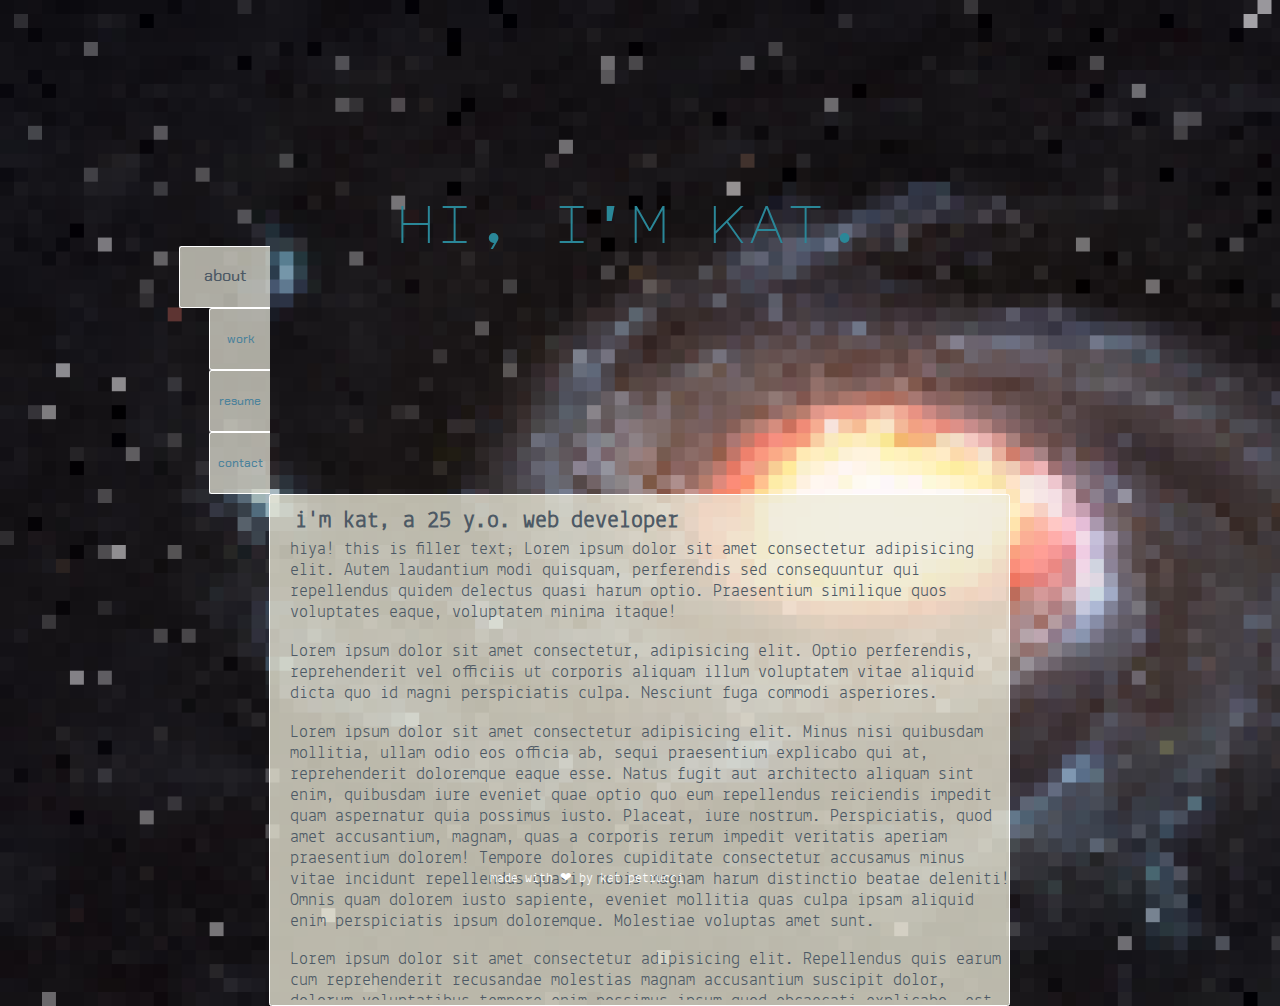
<file: index.html>
<!DOCTYPE html>
<html>
<head>
    <meta charset="utf-8">
    <meta http-equiv="X-UA-Compatible" content="IE=edge">
    <title>thanks for stopping by :)</title>
    <link href="https://fonts.googleapis.com/css?family=PT+Sans" rel="stylesheet"> 
    <meta name="viewport" content="width=device-width, initial-scale=1">
    <link rel="stylesheet" type="text/css" media="screen" href="main.css">
</head>
<body>
    <div id="wrapper">
        <header id="header">
            <h1>hi, i'm kat.</h1>
        </header>
        <div id="main">
            <nav id="navigation">
                <ul>
                    <li><a href="#" class="current-page">about</a></li>
                    <li><a href="/work.html">work</a></li>
                    <li><a href="/resume.html">resume</a></li>
                    <li><a href="/contact.html">contact</a></li>
                </ul>
            </nav>
            <div id="content">
                <div id="scroll">
                    <h2 class="info">i'm kat, a 25 y.o. web developer</h2>
                    <p>
                    hiya! this is filler text; Lorem ipsum dolor 
                    sit amet consectetur adipisicing elit. Autem 
                    laudantium modi quisquam, perferendis sed consequuntur 
                    qui repellendus quidem delectus quasi harum optio. 
                    Praesentium similique quos voluptates eaque, 
                    voluptatem minima itaque!
                    </p>
                    <p>
                    Lorem ipsum dolor sit amet consectetur, adipisicing elit. 
                    Optio perferendis, reprehenderit vel officiis ut corporis aliquam 
                    illum voluptatem vitae aliquid dicta quo id magni perspiciatis culpa. 
                    Nesciunt fuga commodi asperiores.
                    </p>
                    <p>
                    Lorem ipsum dolor sit amet consectetur adipisicing elit. 
                    Minus nisi quibusdam mollitia, ullam odio eos officia ab, sequi 
                    praesentium explicabo qui at, reprehenderit doloremque eaque esse. 
                    Natus fugit aut architecto aliquam sint enim, quibusdam iure eveniet 
                    quae optio quo eum repellendus reiciendis impedit quam aspernatur quia 
                    possimus iusto. Placeat, iure nostrum. Perspiciatis, quod amet 
                    accusantium, magnam, quas a corporis rerum impedit veritatis aperiam 
                    praesentium dolorem! Tempore dolores cupiditate consectetur accusamus
                    minus vitae incidunt repellendus quasi, nobis magnam harum distinctio 
                    beatae deleniti! Omnis quam dolorem iusto sapiente, eveniet mollitia 
                    quas culpa ipsam aliquid enim perspiciatis ipsum doloremque. 
                    Molestiae voluptas amet sunt.
                    </p>
                    <p>
                    Lorem ipsum dolor sit amet consectetur adipisicing elit. 
                    Repellendus quis earum cum reprehenderit recusandae molestias 
                    magnam accusantium suscipit dolor, dolorum voluptatibus tempore enim
                    possimus ipsum quod obcaecati explicabo, est quo quasi ipsa
                    repudiandae quam? Dolores expedita voluptates sit magnam necessitatibus
                    impedit consectetur. Excepturi impedit eum ullam voluptatibus, 
                    eveniet neque provident sequi voluptate. Reiciendis a molestias hic
                    commodi ullam eos, eligendi cum soluta dignissimos quod, ratione ut. 
                    Et officiis cupiditate, accusantium ipsam illo quidem doloremque 
                    sequi natus facilis at quaerat fugiat deleniti aperiam ab odio labore, 
                    temporibus perspiciatis velit eaque voluptate modi, tenetur eius dolorum. 
                    Sequi cumque id perspiciatis alias facere!
                    </p>
                </div>
            </div>
        </div>
        <footer id="footer">
            <p>made with &#10084; by kat petrucci</p>
        </footer>

    </div>
</body>
</html>
</file>
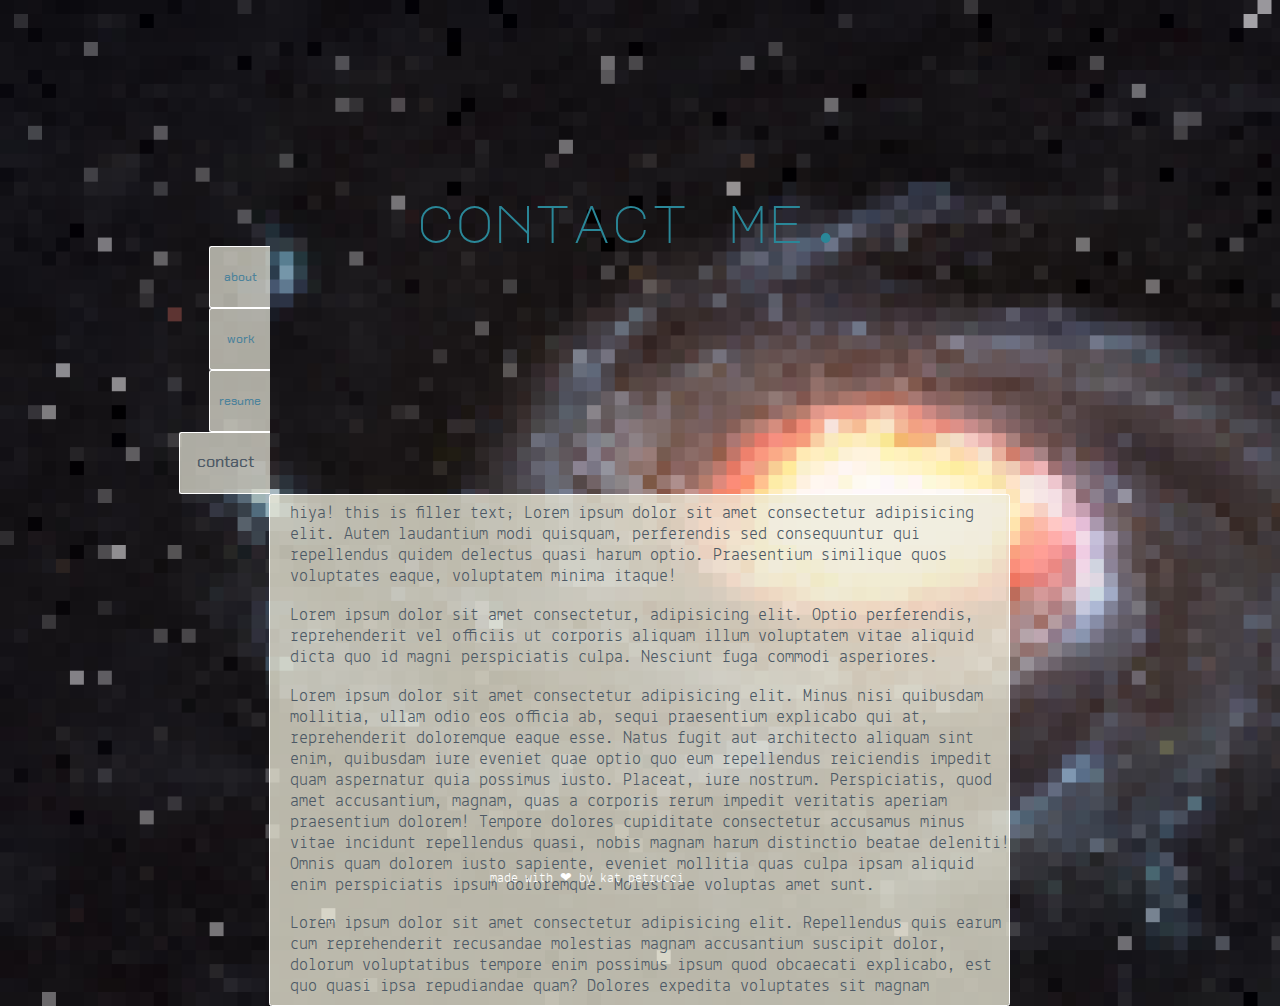
<file: contact.html>
<!DOCTYPE html>
<html>
<head>
    <meta charset="utf-8">
    <meta http-equiv="X-UA-Compatible" content="IE=edge">
    <title>thanks for stopping by :)</title>
    <link href="https://fonts.googleapis.com/css?family=PT+Sans" rel="stylesheet"> 
    <meta name="viewport" content="width=device-width, initial-scale=1">
    <link rel="stylesheet" type="text/css" media="screen" href="main.css">
</head>
<body>
    <div id="wrapper">
        <header id="header">
            <h1>contact me.</h1>
        </header>
        <div id="main">
            <nav id="navigation">
                <ul>
                    <li><a href="/index.html">about</a></li>
                    <li><a href="/work.html">work</a></li>
                    <li><a href="/resume.html">resume</a></li>
                    <li><a href="#" class="current-page">contact</a></li>
                </ul>
            </nav>
            <div id="content">
                <div id="scroll">
                    <p>
                    hiya! this is filler text; Lorem ipsum dolor 
                    sit amet consectetur adipisicing elit. Autem 
                    laudantium modi quisquam, perferendis sed consequuntur 
                    qui repellendus quidem delectus quasi harum optio. 
                    Praesentium similique quos voluptates eaque, 
                    voluptatem minima itaque!
                    </p>
                    <p>
                    Lorem ipsum dolor sit amet consectetur, adipisicing elit. 
                    Optio perferendis, reprehenderit vel officiis ut corporis aliquam 
                    illum voluptatem vitae aliquid dicta quo id magni perspiciatis culpa. 
                    Nesciunt fuga commodi asperiores.
                    </p>
                    <p>
                    Lorem ipsum dolor sit amet consectetur adipisicing elit. 
                    Minus nisi quibusdam mollitia, ullam odio eos officia ab, sequi 
                    praesentium explicabo qui at, reprehenderit doloremque eaque esse. 
                    Natus fugit aut architecto aliquam sint enim, quibusdam iure eveniet 
                    quae optio quo eum repellendus reiciendis impedit quam aspernatur quia 
                    possimus iusto. Placeat, iure nostrum. Perspiciatis, quod amet 
                    accusantium, magnam, quas a corporis rerum impedit veritatis aperiam 
                    praesentium dolorem! Tempore dolores cupiditate consectetur accusamus
                    minus vitae incidunt repellendus quasi, nobis magnam harum distinctio 
                    beatae deleniti! Omnis quam dolorem iusto sapiente, eveniet mollitia 
                    quas culpa ipsam aliquid enim perspiciatis ipsum doloremque. 
                    Molestiae voluptas amet sunt.
                    </p>
                    <p>
                    Lorem ipsum dolor sit amet consectetur adipisicing elit. 
                    Repellendus quis earum cum reprehenderit recusandae molestias 
                    magnam accusantium suscipit dolor, dolorum voluptatibus tempore enim
                    possimus ipsum quod obcaecati explicabo, est quo quasi ipsa
                    repudiandae quam? Dolores expedita voluptates sit magnam necessitatibus
                    impedit consectetur. Excepturi impedit eum ullam voluptatibus, 
                    eveniet neque provident sequi voluptate. Reiciendis a molestias hic
                    commodi ullam eos, eligendi cum soluta dignissimos quod, ratione ut. 
                    Et officiis cupiditate, accusantium ipsam illo quidem doloremque 
                    sequi natus facilis at quaerat fugiat deleniti aperiam ab odio labore, 
                    temporibus perspiciatis velit eaque voluptate modi, tenetur eius dolorum. 
                    Sequi cumque id perspiciatis alias facere!
                    </p>
                </div>
            </div>
        </div>
        <footer id="footer">
            <p>made with &#10084; by kat petrucci</p>
        </footer>

    </div>
</body>
</html>
</file>
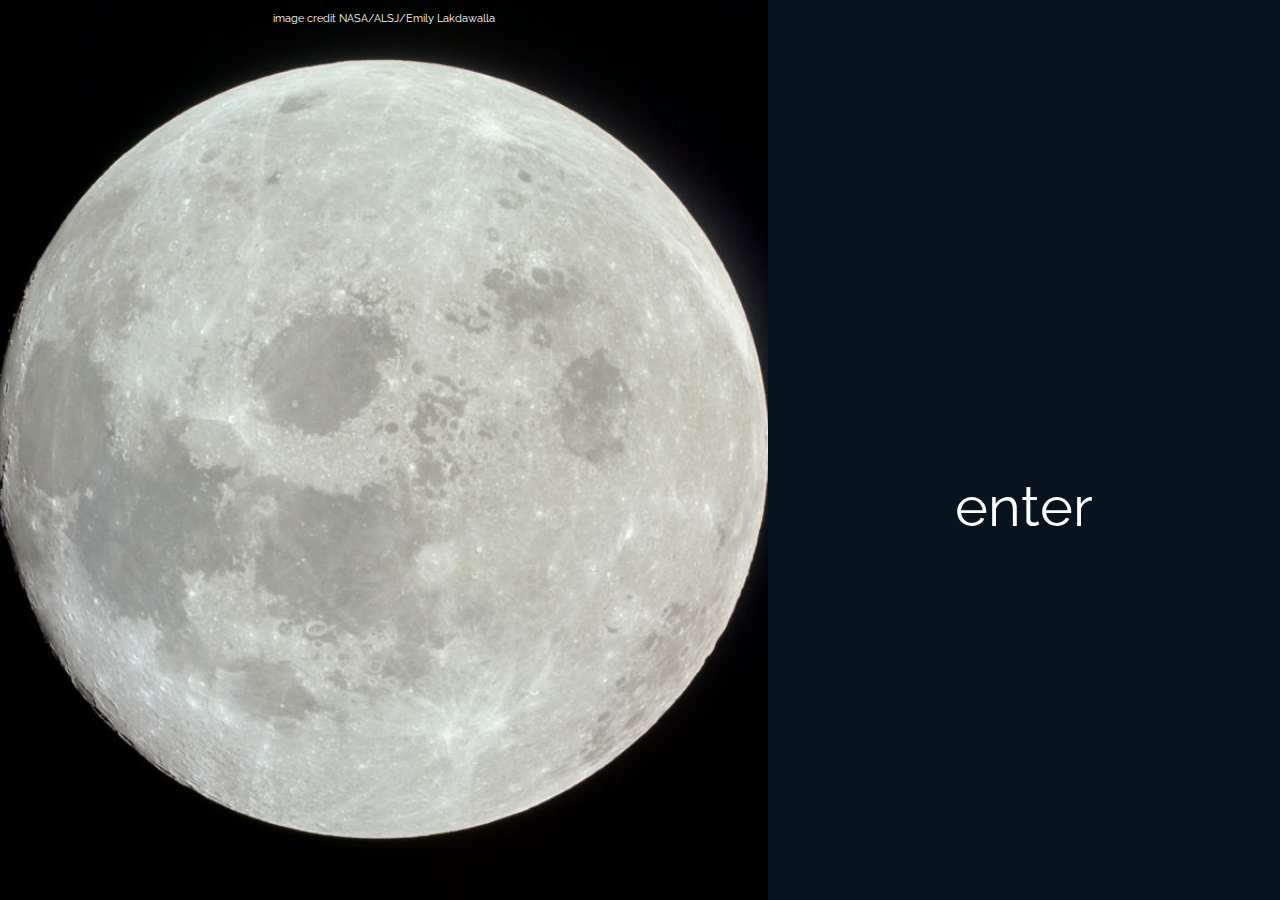
<file: landing.html>
<!DOCTYPE html>
<html lang="en" dir="ltr">
  <head>
    <meta charset="utf-8">
    <meta http-equiv="X-UA-Compatible" content="IE=edge">
    <meta name="viewport" content="width=device-width, initial-scale=1">
    <title>ENTER</title>
    <link rel="stylesheet" href="landing.css">
    <link href="https://fonts.googleapis.com/css?family=Raleway|Nanum+Gothic" rel="stylesheet">

  </head>
  <body>
    <div id="container">
      <div id="split-left">
        <!-- <img class="moon-background" src="assets/full_moon.jpg" alt=""> -->
        <p id="img-credit">image credit <a href="http://www.planetary.org/multimedia/space-images/earth/apollo-11-image-of-a-nearly.html">NASA/ALSJ/Emily Lakdawalla</a></p>
      </div>
      <div id="split-right">
        <p id="enter-link"><a href="main.html">enter</a></p>
      </div>
    </div>
  </body>
</html>
</file>
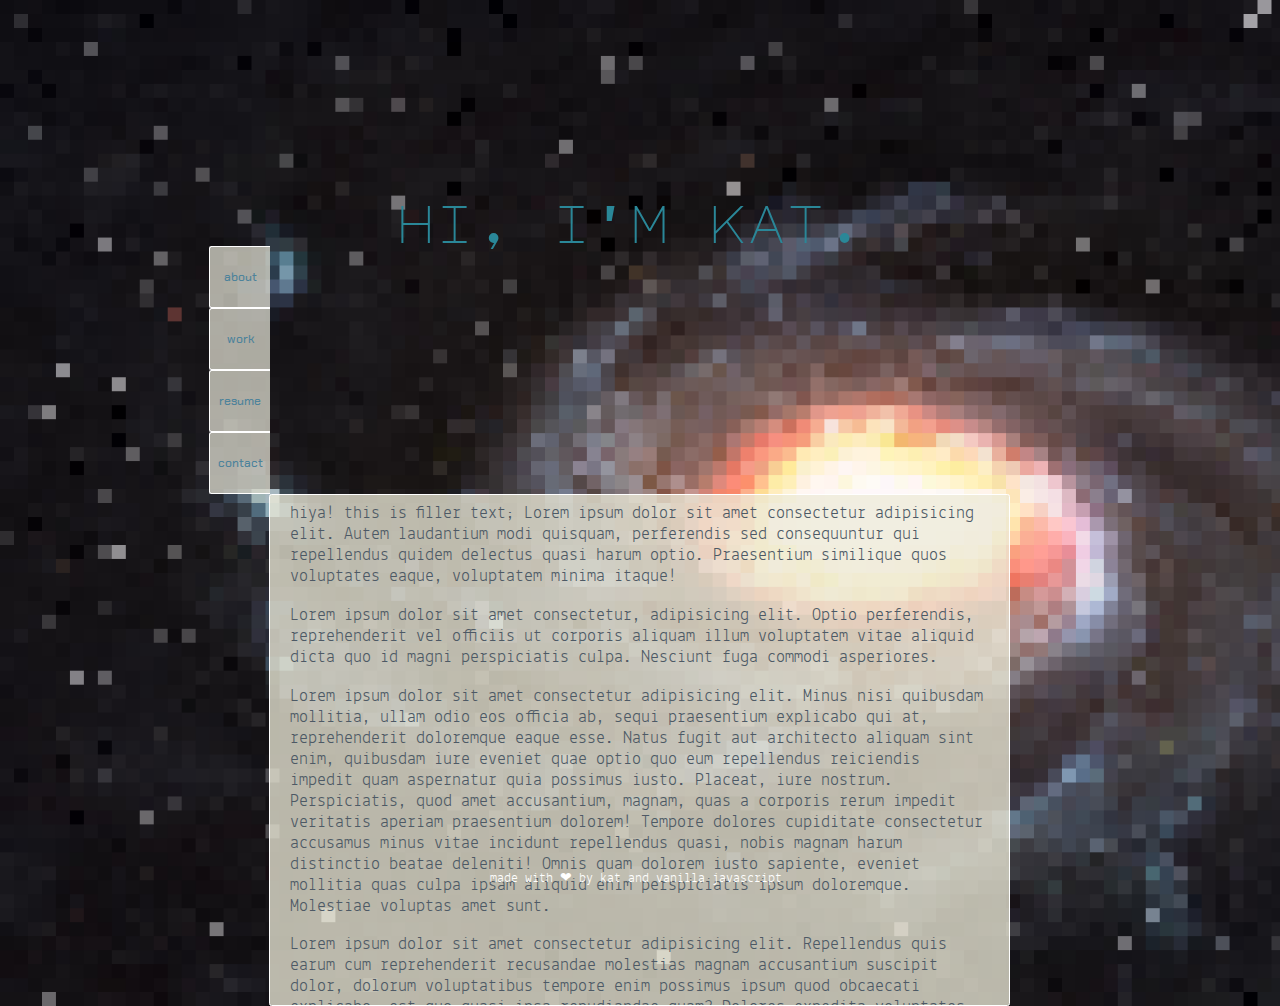
<file: main.html>
<!DOCTYPE html>
<html>
<head>
    <meta charset="utf-8">
    <meta http-equiv="X-UA-Compatible" content="IE=edge">
    <title>thanks for stopping by :)</title>
    <link href="https://fonts.googleapis.com/css?family=PT+Sans" rel="stylesheet"> 
    <meta name="viewport" content="width=device-width, initial-scale=1">
    <link rel="stylesheet" type="text/css" media="screen" href="main.css">
</head>
<body>
    <div id="wrapper">
        <header id="header">
            <h1>hi, i'm kat.</h1>
        </header>
        <div id="main">
            <nav id="navigation">
                <ul>
                    <li><a href="#">about</a></li>
                    <li><a href="#">work</a></li>
                    <li><a href="#">resume</a></li>
                    <li><i class="fas fa-at"></i><a href="#">contact</a></li>
                </ul>
            </nav>
            <div id="content">
                <p>
                hiya! this is filler text; Lorem ipsum dolor 
                sit amet consectetur adipisicing elit. Autem 
                laudantium modi quisquam, perferendis sed consequuntur 
                qui repellendus quidem delectus quasi harum optio. 
                Praesentium similique quos voluptates eaque, 
                voluptatem minima itaque!
                </p>
                <p>
                Lorem ipsum dolor sit amet consectetur, adipisicing elit. 
                Optio perferendis, reprehenderit vel officiis ut corporis aliquam 
                illum voluptatem vitae aliquid dicta quo id magni perspiciatis culpa. 
                Nesciunt fuga commodi asperiores.
                </p>
                <p>
                Lorem ipsum dolor sit amet consectetur adipisicing elit. 
                Minus nisi quibusdam mollitia, ullam odio eos officia ab, sequi 
                praesentium explicabo qui at, reprehenderit doloremque eaque esse. 
                Natus fugit aut architecto aliquam sint enim, quibusdam iure eveniet 
                quae optio quo eum repellendus reiciendis impedit quam aspernatur quia 
                possimus iusto. Placeat, iure nostrum. Perspiciatis, quod amet 
                accusantium, magnam, quas a corporis rerum impedit veritatis aperiam 
                praesentium dolorem! Tempore dolores cupiditate consectetur accusamus
                minus vitae incidunt repellendus quasi, nobis magnam harum distinctio 
                beatae deleniti! Omnis quam dolorem iusto sapiente, eveniet mollitia 
                quas culpa ipsam aliquid enim perspiciatis ipsum doloremque. 
                Molestiae voluptas amet sunt.
                </p>
                <p>
                Lorem ipsum dolor sit amet consectetur adipisicing elit. 
                Repellendus quis earum cum reprehenderit recusandae molestias 
                magnam accusantium suscipit dolor, dolorum voluptatibus tempore enim
                possimus ipsum quod obcaecati explicabo, est quo quasi ipsa
                repudiandae quam? Dolores expedita voluptates sit magnam necessitatibus
                impedit consectetur. Excepturi impedit eum ullam voluptatibus, 
                eveniet neque provident sequi voluptate. Reiciendis a molestias hic
                commodi ullam eos, eligendi cum soluta dignissimos quod, ratione ut. 
                Et officiis cupiditate, accusantium ipsam illo quidem doloremque 
                sequi natus facilis at quaerat fugiat deleniti aperiam ab odio labore, 
                temporibus perspiciatis velit eaque voluptate modi, tenetur eius dolorum. 
                Sequi cumque id perspiciatis alias facere!
                </p>
            </div>
        </div>
        <footer id="footer">
            <p>made with &#10084; by kat and vanilla javascript</p>
        </footer>

    </div>
</body>
</html>
</file>
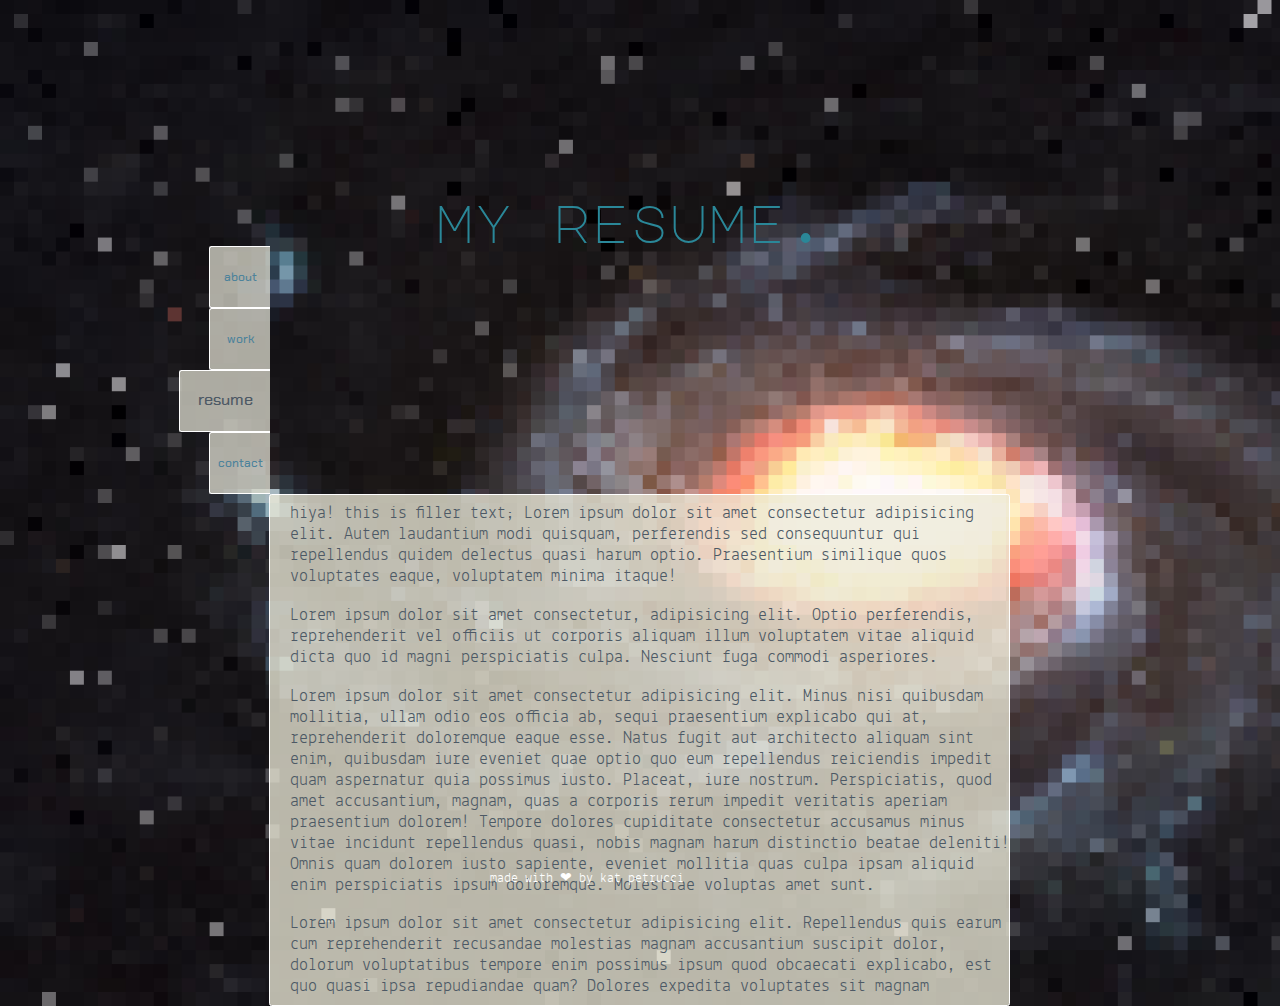
<file: resume.html>
<!DOCTYPE html>
<html>
<head>
    <meta charset="utf-8">
    <meta http-equiv="X-UA-Compatible" content="IE=edge">
    <title>thanks for stopping by :)</title>
    <link href="https://fonts.googleapis.com/css?family=PT+Sans" rel="stylesheet"> 
    <meta name="viewport" content="width=device-width, initial-scale=1">
    <link rel="stylesheet" type="text/css" media="screen" href="main.css">
</head>
<body>
    <div id="wrapper">
        <header id="header">
            <h1>my resume.</h1>
        </header>
        <div id="main">
            <nav id="navigation">
                <ul>
                    <li><a href="/index.html">about</a></li>
                    <li><a href="/work.html">work</a></li>
                    <li><a href="#" class="current-page">resume</a></li>
                    <li><a href="/contact.html">contact</a></li>
                </ul>
            </nav>
            <div id="content">
                <div id="scroll">
                    <p>
                    hiya! this is filler text; Lorem ipsum dolor 
                    sit amet consectetur adipisicing elit. Autem 
                    laudantium modi quisquam, perferendis sed consequuntur 
                    qui repellendus quidem delectus quasi harum optio. 
                    Praesentium similique quos voluptates eaque, 
                    voluptatem minima itaque!
                    </p>
                    <p>
                    Lorem ipsum dolor sit amet consectetur, adipisicing elit. 
                    Optio perferendis, reprehenderit vel officiis ut corporis aliquam 
                    illum voluptatem vitae aliquid dicta quo id magni perspiciatis culpa. 
                    Nesciunt fuga commodi asperiores.
                    </p>
                    <p>
                    Lorem ipsum dolor sit amet consectetur adipisicing elit. 
                    Minus nisi quibusdam mollitia, ullam odio eos officia ab, sequi 
                    praesentium explicabo qui at, reprehenderit doloremque eaque esse. 
                    Natus fugit aut architecto aliquam sint enim, quibusdam iure eveniet 
                    quae optio quo eum repellendus reiciendis impedit quam aspernatur quia 
                    possimus iusto. Placeat, iure nostrum. Perspiciatis, quod amet 
                    accusantium, magnam, quas a corporis rerum impedit veritatis aperiam 
                    praesentium dolorem! Tempore dolores cupiditate consectetur accusamus
                    minus vitae incidunt repellendus quasi, nobis magnam harum distinctio 
                    beatae deleniti! Omnis quam dolorem iusto sapiente, eveniet mollitia 
                    quas culpa ipsam aliquid enim perspiciatis ipsum doloremque. 
                    Molestiae voluptas amet sunt.
                    </p>
                    <p>
                    Lorem ipsum dolor sit amet consectetur adipisicing elit. 
                    Repellendus quis earum cum reprehenderit recusandae molestias 
                    magnam accusantium suscipit dolor, dolorum voluptatibus tempore enim
                    possimus ipsum quod obcaecati explicabo, est quo quasi ipsa
                    repudiandae quam? Dolores expedita voluptates sit magnam necessitatibus
                    impedit consectetur. Excepturi impedit eum ullam voluptatibus, 
                    eveniet neque provident sequi voluptate. Reiciendis a molestias hic
                    commodi ullam eos, eligendi cum soluta dignissimos quod, ratione ut. 
                    Et officiis cupiditate, accusantium ipsam illo quidem doloremque 
                    sequi natus facilis at quaerat fugiat deleniti aperiam ab odio labore, 
                    temporibus perspiciatis velit eaque voluptate modi, tenetur eius dolorum. 
                    Sequi cumque id perspiciatis alias facere!
                    </p>
                </div>
            </div>
        </div>
        <footer id="footer">
            <p>made with &#10084; by kat petrucci</p>
        </footer>

    </div>
</body>
</html>
</file>
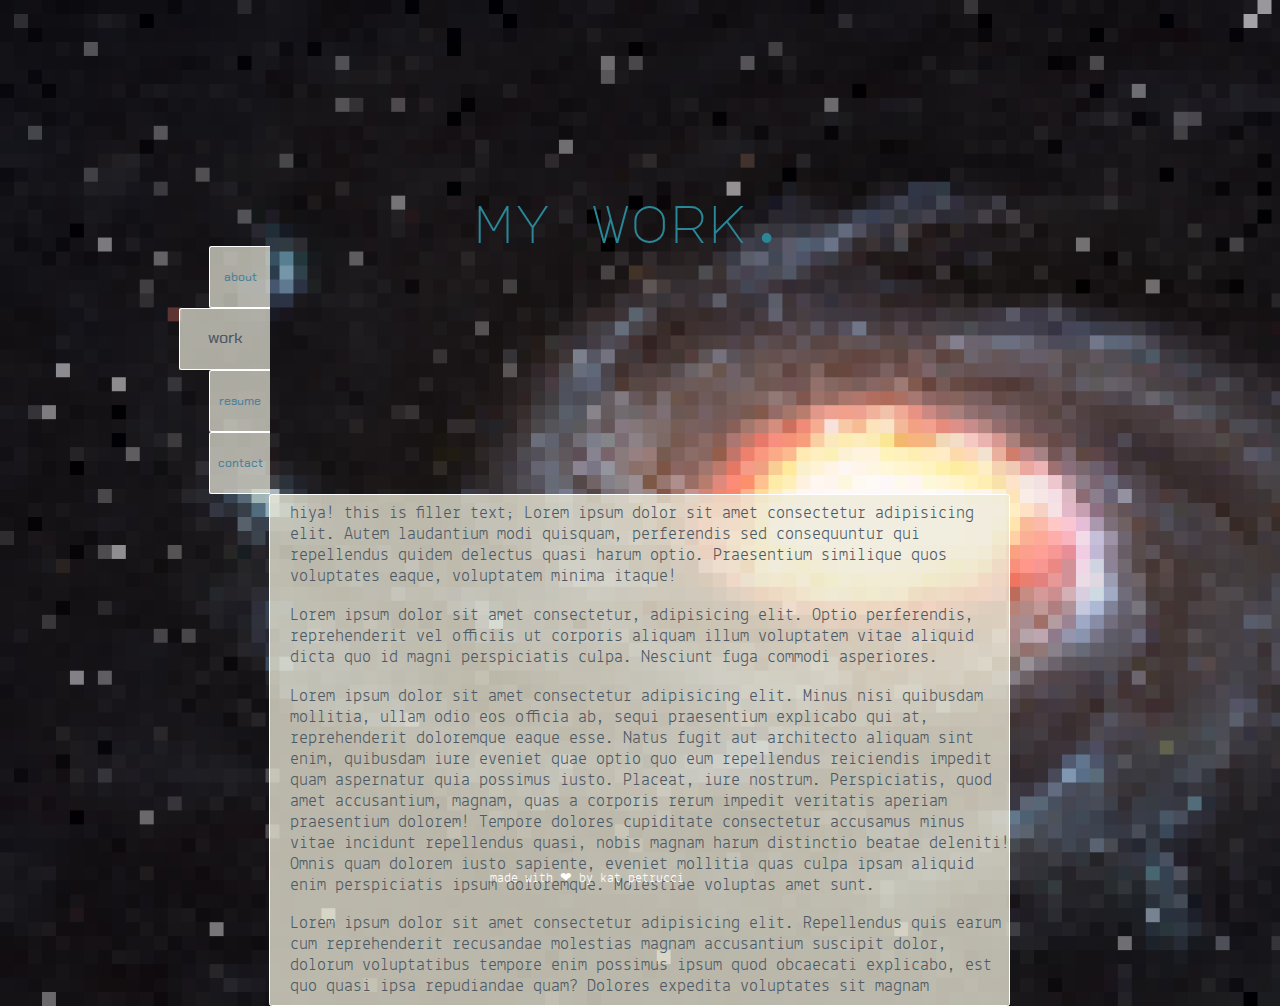
<file: work.html>
<!DOCTYPE html>
<html>
<head>
    <meta charset="utf-8">
    <meta http-equiv="X-UA-Compatible" content="IE=edge">
    <title>thanks for stopping by :)</title>
    <link href="https://fonts.googleapis.com/css?family=PT+Sans" rel="stylesheet"> 
    <meta name="viewport" content="width=device-width, initial-scale=1">
    <link rel="stylesheet" type="text/css" media="screen" href="main.css">
</head>
<body>
    <div id="wrapper">
        <header id="header">
            <h1>my work.</h1>
        </header>
        <div id="main">
            <nav id="navigation">
                <ul>
                    <li><a href="/index.html">about</a></li>
                    <li><a href="#" class="current-page">work</a></li>
                    <li><a href="/resume.html">resume</a></li>
                    <li><a href="/contact.html">contact</a></li>
                </ul>
            </nav>
            <div id="content">
                <div id="scroll">
                    <p>
                    hiya! this is filler text; Lorem ipsum dolor 
                    sit amet consectetur adipisicing elit. Autem 
                    laudantium modi quisquam, perferendis sed consequuntur 
                    qui repellendus quidem delectus quasi harum optio. 
                    Praesentium similique quos voluptates eaque, 
                    voluptatem minima itaque!
                    </p>
                    <p>
                    Lorem ipsum dolor sit amet consectetur, adipisicing elit. 
                    Optio perferendis, reprehenderit vel officiis ut corporis aliquam 
                    illum voluptatem vitae aliquid dicta quo id magni perspiciatis culpa. 
                    Nesciunt fuga commodi asperiores.
                    </p>
                    <p>
                    Lorem ipsum dolor sit amet consectetur adipisicing elit. 
                    Minus nisi quibusdam mollitia, ullam odio eos officia ab, sequi 
                    praesentium explicabo qui at, reprehenderit doloremque eaque esse. 
                    Natus fugit aut architecto aliquam sint enim, quibusdam iure eveniet 
                    quae optio quo eum repellendus reiciendis impedit quam aspernatur quia 
                    possimus iusto. Placeat, iure nostrum. Perspiciatis, quod amet 
                    accusantium, magnam, quas a corporis rerum impedit veritatis aperiam 
                    praesentium dolorem! Tempore dolores cupiditate consectetur accusamus
                    minus vitae incidunt repellendus quasi, nobis magnam harum distinctio 
                    beatae deleniti! Omnis quam dolorem iusto sapiente, eveniet mollitia 
                    quas culpa ipsam aliquid enim perspiciatis ipsum doloremque. 
                    Molestiae voluptas amet sunt.
                    </p>
                    <p>
                    Lorem ipsum dolor sit amet consectetur adipisicing elit. 
                    Repellendus quis earum cum reprehenderit recusandae molestias 
                    magnam accusantium suscipit dolor, dolorum voluptatibus tempore enim
                    possimus ipsum quod obcaecati explicabo, est quo quasi ipsa
                    repudiandae quam? Dolores expedita voluptates sit magnam necessitatibus
                    impedit consectetur. Excepturi impedit eum ullam voluptatibus, 
                    eveniet neque provident sequi voluptate. Reiciendis a molestias hic
                    commodi ullam eos, eligendi cum soluta dignissimos quod, ratione ut. 
                    Et officiis cupiditate, accusantium ipsam illo quidem doloremque 
                    sequi natus facilis at quaerat fugiat deleniti aperiam ab odio labore, 
                    temporibus perspiciatis velit eaque voluptate modi, tenetur eius dolorum. 
                    Sequi cumque id perspiciatis alias facere!
                    </p>
                </div>
            </div>
        </div>
        <footer id="footer">
            <p>made with &#10084; by kat petrucci</p>
        </footer>

    </div>
</body>
</html>
</file>
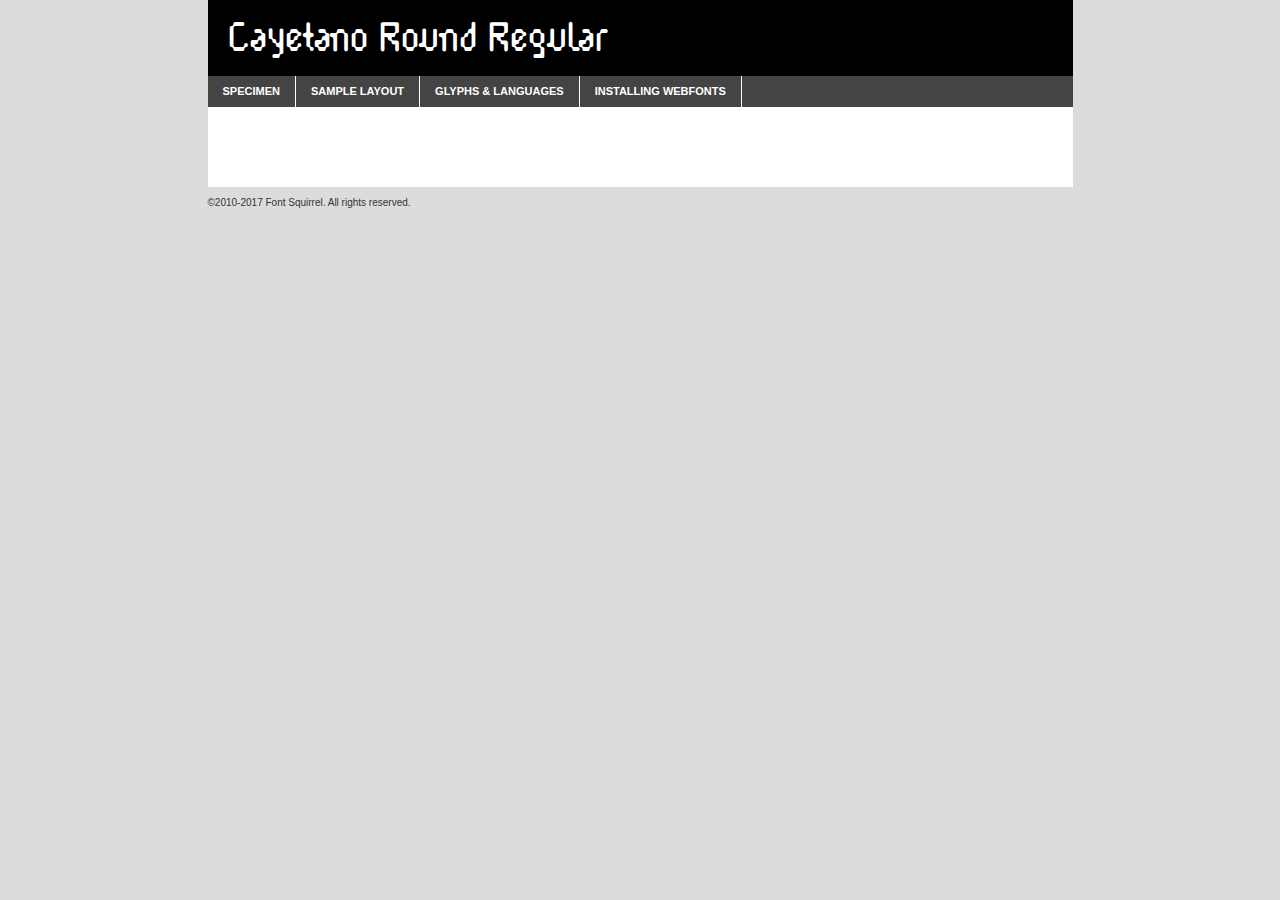
<file: assets/webfontkit-20190304-160544/cayetanr-demo.html>
<!DOCTYPE html PUBLIC "-//W3C//DTD XHTML 1.0 Transitional//EN"
	"http://www.w3.org/TR/xhtml1/DTD/xhtml1-transitional.dtd">

<html xmlns="http://www.w3.org/1999/xhtml" xml:lang="en" lang="en">
<head>
	<meta http-equiv="Content-Type" content="text/html; charset=utf-8" />
	<script src="http://ajax.googleapis.com/ajax/libs/jquery/1.7.2/jquery.min.js" type="text/javascript" charset="utf-8"></script>
	<script type="text/javascript">
	(function($){$.fn.easyTabs=function(option){var param=jQuery.extend({fadeSpeed:"fast",defaultContent:1,activeClass:'active'},option);$(this).each(function(){var thisId="#"+this.id;if(param.defaultContent==''){param.defaultContent=1;}
	if(typeof param.defaultContent=="number")
	{var defaultTab=$(thisId+" .tabs li:eq("+(param.defaultContent-1)+") a").attr('href').substr(1);}else{var defaultTab=param.defaultContent;}
	$(thisId+" .tabs li a").each(function(){var tabToHide=$(this).attr('href').substr(1);$("#"+tabToHide).addClass('easytabs-tab-content');});hideAll();changeContent(defaultTab);function hideAll(){$(thisId+" .easytabs-tab-content").hide();}
	function changeContent(tabId){hideAll();$(thisId+" .tabs li").removeClass(param.activeClass);$(thisId+" .tabs li a[href=#"+tabId+"]").closest('li').addClass(param.activeClass);if(param.fadeSpeed!="none")
	{$(thisId+" #"+tabId).fadeIn(param.fadeSpeed);}else{$(thisId+" #"+tabId).show();}}
	$(thisId+" .tabs li").click(function(){var tabId=$(this).find('a').attr('href').substr(1);changeContent(tabId);return false;});});}})(jQuery);
	</script>
	<link rel="stylesheet" href="specimen_files/specimen_stylesheet.css" type="text/css" charset="utf-8" />
	<link rel="stylesheet" href="stylesheet.css" type="text/css" charset="utf-8" />

	<style type="text/css">
					body{
				font-family: 'cayetano_roundregular';
							}
		</style>

	<title>Cayetano Round Regular Specimen</title>
	
	
	<script type="text/javascript" charset="utf-8">
		$(document).ready(function() {
			$('#container').easyTabs({defaultContent:1});
		});
	</script>
</head>

<body>
<div id="container">
	<div id="header">
		Cayetano Round Regular	</div>
	<ul class="tabs">
		<li><a href="#specimen">Specimen</a></li>
		<li><a href="#layout">Sample Layout</a></li>
				<li><a href="#glyphs">Glyphs &amp; Languages</a></li>
		<li><a href="#installing">Installing Webfonts</a></li>
		
	</ul>
	
	<div id="main_content">

		
			<div id="specimen">
		
				<div class="section">
					<div class="grid12 firstcol">
						<div class="huge">AaBb</div>
					</div>
				</div>
		
				<div class="section">
					<div class="glyph_range">A&#x200B;B&#x200b;C&#x200b;D&#x200b;E&#x200b;F&#x200b;G&#x200b;H&#x200b;I&#x200b;J&#x200b;K&#x200b;L&#x200b;M&#x200b;N&#x200b;O&#x200b;P&#x200b;Q&#x200b;R&#x200b;S&#x200b;T&#x200b;U&#x200b;V&#x200b;W&#x200b;X&#x200b;Y&#x200b;Z&#x200b;a&#x200b;b&#x200b;c&#x200b;d&#x200b;e&#x200b;f&#x200b;g&#x200b;h&#x200b;i&#x200b;j&#x200b;k&#x200b;l&#x200b;m&#x200b;n&#x200b;o&#x200b;p&#x200b;q&#x200b;r&#x200b;s&#x200b;t&#x200b;u&#x200b;v&#x200b;w&#x200b;x&#x200b;y&#x200b;z&#x200b;1&#x200b;2&#x200b;3&#x200b;4&#x200b;5&#x200b;6&#x200b;7&#x200b;8&#x200b;9&#x200b;0&#x200b;&amp;&#x200b;.&#x200b;,&#x200b;?&#x200b;!&#x200b;&#64;&#x200b;(&#x200b;)&#x200b;#&#x200b;$&#x200b;%&#x200b;*&#x200b;+&#x200b;-&#x200b;=&#x200b;:&#x200b;;</div>
				</div>
				<div class="section">
					<div class="grid12 firstcol">
						<table class="sample_table">
							<tr><td>10</td><td class="size10">abcdefghijklmnopqrstuvwxyzABCDEFGHIJKLMNOPQRSTUVWXYZ0123456789abcdefghijklmnopqrstuvwxyzABCDEFGHIJKLMNOPQRSTUVWXYZ0123456789abcdefghijklmnopqrstuvwxyzABCDEFGHIJKLMNOPQRSTUVWXYZ</td></tr>
							<tr><td>11</td><td class="size11">abcdefghijklmnopqrstuvwxyzABCDEFGHIJKLMNOPQRSTUVWXYZ0123456789abcdefghijklmnopqrstuvwxyzABCDEFGHIJKLMNOPQRSTUVWXYZ0123456789abcdefghijklmnopqrstuvwxyzABCDEFGHIJKLMNOPQRSTUVWXYZ</td></tr>
							<tr><td>12</td><td class="size12">abcdefghijklmnopqrstuvwxyzABCDEFGHIJKLMNOPQRSTUVWXYZ0123456789abcdefghijklmnopqrstuvwxyzABCDEFGHIJKLMNOPQRSTUVWXYZ0123456789abcdefghijklmnopqrstuvwxyzABCDEFGHIJKLMNOPQRSTUVWXYZ</td></tr>
							<tr><td>13</td><td class="size13">abcdefghijklmnopqrstuvwxyzABCDEFGHIJKLMNOPQRSTUVWXYZ0123456789abcdefghijklmnopqrstuvwxyzABCDEFGHIJKLMNOPQRSTUVWXYZ0123456789abcdefghijklmnopqrstuvwxyzABCDEFGHIJKLMNOPQRSTUVWXYZ</td></tr>
							<tr><td>14</td><td class="size14">abcdefghijklmnopqrstuvwxyzABCDEFGHIJKLMNOPQRSTUVWXYZ0123456789abcdefghijklmnopqrstuvwxyzABCDEFGHIJKLMNOPQRSTUVWXYZ0123456789abcdefghijklmnopqrstuvwxyzABCDEFGHIJKLMNOPQRSTUVWXYZ</td></tr>
							<tr><td>16</td><td class="size16">abcdefghijklmnopqrstuvwxyzABCDEFGHIJKLMNOPQRSTUVWXYZ0123456789abcdefghijklmnopqrstuvwxyzABCDEFGHIJKLMNOPQRSTUVWXYZ</td></tr>
							<tr><td>18</td><td class="size18">abcdefghijklmnopqrstuvwxyzABCDEFGHIJKLMNOPQRSTUVWXYZ0123456789abcdefghijklmnopqrstuvwxyzABCDEFGHIJKLMNOPQRSTUVWXYZ</td></tr>
							<tr><td>20</td><td class="size20">abcdefghijklmnopqrstuvwxyzABCDEFGHIJKLMNOPQRSTUVWXYZ0123456789abcdefghijklmnopqrstuvwxyzABCDEFGHIJKLMNOPQRSTUVWXYZ</td></tr>
							<tr><td>24</td><td class="size24">abcdefghijklmnopqrstuvwxyzABCDEFGHIJKLMNOPQRSTUVWXYZ0123456789abcdefghijklmnopqrstuvwxyzABCDEFGHIJKLMNOPQRSTUVWXYZ</td></tr>
							<tr><td>30</td><td class="size30">abcdefghijklmnopqrstuvwxyzABCDEFGHIJKLMNOPQRSTUVWXYZ0123456789abcdefghijklmnopqrstuvwxyzABCDEFGHIJKLMNOPQRSTUVWXYZ</td></tr>
							<tr><td>36</td><td class="size36">abcdefghijklmnopqrstuvwxyzABCDEFGHIJKLMNOPQRSTUVWXYZ0123456789abcdefghijklmnopqrstuvwxyzABCDEFGHIJKLMNOPQRSTUVWXYZ</td></tr>
							<tr><td>48</td><td class="size48">abcdefghijklmnopqrstuvwxyzABCDEFGHIJKLMNOPQRSTUVWXYZ0123456789abcdefghijklmnopqrstuvwxyzABCDEFGHIJKLMNOPQRSTUVWXYZ</td></tr>
							<tr><td>60</td><td class="size60">abcdefghijklmnopqrstuvwxyzABCDEFGHIJKLMNOPQRSTUVWXYZ0123456789abcdefghijklmnopqrstuvwxyzABCDEFGHIJKLMNOPQRSTUVWXYZ</td></tr>
							<tr><td>72</td><td class="size72">abcdefghijklmnopqrstuvwxyzABCDEFGHIJKLMNOPQRSTUVWXYZ0123456789abcdefghijklmnopqrstuvwxyzABCDEFGHIJKLMNOPQRSTUVWXYZ</td></tr>
							<tr><td>90</td><td class="size90">abcdefghijklmnopqrstuvwxyzABCDEFGHIJKLMNOPQRSTUVWXYZ0123456789abcdefghijklmnopqrstuvwxyzABCDEFGHIJKLMNOPQRSTUVWXYZ</td></tr>
						</table>
				
					</div>
			
				</div>
		
		
		
								<div class="section" id="bodycomparison">


										<div id="xheight">
				<div class="fontbody">&#x25FC;&#x25FC;&#x25FC;&#x25FC;&#x25FC;&#x25FC;&#x25FC;&#x25FC;&#x25FC;&#x25FC;&#x25FC;&#x25FC;&#x25FC;&#x25FC;&#x25FC;&#x25FC;&#x25FC;&#x25FC;&#x25FC;&#x25FC;&#x25FC;&#x25FC;&#x25FC;&#x25FC;&#x25FC;&#x25FC;&#x25FC;&#x25FC;&#x25FC;&#x25FC;&#x25FC;&#x25FC;&#x25FC;&#x25FC;&#x25FC;&#x25FC;&#x25FC;&#x25FC;&#x25FC;&#x25FC;&#x25FC;&#x25FC;&#x25FC;&#x25FC;&#x25FC;&#x25FC;&#x25FC;&#x25FC;&#x25FC;&#x25FC;&#x25FC;&#x25FC;&#x25FC;&#x25FC;&#x25FC;&#x25FC;&#x25FC;&#x25FC;&#x25FC;&#x25FC;&#x25FC;&#x25FC;&#x25FC;&#x25FC;&#x25FC;&#x25FC;&#x25FC;&#x25FC;&#x25FC;&#x25FC;&#x25FC;&#x25FC;&#x25FC;&#x25FC;&#x25FC;&#x25FC;&#x25FC;&#x25FC;&#x25FC;&#x25FC;&#x25FC;&#x25FC;&#x25FC;&#x25FC;&#x25FC;&#x25FC;&#x25FC;&#x25FC;&#x25FC;&#x25FC;&#x25FC;&#x25FC;&#x25FC;&#x25FC;&#x25FC;&#x25FC;&#x25FC;&#x25FC;&#x25FC;body</div><div class="arialbody">body</div><div class="verdanabody">body</div><div class="georgiabody">body</div></div>
										<div class="fontbody" style="z-index:1">
											body<span>Cayetano Round Regular</span>
										</div>
										<div class="arialbody" style="z-index:1">
											body<span>Arial</span>
										</div>
										<div class="verdanabody" style="z-index:1">
											body<span>Verdana</span>
										</div>
										<div class="georgiabody" style="z-index:1">
											body<span>Georgia</span>
										</div>



								</div>
		
		
				<div class="section psample psample_row1" id="">
					
					<div class="grid2 firstcol">
						<p class="size10"><span>10.</span>Aenean lacinia bibendum nulla sed consectetur. Fusce dapibus, tellus ac cursus commodo, tortor mauris condimentum nibh, ut fermentum massa justo sit amet risus. Nullam id dolor id nibh ultricies vehicula ut id elit. Cum sociis natoque penatibus et magnis dis parturient montes, nascetur ridiculus mus. Nulla vitae elit libero, a pharetra augue.</p>
			
					</div>
					<div class="grid3">
						<p class="size11"><span>11.</span>Aenean lacinia bibendum nulla sed consectetur. Fusce dapibus, tellus ac cursus commodo, tortor mauris condimentum nibh, ut fermentum massa justo sit amet risus. Nullam id dolor id nibh ultricies vehicula ut id elit. Cum sociis natoque penatibus et magnis dis parturient montes, nascetur ridiculus mus. Nulla vitae elit libero, a pharetra augue.</p>
			
					</div>
					<div class="grid3">
						<p class="size12"><span>12.</span>Aenean lacinia bibendum nulla sed consectetur. Fusce dapibus, tellus ac cursus commodo, tortor mauris condimentum nibh, ut fermentum massa justo sit amet risus. Nullam id dolor id nibh ultricies vehicula ut id elit. Cum sociis natoque penatibus et magnis dis parturient montes, nascetur ridiculus mus. Nulla vitae elit libero, a pharetra augue.</p>
			
					</div>
					<div class="grid4">
						<p class="size13"><span>13.</span>Aenean lacinia bibendum nulla sed consectetur. Fusce dapibus, tellus ac cursus commodo, tortor mauris condimentum nibh, ut fermentum massa justo sit amet risus. Nullam id dolor id nibh ultricies vehicula ut id elit. Cum sociis natoque penatibus et magnis dis parturient montes, nascetur ridiculus mus. Nulla vitae elit libero, a pharetra augue.</p>
			
					</div>
					<div class="white_blend"></div>
					
				</div>
				<div class="section psample psample_row2" id="">
					<div class="grid3 firstcol">
						<p class="size14"><span>14.</span>Aenean lacinia bibendum nulla sed consectetur. Fusce dapibus, tellus ac cursus commodo, tortor mauris condimentum nibh, ut fermentum massa justo sit amet risus. Nullam id dolor id nibh ultricies vehicula ut id elit. Cum sociis natoque penatibus et magnis dis parturient montes, nascetur ridiculus mus. Nulla vitae elit libero, a pharetra augue.</p>
			
					</div>
					<div class="grid4">
						<p class="size16"><span>16.</span>Aenean lacinia bibendum nulla sed consectetur. Fusce dapibus, tellus ac cursus commodo, tortor mauris condimentum nibh, ut fermentum massa justo sit amet risus. Nullam id dolor id nibh ultricies vehicula ut id elit. Cum sociis natoque penatibus et magnis dis parturient montes, nascetur ridiculus mus. Nulla vitae elit libero, a pharetra augue.</p>
			
					</div>
					<div class="grid5">
						<p class="size18"><span>18.</span>Aenean lacinia bibendum nulla sed consectetur. Fusce dapibus, tellus ac cursus commodo, tortor mauris condimentum nibh, ut fermentum massa justo sit amet risus. Nullam id dolor id nibh ultricies vehicula ut id elit. Cum sociis natoque penatibus et magnis dis parturient montes, nascetur ridiculus mus. Nulla vitae elit libero, a pharetra augue.</p>
			
					</div>

					<div class="white_blend"></div>

				</div>
				
				<div class="section psample psample_row3" id="">
					<div class="grid5 firstcol">
						<p class="size20"><span>20.</span>Aenean lacinia bibendum nulla sed consectetur. Fusce dapibus, tellus ac cursus commodo, tortor mauris condimentum nibh, ut fermentum massa justo sit amet risus. Nullam id dolor id nibh ultricies vehicula ut id elit. Cum sociis natoque penatibus et magnis dis parturient montes, nascetur ridiculus mus. Nulla vitae elit libero, a pharetra augue.</p>
					</div>
					<div class="grid7">
						<p class="size24"><span>24.</span>Aenean lacinia bibendum nulla sed consectetur. Fusce dapibus, tellus ac cursus commodo, tortor mauris condimentum nibh, ut fermentum massa justo sit amet risus. Nullam id dolor id nibh ultricies vehicula ut id elit. Cum sociis natoque penatibus et magnis dis parturient montes, nascetur ridiculus mus. Nulla vitae elit libero, a pharetra augue.</p>
					</div>
					
					<div class="white_blend"></div>
					
				</div>
				
				<div class="section psample psample_row4" id="">
					<div class="grid12 firstcol">
						<p class="size30"><span>30.</span>Aenean lacinia bibendum nulla sed consectetur. Fusce dapibus, tellus ac cursus commodo, tortor mauris condimentum nibh, ut fermentum massa justo sit amet risus. Nullam id dolor id nibh ultricies vehicula ut id elit. Cum sociis natoque penatibus et magnis dis parturient montes, nascetur ridiculus mus. Nulla vitae elit libero, a pharetra augue.</p>
					</div>
					<div class="white_blend"></div>
					
				</div>
				
				
				
				<div class="section psample psample_row1 fullreverse">
					<div class="grid2 firstcol">
						<p class="size10"><span>10.</span>Aenean lacinia bibendum nulla sed consectetur. Fusce dapibus, tellus ac cursus commodo, tortor mauris condimentum nibh, ut fermentum massa justo sit amet risus. Nullam id dolor id nibh ultricies vehicula ut id elit. Cum sociis natoque penatibus et magnis dis parturient montes, nascetur ridiculus mus. Nulla vitae elit libero, a pharetra augue.</p>
			
					</div>
					<div class="grid3">
						<p class="size11"><span>11.</span>Aenean lacinia bibendum nulla sed consectetur. Fusce dapibus, tellus ac cursus commodo, tortor mauris condimentum nibh, ut fermentum massa justo sit amet risus. Nullam id dolor id nibh ultricies vehicula ut id elit. Cum sociis natoque penatibus et magnis dis parturient montes, nascetur ridiculus mus. Nulla vitae elit libero, a pharetra augue.</p>
			
					</div>
					<div class="grid3">
						<p class="size12"><span>12.</span>Aenean lacinia bibendum nulla sed consectetur. Fusce dapibus, tellus ac cursus commodo, tortor mauris condimentum nibh, ut fermentum massa justo sit amet risus. Nullam id dolor id nibh ultricies vehicula ut id elit. Cum sociis natoque penatibus et magnis dis parturient montes, nascetur ridiculus mus. Nulla vitae elit libero, a pharetra augue.</p>
			
					</div>
					<div class="grid4">
						<p class="size13"><span>13.</span>Aenean lacinia bibendum nulla sed consectetur. Fusce dapibus, tellus ac cursus commodo, tortor mauris condimentum nibh, ut fermentum massa justo sit amet risus. Nullam id dolor id nibh ultricies vehicula ut id elit. Cum sociis natoque penatibus et magnis dis parturient montes, nascetur ridiculus mus. Nulla vitae elit libero, a pharetra augue.</p>
			
					</div>
					<div class="black_blend"></div>
					
				</div>
				
				<div class="section psample psample_row2 fullreverse">
					<div class="grid3 firstcol">
						<p class="size14"><span>14.</span>Aenean lacinia bibendum nulla sed consectetur. Fusce dapibus, tellus ac cursus commodo, tortor mauris condimentum nibh, ut fermentum massa justo sit amet risus. Nullam id dolor id nibh ultricies vehicula ut id elit. Cum sociis natoque penatibus et magnis dis parturient montes, nascetur ridiculus mus. Nulla vitae elit libero, a pharetra augue.</p>
			
					</div>
					<div class="grid4">
						<p class="size16"><span>16.</span>Aenean lacinia bibendum nulla sed consectetur. Fusce dapibus, tellus ac cursus commodo, tortor mauris condimentum nibh, ut fermentum massa justo sit amet risus. Nullam id dolor id nibh ultricies vehicula ut id elit. Cum sociis natoque penatibus et magnis dis parturient montes, nascetur ridiculus mus. Nulla vitae elit libero, a pharetra augue.</p>
			
					</div>
					<div class="grid5">
						<p class="size18"><span>18.</span>Aenean lacinia bibendum nulla sed consectetur. Fusce dapibus, tellus ac cursus commodo, tortor mauris condimentum nibh, ut fermentum massa justo sit amet risus. Nullam id dolor id nibh ultricies vehicula ut id elit. Cum sociis natoque penatibus et magnis dis parturient montes, nascetur ridiculus mus. Nulla vitae elit libero, a pharetra augue.</p>
			
					</div>
					<div class="black_blend"></div>

				</div>
				
				<div class="section psample fullreverse psample_row3" id="">
					<div class="grid5 firstcol">
						<p class="size20"><span>20.</span>Aenean lacinia bibendum nulla sed consectetur. Fusce dapibus, tellus ac cursus commodo, tortor mauris condimentum nibh, ut fermentum massa justo sit amet risus. Nullam id dolor id nibh ultricies vehicula ut id elit. Cum sociis natoque penatibus et magnis dis parturient montes, nascetur ridiculus mus. Nulla vitae elit libero, a pharetra augue.</p>
					</div>
					<div class="grid7">
						<p class="size24"><span>24.</span>Aenean lacinia bibendum nulla sed consectetur. Fusce dapibus, tellus ac cursus commodo, tortor mauris condimentum nibh, ut fermentum massa justo sit amet risus. Nullam id dolor id nibh ultricies vehicula ut id elit. Cum sociis natoque penatibus et magnis dis parturient montes, nascetur ridiculus mus. Nulla vitae elit libero, a pharetra augue.</p>
					</div>
					
					<div class="black_blend"></div>
					
				</div>
				
				<div class="section psample fullreverse psample_row4" id="" style="border-bottom: 20px #000 solid;">
					<div class="grid12 firstcol">
						<p class="size30"><span>30.</span>Aenean lacinia bibendum nulla sed consectetur. Fusce dapibus, tellus ac cursus commodo, tortor mauris condimentum nibh, ut fermentum massa justo sit amet risus. Nullam id dolor id nibh ultricies vehicula ut id elit. Cum sociis natoque penatibus et magnis dis parturient montes, nascetur ridiculus mus. Nulla vitae elit libero, a pharetra augue.</p>
					</div>
					<div class="black_blend"></div>
					
				</div>
				
				
				
				
			</div>
			
			<div id="layout">
				
				<div class="section">
					
					<div class="grid12 firstcol">
						<h1>Lorem Ipsum Dolor</h1>
						<h2>Etiam porta sem malesuada magna mollis euismod</h2>
						
						<p class="byline">By <a href="#link">Aenean Lacinia</a></p>
					</div>
				</div>
				<div class="section">
					<div class="grid8 firstcol">
						<p class="large">Donec sed odio dui. Morbi leo risus, porta ac consectetur ac, vestibulum at eros. Fusce dapibus, tellus ac cursus commodo, tortor mauris condimentum nibh, ut fermentum massa justo sit amet risus. </p>

						
						<h3>Pellentesque ornare sem</h3>

						<p>Maecenas sed diam eget risus varius blandit sit amet non magna. Maecenas faucibus mollis interdum. Donec ullamcorper nulla non metus auctor fringilla. Nullam id dolor id nibh ultricies vehicula ut id elit. Nullam id dolor id nibh ultricies vehicula ut id elit. </p>

						<p>Aenean eu leo quam. Pellentesque ornare sem lacinia quam venenatis vestibulum. Lorem ipsum dolor sit amet, consectetur adipiscing elit. Cum sociis natoque penatibus et magnis dis parturient montes, nascetur ridiculus mus. </p>

						<p>Nulla vitae elit libero, a pharetra augue. Praesent commodo cursus magna, vel scelerisque nisl consectetur et. Aenean lacinia bibendum nulla sed consectetur. </p>

						<p>Nullam quis risus eget urna mollis ornare vel eu leo. Nullam quis risus eget urna mollis ornare vel eu leo. Maecenas sed diam eget risus varius blandit sit amet non magna. Donec ullamcorper nulla non metus auctor fringilla. </p>

						<h3>Cras mattis consectetur</h3>

						<p>Aenean eu leo quam. Pellentesque ornare sem lacinia quam venenatis vestibulum. Aenean lacinia bibendum nulla sed consectetur. Integer posuere erat a ante venenatis dapibus posuere velit aliquet. Cras mattis consectetur purus sit amet fermentum. </p>

						<p>Nullam id dolor id nibh ultricies vehicula ut id elit. Nullam quis risus eget urna mollis ornare vel eu leo. Cras mattis consectetur purus sit amet fermentum.</p>
					</div>
					
					<div class="grid4 sidebar">
						
						<div class="box reverse">
							<p class="last">Nullam quis risus eget urna mollis ornare vel eu leo. Donec ullamcorper nulla non metus auctor fringilla. Cras mattis consectetur purus sit amet fermentum. Sed posuere consectetur est at lobortis. Lorem ipsum dolor sit amet, consectetur adipiscing elit. </p>
						</div>
						
						<p class="caption">Maecenas sed diam eget risus varius.</p>

						<p>Vestibulum id ligula porta felis euismod semper. Integer posuere erat a ante venenatis dapibus posuere velit aliquet. Vestibulum id ligula porta felis euismod semper. Sed posuere consectetur est at lobortis. Maecenas sed diam eget risus varius blandit sit amet non magna. Fusce dapibus, tellus ac cursus commodo, tortor mauris condimentum nibh, ut fermentum massa justo sit amet risus. </p>

					

						<p>Duis mollis, est non commodo luctus, nisi erat porttitor ligula, eget lacinia odio sem nec elit. Aenean lacinia bibendum nulla sed consectetur. Vivamus sagittis lacus vel augue laoreet rutrum faucibus dolor auctor. Aenean lacinia bibendum nulla sed consectetur. Nullam quis risus eget urna mollis ornare vel eu leo. </p>

						<p>Praesent commodo cursus magna, vel scelerisque nisl consectetur et. Donec ullamcorper nulla non metus auctor fringilla. Maecenas faucibus mollis interdum. Fusce dapibus, tellus ac cursus commodo, tortor mauris condimentum nibh, ut fermentum massa justo sit amet risus. </p>

					</div>
				</div>
				
			</div>


			



		<div id="glyphs">
			<div class="section">
				<div class="grid12 firstcol">
			
				<h1>Language Support</h1>
				<p>The subset of Cayetano Round Regular in this kit supports the following languages:<br />
			
					Albanian, Basque, Breton, Chamorro, Danish, Dutch, English, Faroese, Finnish, French, Frisian, Galician, German, Icelandic, Italian, Malagasy, Norwegian, Portuguese, Spanish, Alsatian, Aragonese, Arapaho, Arrernte, Asturian, Aymara, Bislama, Cebuano, Corsican, Fijian, French_creole, Genoese, Gilbertese, Greenlandic, Haitian_creole, Hiligaynon, Hmong, Hopi, Ibanag, Iloko_ilokano, Indonesian, Interglossa_glosa, Interlingua, Irish_gaelic, Jerriais, Lojban, Lombard, Luxembourgeois, Manx, Mohawk, Norfolk_pitcairnese, Occitan, Oromo, Pangasinan, Papiamento, Piedmontese, Potawatomi, Rhaeto-romance, Romansh, Rotokas, Sami_lule, Samoan, Sardinian, Scots_gaelic, Seychelles_creole, Shona, Sicilian, Somali, Southern_ndebele, Swahili, Swati_swazi, Tagalog_filipino_pilipino, Tetum, Tok_pisin, Uyghur_latinized, Volapuk, Walloon, Warlpiri, Xhosa, Yapese, Zulu, Latinbasic, Ubasic, Demo				</p>
				<h1>Glyph Chart</h1>
				<p>The subset of Cayetano Round Regular in this kit includes all the glyphs listed below. Unicode entities are included above each glyph to help you insert individual characters into your layout.</p>
				<div id="glyph_chart">
			
																				 <div><p>&amp;#13;</p>&#13;</div>
																				 <div><p>&amp;#32;</p>&#32;</div>
																				 <div><p>&amp;#33;</p>&#33;</div>
																				 <div><p>&amp;#34;</p>&#34;</div>
																				 <div><p>&amp;#35;</p>&#35;</div>
																				 <div><p>&amp;#36;</p>&#36;</div>
																				 <div><p>&amp;#37;</p>&#37;</div>
																				 <div><p>&amp;#38;</p>&#38;</div>
																				 <div><p>&amp;#39;</p>&#39;</div>
																				 <div><p>&amp;#40;</p>&#40;</div>
																				 <div><p>&amp;#41;</p>&#41;</div>
																				 <div><p>&amp;#42;</p>&#42;</div>
																				 <div><p>&amp;#43;</p>&#43;</div>
																				 <div><p>&amp;#44;</p>&#44;</div>
																				 <div><p>&amp;#45;</p>&#45;</div>
																				 <div><p>&amp;#46;</p>&#46;</div>
																				 <div><p>&amp;#47;</p>&#47;</div>
																				 <div><p>&amp;#48;</p>&#48;</div>
																				 <div><p>&amp;#49;</p>&#49;</div>
																				 <div><p>&amp;#50;</p>&#50;</div>
																				 <div><p>&amp;#51;</p>&#51;</div>
																				 <div><p>&amp;#52;</p>&#52;</div>
																				 <div><p>&amp;#53;</p>&#53;</div>
																				 <div><p>&amp;#54;</p>&#54;</div>
																				 <div><p>&amp;#55;</p>&#55;</div>
																				 <div><p>&amp;#56;</p>&#56;</div>
																				 <div><p>&amp;#57;</p>&#57;</div>
																				 <div><p>&amp;#58;</p>&#58;</div>
																				 <div><p>&amp;#59;</p>&#59;</div>
																				 <div><p>&amp;#60;</p>&#60;</div>
																				 <div><p>&amp;#61;</p>&#61;</div>
																				 <div><p>&amp;#62;</p>&#62;</div>
																				 <div><p>&amp;#63;</p>&#63;</div>
																				 <div><p>&amp;#64;</p>&#64;</div>
																				 <div><p>&amp;#65;</p>&#65;</div>
																				 <div><p>&amp;#66;</p>&#66;</div>
																				 <div><p>&amp;#67;</p>&#67;</div>
																				 <div><p>&amp;#68;</p>&#68;</div>
																				 <div><p>&amp;#69;</p>&#69;</div>
																				 <div><p>&amp;#70;</p>&#70;</div>
																				 <div><p>&amp;#71;</p>&#71;</div>
																				 <div><p>&amp;#72;</p>&#72;</div>
																				 <div><p>&amp;#73;</p>&#73;</div>
																				 <div><p>&amp;#74;</p>&#74;</div>
																				 <div><p>&amp;#75;</p>&#75;</div>
																				 <div><p>&amp;#76;</p>&#76;</div>
																				 <div><p>&amp;#77;</p>&#77;</div>
																				 <div><p>&amp;#78;</p>&#78;</div>
																				 <div><p>&amp;#79;</p>&#79;</div>
																				 <div><p>&amp;#80;</p>&#80;</div>
																				 <div><p>&amp;#81;</p>&#81;</div>
																				 <div><p>&amp;#82;</p>&#82;</div>
																				 <div><p>&amp;#83;</p>&#83;</div>
																				 <div><p>&amp;#84;</p>&#84;</div>
																				 <div><p>&amp;#85;</p>&#85;</div>
																				 <div><p>&amp;#86;</p>&#86;</div>
																				 <div><p>&amp;#87;</p>&#87;</div>
																				 <div><p>&amp;#88;</p>&#88;</div>
																				 <div><p>&amp;#89;</p>&#89;</div>
																				 <div><p>&amp;#90;</p>&#90;</div>
																				 <div><p>&amp;#91;</p>&#91;</div>
																				 <div><p>&amp;#92;</p>&#92;</div>
																				 <div><p>&amp;#93;</p>&#93;</div>
																				 <div><p>&amp;#94;</p>&#94;</div>
																				 <div><p>&amp;#95;</p>&#95;</div>
																				 <div><p>&amp;#96;</p>&#96;</div>
																				 <div><p>&amp;#97;</p>&#97;</div>
																				 <div><p>&amp;#98;</p>&#98;</div>
																				 <div><p>&amp;#99;</p>&#99;</div>
																				 <div><p>&amp;#100;</p>&#100;</div>
																				 <div><p>&amp;#101;</p>&#101;</div>
																				 <div><p>&amp;#102;</p>&#102;</div>
																				 <div><p>&amp;#103;</p>&#103;</div>
																				 <div><p>&amp;#104;</p>&#104;</div>
																				 <div><p>&amp;#105;</p>&#105;</div>
																				 <div><p>&amp;#106;</p>&#106;</div>
																				 <div><p>&amp;#107;</p>&#107;</div>
																				 <div><p>&amp;#108;</p>&#108;</div>
																				 <div><p>&amp;#109;</p>&#109;</div>
																				 <div><p>&amp;#110;</p>&#110;</div>
																				 <div><p>&amp;#111;</p>&#111;</div>
																				 <div><p>&amp;#112;</p>&#112;</div>
																				 <div><p>&amp;#113;</p>&#113;</div>
																				 <div><p>&amp;#114;</p>&#114;</div>
																				 <div><p>&amp;#115;</p>&#115;</div>
																				 <div><p>&amp;#116;</p>&#116;</div>
																				 <div><p>&amp;#117;</p>&#117;</div>
																				 <div><p>&amp;#118;</p>&#118;</div>
																				 <div><p>&amp;#119;</p>&#119;</div>
																				 <div><p>&amp;#120;</p>&#120;</div>
																				 <div><p>&amp;#121;</p>&#121;</div>
																				 <div><p>&amp;#122;</p>&#122;</div>
																				 <div><p>&amp;#123;</p>&#123;</div>
																				 <div><p>&amp;#124;</p>&#124;</div>
																				 <div><p>&amp;#125;</p>&#125;</div>
																				 <div><p>&amp;#126;</p>&#126;</div>
																				 <div><p>&amp;#160;</p>&#160;</div>
																				 <div><p>&amp;#161;</p>&#161;</div>
																				 <div><p>&amp;#162;</p>&#162;</div>
																				 <div><p>&amp;#163;</p>&#163;</div>
																				 <div><p>&amp;#164;</p>&#164;</div>
																				 <div><p>&amp;#165;</p>&#165;</div>
																				 <div><p>&amp;#166;</p>&#166;</div>
																				 <div><p>&amp;#167;</p>&#167;</div>
																				 <div><p>&amp;#168;</p>&#168;</div>
																				 <div><p>&amp;#169;</p>&#169;</div>
																				 <div><p>&amp;#170;</p>&#170;</div>
																				 <div><p>&amp;#171;</p>&#171;</div>
																				 <div><p>&amp;#172;</p>&#172;</div>
																				 <div><p>&amp;#173;</p>&#173;</div>
																				 <div><p>&amp;#174;</p>&#174;</div>
																				 <div><p>&amp;#175;</p>&#175;</div>
																				 <div><p>&amp;#176;</p>&#176;</div>
																				 <div><p>&amp;#177;</p>&#177;</div>
																				 <div><p>&amp;#178;</p>&#178;</div>
																				 <div><p>&amp;#179;</p>&#179;</div>
																				 <div><p>&amp;#180;</p>&#180;</div>
																				 <div><p>&amp;#181;</p>&#181;</div>
																				 <div><p>&amp;#182;</p>&#182;</div>
																				 <div><p>&amp;#183;</p>&#183;</div>
																				 <div><p>&amp;#184;</p>&#184;</div>
																				 <div><p>&amp;#185;</p>&#185;</div>
																				 <div><p>&amp;#186;</p>&#186;</div>
																				 <div><p>&amp;#187;</p>&#187;</div>
																				 <div><p>&amp;#188;</p>&#188;</div>
																				 <div><p>&amp;#189;</p>&#189;</div>
																				 <div><p>&amp;#190;</p>&#190;</div>
																				 <div><p>&amp;#191;</p>&#191;</div>
																				 <div><p>&amp;#192;</p>&#192;</div>
																				 <div><p>&amp;#193;</p>&#193;</div>
																				 <div><p>&amp;#194;</p>&#194;</div>
																				 <div><p>&amp;#195;</p>&#195;</div>
																				 <div><p>&amp;#196;</p>&#196;</div>
																				 <div><p>&amp;#197;</p>&#197;</div>
																				 <div><p>&amp;#198;</p>&#198;</div>
																				 <div><p>&amp;#199;</p>&#199;</div>
																				 <div><p>&amp;#200;</p>&#200;</div>
																				 <div><p>&amp;#201;</p>&#201;</div>
																				 <div><p>&amp;#202;</p>&#202;</div>
																				 <div><p>&amp;#203;</p>&#203;</div>
																				 <div><p>&amp;#204;</p>&#204;</div>
																				 <div><p>&amp;#205;</p>&#205;</div>
																				 <div><p>&amp;#206;</p>&#206;</div>
																				 <div><p>&amp;#207;</p>&#207;</div>
																				 <div><p>&amp;#208;</p>&#208;</div>
																				 <div><p>&amp;#209;</p>&#209;</div>
																				 <div><p>&amp;#210;</p>&#210;</div>
																				 <div><p>&amp;#211;</p>&#211;</div>
																				 <div><p>&amp;#212;</p>&#212;</div>
																				 <div><p>&amp;#213;</p>&#213;</div>
																				 <div><p>&amp;#214;</p>&#214;</div>
																				 <div><p>&amp;#215;</p>&#215;</div>
																				 <div><p>&amp;#216;</p>&#216;</div>
																				 <div><p>&amp;#217;</p>&#217;</div>
																				 <div><p>&amp;#218;</p>&#218;</div>
																				 <div><p>&amp;#219;</p>&#219;</div>
																				 <div><p>&amp;#220;</p>&#220;</div>
																				 <div><p>&amp;#221;</p>&#221;</div>
																				 <div><p>&amp;#222;</p>&#222;</div>
																				 <div><p>&amp;#223;</p>&#223;</div>
																				 <div><p>&amp;#224;</p>&#224;</div>
																				 <div><p>&amp;#225;</p>&#225;</div>
																				 <div><p>&amp;#226;</p>&#226;</div>
																				 <div><p>&amp;#227;</p>&#227;</div>
																				 <div><p>&amp;#228;</p>&#228;</div>
																				 <div><p>&amp;#229;</p>&#229;</div>
																				 <div><p>&amp;#230;</p>&#230;</div>
																				 <div><p>&amp;#231;</p>&#231;</div>
																				 <div><p>&amp;#232;</p>&#232;</div>
																				 <div><p>&amp;#233;</p>&#233;</div>
																				 <div><p>&amp;#234;</p>&#234;</div>
																				 <div><p>&amp;#235;</p>&#235;</div>
																				 <div><p>&amp;#236;</p>&#236;</div>
																				 <div><p>&amp;#237;</p>&#237;</div>
																				 <div><p>&amp;#238;</p>&#238;</div>
																				 <div><p>&amp;#239;</p>&#239;</div>
																				 <div><p>&amp;#240;</p>&#240;</div>
																				 <div><p>&amp;#241;</p>&#241;</div>
																				 <div><p>&amp;#242;</p>&#242;</div>
																				 <div><p>&amp;#243;</p>&#243;</div>
																				 <div><p>&amp;#244;</p>&#244;</div>
																				 <div><p>&amp;#245;</p>&#245;</div>
																				 <div><p>&amp;#246;</p>&#246;</div>
																				 <div><p>&amp;#247;</p>&#247;</div>
																				 <div><p>&amp;#248;</p>&#248;</div>
																				 <div><p>&amp;#249;</p>&#249;</div>
																				 <div><p>&amp;#250;</p>&#250;</div>
																				 <div><p>&amp;#251;</p>&#251;</div>
																				 <div><p>&amp;#252;</p>&#252;</div>
																				 <div><p>&amp;#253;</p>&#253;</div>
																				 <div><p>&amp;#254;</p>&#254;</div>
																				 <div><p>&amp;#255;</p>&#255;</div>
																				 <div><p>&amp;#338;</p>&#338;</div>
																				 <div><p>&amp;#339;</p>&#339;</div>
																				 <div><p>&amp;#376;</p>&#376;</div>
																				 <div><p>&amp;#710;</p>&#710;</div>
																				 <div><p>&amp;#732;</p>&#732;</div>
																				 <div><p>&amp;#8192;</p>&#8192;</div>
																				 <div><p>&amp;#8193;</p>&#8193;</div>
																				 <div><p>&amp;#8194;</p>&#8194;</div>
																				 <div><p>&amp;#8195;</p>&#8195;</div>
																				 <div><p>&amp;#8196;</p>&#8196;</div>
																				 <div><p>&amp;#8197;</p>&#8197;</div>
																				 <div><p>&amp;#8198;</p>&#8198;</div>
																				 <div><p>&amp;#8199;</p>&#8199;</div>
																				 <div><p>&amp;#8200;</p>&#8200;</div>
																				 <div><p>&amp;#8201;</p>&#8201;</div>
																				 <div><p>&amp;#8202;</p>&#8202;</div>
																				 <div><p>&amp;#8208;</p>&#8208;</div>
																				 <div><p>&amp;#8209;</p>&#8209;</div>
																				 <div><p>&amp;#8210;</p>&#8210;</div>
																				 <div><p>&amp;#8211;</p>&#8211;</div>
																				 <div><p>&amp;#8212;</p>&#8212;</div>
																				 <div><p>&amp;#8216;</p>&#8216;</div>
																				 <div><p>&amp;#8217;</p>&#8217;</div>
																				 <div><p>&amp;#8218;</p>&#8218;</div>
																				 <div><p>&amp;#8220;</p>&#8220;</div>
																				 <div><p>&amp;#8221;</p>&#8221;</div>
																				 <div><p>&amp;#8222;</p>&#8222;</div>
																				 <div><p>&amp;#8226;</p>&#8226;</div>
																				 <div><p>&amp;#8230;</p>&#8230;</div>
																				 <div><p>&amp;#8239;</p>&#8239;</div>
																				 <div><p>&amp;#8249;</p>&#8249;</div>
																				 <div><p>&amp;#8250;</p>&#8250;</div>
																				 <div><p>&amp;#8287;</p>&#8287;</div>
																				 <div><p>&amp;#8482;</p>&#8482;</div>
																				 <div><p>&amp;#9724;</p>&#9724;</div>
																				 <div><p>&amp;#64257;</p>&#64257;</div>
																				 <div><p>&amp;#64258;</p>&#64258;</div>
																																						</div>	
				</div>
		
		
			</div>
		</div>
		
		
		<div id="specs">
			
		</div>
	
		<div id="installing">
			<div class="section">
				<div class="grid7 firstcol">
					<h1>Installing Webfonts</h1>
					
					<p>Webfonts are supported by all major browser platforms but not all in the same way. There are currently four different font formats that must be included in order to target all browsers. This includes TTF, WOFF, EOT and SVG.</p>
					
					<h2>1. Upload your webfonts</h2>
					<p>You must upload your webfont kit to your website. They should be in or near the same directory as your CSS files.</p>
					
					<h2>2. Include the webfont stylesheet</h2>
					<p>A special CSS @font-face declaration helps the various browsers select the appropriate font it needs without causing you a bunch of headaches. Learn more about this syntax by reading the <a href="https://www.fontspring.com/blog/further-hardening-of-the-bulletproof-syntax">Fontspring blog post</a> about it. The code for it is as follows:</p>


<code>
@font-face{ 
	font-family: 'MyWebFont';
	src: url('WebFont.eot');
	src: url('WebFont.eot?#iefix') format('embedded-opentype'),
	     url('WebFont.woff') format('woff'),
	     url('WebFont.ttf') format('truetype'),
	     url('WebFont.svg#webfont') format('svg');
}
</code>

	<p>We've already gone ahead and generated the code for you. All you have to do is link to the stylesheet in your HTML, like this:</p>
	<code>&lt;link rel=&quot;stylesheet&quot; href=&quot;stylesheet.css&quot; type=&quot;text/css&quot; charset=&quot;utf-8&quot; /&gt;</code>

					<h2>3. Modify your own stylesheet</h2>
					<p>To take advantage of your new fonts, you must tell your stylesheet to use them. Look at the original @font-face declaration above and find the property called "font-family." The name linked there will be what you use to reference the font. Prepend that webfont name to the font stack in the "font-family" property, inside the selector you want to change. For example:</p>
<code>p { font-family: 'WebFont', Arial, sans-serif; }</code>

<h2>4. Test</h2>
<p>Getting webfonts to work cross-browser <em>can</em> be tricky. Use the information in the sidebar to help you if you find that fonts aren't loading in a particular browser.</p>
				</div>
				
				<div class="grid5 sidebar">
					<div class="box">
						<h2>Troubleshooting<br />Font-Face Problems</h2>
						<p>Having trouble getting your webfonts to load in your new website? Here are some tips to sort out what might be the problem.</p>

						<h3>Fonts not showing in any browser</h3>

						<p>This sounds like you need to work on the plumbing. You either did not upload the fonts to the correct directory, or you did not link the fonts properly in the CSS. If you've confirmed that all this is correct and you still have a problem, take a look at your .htaccess file and see if requests are getting intercepted.</p>

						<h3>Fonts not loading in iPhone or iPad</h3>

						<p>The most common problem here is that you are serving the fonts from an IIS server. IIS refuses to serve files that have unknown MIME types. If that is the case, you must set the MIME type for SVG to "image/svg+xml" in the server settings. Follow these instructions from Microsoft if you need help.</p>

						<h3>Fonts not loading in Firefox</h3>

						<p>The primary reason for this failure? You are still using a version Firefox older than 3.5. So upgrade already! If that isn't it, then you are very likely serving fonts from a different domain. Firefox requires that all font assets be served from the same domain. Lastly it is possible that you need to add WOFF to your list of MIME types (if you are serving via IIS.)</p>

						<h3>Fonts not loading in IE</h3>

						<p>Are you looking at Internet Explorer on an actual Windows machine or are you cheating by using a service like Adobe BrowserLab? Many of these screenshot services do not render @font-face for IE. Best to test it on a real machine.</p>

						<h3>Fonts not loading in IE9</h3>

						<p>IE9, like Firefox, requires that fonts be served from the same domain as the website. Make sure that is the case.</p>
					</div>
				</div>
			</div>
			
		</div>
	
	</div>
	<div id="footer">
		<p>&copy;2010-2017 Font Squirrel. All rights reserved.</p>
	</div>
</div>
</body>
</html>
</file>
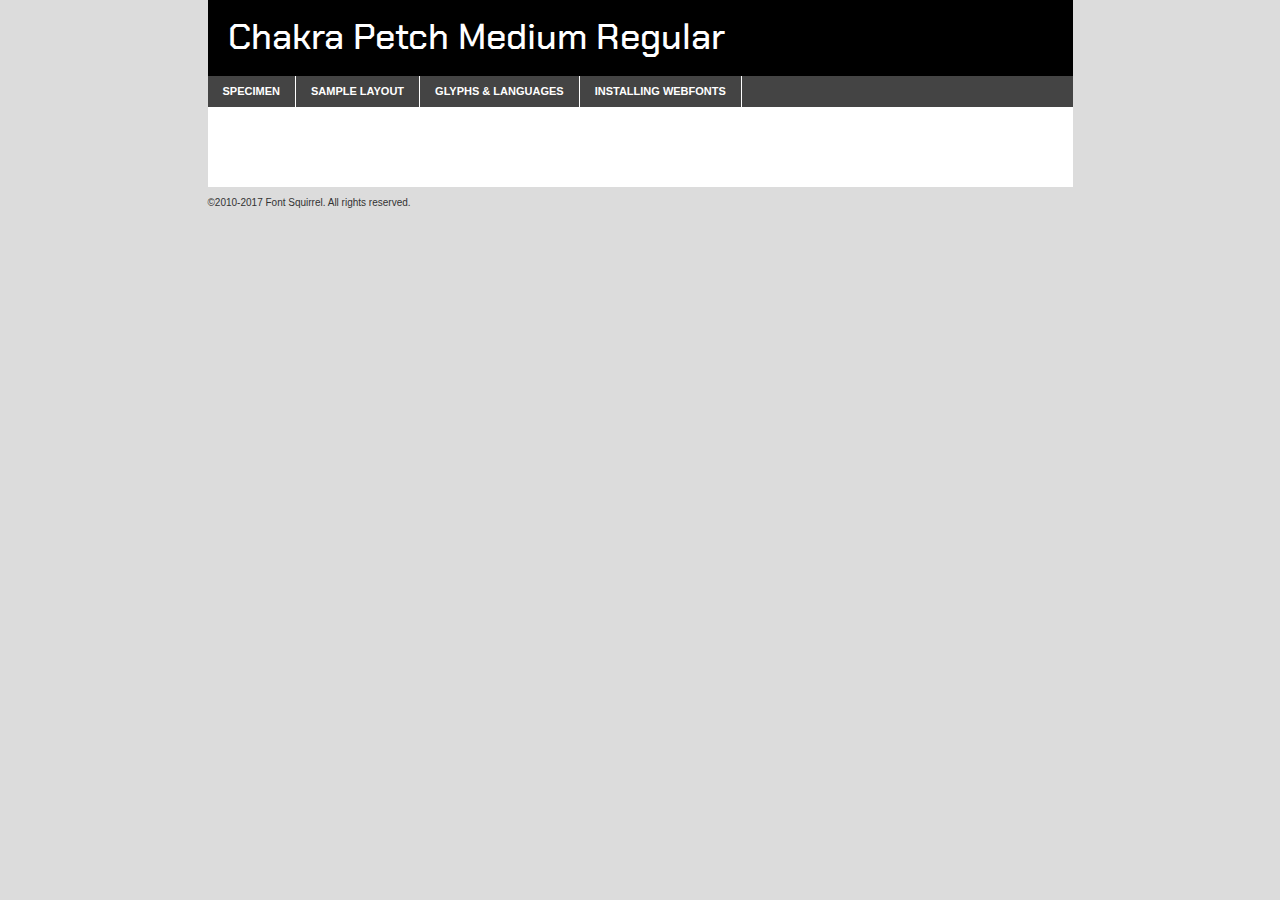
<file: assets/webfontkit-20190304-160544/chakrapetch-medium-demo.html>
<!DOCTYPE html PUBLIC "-//W3C//DTD XHTML 1.0 Transitional//EN"
	"http://www.w3.org/TR/xhtml1/DTD/xhtml1-transitional.dtd">

<html xmlns="http://www.w3.org/1999/xhtml" xml:lang="en" lang="en">
<head>
	<meta http-equiv="Content-Type" content="text/html; charset=utf-8" />
	<script src="http://ajax.googleapis.com/ajax/libs/jquery/1.7.2/jquery.min.js" type="text/javascript" charset="utf-8"></script>
	<script type="text/javascript">
	(function($){$.fn.easyTabs=function(option){var param=jQuery.extend({fadeSpeed:"fast",defaultContent:1,activeClass:'active'},option);$(this).each(function(){var thisId="#"+this.id;if(param.defaultContent==''){param.defaultContent=1;}
	if(typeof param.defaultContent=="number")
	{var defaultTab=$(thisId+" .tabs li:eq("+(param.defaultContent-1)+") a").attr('href').substr(1);}else{var defaultTab=param.defaultContent;}
	$(thisId+" .tabs li a").each(function(){var tabToHide=$(this).attr('href').substr(1);$("#"+tabToHide).addClass('easytabs-tab-content');});hideAll();changeContent(defaultTab);function hideAll(){$(thisId+" .easytabs-tab-content").hide();}
	function changeContent(tabId){hideAll();$(thisId+" .tabs li").removeClass(param.activeClass);$(thisId+" .tabs li a[href=#"+tabId+"]").closest('li').addClass(param.activeClass);if(param.fadeSpeed!="none")
	{$(thisId+" #"+tabId).fadeIn(param.fadeSpeed);}else{$(thisId+" #"+tabId).show();}}
	$(thisId+" .tabs li").click(function(){var tabId=$(this).find('a').attr('href').substr(1);changeContent(tabId);return false;});});}})(jQuery);
	</script>
	<link rel="stylesheet" href="specimen_files/specimen_stylesheet.css" type="text/css" charset="utf-8" />
	<link rel="stylesheet" href="stylesheet.css" type="text/css" charset="utf-8" />

	<style type="text/css">
					body{
				font-family: 'chakra_petch_mediumregular';
							}
		</style>

	<title>Chakra Petch Medium Regular Specimen</title>
	
	
	<script type="text/javascript" charset="utf-8">
		$(document).ready(function() {
			$('#container').easyTabs({defaultContent:1});
		});
	</script>
</head>

<body>
<div id="container">
	<div id="header">
		Chakra Petch Medium Regular	</div>
	<ul class="tabs">
		<li><a href="#specimen">Specimen</a></li>
		<li><a href="#layout">Sample Layout</a></li>
				<li><a href="#glyphs">Glyphs &amp; Languages</a></li>
		<li><a href="#installing">Installing Webfonts</a></li>
		
	</ul>
	
	<div id="main_content">

		
			<div id="specimen">
		
				<div class="section">
					<div class="grid12 firstcol">
						<div class="huge">AaBb</div>
					</div>
				</div>
		
				<div class="section">
					<div class="glyph_range">A&#x200B;B&#x200b;C&#x200b;D&#x200b;E&#x200b;F&#x200b;G&#x200b;H&#x200b;I&#x200b;J&#x200b;K&#x200b;L&#x200b;M&#x200b;N&#x200b;O&#x200b;P&#x200b;Q&#x200b;R&#x200b;S&#x200b;T&#x200b;U&#x200b;V&#x200b;W&#x200b;X&#x200b;Y&#x200b;Z&#x200b;a&#x200b;b&#x200b;c&#x200b;d&#x200b;e&#x200b;f&#x200b;g&#x200b;h&#x200b;i&#x200b;j&#x200b;k&#x200b;l&#x200b;m&#x200b;n&#x200b;o&#x200b;p&#x200b;q&#x200b;r&#x200b;s&#x200b;t&#x200b;u&#x200b;v&#x200b;w&#x200b;x&#x200b;y&#x200b;z&#x200b;1&#x200b;2&#x200b;3&#x200b;4&#x200b;5&#x200b;6&#x200b;7&#x200b;8&#x200b;9&#x200b;0&#x200b;&amp;&#x200b;.&#x200b;,&#x200b;?&#x200b;!&#x200b;&#64;&#x200b;(&#x200b;)&#x200b;#&#x200b;$&#x200b;%&#x200b;*&#x200b;+&#x200b;-&#x200b;=&#x200b;:&#x200b;;</div>
				</div>
				<div class="section">
					<div class="grid12 firstcol">
						<table class="sample_table">
							<tr><td>10</td><td class="size10">abcdefghijklmnopqrstuvwxyzABCDEFGHIJKLMNOPQRSTUVWXYZ0123456789abcdefghijklmnopqrstuvwxyzABCDEFGHIJKLMNOPQRSTUVWXYZ0123456789abcdefghijklmnopqrstuvwxyzABCDEFGHIJKLMNOPQRSTUVWXYZ</td></tr>
							<tr><td>11</td><td class="size11">abcdefghijklmnopqrstuvwxyzABCDEFGHIJKLMNOPQRSTUVWXYZ0123456789abcdefghijklmnopqrstuvwxyzABCDEFGHIJKLMNOPQRSTUVWXYZ0123456789abcdefghijklmnopqrstuvwxyzABCDEFGHIJKLMNOPQRSTUVWXYZ</td></tr>
							<tr><td>12</td><td class="size12">abcdefghijklmnopqrstuvwxyzABCDEFGHIJKLMNOPQRSTUVWXYZ0123456789abcdefghijklmnopqrstuvwxyzABCDEFGHIJKLMNOPQRSTUVWXYZ0123456789abcdefghijklmnopqrstuvwxyzABCDEFGHIJKLMNOPQRSTUVWXYZ</td></tr>
							<tr><td>13</td><td class="size13">abcdefghijklmnopqrstuvwxyzABCDEFGHIJKLMNOPQRSTUVWXYZ0123456789abcdefghijklmnopqrstuvwxyzABCDEFGHIJKLMNOPQRSTUVWXYZ0123456789abcdefghijklmnopqrstuvwxyzABCDEFGHIJKLMNOPQRSTUVWXYZ</td></tr>
							<tr><td>14</td><td class="size14">abcdefghijklmnopqrstuvwxyzABCDEFGHIJKLMNOPQRSTUVWXYZ0123456789abcdefghijklmnopqrstuvwxyzABCDEFGHIJKLMNOPQRSTUVWXYZ0123456789abcdefghijklmnopqrstuvwxyzABCDEFGHIJKLMNOPQRSTUVWXYZ</td></tr>
							<tr><td>16</td><td class="size16">abcdefghijklmnopqrstuvwxyzABCDEFGHIJKLMNOPQRSTUVWXYZ0123456789abcdefghijklmnopqrstuvwxyzABCDEFGHIJKLMNOPQRSTUVWXYZ</td></tr>
							<tr><td>18</td><td class="size18">abcdefghijklmnopqrstuvwxyzABCDEFGHIJKLMNOPQRSTUVWXYZ0123456789abcdefghijklmnopqrstuvwxyzABCDEFGHIJKLMNOPQRSTUVWXYZ</td></tr>
							<tr><td>20</td><td class="size20">abcdefghijklmnopqrstuvwxyzABCDEFGHIJKLMNOPQRSTUVWXYZ0123456789abcdefghijklmnopqrstuvwxyzABCDEFGHIJKLMNOPQRSTUVWXYZ</td></tr>
							<tr><td>24</td><td class="size24">abcdefghijklmnopqrstuvwxyzABCDEFGHIJKLMNOPQRSTUVWXYZ0123456789abcdefghijklmnopqrstuvwxyzABCDEFGHIJKLMNOPQRSTUVWXYZ</td></tr>
							<tr><td>30</td><td class="size30">abcdefghijklmnopqrstuvwxyzABCDEFGHIJKLMNOPQRSTUVWXYZ0123456789abcdefghijklmnopqrstuvwxyzABCDEFGHIJKLMNOPQRSTUVWXYZ</td></tr>
							<tr><td>36</td><td class="size36">abcdefghijklmnopqrstuvwxyzABCDEFGHIJKLMNOPQRSTUVWXYZ0123456789abcdefghijklmnopqrstuvwxyzABCDEFGHIJKLMNOPQRSTUVWXYZ</td></tr>
							<tr><td>48</td><td class="size48">abcdefghijklmnopqrstuvwxyzABCDEFGHIJKLMNOPQRSTUVWXYZ0123456789abcdefghijklmnopqrstuvwxyzABCDEFGHIJKLMNOPQRSTUVWXYZ</td></tr>
							<tr><td>60</td><td class="size60">abcdefghijklmnopqrstuvwxyzABCDEFGHIJKLMNOPQRSTUVWXYZ0123456789abcdefghijklmnopqrstuvwxyzABCDEFGHIJKLMNOPQRSTUVWXYZ</td></tr>
							<tr><td>72</td><td class="size72">abcdefghijklmnopqrstuvwxyzABCDEFGHIJKLMNOPQRSTUVWXYZ0123456789abcdefghijklmnopqrstuvwxyzABCDEFGHIJKLMNOPQRSTUVWXYZ</td></tr>
							<tr><td>90</td><td class="size90">abcdefghijklmnopqrstuvwxyzABCDEFGHIJKLMNOPQRSTUVWXYZ0123456789abcdefghijklmnopqrstuvwxyzABCDEFGHIJKLMNOPQRSTUVWXYZ</td></tr>
						</table>
				
					</div>
			
				</div>
		
		
		
								<div class="section" id="bodycomparison">


										<div id="xheight">
				<div class="fontbody">&#x25FC;&#x25FC;&#x25FC;&#x25FC;&#x25FC;&#x25FC;&#x25FC;&#x25FC;&#x25FC;&#x25FC;&#x25FC;&#x25FC;&#x25FC;&#x25FC;&#x25FC;&#x25FC;&#x25FC;&#x25FC;&#x25FC;&#x25FC;&#x25FC;&#x25FC;&#x25FC;&#x25FC;&#x25FC;&#x25FC;&#x25FC;&#x25FC;&#x25FC;&#x25FC;&#x25FC;&#x25FC;&#x25FC;&#x25FC;&#x25FC;&#x25FC;&#x25FC;&#x25FC;&#x25FC;&#x25FC;&#x25FC;&#x25FC;&#x25FC;&#x25FC;&#x25FC;&#x25FC;&#x25FC;&#x25FC;&#x25FC;&#x25FC;&#x25FC;&#x25FC;&#x25FC;&#x25FC;&#x25FC;&#x25FC;&#x25FC;&#x25FC;&#x25FC;&#x25FC;&#x25FC;&#x25FC;&#x25FC;&#x25FC;&#x25FC;&#x25FC;&#x25FC;&#x25FC;&#x25FC;&#x25FC;&#x25FC;&#x25FC;&#x25FC;&#x25FC;&#x25FC;&#x25FC;&#x25FC;&#x25FC;&#x25FC;&#x25FC;&#x25FC;&#x25FC;&#x25FC;&#x25FC;&#x25FC;&#x25FC;&#x25FC;&#x25FC;&#x25FC;&#x25FC;&#x25FC;&#x25FC;&#x25FC;&#x25FC;&#x25FC;&#x25FC;&#x25FC;&#x25FC;&#x25FC;body</div><div class="arialbody">body</div><div class="verdanabody">body</div><div class="georgiabody">body</div></div>
										<div class="fontbody" style="z-index:1">
											body<span>Chakra Petch Medium Regular</span>
										</div>
										<div class="arialbody" style="z-index:1">
											body<span>Arial</span>
										</div>
										<div class="verdanabody" style="z-index:1">
											body<span>Verdana</span>
										</div>
										<div class="georgiabody" style="z-index:1">
											body<span>Georgia</span>
										</div>



								</div>
		
		
				<div class="section psample psample_row1" id="">
					
					<div class="grid2 firstcol">
						<p class="size10"><span>10.</span>Aenean lacinia bibendum nulla sed consectetur. Fusce dapibus, tellus ac cursus commodo, tortor mauris condimentum nibh, ut fermentum massa justo sit amet risus. Nullam id dolor id nibh ultricies vehicula ut id elit. Cum sociis natoque penatibus et magnis dis parturient montes, nascetur ridiculus mus. Nulla vitae elit libero, a pharetra augue.</p>
			
					</div>
					<div class="grid3">
						<p class="size11"><span>11.</span>Aenean lacinia bibendum nulla sed consectetur. Fusce dapibus, tellus ac cursus commodo, tortor mauris condimentum nibh, ut fermentum massa justo sit amet risus. Nullam id dolor id nibh ultricies vehicula ut id elit. Cum sociis natoque penatibus et magnis dis parturient montes, nascetur ridiculus mus. Nulla vitae elit libero, a pharetra augue.</p>
			
					</div>
					<div class="grid3">
						<p class="size12"><span>12.</span>Aenean lacinia bibendum nulla sed consectetur. Fusce dapibus, tellus ac cursus commodo, tortor mauris condimentum nibh, ut fermentum massa justo sit amet risus. Nullam id dolor id nibh ultricies vehicula ut id elit. Cum sociis natoque penatibus et magnis dis parturient montes, nascetur ridiculus mus. Nulla vitae elit libero, a pharetra augue.</p>
			
					</div>
					<div class="grid4">
						<p class="size13"><span>13.</span>Aenean lacinia bibendum nulla sed consectetur. Fusce dapibus, tellus ac cursus commodo, tortor mauris condimentum nibh, ut fermentum massa justo sit amet risus. Nullam id dolor id nibh ultricies vehicula ut id elit. Cum sociis natoque penatibus et magnis dis parturient montes, nascetur ridiculus mus. Nulla vitae elit libero, a pharetra augue.</p>
			
					</div>
					<div class="white_blend"></div>
					
				</div>
				<div class="section psample psample_row2" id="">
					<div class="grid3 firstcol">
						<p class="size14"><span>14.</span>Aenean lacinia bibendum nulla sed consectetur. Fusce dapibus, tellus ac cursus commodo, tortor mauris condimentum nibh, ut fermentum massa justo sit amet risus. Nullam id dolor id nibh ultricies vehicula ut id elit. Cum sociis natoque penatibus et magnis dis parturient montes, nascetur ridiculus mus. Nulla vitae elit libero, a pharetra augue.</p>
			
					</div>
					<div class="grid4">
						<p class="size16"><span>16.</span>Aenean lacinia bibendum nulla sed consectetur. Fusce dapibus, tellus ac cursus commodo, tortor mauris condimentum nibh, ut fermentum massa justo sit amet risus. Nullam id dolor id nibh ultricies vehicula ut id elit. Cum sociis natoque penatibus et magnis dis parturient montes, nascetur ridiculus mus. Nulla vitae elit libero, a pharetra augue.</p>
			
					</div>
					<div class="grid5">
						<p class="size18"><span>18.</span>Aenean lacinia bibendum nulla sed consectetur. Fusce dapibus, tellus ac cursus commodo, tortor mauris condimentum nibh, ut fermentum massa justo sit amet risus. Nullam id dolor id nibh ultricies vehicula ut id elit. Cum sociis natoque penatibus et magnis dis parturient montes, nascetur ridiculus mus. Nulla vitae elit libero, a pharetra augue.</p>
			
					</div>

					<div class="white_blend"></div>

				</div>
				
				<div class="section psample psample_row3" id="">
					<div class="grid5 firstcol">
						<p class="size20"><span>20.</span>Aenean lacinia bibendum nulla sed consectetur. Fusce dapibus, tellus ac cursus commodo, tortor mauris condimentum nibh, ut fermentum massa justo sit amet risus. Nullam id dolor id nibh ultricies vehicula ut id elit. Cum sociis natoque penatibus et magnis dis parturient montes, nascetur ridiculus mus. Nulla vitae elit libero, a pharetra augue.</p>
					</div>
					<div class="grid7">
						<p class="size24"><span>24.</span>Aenean lacinia bibendum nulla sed consectetur. Fusce dapibus, tellus ac cursus commodo, tortor mauris condimentum nibh, ut fermentum massa justo sit amet risus. Nullam id dolor id nibh ultricies vehicula ut id elit. Cum sociis natoque penatibus et magnis dis parturient montes, nascetur ridiculus mus. Nulla vitae elit libero, a pharetra augue.</p>
					</div>
					
					<div class="white_blend"></div>
					
				</div>
				
				<div class="section psample psample_row4" id="">
					<div class="grid12 firstcol">
						<p class="size30"><span>30.</span>Aenean lacinia bibendum nulla sed consectetur. Fusce dapibus, tellus ac cursus commodo, tortor mauris condimentum nibh, ut fermentum massa justo sit amet risus. Nullam id dolor id nibh ultricies vehicula ut id elit. Cum sociis natoque penatibus et magnis dis parturient montes, nascetur ridiculus mus. Nulla vitae elit libero, a pharetra augue.</p>
					</div>
					<div class="white_blend"></div>
					
				</div>
				
				
				
				<div class="section psample psample_row1 fullreverse">
					<div class="grid2 firstcol">
						<p class="size10"><span>10.</span>Aenean lacinia bibendum nulla sed consectetur. Fusce dapibus, tellus ac cursus commodo, tortor mauris condimentum nibh, ut fermentum massa justo sit amet risus. Nullam id dolor id nibh ultricies vehicula ut id elit. Cum sociis natoque penatibus et magnis dis parturient montes, nascetur ridiculus mus. Nulla vitae elit libero, a pharetra augue.</p>
			
					</div>
					<div class="grid3">
						<p class="size11"><span>11.</span>Aenean lacinia bibendum nulla sed consectetur. Fusce dapibus, tellus ac cursus commodo, tortor mauris condimentum nibh, ut fermentum massa justo sit amet risus. Nullam id dolor id nibh ultricies vehicula ut id elit. Cum sociis natoque penatibus et magnis dis parturient montes, nascetur ridiculus mus. Nulla vitae elit libero, a pharetra augue.</p>
			
					</div>
					<div class="grid3">
						<p class="size12"><span>12.</span>Aenean lacinia bibendum nulla sed consectetur. Fusce dapibus, tellus ac cursus commodo, tortor mauris condimentum nibh, ut fermentum massa justo sit amet risus. Nullam id dolor id nibh ultricies vehicula ut id elit. Cum sociis natoque penatibus et magnis dis parturient montes, nascetur ridiculus mus. Nulla vitae elit libero, a pharetra augue.</p>
			
					</div>
					<div class="grid4">
						<p class="size13"><span>13.</span>Aenean lacinia bibendum nulla sed consectetur. Fusce dapibus, tellus ac cursus commodo, tortor mauris condimentum nibh, ut fermentum massa justo sit amet risus. Nullam id dolor id nibh ultricies vehicula ut id elit. Cum sociis natoque penatibus et magnis dis parturient montes, nascetur ridiculus mus. Nulla vitae elit libero, a pharetra augue.</p>
			
					</div>
					<div class="black_blend"></div>
					
				</div>
				
				<div class="section psample psample_row2 fullreverse">
					<div class="grid3 firstcol">
						<p class="size14"><span>14.</span>Aenean lacinia bibendum nulla sed consectetur. Fusce dapibus, tellus ac cursus commodo, tortor mauris condimentum nibh, ut fermentum massa justo sit amet risus. Nullam id dolor id nibh ultricies vehicula ut id elit. Cum sociis natoque penatibus et magnis dis parturient montes, nascetur ridiculus mus. Nulla vitae elit libero, a pharetra augue.</p>
			
					</div>
					<div class="grid4">
						<p class="size16"><span>16.</span>Aenean lacinia bibendum nulla sed consectetur. Fusce dapibus, tellus ac cursus commodo, tortor mauris condimentum nibh, ut fermentum massa justo sit amet risus. Nullam id dolor id nibh ultricies vehicula ut id elit. Cum sociis natoque penatibus et magnis dis parturient montes, nascetur ridiculus mus. Nulla vitae elit libero, a pharetra augue.</p>
			
					</div>
					<div class="grid5">
						<p class="size18"><span>18.</span>Aenean lacinia bibendum nulla sed consectetur. Fusce dapibus, tellus ac cursus commodo, tortor mauris condimentum nibh, ut fermentum massa justo sit amet risus. Nullam id dolor id nibh ultricies vehicula ut id elit. Cum sociis natoque penatibus et magnis dis parturient montes, nascetur ridiculus mus. Nulla vitae elit libero, a pharetra augue.</p>
			
					</div>
					<div class="black_blend"></div>

				</div>
				
				<div class="section psample fullreverse psample_row3" id="">
					<div class="grid5 firstcol">
						<p class="size20"><span>20.</span>Aenean lacinia bibendum nulla sed consectetur. Fusce dapibus, tellus ac cursus commodo, tortor mauris condimentum nibh, ut fermentum massa justo sit amet risus. Nullam id dolor id nibh ultricies vehicula ut id elit. Cum sociis natoque penatibus et magnis dis parturient montes, nascetur ridiculus mus. Nulla vitae elit libero, a pharetra augue.</p>
					</div>
					<div class="grid7">
						<p class="size24"><span>24.</span>Aenean lacinia bibendum nulla sed consectetur. Fusce dapibus, tellus ac cursus commodo, tortor mauris condimentum nibh, ut fermentum massa justo sit amet risus. Nullam id dolor id nibh ultricies vehicula ut id elit. Cum sociis natoque penatibus et magnis dis parturient montes, nascetur ridiculus mus. Nulla vitae elit libero, a pharetra augue.</p>
					</div>
					
					<div class="black_blend"></div>
					
				</div>
				
				<div class="section psample fullreverse psample_row4" id="" style="border-bottom: 20px #000 solid;">
					<div class="grid12 firstcol">
						<p class="size30"><span>30.</span>Aenean lacinia bibendum nulla sed consectetur. Fusce dapibus, tellus ac cursus commodo, tortor mauris condimentum nibh, ut fermentum massa justo sit amet risus. Nullam id dolor id nibh ultricies vehicula ut id elit. Cum sociis natoque penatibus et magnis dis parturient montes, nascetur ridiculus mus. Nulla vitae elit libero, a pharetra augue.</p>
					</div>
					<div class="black_blend"></div>
					
				</div>
				
				
				
				
			</div>
			
			<div id="layout">
				
				<div class="section">
					
					<div class="grid12 firstcol">
						<h1>Lorem Ipsum Dolor</h1>
						<h2>Etiam porta sem malesuada magna mollis euismod</h2>
						
						<p class="byline">By <a href="#link">Aenean Lacinia</a></p>
					</div>
				</div>
				<div class="section">
					<div class="grid8 firstcol">
						<p class="large">Donec sed odio dui. Morbi leo risus, porta ac consectetur ac, vestibulum at eros. Fusce dapibus, tellus ac cursus commodo, tortor mauris condimentum nibh, ut fermentum massa justo sit amet risus. </p>

						
						<h3>Pellentesque ornare sem</h3>

						<p>Maecenas sed diam eget risus varius blandit sit amet non magna. Maecenas faucibus mollis interdum. Donec ullamcorper nulla non metus auctor fringilla. Nullam id dolor id nibh ultricies vehicula ut id elit. Nullam id dolor id nibh ultricies vehicula ut id elit. </p>

						<p>Aenean eu leo quam. Pellentesque ornare sem lacinia quam venenatis vestibulum. Lorem ipsum dolor sit amet, consectetur adipiscing elit. Cum sociis natoque penatibus et magnis dis parturient montes, nascetur ridiculus mus. </p>

						<p>Nulla vitae elit libero, a pharetra augue. Praesent commodo cursus magna, vel scelerisque nisl consectetur et. Aenean lacinia bibendum nulla sed consectetur. </p>

						<p>Nullam quis risus eget urna mollis ornare vel eu leo. Nullam quis risus eget urna mollis ornare vel eu leo. Maecenas sed diam eget risus varius blandit sit amet non magna. Donec ullamcorper nulla non metus auctor fringilla. </p>

						<h3>Cras mattis consectetur</h3>

						<p>Aenean eu leo quam. Pellentesque ornare sem lacinia quam venenatis vestibulum. Aenean lacinia bibendum nulla sed consectetur. Integer posuere erat a ante venenatis dapibus posuere velit aliquet. Cras mattis consectetur purus sit amet fermentum. </p>

						<p>Nullam id dolor id nibh ultricies vehicula ut id elit. Nullam quis risus eget urna mollis ornare vel eu leo. Cras mattis consectetur purus sit amet fermentum.</p>
					</div>
					
					<div class="grid4 sidebar">
						
						<div class="box reverse">
							<p class="last">Nullam quis risus eget urna mollis ornare vel eu leo. Donec ullamcorper nulla non metus auctor fringilla. Cras mattis consectetur purus sit amet fermentum. Sed posuere consectetur est at lobortis. Lorem ipsum dolor sit amet, consectetur adipiscing elit. </p>
						</div>
						
						<p class="caption">Maecenas sed diam eget risus varius.</p>

						<p>Vestibulum id ligula porta felis euismod semper. Integer posuere erat a ante venenatis dapibus posuere velit aliquet. Vestibulum id ligula porta felis euismod semper. Sed posuere consectetur est at lobortis. Maecenas sed diam eget risus varius blandit sit amet non magna. Fusce dapibus, tellus ac cursus commodo, tortor mauris condimentum nibh, ut fermentum massa justo sit amet risus. </p>

					

						<p>Duis mollis, est non commodo luctus, nisi erat porttitor ligula, eget lacinia odio sem nec elit. Aenean lacinia bibendum nulla sed consectetur. Vivamus sagittis lacus vel augue laoreet rutrum faucibus dolor auctor. Aenean lacinia bibendum nulla sed consectetur. Nullam quis risus eget urna mollis ornare vel eu leo. </p>

						<p>Praesent commodo cursus magna, vel scelerisque nisl consectetur et. Donec ullamcorper nulla non metus auctor fringilla. Maecenas faucibus mollis interdum. Fusce dapibus, tellus ac cursus commodo, tortor mauris condimentum nibh, ut fermentum massa justo sit amet risus. </p>

					</div>
				</div>
				
			</div>


			



		<div id="glyphs">
			<div class="section">
				<div class="grid12 firstcol">
			
				<h1>Language Support</h1>
				<p>The subset of Chakra Petch Medium Regular in this kit supports the following languages:<br />
			
					Albanian, Basque, Breton, Chamorro, Danish, Dutch, English, Faroese, Finnish, French, Frisian, Galician, German, Icelandic, Italian, Malagasy, Norwegian, Portuguese, Spanish, Swedish, Alsatian, Aragonese, Arapaho, Arrernte, Asturian, Aymara, Bislama, Cebuano, Corsican, Fijian, French_creole, Genoese, Gilbertese, Greenlandic, Haitian_creole, Hiligaynon, Hmong, Hopi, Ibanag, Iloko_ilokano, Indonesian, Interglossa_glosa, Interlingua, Irish_gaelic, Jerriais, Lojban, Lombard, Luxembourgeois, Manx, Mohawk, Norfolk_pitcairnese, Occitan, Oromo, Pangasinan, Papiamento, Piedmontese, Potawatomi, Rhaeto-romance, Romansh, Rotokas, Sami_lule, Samoan, Sardinian, Scots_gaelic, Seychelles_creole, Shona, Sicilian, Somali, Southern_ndebele, Swahili, Swati_swazi, Tagalog_filipino_pilipino, Tetum, Tok_pisin, Uyghur_latinized, Volapuk, Walloon, Warlpiri, Xhosa, Yapese, Zulu, Latinbasic, Ubasic, Demo				</p>
				<h1>Glyph Chart</h1>
				<p>The subset of Chakra Petch Medium Regular in this kit includes all the glyphs listed below. Unicode entities are included above each glyph to help you insert individual characters into your layout.</p>
				<div id="glyph_chart">
			
																														 <div><p>&amp;#13;</p>&#13;</div>
																				 <div><p>&amp;#32;</p>&#32;</div>
																				 <div><p>&amp;#33;</p>&#33;</div>
																				 <div><p>&amp;#34;</p>&#34;</div>
																				 <div><p>&amp;#35;</p>&#35;</div>
																				 <div><p>&amp;#36;</p>&#36;</div>
																				 <div><p>&amp;#37;</p>&#37;</div>
																				 <div><p>&amp;#38;</p>&#38;</div>
																				 <div><p>&amp;#39;</p>&#39;</div>
																				 <div><p>&amp;#40;</p>&#40;</div>
																				 <div><p>&amp;#41;</p>&#41;</div>
																				 <div><p>&amp;#42;</p>&#42;</div>
																				 <div><p>&amp;#43;</p>&#43;</div>
																				 <div><p>&amp;#44;</p>&#44;</div>
																				 <div><p>&amp;#45;</p>&#45;</div>
																				 <div><p>&amp;#46;</p>&#46;</div>
																				 <div><p>&amp;#47;</p>&#47;</div>
																				 <div><p>&amp;#48;</p>&#48;</div>
																				 <div><p>&amp;#49;</p>&#49;</div>
																				 <div><p>&amp;#50;</p>&#50;</div>
																				 <div><p>&amp;#51;</p>&#51;</div>
																				 <div><p>&amp;#52;</p>&#52;</div>
																				 <div><p>&amp;#53;</p>&#53;</div>
																				 <div><p>&amp;#54;</p>&#54;</div>
																				 <div><p>&amp;#55;</p>&#55;</div>
																				 <div><p>&amp;#56;</p>&#56;</div>
																				 <div><p>&amp;#57;</p>&#57;</div>
																				 <div><p>&amp;#58;</p>&#58;</div>
																				 <div><p>&amp;#59;</p>&#59;</div>
																				 <div><p>&amp;#60;</p>&#60;</div>
																				 <div><p>&amp;#61;</p>&#61;</div>
																				 <div><p>&amp;#62;</p>&#62;</div>
																				 <div><p>&amp;#63;</p>&#63;</div>
																				 <div><p>&amp;#64;</p>&#64;</div>
																				 <div><p>&amp;#65;</p>&#65;</div>
																				 <div><p>&amp;#66;</p>&#66;</div>
																				 <div><p>&amp;#67;</p>&#67;</div>
																				 <div><p>&amp;#68;</p>&#68;</div>
																				 <div><p>&amp;#69;</p>&#69;</div>
																				 <div><p>&amp;#70;</p>&#70;</div>
																				 <div><p>&amp;#71;</p>&#71;</div>
																				 <div><p>&amp;#72;</p>&#72;</div>
																				 <div><p>&amp;#73;</p>&#73;</div>
																				 <div><p>&amp;#74;</p>&#74;</div>
																				 <div><p>&amp;#75;</p>&#75;</div>
																				 <div><p>&amp;#76;</p>&#76;</div>
																				 <div><p>&amp;#77;</p>&#77;</div>
																				 <div><p>&amp;#78;</p>&#78;</div>
																				 <div><p>&amp;#79;</p>&#79;</div>
																				 <div><p>&amp;#80;</p>&#80;</div>
																				 <div><p>&amp;#81;</p>&#81;</div>
																				 <div><p>&amp;#82;</p>&#82;</div>
																				 <div><p>&amp;#83;</p>&#83;</div>
																				 <div><p>&amp;#84;</p>&#84;</div>
																				 <div><p>&amp;#85;</p>&#85;</div>
																				 <div><p>&amp;#86;</p>&#86;</div>
																				 <div><p>&amp;#87;</p>&#87;</div>
																				 <div><p>&amp;#88;</p>&#88;</div>
																				 <div><p>&amp;#89;</p>&#89;</div>
																				 <div><p>&amp;#90;</p>&#90;</div>
																				 <div><p>&amp;#91;</p>&#91;</div>
																				 <div><p>&amp;#92;</p>&#92;</div>
																				 <div><p>&amp;#93;</p>&#93;</div>
																				 <div><p>&amp;#94;</p>&#94;</div>
																				 <div><p>&amp;#95;</p>&#95;</div>
																				 <div><p>&amp;#96;</p>&#96;</div>
																				 <div><p>&amp;#97;</p>&#97;</div>
																				 <div><p>&amp;#98;</p>&#98;</div>
																				 <div><p>&amp;#99;</p>&#99;</div>
																				 <div><p>&amp;#100;</p>&#100;</div>
																				 <div><p>&amp;#101;</p>&#101;</div>
																				 <div><p>&amp;#102;</p>&#102;</div>
																				 <div><p>&amp;#103;</p>&#103;</div>
																				 <div><p>&amp;#104;</p>&#104;</div>
																				 <div><p>&amp;#105;</p>&#105;</div>
																				 <div><p>&amp;#106;</p>&#106;</div>
																				 <div><p>&amp;#107;</p>&#107;</div>
																				 <div><p>&amp;#108;</p>&#108;</div>
																				 <div><p>&amp;#109;</p>&#109;</div>
																				 <div><p>&amp;#110;</p>&#110;</div>
																				 <div><p>&amp;#111;</p>&#111;</div>
																				 <div><p>&amp;#112;</p>&#112;</div>
																				 <div><p>&amp;#113;</p>&#113;</div>
																				 <div><p>&amp;#114;</p>&#114;</div>
																				 <div><p>&amp;#115;</p>&#115;</div>
																				 <div><p>&amp;#116;</p>&#116;</div>
																				 <div><p>&amp;#117;</p>&#117;</div>
																				 <div><p>&amp;#118;</p>&#118;</div>
																				 <div><p>&amp;#119;</p>&#119;</div>
																				 <div><p>&amp;#120;</p>&#120;</div>
																				 <div><p>&amp;#121;</p>&#121;</div>
																				 <div><p>&amp;#122;</p>&#122;</div>
																				 <div><p>&amp;#123;</p>&#123;</div>
																				 <div><p>&amp;#124;</p>&#124;</div>
																				 <div><p>&amp;#125;</p>&#125;</div>
																				 <div><p>&amp;#126;</p>&#126;</div>
																				 <div><p>&amp;#160;</p>&#160;</div>
																				 <div><p>&amp;#161;</p>&#161;</div>
																				 <div><p>&amp;#162;</p>&#162;</div>
																				 <div><p>&amp;#163;</p>&#163;</div>
																				 <div><p>&amp;#164;</p>&#164;</div>
																				 <div><p>&amp;#165;</p>&#165;</div>
																				 <div><p>&amp;#166;</p>&#166;</div>
																				 <div><p>&amp;#167;</p>&#167;</div>
																				 <div><p>&amp;#168;</p>&#168;</div>
																				 <div><p>&amp;#169;</p>&#169;</div>
																				 <div><p>&amp;#170;</p>&#170;</div>
																				 <div><p>&amp;#171;</p>&#171;</div>
																				 <div><p>&amp;#172;</p>&#172;</div>
																				 <div><p>&amp;#173;</p>&#173;</div>
																				 <div><p>&amp;#174;</p>&#174;</div>
																				 <div><p>&amp;#175;</p>&#175;</div>
																				 <div><p>&amp;#176;</p>&#176;</div>
																				 <div><p>&amp;#177;</p>&#177;</div>
																				 <div><p>&amp;#178;</p>&#178;</div>
																				 <div><p>&amp;#179;</p>&#179;</div>
																				 <div><p>&amp;#180;</p>&#180;</div>
																				 <div><p>&amp;#182;</p>&#182;</div>
																				 <div><p>&amp;#183;</p>&#183;</div>
																				 <div><p>&amp;#184;</p>&#184;</div>
																				 <div><p>&amp;#185;</p>&#185;</div>
																				 <div><p>&amp;#186;</p>&#186;</div>
																				 <div><p>&amp;#187;</p>&#187;</div>
																				 <div><p>&amp;#188;</p>&#188;</div>
																				 <div><p>&amp;#189;</p>&#189;</div>
																				 <div><p>&amp;#190;</p>&#190;</div>
																				 <div><p>&amp;#191;</p>&#191;</div>
																				 <div><p>&amp;#192;</p>&#192;</div>
																				 <div><p>&amp;#193;</p>&#193;</div>
																				 <div><p>&amp;#194;</p>&#194;</div>
																				 <div><p>&amp;#195;</p>&#195;</div>
																				 <div><p>&amp;#196;</p>&#196;</div>
																				 <div><p>&amp;#197;</p>&#197;</div>
																				 <div><p>&amp;#198;</p>&#198;</div>
																				 <div><p>&amp;#199;</p>&#199;</div>
																				 <div><p>&amp;#200;</p>&#200;</div>
																				 <div><p>&amp;#201;</p>&#201;</div>
																				 <div><p>&amp;#202;</p>&#202;</div>
																				 <div><p>&amp;#203;</p>&#203;</div>
																				 <div><p>&amp;#204;</p>&#204;</div>
																				 <div><p>&amp;#205;</p>&#205;</div>
																				 <div><p>&amp;#206;</p>&#206;</div>
																				 <div><p>&amp;#207;</p>&#207;</div>
																				 <div><p>&amp;#208;</p>&#208;</div>
																				 <div><p>&amp;#209;</p>&#209;</div>
																				 <div><p>&amp;#210;</p>&#210;</div>
																				 <div><p>&amp;#211;</p>&#211;</div>
																				 <div><p>&amp;#212;</p>&#212;</div>
																				 <div><p>&amp;#213;</p>&#213;</div>
																				 <div><p>&amp;#214;</p>&#214;</div>
																				 <div><p>&amp;#215;</p>&#215;</div>
																				 <div><p>&amp;#216;</p>&#216;</div>
																				 <div><p>&amp;#217;</p>&#217;</div>
																				 <div><p>&amp;#218;</p>&#218;</div>
																				 <div><p>&amp;#219;</p>&#219;</div>
																				 <div><p>&amp;#220;</p>&#220;</div>
																				 <div><p>&amp;#221;</p>&#221;</div>
																				 <div><p>&amp;#222;</p>&#222;</div>
																				 <div><p>&amp;#223;</p>&#223;</div>
																				 <div><p>&amp;#224;</p>&#224;</div>
																				 <div><p>&amp;#225;</p>&#225;</div>
																				 <div><p>&amp;#226;</p>&#226;</div>
																				 <div><p>&amp;#227;</p>&#227;</div>
																				 <div><p>&amp;#228;</p>&#228;</div>
																				 <div><p>&amp;#229;</p>&#229;</div>
																				 <div><p>&amp;#230;</p>&#230;</div>
																				 <div><p>&amp;#231;</p>&#231;</div>
																				 <div><p>&amp;#232;</p>&#232;</div>
																				 <div><p>&amp;#233;</p>&#233;</div>
																				 <div><p>&amp;#234;</p>&#234;</div>
																				 <div><p>&amp;#235;</p>&#235;</div>
																				 <div><p>&amp;#236;</p>&#236;</div>
																				 <div><p>&amp;#237;</p>&#237;</div>
																				 <div><p>&amp;#238;</p>&#238;</div>
																				 <div><p>&amp;#239;</p>&#239;</div>
																				 <div><p>&amp;#240;</p>&#240;</div>
																				 <div><p>&amp;#241;</p>&#241;</div>
																				 <div><p>&amp;#242;</p>&#242;</div>
																				 <div><p>&amp;#243;</p>&#243;</div>
																				 <div><p>&amp;#244;</p>&#244;</div>
																				 <div><p>&amp;#245;</p>&#245;</div>
																				 <div><p>&amp;#246;</p>&#246;</div>
																				 <div><p>&amp;#247;</p>&#247;</div>
																				 <div><p>&amp;#248;</p>&#248;</div>
																				 <div><p>&amp;#249;</p>&#249;</div>
																				 <div><p>&amp;#250;</p>&#250;</div>
																				 <div><p>&amp;#251;</p>&#251;</div>
																				 <div><p>&amp;#252;</p>&#252;</div>
																				 <div><p>&amp;#253;</p>&#253;</div>
																				 <div><p>&amp;#254;</p>&#254;</div>
																				 <div><p>&amp;#255;</p>&#255;</div>
																				 <div><p>&amp;#338;</p>&#338;</div>
																				 <div><p>&amp;#339;</p>&#339;</div>
																				 <div><p>&amp;#376;</p>&#376;</div>
																				 <div><p>&amp;#710;</p>&#710;</div>
																				 <div><p>&amp;#732;</p>&#732;</div>
																				 <div><p>&amp;#8192;</p>&#8192;</div>
																				 <div><p>&amp;#8193;</p>&#8193;</div>
																				 <div><p>&amp;#8194;</p>&#8194;</div>
																				 <div><p>&amp;#8195;</p>&#8195;</div>
																				 <div><p>&amp;#8196;</p>&#8196;</div>
																				 <div><p>&amp;#8197;</p>&#8197;</div>
																				 <div><p>&amp;#8198;</p>&#8198;</div>
																				 <div><p>&amp;#8199;</p>&#8199;</div>
																				 <div><p>&amp;#8200;</p>&#8200;</div>
																				 <div><p>&amp;#8201;</p>&#8201;</div>
																				 <div><p>&amp;#8202;</p>&#8202;</div>
																				 <div><p>&amp;#8208;</p>&#8208;</div>
																				 <div><p>&amp;#8209;</p>&#8209;</div>
																				 <div><p>&amp;#8210;</p>&#8210;</div>
																				 <div><p>&amp;#8211;</p>&#8211;</div>
																				 <div><p>&amp;#8212;</p>&#8212;</div>
																				 <div><p>&amp;#8216;</p>&#8216;</div>
																				 <div><p>&amp;#8217;</p>&#8217;</div>
																				 <div><p>&amp;#8218;</p>&#8218;</div>
																				 <div><p>&amp;#8220;</p>&#8220;</div>
																				 <div><p>&amp;#8221;</p>&#8221;</div>
																				 <div><p>&amp;#8222;</p>&#8222;</div>
																				 <div><p>&amp;#8226;</p>&#8226;</div>
																				 <div><p>&amp;#8230;</p>&#8230;</div>
																				 <div><p>&amp;#8239;</p>&#8239;</div>
																				 <div><p>&amp;#8249;</p>&#8249;</div>
																				 <div><p>&amp;#8250;</p>&#8250;</div>
																				 <div><p>&amp;#8287;</p>&#8287;</div>
																				 <div><p>&amp;#8364;</p>&#8364;</div>
																				 <div><p>&amp;#8482;</p>&#8482;</div>
																				 <div><p>&amp;#9724;</p>&#9724;</div>
																				 <div><p>&amp;#64257;</p>&#64257;</div>
																				 <div><p>&amp;#64258;</p>&#64258;</div>
																																						</div>	
				</div>
		
		
			</div>
		</div>
		
		
		<div id="specs">
			
		</div>
	
		<div id="installing">
			<div class="section">
				<div class="grid7 firstcol">
					<h1>Installing Webfonts</h1>
					
					<p>Webfonts are supported by all major browser platforms but not all in the same way. There are currently four different font formats that must be included in order to target all browsers. This includes TTF, WOFF, EOT and SVG.</p>
					
					<h2>1. Upload your webfonts</h2>
					<p>You must upload your webfont kit to your website. They should be in or near the same directory as your CSS files.</p>
					
					<h2>2. Include the webfont stylesheet</h2>
					<p>A special CSS @font-face declaration helps the various browsers select the appropriate font it needs without causing you a bunch of headaches. Learn more about this syntax by reading the <a href="https://www.fontspring.com/blog/further-hardening-of-the-bulletproof-syntax">Fontspring blog post</a> about it. The code for it is as follows:</p>


<code>
@font-face{ 
	font-family: 'MyWebFont';
	src: url('WebFont.eot');
	src: url('WebFont.eot?#iefix') format('embedded-opentype'),
	     url('WebFont.woff') format('woff'),
	     url('WebFont.ttf') format('truetype'),
	     url('WebFont.svg#webfont') format('svg');
}
</code>

	<p>We've already gone ahead and generated the code for you. All you have to do is link to the stylesheet in your HTML, like this:</p>
	<code>&lt;link rel=&quot;stylesheet&quot; href=&quot;stylesheet.css&quot; type=&quot;text/css&quot; charset=&quot;utf-8&quot; /&gt;</code>

					<h2>3. Modify your own stylesheet</h2>
					<p>To take advantage of your new fonts, you must tell your stylesheet to use them. Look at the original @font-face declaration above and find the property called "font-family." The name linked there will be what you use to reference the font. Prepend that webfont name to the font stack in the "font-family" property, inside the selector you want to change. For example:</p>
<code>p { font-family: 'WebFont', Arial, sans-serif; }</code>

<h2>4. Test</h2>
<p>Getting webfonts to work cross-browser <em>can</em> be tricky. Use the information in the sidebar to help you if you find that fonts aren't loading in a particular browser.</p>
				</div>
				
				<div class="grid5 sidebar">
					<div class="box">
						<h2>Troubleshooting<br />Font-Face Problems</h2>
						<p>Having trouble getting your webfonts to load in your new website? Here are some tips to sort out what might be the problem.</p>

						<h3>Fonts not showing in any browser</h3>

						<p>This sounds like you need to work on the plumbing. You either did not upload the fonts to the correct directory, or you did not link the fonts properly in the CSS. If you've confirmed that all this is correct and you still have a problem, take a look at your .htaccess file and see if requests are getting intercepted.</p>

						<h3>Fonts not loading in iPhone or iPad</h3>

						<p>The most common problem here is that you are serving the fonts from an IIS server. IIS refuses to serve files that have unknown MIME types. If that is the case, you must set the MIME type for SVG to "image/svg+xml" in the server settings. Follow these instructions from Microsoft if you need help.</p>

						<h3>Fonts not loading in Firefox</h3>

						<p>The primary reason for this failure? You are still using a version Firefox older than 3.5. So upgrade already! If that isn't it, then you are very likely serving fonts from a different domain. Firefox requires that all font assets be served from the same domain. Lastly it is possible that you need to add WOFF to your list of MIME types (if you are serving via IIS.)</p>

						<h3>Fonts not loading in IE</h3>

						<p>Are you looking at Internet Explorer on an actual Windows machine or are you cheating by using a service like Adobe BrowserLab? Many of these screenshot services do not render @font-face for IE. Best to test it on a real machine.</p>

						<h3>Fonts not loading in IE9</h3>

						<p>IE9, like Firefox, requires that fonts be served from the same domain as the website. Make sure that is the case.</p>
					</div>
				</div>
			</div>
			
		</div>
	
	</div>
	<div id="footer">
		<p>&copy;2010-2017 Font Squirrel. All rights reserved.</p>
	</div>
</div>
</body>
</html>
</file>
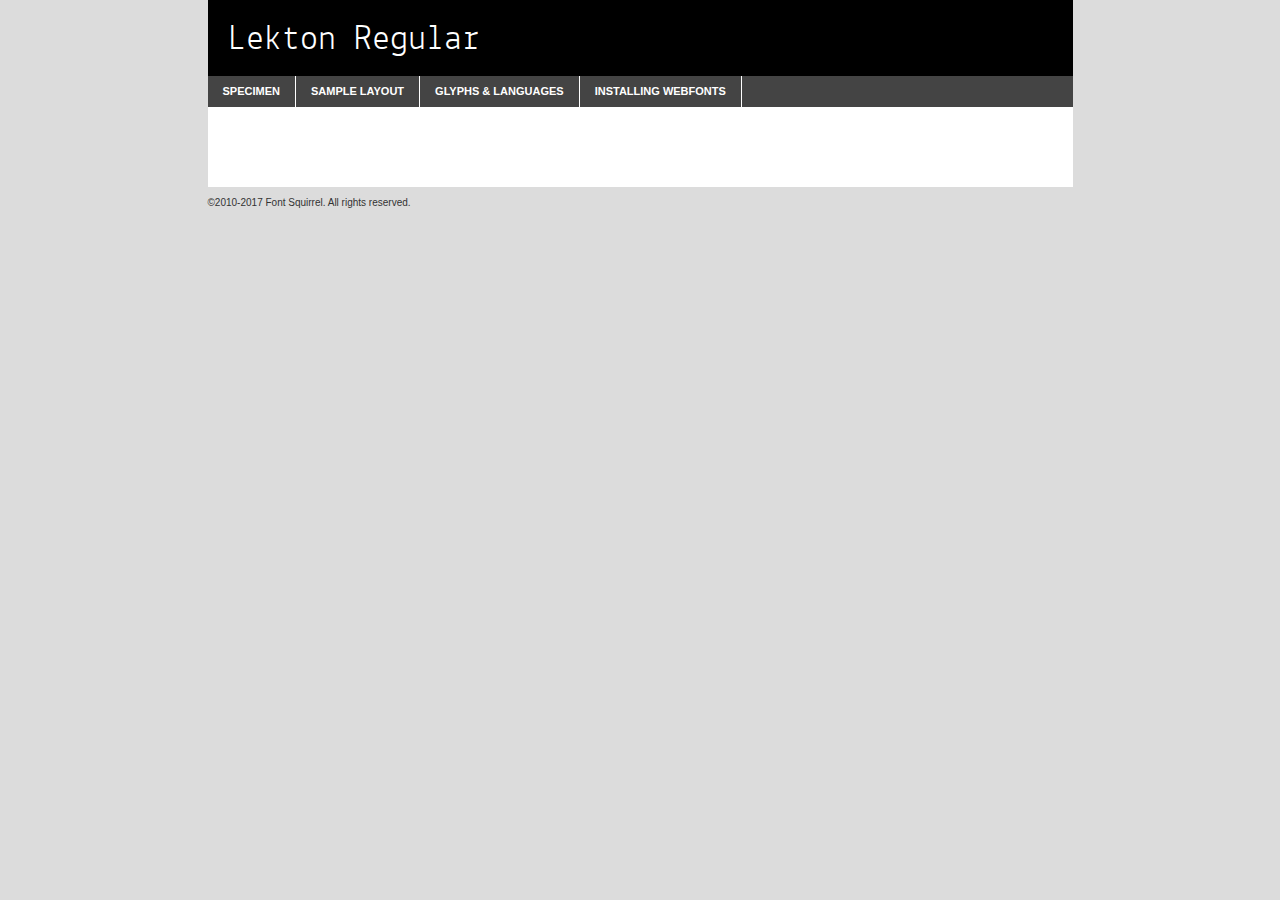
<file: assets/webfontkit-20190304-160544/lekton-regular-demo.html>
<!DOCTYPE html PUBLIC "-//W3C//DTD XHTML 1.0 Transitional//EN"
	"http://www.w3.org/TR/xhtml1/DTD/xhtml1-transitional.dtd">

<html xmlns="http://www.w3.org/1999/xhtml" xml:lang="en" lang="en">
<head>
	<meta http-equiv="Content-Type" content="text/html; charset=utf-8" />
	<script src="http://ajax.googleapis.com/ajax/libs/jquery/1.7.2/jquery.min.js" type="text/javascript" charset="utf-8"></script>
	<script type="text/javascript">
	(function($){$.fn.easyTabs=function(option){var param=jQuery.extend({fadeSpeed:"fast",defaultContent:1,activeClass:'active'},option);$(this).each(function(){var thisId="#"+this.id;if(param.defaultContent==''){param.defaultContent=1;}
	if(typeof param.defaultContent=="number")
	{var defaultTab=$(thisId+" .tabs li:eq("+(param.defaultContent-1)+") a").attr('href').substr(1);}else{var defaultTab=param.defaultContent;}
	$(thisId+" .tabs li a").each(function(){var tabToHide=$(this).attr('href').substr(1);$("#"+tabToHide).addClass('easytabs-tab-content');});hideAll();changeContent(defaultTab);function hideAll(){$(thisId+" .easytabs-tab-content").hide();}
	function changeContent(tabId){hideAll();$(thisId+" .tabs li").removeClass(param.activeClass);$(thisId+" .tabs li a[href=#"+tabId+"]").closest('li').addClass(param.activeClass);if(param.fadeSpeed!="none")
	{$(thisId+" #"+tabId).fadeIn(param.fadeSpeed);}else{$(thisId+" #"+tabId).show();}}
	$(thisId+" .tabs li").click(function(){var tabId=$(this).find('a').attr('href').substr(1);changeContent(tabId);return false;});});}})(jQuery);
	</script>
	<link rel="stylesheet" href="specimen_files/specimen_stylesheet.css" type="text/css" charset="utf-8" />
	<link rel="stylesheet" href="stylesheet.css" type="text/css" charset="utf-8" />

	<style type="text/css">
					body{
				font-family: 'lektonregular';
							}
		</style>

	<title>Lekton Regular Specimen</title>
	
	
	<script type="text/javascript" charset="utf-8">
		$(document).ready(function() {
			$('#container').easyTabs({defaultContent:1});
		});
	</script>
</head>

<body>
<div id="container">
	<div id="header">
		Lekton Regular	</div>
	<ul class="tabs">
		<li><a href="#specimen">Specimen</a></li>
		<li><a href="#layout">Sample Layout</a></li>
				<li><a href="#glyphs">Glyphs &amp; Languages</a></li>
		<li><a href="#installing">Installing Webfonts</a></li>
		
	</ul>
	
	<div id="main_content">

		
			<div id="specimen">
		
				<div class="section">
					<div class="grid12 firstcol">
						<div class="huge">AaBb</div>
					</div>
				</div>
		
				<div class="section">
					<div class="glyph_range">A&#x200B;B&#x200b;C&#x200b;D&#x200b;E&#x200b;F&#x200b;G&#x200b;H&#x200b;I&#x200b;J&#x200b;K&#x200b;L&#x200b;M&#x200b;N&#x200b;O&#x200b;P&#x200b;Q&#x200b;R&#x200b;S&#x200b;T&#x200b;U&#x200b;V&#x200b;W&#x200b;X&#x200b;Y&#x200b;Z&#x200b;a&#x200b;b&#x200b;c&#x200b;d&#x200b;e&#x200b;f&#x200b;g&#x200b;h&#x200b;i&#x200b;j&#x200b;k&#x200b;l&#x200b;m&#x200b;n&#x200b;o&#x200b;p&#x200b;q&#x200b;r&#x200b;s&#x200b;t&#x200b;u&#x200b;v&#x200b;w&#x200b;x&#x200b;y&#x200b;z&#x200b;1&#x200b;2&#x200b;3&#x200b;4&#x200b;5&#x200b;6&#x200b;7&#x200b;8&#x200b;9&#x200b;0&#x200b;&amp;&#x200b;.&#x200b;,&#x200b;?&#x200b;!&#x200b;&#64;&#x200b;(&#x200b;)&#x200b;#&#x200b;$&#x200b;%&#x200b;*&#x200b;+&#x200b;-&#x200b;=&#x200b;:&#x200b;;</div>
				</div>
				<div class="section">
					<div class="grid12 firstcol">
						<table class="sample_table">
							<tr><td>10</td><td class="size10">abcdefghijklmnopqrstuvwxyzABCDEFGHIJKLMNOPQRSTUVWXYZ0123456789abcdefghijklmnopqrstuvwxyzABCDEFGHIJKLMNOPQRSTUVWXYZ0123456789abcdefghijklmnopqrstuvwxyzABCDEFGHIJKLMNOPQRSTUVWXYZ</td></tr>
							<tr><td>11</td><td class="size11">abcdefghijklmnopqrstuvwxyzABCDEFGHIJKLMNOPQRSTUVWXYZ0123456789abcdefghijklmnopqrstuvwxyzABCDEFGHIJKLMNOPQRSTUVWXYZ0123456789abcdefghijklmnopqrstuvwxyzABCDEFGHIJKLMNOPQRSTUVWXYZ</td></tr>
							<tr><td>12</td><td class="size12">abcdefghijklmnopqrstuvwxyzABCDEFGHIJKLMNOPQRSTUVWXYZ0123456789abcdefghijklmnopqrstuvwxyzABCDEFGHIJKLMNOPQRSTUVWXYZ0123456789abcdefghijklmnopqrstuvwxyzABCDEFGHIJKLMNOPQRSTUVWXYZ</td></tr>
							<tr><td>13</td><td class="size13">abcdefghijklmnopqrstuvwxyzABCDEFGHIJKLMNOPQRSTUVWXYZ0123456789abcdefghijklmnopqrstuvwxyzABCDEFGHIJKLMNOPQRSTUVWXYZ0123456789abcdefghijklmnopqrstuvwxyzABCDEFGHIJKLMNOPQRSTUVWXYZ</td></tr>
							<tr><td>14</td><td class="size14">abcdefghijklmnopqrstuvwxyzABCDEFGHIJKLMNOPQRSTUVWXYZ0123456789abcdefghijklmnopqrstuvwxyzABCDEFGHIJKLMNOPQRSTUVWXYZ0123456789abcdefghijklmnopqrstuvwxyzABCDEFGHIJKLMNOPQRSTUVWXYZ</td></tr>
							<tr><td>16</td><td class="size16">abcdefghijklmnopqrstuvwxyzABCDEFGHIJKLMNOPQRSTUVWXYZ0123456789abcdefghijklmnopqrstuvwxyzABCDEFGHIJKLMNOPQRSTUVWXYZ</td></tr>
							<tr><td>18</td><td class="size18">abcdefghijklmnopqrstuvwxyzABCDEFGHIJKLMNOPQRSTUVWXYZ0123456789abcdefghijklmnopqrstuvwxyzABCDEFGHIJKLMNOPQRSTUVWXYZ</td></tr>
							<tr><td>20</td><td class="size20">abcdefghijklmnopqrstuvwxyzABCDEFGHIJKLMNOPQRSTUVWXYZ0123456789abcdefghijklmnopqrstuvwxyzABCDEFGHIJKLMNOPQRSTUVWXYZ</td></tr>
							<tr><td>24</td><td class="size24">abcdefghijklmnopqrstuvwxyzABCDEFGHIJKLMNOPQRSTUVWXYZ0123456789abcdefghijklmnopqrstuvwxyzABCDEFGHIJKLMNOPQRSTUVWXYZ</td></tr>
							<tr><td>30</td><td class="size30">abcdefghijklmnopqrstuvwxyzABCDEFGHIJKLMNOPQRSTUVWXYZ0123456789abcdefghijklmnopqrstuvwxyzABCDEFGHIJKLMNOPQRSTUVWXYZ</td></tr>
							<tr><td>36</td><td class="size36">abcdefghijklmnopqrstuvwxyzABCDEFGHIJKLMNOPQRSTUVWXYZ0123456789abcdefghijklmnopqrstuvwxyzABCDEFGHIJKLMNOPQRSTUVWXYZ</td></tr>
							<tr><td>48</td><td class="size48">abcdefghijklmnopqrstuvwxyzABCDEFGHIJKLMNOPQRSTUVWXYZ0123456789abcdefghijklmnopqrstuvwxyzABCDEFGHIJKLMNOPQRSTUVWXYZ</td></tr>
							<tr><td>60</td><td class="size60">abcdefghijklmnopqrstuvwxyzABCDEFGHIJKLMNOPQRSTUVWXYZ0123456789abcdefghijklmnopqrstuvwxyzABCDEFGHIJKLMNOPQRSTUVWXYZ</td></tr>
							<tr><td>72</td><td class="size72">abcdefghijklmnopqrstuvwxyzABCDEFGHIJKLMNOPQRSTUVWXYZ0123456789abcdefghijklmnopqrstuvwxyzABCDEFGHIJKLMNOPQRSTUVWXYZ</td></tr>
							<tr><td>90</td><td class="size90">abcdefghijklmnopqrstuvwxyzABCDEFGHIJKLMNOPQRSTUVWXYZ0123456789abcdefghijklmnopqrstuvwxyzABCDEFGHIJKLMNOPQRSTUVWXYZ</td></tr>
						</table>
				
					</div>
			
				</div>
		
		
		
								<div class="section" id="bodycomparison">


										<div id="xheight">
				<div class="fontbody">&#x25FC;&#x25FC;&#x25FC;&#x25FC;&#x25FC;&#x25FC;&#x25FC;&#x25FC;&#x25FC;&#x25FC;&#x25FC;&#x25FC;&#x25FC;&#x25FC;&#x25FC;&#x25FC;&#x25FC;&#x25FC;&#x25FC;&#x25FC;&#x25FC;&#x25FC;&#x25FC;&#x25FC;&#x25FC;&#x25FC;&#x25FC;&#x25FC;&#x25FC;&#x25FC;&#x25FC;&#x25FC;&#x25FC;&#x25FC;&#x25FC;&#x25FC;&#x25FC;&#x25FC;&#x25FC;&#x25FC;&#x25FC;&#x25FC;&#x25FC;&#x25FC;&#x25FC;&#x25FC;&#x25FC;&#x25FC;&#x25FC;&#x25FC;&#x25FC;&#x25FC;&#x25FC;&#x25FC;&#x25FC;&#x25FC;&#x25FC;&#x25FC;&#x25FC;&#x25FC;&#x25FC;&#x25FC;&#x25FC;&#x25FC;&#x25FC;&#x25FC;&#x25FC;&#x25FC;&#x25FC;&#x25FC;&#x25FC;&#x25FC;&#x25FC;&#x25FC;&#x25FC;&#x25FC;&#x25FC;&#x25FC;&#x25FC;&#x25FC;&#x25FC;&#x25FC;&#x25FC;&#x25FC;&#x25FC;&#x25FC;&#x25FC;&#x25FC;&#x25FC;&#x25FC;&#x25FC;&#x25FC;&#x25FC;&#x25FC;&#x25FC;&#x25FC;&#x25FC;&#x25FC;&#x25FC;body</div><div class="arialbody">body</div><div class="verdanabody">body</div><div class="georgiabody">body</div></div>
										<div class="fontbody" style="z-index:1">
											body<span>Lekton Regular</span>
										</div>
										<div class="arialbody" style="z-index:1">
											body<span>Arial</span>
										</div>
										<div class="verdanabody" style="z-index:1">
											body<span>Verdana</span>
										</div>
										<div class="georgiabody" style="z-index:1">
											body<span>Georgia</span>
										</div>



								</div>
		
		
				<div class="section psample psample_row1" id="">
					
					<div class="grid2 firstcol">
						<p class="size10"><span>10.</span>Aenean lacinia bibendum nulla sed consectetur. Fusce dapibus, tellus ac cursus commodo, tortor mauris condimentum nibh, ut fermentum massa justo sit amet risus. Nullam id dolor id nibh ultricies vehicula ut id elit. Cum sociis natoque penatibus et magnis dis parturient montes, nascetur ridiculus mus. Nulla vitae elit libero, a pharetra augue.</p>
			
					</div>
					<div class="grid3">
						<p class="size11"><span>11.</span>Aenean lacinia bibendum nulla sed consectetur. Fusce dapibus, tellus ac cursus commodo, tortor mauris condimentum nibh, ut fermentum massa justo sit amet risus. Nullam id dolor id nibh ultricies vehicula ut id elit. Cum sociis natoque penatibus et magnis dis parturient montes, nascetur ridiculus mus. Nulla vitae elit libero, a pharetra augue.</p>
			
					</div>
					<div class="grid3">
						<p class="size12"><span>12.</span>Aenean lacinia bibendum nulla sed consectetur. Fusce dapibus, tellus ac cursus commodo, tortor mauris condimentum nibh, ut fermentum massa justo sit amet risus. Nullam id dolor id nibh ultricies vehicula ut id elit. Cum sociis natoque penatibus et magnis dis parturient montes, nascetur ridiculus mus. Nulla vitae elit libero, a pharetra augue.</p>
			
					</div>
					<div class="grid4">
						<p class="size13"><span>13.</span>Aenean lacinia bibendum nulla sed consectetur. Fusce dapibus, tellus ac cursus commodo, tortor mauris condimentum nibh, ut fermentum massa justo sit amet risus. Nullam id dolor id nibh ultricies vehicula ut id elit. Cum sociis natoque penatibus et magnis dis parturient montes, nascetur ridiculus mus. Nulla vitae elit libero, a pharetra augue.</p>
			
					</div>
					<div class="white_blend"></div>
					
				</div>
				<div class="section psample psample_row2" id="">
					<div class="grid3 firstcol">
						<p class="size14"><span>14.</span>Aenean lacinia bibendum nulla sed consectetur. Fusce dapibus, tellus ac cursus commodo, tortor mauris condimentum nibh, ut fermentum massa justo sit amet risus. Nullam id dolor id nibh ultricies vehicula ut id elit. Cum sociis natoque penatibus et magnis dis parturient montes, nascetur ridiculus mus. Nulla vitae elit libero, a pharetra augue.</p>
			
					</div>
					<div class="grid4">
						<p class="size16"><span>16.</span>Aenean lacinia bibendum nulla sed consectetur. Fusce dapibus, tellus ac cursus commodo, tortor mauris condimentum nibh, ut fermentum massa justo sit amet risus. Nullam id dolor id nibh ultricies vehicula ut id elit. Cum sociis natoque penatibus et magnis dis parturient montes, nascetur ridiculus mus. Nulla vitae elit libero, a pharetra augue.</p>
			
					</div>
					<div class="grid5">
						<p class="size18"><span>18.</span>Aenean lacinia bibendum nulla sed consectetur. Fusce dapibus, tellus ac cursus commodo, tortor mauris condimentum nibh, ut fermentum massa justo sit amet risus. Nullam id dolor id nibh ultricies vehicula ut id elit. Cum sociis natoque penatibus et magnis dis parturient montes, nascetur ridiculus mus. Nulla vitae elit libero, a pharetra augue.</p>
			
					</div>

					<div class="white_blend"></div>

				</div>
				
				<div class="section psample psample_row3" id="">
					<div class="grid5 firstcol">
						<p class="size20"><span>20.</span>Aenean lacinia bibendum nulla sed consectetur. Fusce dapibus, tellus ac cursus commodo, tortor mauris condimentum nibh, ut fermentum massa justo sit amet risus. Nullam id dolor id nibh ultricies vehicula ut id elit. Cum sociis natoque penatibus et magnis dis parturient montes, nascetur ridiculus mus. Nulla vitae elit libero, a pharetra augue.</p>
					</div>
					<div class="grid7">
						<p class="size24"><span>24.</span>Aenean lacinia bibendum nulla sed consectetur. Fusce dapibus, tellus ac cursus commodo, tortor mauris condimentum nibh, ut fermentum massa justo sit amet risus. Nullam id dolor id nibh ultricies vehicula ut id elit. Cum sociis natoque penatibus et magnis dis parturient montes, nascetur ridiculus mus. Nulla vitae elit libero, a pharetra augue.</p>
					</div>
					
					<div class="white_blend"></div>
					
				</div>
				
				<div class="section psample psample_row4" id="">
					<div class="grid12 firstcol">
						<p class="size30"><span>30.</span>Aenean lacinia bibendum nulla sed consectetur. Fusce dapibus, tellus ac cursus commodo, tortor mauris condimentum nibh, ut fermentum massa justo sit amet risus. Nullam id dolor id nibh ultricies vehicula ut id elit. Cum sociis natoque penatibus et magnis dis parturient montes, nascetur ridiculus mus. Nulla vitae elit libero, a pharetra augue.</p>
					</div>
					<div class="white_blend"></div>
					
				</div>
				
				
				
				<div class="section psample psample_row1 fullreverse">
					<div class="grid2 firstcol">
						<p class="size10"><span>10.</span>Aenean lacinia bibendum nulla sed consectetur. Fusce dapibus, tellus ac cursus commodo, tortor mauris condimentum nibh, ut fermentum massa justo sit amet risus. Nullam id dolor id nibh ultricies vehicula ut id elit. Cum sociis natoque penatibus et magnis dis parturient montes, nascetur ridiculus mus. Nulla vitae elit libero, a pharetra augue.</p>
			
					</div>
					<div class="grid3">
						<p class="size11"><span>11.</span>Aenean lacinia bibendum nulla sed consectetur. Fusce dapibus, tellus ac cursus commodo, tortor mauris condimentum nibh, ut fermentum massa justo sit amet risus. Nullam id dolor id nibh ultricies vehicula ut id elit. Cum sociis natoque penatibus et magnis dis parturient montes, nascetur ridiculus mus. Nulla vitae elit libero, a pharetra augue.</p>
			
					</div>
					<div class="grid3">
						<p class="size12"><span>12.</span>Aenean lacinia bibendum nulla sed consectetur. Fusce dapibus, tellus ac cursus commodo, tortor mauris condimentum nibh, ut fermentum massa justo sit amet risus. Nullam id dolor id nibh ultricies vehicula ut id elit. Cum sociis natoque penatibus et magnis dis parturient montes, nascetur ridiculus mus. Nulla vitae elit libero, a pharetra augue.</p>
			
					</div>
					<div class="grid4">
						<p class="size13"><span>13.</span>Aenean lacinia bibendum nulla sed consectetur. Fusce dapibus, tellus ac cursus commodo, tortor mauris condimentum nibh, ut fermentum massa justo sit amet risus. Nullam id dolor id nibh ultricies vehicula ut id elit. Cum sociis natoque penatibus et magnis dis parturient montes, nascetur ridiculus mus. Nulla vitae elit libero, a pharetra augue.</p>
			
					</div>
					<div class="black_blend"></div>
					
				</div>
				
				<div class="section psample psample_row2 fullreverse">
					<div class="grid3 firstcol">
						<p class="size14"><span>14.</span>Aenean lacinia bibendum nulla sed consectetur. Fusce dapibus, tellus ac cursus commodo, tortor mauris condimentum nibh, ut fermentum massa justo sit amet risus. Nullam id dolor id nibh ultricies vehicula ut id elit. Cum sociis natoque penatibus et magnis dis parturient montes, nascetur ridiculus mus. Nulla vitae elit libero, a pharetra augue.</p>
			
					</div>
					<div class="grid4">
						<p class="size16"><span>16.</span>Aenean lacinia bibendum nulla sed consectetur. Fusce dapibus, tellus ac cursus commodo, tortor mauris condimentum nibh, ut fermentum massa justo sit amet risus. Nullam id dolor id nibh ultricies vehicula ut id elit. Cum sociis natoque penatibus et magnis dis parturient montes, nascetur ridiculus mus. Nulla vitae elit libero, a pharetra augue.</p>
			
					</div>
					<div class="grid5">
						<p class="size18"><span>18.</span>Aenean lacinia bibendum nulla sed consectetur. Fusce dapibus, tellus ac cursus commodo, tortor mauris condimentum nibh, ut fermentum massa justo sit amet risus. Nullam id dolor id nibh ultricies vehicula ut id elit. Cum sociis natoque penatibus et magnis dis parturient montes, nascetur ridiculus mus. Nulla vitae elit libero, a pharetra augue.</p>
			
					</div>
					<div class="black_blend"></div>

				</div>
				
				<div class="section psample fullreverse psample_row3" id="">
					<div class="grid5 firstcol">
						<p class="size20"><span>20.</span>Aenean lacinia bibendum nulla sed consectetur. Fusce dapibus, tellus ac cursus commodo, tortor mauris condimentum nibh, ut fermentum massa justo sit amet risus. Nullam id dolor id nibh ultricies vehicula ut id elit. Cum sociis natoque penatibus et magnis dis parturient montes, nascetur ridiculus mus. Nulla vitae elit libero, a pharetra augue.</p>
					</div>
					<div class="grid7">
						<p class="size24"><span>24.</span>Aenean lacinia bibendum nulla sed consectetur. Fusce dapibus, tellus ac cursus commodo, tortor mauris condimentum nibh, ut fermentum massa justo sit amet risus. Nullam id dolor id nibh ultricies vehicula ut id elit. Cum sociis natoque penatibus et magnis dis parturient montes, nascetur ridiculus mus. Nulla vitae elit libero, a pharetra augue.</p>
					</div>
					
					<div class="black_blend"></div>
					
				</div>
				
				<div class="section psample fullreverse psample_row4" id="" style="border-bottom: 20px #000 solid;">
					<div class="grid12 firstcol">
						<p class="size30"><span>30.</span>Aenean lacinia bibendum nulla sed consectetur. Fusce dapibus, tellus ac cursus commodo, tortor mauris condimentum nibh, ut fermentum massa justo sit amet risus. Nullam id dolor id nibh ultricies vehicula ut id elit. Cum sociis natoque penatibus et magnis dis parturient montes, nascetur ridiculus mus. Nulla vitae elit libero, a pharetra augue.</p>
					</div>
					<div class="black_blend"></div>
					
				</div>
				
				
				
				
			</div>
			
			<div id="layout">
				
				<div class="section">
					
					<div class="grid12 firstcol">
						<h1>Lorem Ipsum Dolor</h1>
						<h2>Etiam porta sem malesuada magna mollis euismod</h2>
						
						<p class="byline">By <a href="#link">Aenean Lacinia</a></p>
					</div>
				</div>
				<div class="section">
					<div class="grid8 firstcol">
						<p class="large">Donec sed odio dui. Morbi leo risus, porta ac consectetur ac, vestibulum at eros. Fusce dapibus, tellus ac cursus commodo, tortor mauris condimentum nibh, ut fermentum massa justo sit amet risus. </p>

						
						<h3>Pellentesque ornare sem</h3>

						<p>Maecenas sed diam eget risus varius blandit sit amet non magna. Maecenas faucibus mollis interdum. Donec ullamcorper nulla non metus auctor fringilla. Nullam id dolor id nibh ultricies vehicula ut id elit. Nullam id dolor id nibh ultricies vehicula ut id elit. </p>

						<p>Aenean eu leo quam. Pellentesque ornare sem lacinia quam venenatis vestibulum. Lorem ipsum dolor sit amet, consectetur adipiscing elit. Cum sociis natoque penatibus et magnis dis parturient montes, nascetur ridiculus mus. </p>

						<p>Nulla vitae elit libero, a pharetra augue. Praesent commodo cursus magna, vel scelerisque nisl consectetur et. Aenean lacinia bibendum nulla sed consectetur. </p>

						<p>Nullam quis risus eget urna mollis ornare vel eu leo. Nullam quis risus eget urna mollis ornare vel eu leo. Maecenas sed diam eget risus varius blandit sit amet non magna. Donec ullamcorper nulla non metus auctor fringilla. </p>

						<h3>Cras mattis consectetur</h3>

						<p>Aenean eu leo quam. Pellentesque ornare sem lacinia quam venenatis vestibulum. Aenean lacinia bibendum nulla sed consectetur. Integer posuere erat a ante venenatis dapibus posuere velit aliquet. Cras mattis consectetur purus sit amet fermentum. </p>

						<p>Nullam id dolor id nibh ultricies vehicula ut id elit. Nullam quis risus eget urna mollis ornare vel eu leo. Cras mattis consectetur purus sit amet fermentum.</p>
					</div>
					
					<div class="grid4 sidebar">
						
						<div class="box reverse">
							<p class="last">Nullam quis risus eget urna mollis ornare vel eu leo. Donec ullamcorper nulla non metus auctor fringilla. Cras mattis consectetur purus sit amet fermentum. Sed posuere consectetur est at lobortis. Lorem ipsum dolor sit amet, consectetur adipiscing elit. </p>
						</div>
						
						<p class="caption">Maecenas sed diam eget risus varius.</p>

						<p>Vestibulum id ligula porta felis euismod semper. Integer posuere erat a ante venenatis dapibus posuere velit aliquet. Vestibulum id ligula porta felis euismod semper. Sed posuere consectetur est at lobortis. Maecenas sed diam eget risus varius blandit sit amet non magna. Fusce dapibus, tellus ac cursus commodo, tortor mauris condimentum nibh, ut fermentum massa justo sit amet risus. </p>

					

						<p>Duis mollis, est non commodo luctus, nisi erat porttitor ligula, eget lacinia odio sem nec elit. Aenean lacinia bibendum nulla sed consectetur. Vivamus sagittis lacus vel augue laoreet rutrum faucibus dolor auctor. Aenean lacinia bibendum nulla sed consectetur. Nullam quis risus eget urna mollis ornare vel eu leo. </p>

						<p>Praesent commodo cursus magna, vel scelerisque nisl consectetur et. Donec ullamcorper nulla non metus auctor fringilla. Maecenas faucibus mollis interdum. Fusce dapibus, tellus ac cursus commodo, tortor mauris condimentum nibh, ut fermentum massa justo sit amet risus. </p>

					</div>
				</div>
				
			</div>


			



		<div id="glyphs">
			<div class="section">
				<div class="grid12 firstcol">
			
				<h1>Language Support</h1>
				<p>The subset of Lekton Regular in this kit supports the following languages:<br />
			
					Albanian, Basque, Breton, Chamorro, Danish, Dutch, English, Faroese, Finnish, French, Frisian, Galician, German, Icelandic, Italian, Malagasy, Norwegian, Portuguese, Spanish, Alsatian, Aragonese, Arapaho, Arrernte, Asturian, Aymara, Bislama, Cebuano, Corsican, Fijian, French_creole, Genoese, Gilbertese, Greenlandic, Haitian_creole, Hiligaynon, Hmong, Hopi, Ibanag, Iloko_ilokano, Indonesian, Interglossa_glosa, Interlingua, Irish_gaelic, Jerriais, Lojban, Lombard, Luxembourgeois, Manx, Mohawk, Norfolk_pitcairnese, Occitan, Oromo, Pangasinan, Papiamento, Piedmontese, Potawatomi, Rhaeto-romance, Romansh, Rotokas, Sami_lule, Samoan, Sardinian, Scots_gaelic, Seychelles_creole, Shona, Sicilian, Somali, Southern_ndebele, Swahili, Swati_swazi, Tagalog_filipino_pilipino, Tetum, Tok_pisin, Uyghur_latinized, Volapuk, Walloon, Warlpiri, Xhosa, Yapese, Zulu, Latinbasic, Demo				</p>
				<h1>Glyph Chart</h1>
				<p>The subset of Lekton Regular in this kit includes all the glyphs listed below. Unicode entities are included above each glyph to help you insert individual characters into your layout.</p>
				<div id="glyph_chart">
			
																				 <div><p>&amp;#13;</p>&#13;</div>
																				 <div><p>&amp;#32;</p>&#32;</div>
																				 <div><p>&amp;#33;</p>&#33;</div>
																				 <div><p>&amp;#34;</p>&#34;</div>
																				 <div><p>&amp;#35;</p>&#35;</div>
																				 <div><p>&amp;#36;</p>&#36;</div>
																				 <div><p>&amp;#37;</p>&#37;</div>
																				 <div><p>&amp;#38;</p>&#38;</div>
																				 <div><p>&amp;#39;</p>&#39;</div>
																				 <div><p>&amp;#40;</p>&#40;</div>
																				 <div><p>&amp;#41;</p>&#41;</div>
																				 <div><p>&amp;#42;</p>&#42;</div>
																				 <div><p>&amp;#43;</p>&#43;</div>
																				 <div><p>&amp;#44;</p>&#44;</div>
																				 <div><p>&amp;#45;</p>&#45;</div>
																				 <div><p>&amp;#46;</p>&#46;</div>
																				 <div><p>&amp;#47;</p>&#47;</div>
																				 <div><p>&amp;#48;</p>&#48;</div>
																				 <div><p>&amp;#49;</p>&#49;</div>
																				 <div><p>&amp;#50;</p>&#50;</div>
																				 <div><p>&amp;#51;</p>&#51;</div>
																				 <div><p>&amp;#52;</p>&#52;</div>
																				 <div><p>&amp;#53;</p>&#53;</div>
																				 <div><p>&amp;#54;</p>&#54;</div>
																				 <div><p>&amp;#55;</p>&#55;</div>
																				 <div><p>&amp;#56;</p>&#56;</div>
																				 <div><p>&amp;#57;</p>&#57;</div>
																				 <div><p>&amp;#58;</p>&#58;</div>
																				 <div><p>&amp;#59;</p>&#59;</div>
																				 <div><p>&amp;#60;</p>&#60;</div>
																				 <div><p>&amp;#61;</p>&#61;</div>
																				 <div><p>&amp;#62;</p>&#62;</div>
																				 <div><p>&amp;#63;</p>&#63;</div>
																				 <div><p>&amp;#64;</p>&#64;</div>
																				 <div><p>&amp;#65;</p>&#65;</div>
																				 <div><p>&amp;#66;</p>&#66;</div>
																				 <div><p>&amp;#67;</p>&#67;</div>
																				 <div><p>&amp;#68;</p>&#68;</div>
																				 <div><p>&amp;#69;</p>&#69;</div>
																				 <div><p>&amp;#70;</p>&#70;</div>
																				 <div><p>&amp;#71;</p>&#71;</div>
																				 <div><p>&amp;#72;</p>&#72;</div>
																				 <div><p>&amp;#73;</p>&#73;</div>
																				 <div><p>&amp;#74;</p>&#74;</div>
																				 <div><p>&amp;#75;</p>&#75;</div>
																				 <div><p>&amp;#76;</p>&#76;</div>
																				 <div><p>&amp;#77;</p>&#77;</div>
																				 <div><p>&amp;#78;</p>&#78;</div>
																				 <div><p>&amp;#79;</p>&#79;</div>
																				 <div><p>&amp;#80;</p>&#80;</div>
																				 <div><p>&amp;#81;</p>&#81;</div>
																				 <div><p>&amp;#82;</p>&#82;</div>
																				 <div><p>&amp;#83;</p>&#83;</div>
																				 <div><p>&amp;#84;</p>&#84;</div>
																				 <div><p>&amp;#85;</p>&#85;</div>
																				 <div><p>&amp;#86;</p>&#86;</div>
																				 <div><p>&amp;#87;</p>&#87;</div>
																				 <div><p>&amp;#88;</p>&#88;</div>
																				 <div><p>&amp;#89;</p>&#89;</div>
																				 <div><p>&amp;#90;</p>&#90;</div>
																				 <div><p>&amp;#91;</p>&#91;</div>
																				 <div><p>&amp;#92;</p>&#92;</div>
																				 <div><p>&amp;#93;</p>&#93;</div>
																				 <div><p>&amp;#95;</p>&#95;</div>
																				 <div><p>&amp;#97;</p>&#97;</div>
																				 <div><p>&amp;#98;</p>&#98;</div>
																				 <div><p>&amp;#99;</p>&#99;</div>
																				 <div><p>&amp;#100;</p>&#100;</div>
																				 <div><p>&amp;#101;</p>&#101;</div>
																				 <div><p>&amp;#102;</p>&#102;</div>
																				 <div><p>&amp;#103;</p>&#103;</div>
																				 <div><p>&amp;#104;</p>&#104;</div>
																				 <div><p>&amp;#105;</p>&#105;</div>
																				 <div><p>&amp;#106;</p>&#106;</div>
																				 <div><p>&amp;#107;</p>&#107;</div>
																				 <div><p>&amp;#108;</p>&#108;</div>
																				 <div><p>&amp;#109;</p>&#109;</div>
																				 <div><p>&amp;#110;</p>&#110;</div>
																				 <div><p>&amp;#111;</p>&#111;</div>
																				 <div><p>&amp;#112;</p>&#112;</div>
																				 <div><p>&amp;#113;</p>&#113;</div>
																				 <div><p>&amp;#114;</p>&#114;</div>
																				 <div><p>&amp;#115;</p>&#115;</div>
																				 <div><p>&amp;#116;</p>&#116;</div>
																				 <div><p>&amp;#117;</p>&#117;</div>
																				 <div><p>&amp;#118;</p>&#118;</div>
																				 <div><p>&amp;#119;</p>&#119;</div>
																				 <div><p>&amp;#120;</p>&#120;</div>
																				 <div><p>&amp;#121;</p>&#121;</div>
																				 <div><p>&amp;#122;</p>&#122;</div>
																				 <div><p>&amp;#123;</p>&#123;</div>
																				 <div><p>&amp;#124;</p>&#124;</div>
																				 <div><p>&amp;#125;</p>&#125;</div>
																				 <div><p>&amp;#126;</p>&#126;</div>
																				 <div><p>&amp;#160;</p>&#160;</div>
																				 <div><p>&amp;#161;</p>&#161;</div>
																				 <div><p>&amp;#162;</p>&#162;</div>
																				 <div><p>&amp;#163;</p>&#163;</div>
																				 <div><p>&amp;#164;</p>&#164;</div>
																				 <div><p>&amp;#165;</p>&#165;</div>
																				 <div><p>&amp;#166;</p>&#166;</div>
																				 <div><p>&amp;#167;</p>&#167;</div>
																				 <div><p>&amp;#169;</p>&#169;</div>
																				 <div><p>&amp;#170;</p>&#170;</div>
																				 <div><p>&amp;#171;</p>&#171;</div>
																				 <div><p>&amp;#172;</p>&#172;</div>
																				 <div><p>&amp;#173;</p>&#173;</div>
																				 <div><p>&amp;#174;</p>&#174;</div>
																				 <div><p>&amp;#176;</p>&#176;</div>
																				 <div><p>&amp;#177;</p>&#177;</div>
																				 <div><p>&amp;#181;</p>&#181;</div>
																				 <div><p>&amp;#182;</p>&#182;</div>
																				 <div><p>&amp;#183;</p>&#183;</div>
																				 <div><p>&amp;#186;</p>&#186;</div>
																				 <div><p>&amp;#187;</p>&#187;</div>
																				 <div><p>&amp;#191;</p>&#191;</div>
																				 <div><p>&amp;#192;</p>&#192;</div>
																				 <div><p>&amp;#193;</p>&#193;</div>
																				 <div><p>&amp;#194;</p>&#194;</div>
																				 <div><p>&amp;#195;</p>&#195;</div>
																				 <div><p>&amp;#196;</p>&#196;</div>
																				 <div><p>&amp;#197;</p>&#197;</div>
																				 <div><p>&amp;#198;</p>&#198;</div>
																				 <div><p>&amp;#199;</p>&#199;</div>
																				 <div><p>&amp;#200;</p>&#200;</div>
																				 <div><p>&amp;#201;</p>&#201;</div>
																				 <div><p>&amp;#202;</p>&#202;</div>
																				 <div><p>&amp;#203;</p>&#203;</div>
																				 <div><p>&amp;#204;</p>&#204;</div>
																				 <div><p>&amp;#205;</p>&#205;</div>
																				 <div><p>&amp;#206;</p>&#206;</div>
																				 <div><p>&amp;#207;</p>&#207;</div>
																				 <div><p>&amp;#208;</p>&#208;</div>
																				 <div><p>&amp;#209;</p>&#209;</div>
																				 <div><p>&amp;#210;</p>&#210;</div>
																				 <div><p>&amp;#211;</p>&#211;</div>
																				 <div><p>&amp;#212;</p>&#212;</div>
																				 <div><p>&amp;#213;</p>&#213;</div>
																				 <div><p>&amp;#214;</p>&#214;</div>
																				 <div><p>&amp;#215;</p>&#215;</div>
																				 <div><p>&amp;#216;</p>&#216;</div>
																				 <div><p>&amp;#217;</p>&#217;</div>
																				 <div><p>&amp;#218;</p>&#218;</div>
																				 <div><p>&amp;#219;</p>&#219;</div>
																				 <div><p>&amp;#220;</p>&#220;</div>
																				 <div><p>&amp;#221;</p>&#221;</div>
																				 <div><p>&amp;#222;</p>&#222;</div>
																				 <div><p>&amp;#223;</p>&#223;</div>
																				 <div><p>&amp;#224;</p>&#224;</div>
																				 <div><p>&amp;#225;</p>&#225;</div>
																				 <div><p>&amp;#226;</p>&#226;</div>
																				 <div><p>&amp;#227;</p>&#227;</div>
																				 <div><p>&amp;#228;</p>&#228;</div>
																				 <div><p>&amp;#229;</p>&#229;</div>
																				 <div><p>&amp;#230;</p>&#230;</div>
																				 <div><p>&amp;#231;</p>&#231;</div>
																				 <div><p>&amp;#232;</p>&#232;</div>
																				 <div><p>&amp;#233;</p>&#233;</div>
																				 <div><p>&amp;#234;</p>&#234;</div>
																				 <div><p>&amp;#235;</p>&#235;</div>
																				 <div><p>&amp;#236;</p>&#236;</div>
																				 <div><p>&amp;#237;</p>&#237;</div>
																				 <div><p>&amp;#238;</p>&#238;</div>
																				 <div><p>&amp;#239;</p>&#239;</div>
																				 <div><p>&amp;#240;</p>&#240;</div>
																				 <div><p>&amp;#241;</p>&#241;</div>
																				 <div><p>&amp;#242;</p>&#242;</div>
																				 <div><p>&amp;#243;</p>&#243;</div>
																				 <div><p>&amp;#244;</p>&#244;</div>
																				 <div><p>&amp;#245;</p>&#245;</div>
																				 <div><p>&amp;#246;</p>&#246;</div>
																				 <div><p>&amp;#247;</p>&#247;</div>
																				 <div><p>&amp;#248;</p>&#248;</div>
																				 <div><p>&amp;#249;</p>&#249;</div>
																				 <div><p>&amp;#250;</p>&#250;</div>
																				 <div><p>&amp;#251;</p>&#251;</div>
																				 <div><p>&amp;#252;</p>&#252;</div>
																				 <div><p>&amp;#253;</p>&#253;</div>
																				 <div><p>&amp;#254;</p>&#254;</div>
																				 <div><p>&amp;#255;</p>&#255;</div>
																				 <div><p>&amp;#338;</p>&#338;</div>
																				 <div><p>&amp;#339;</p>&#339;</div>
																				 <div><p>&amp;#376;</p>&#376;</div>
																				 <div><p>&amp;#8192;</p>&#8192;</div>
																				 <div><p>&amp;#8193;</p>&#8193;</div>
																				 <div><p>&amp;#8194;</p>&#8194;</div>
																				 <div><p>&amp;#8195;</p>&#8195;</div>
																				 <div><p>&amp;#8196;</p>&#8196;</div>
																				 <div><p>&amp;#8197;</p>&#8197;</div>
																				 <div><p>&amp;#8198;</p>&#8198;</div>
																				 <div><p>&amp;#8199;</p>&#8199;</div>
																				 <div><p>&amp;#8200;</p>&#8200;</div>
																				 <div><p>&amp;#8201;</p>&#8201;</div>
																				 <div><p>&amp;#8202;</p>&#8202;</div>
																				 <div><p>&amp;#8208;</p>&#8208;</div>
																				 <div><p>&amp;#8209;</p>&#8209;</div>
																				 <div><p>&amp;#8210;</p>&#8210;</div>
																				 <div><p>&amp;#8211;</p>&#8211;</div>
																				 <div><p>&amp;#8212;</p>&#8212;</div>
																				 <div><p>&amp;#8216;</p>&#8216;</div>
																				 <div><p>&amp;#8217;</p>&#8217;</div>
																				 <div><p>&amp;#8220;</p>&#8220;</div>
																				 <div><p>&amp;#8221;</p>&#8221;</div>
																				 <div><p>&amp;#8226;</p>&#8226;</div>
																				 <div><p>&amp;#8230;</p>&#8230;</div>
																				 <div><p>&amp;#8239;</p>&#8239;</div>
																				 <div><p>&amp;#8249;</p>&#8249;</div>
																				 <div><p>&amp;#8250;</p>&#8250;</div>
																				 <div><p>&amp;#8287;</p>&#8287;</div>
																				 <div><p>&amp;#8364;</p>&#8364;</div>
																				 <div><p>&amp;#8482;</p>&#8482;</div>
																				 <div><p>&amp;#9724;</p>&#9724;</div>
																				 <div><p>&amp;#64257;</p>&#64257;</div>
																				 <div><p>&amp;#64258;</p>&#64258;</div>
																				 <div><p>&amp;#64259;</p>&#64259;</div>
																				 <div><p>&amp;#64260;</p>&#64260;</div>
																																						</div>	
				</div>
		
		
			</div>
		</div>
		
		
		<div id="specs">
			
		</div>
	
		<div id="installing">
			<div class="section">
				<div class="grid7 firstcol">
					<h1>Installing Webfonts</h1>
					
					<p>Webfonts are supported by all major browser platforms but not all in the same way. There are currently four different font formats that must be included in order to target all browsers. This includes TTF, WOFF, EOT and SVG.</p>
					
					<h2>1. Upload your webfonts</h2>
					<p>You must upload your webfont kit to your website. They should be in or near the same directory as your CSS files.</p>
					
					<h2>2. Include the webfont stylesheet</h2>
					<p>A special CSS @font-face declaration helps the various browsers select the appropriate font it needs without causing you a bunch of headaches. Learn more about this syntax by reading the <a href="https://www.fontspring.com/blog/further-hardening-of-the-bulletproof-syntax">Fontspring blog post</a> about it. The code for it is as follows:</p>


<code>
@font-face{ 
	font-family: 'MyWebFont';
	src: url('WebFont.eot');
	src: url('WebFont.eot?#iefix') format('embedded-opentype'),
	     url('WebFont.woff') format('woff'),
	     url('WebFont.ttf') format('truetype'),
	     url('WebFont.svg#webfont') format('svg');
}
</code>

	<p>We've already gone ahead and generated the code for you. All you have to do is link to the stylesheet in your HTML, like this:</p>
	<code>&lt;link rel=&quot;stylesheet&quot; href=&quot;stylesheet.css&quot; type=&quot;text/css&quot; charset=&quot;utf-8&quot; /&gt;</code>

					<h2>3. Modify your own stylesheet</h2>
					<p>To take advantage of your new fonts, you must tell your stylesheet to use them. Look at the original @font-face declaration above and find the property called "font-family." The name linked there will be what you use to reference the font. Prepend that webfont name to the font stack in the "font-family" property, inside the selector you want to change. For example:</p>
<code>p { font-family: 'WebFont', Arial, sans-serif; }</code>

<h2>4. Test</h2>
<p>Getting webfonts to work cross-browser <em>can</em> be tricky. Use the information in the sidebar to help you if you find that fonts aren't loading in a particular browser.</p>
				</div>
				
				<div class="grid5 sidebar">
					<div class="box">
						<h2>Troubleshooting<br />Font-Face Problems</h2>
						<p>Having trouble getting your webfonts to load in your new website? Here are some tips to sort out what might be the problem.</p>

						<h3>Fonts not showing in any browser</h3>

						<p>This sounds like you need to work on the plumbing. You either did not upload the fonts to the correct directory, or you did not link the fonts properly in the CSS. If you've confirmed that all this is correct and you still have a problem, take a look at your .htaccess file and see if requests are getting intercepted.</p>

						<h3>Fonts not loading in iPhone or iPad</h3>

						<p>The most common problem here is that you are serving the fonts from an IIS server. IIS refuses to serve files that have unknown MIME types. If that is the case, you must set the MIME type for SVG to "image/svg+xml" in the server settings. Follow these instructions from Microsoft if you need help.</p>

						<h3>Fonts not loading in Firefox</h3>

						<p>The primary reason for this failure? You are still using a version Firefox older than 3.5. So upgrade already! If that isn't it, then you are very likely serving fonts from a different domain. Firefox requires that all font assets be served from the same domain. Lastly it is possible that you need to add WOFF to your list of MIME types (if you are serving via IIS.)</p>

						<h3>Fonts not loading in IE</h3>

						<p>Are you looking at Internet Explorer on an actual Windows machine or are you cheating by using a service like Adobe BrowserLab? Many of these screenshot services do not render @font-face for IE. Best to test it on a real machine.</p>

						<h3>Fonts not loading in IE9</h3>

						<p>IE9, like Firefox, requires that fonts be served from the same domain as the website. Make sure that is the case.</p>
					</div>
				</div>
			</div>
			
		</div>
	
	</div>
	<div id="footer">
		<p>&copy;2010-2017 Font Squirrel. All rights reserved.</p>
	</div>
</div>
</body>
</html>
</file>
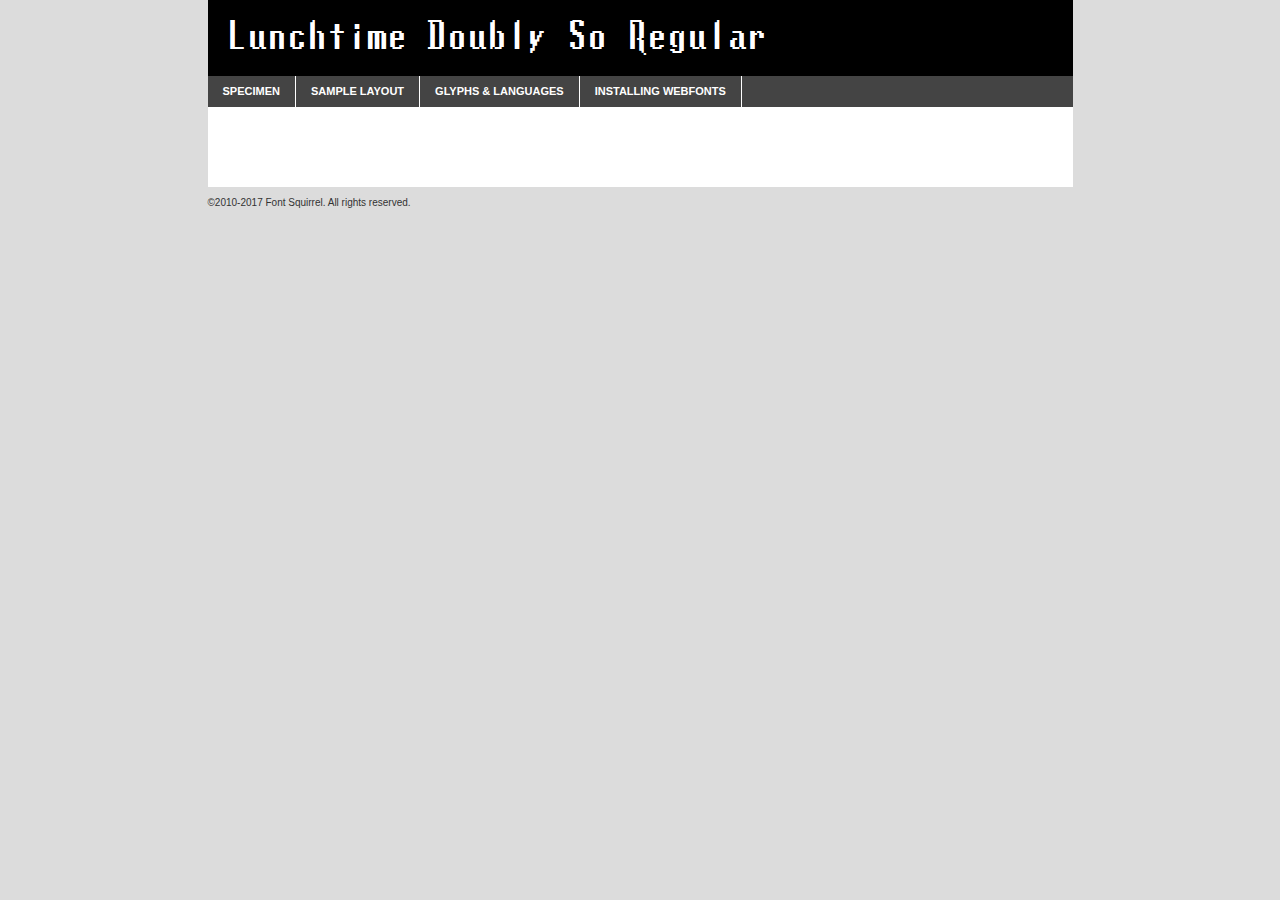
<file: assets/webfontkit-20190304-160544/lunchds-demo.html>
<!DOCTYPE html PUBLIC "-//W3C//DTD XHTML 1.0 Transitional//EN"
	"http://www.w3.org/TR/xhtml1/DTD/xhtml1-transitional.dtd">

<html xmlns="http://www.w3.org/1999/xhtml" xml:lang="en" lang="en">
<head>
	<meta http-equiv="Content-Type" content="text/html; charset=utf-8" />
	<script src="http://ajax.googleapis.com/ajax/libs/jquery/1.7.2/jquery.min.js" type="text/javascript" charset="utf-8"></script>
	<script type="text/javascript">
	(function($){$.fn.easyTabs=function(option){var param=jQuery.extend({fadeSpeed:"fast",defaultContent:1,activeClass:'active'},option);$(this).each(function(){var thisId="#"+this.id;if(param.defaultContent==''){param.defaultContent=1;}
	if(typeof param.defaultContent=="number")
	{var defaultTab=$(thisId+" .tabs li:eq("+(param.defaultContent-1)+") a").attr('href').substr(1);}else{var defaultTab=param.defaultContent;}
	$(thisId+" .tabs li a").each(function(){var tabToHide=$(this).attr('href').substr(1);$("#"+tabToHide).addClass('easytabs-tab-content');});hideAll();changeContent(defaultTab);function hideAll(){$(thisId+" .easytabs-tab-content").hide();}
	function changeContent(tabId){hideAll();$(thisId+" .tabs li").removeClass(param.activeClass);$(thisId+" .tabs li a[href=#"+tabId+"]").closest('li').addClass(param.activeClass);if(param.fadeSpeed!="none")
	{$(thisId+" #"+tabId).fadeIn(param.fadeSpeed);}else{$(thisId+" #"+tabId).show();}}
	$(thisId+" .tabs li").click(function(){var tabId=$(this).find('a').attr('href').substr(1);changeContent(tabId);return false;});});}})(jQuery);
	</script>
	<link rel="stylesheet" href="specimen_files/specimen_stylesheet.css" type="text/css" charset="utf-8" />
	<link rel="stylesheet" href="stylesheet.css" type="text/css" charset="utf-8" />

	<style type="text/css">
					body{
				font-family: 'lunchtime_doubly_soregular';
							}
		</style>

	<title>Lunchtime Doubly So Regular Specimen</title>
	
	
	<script type="text/javascript" charset="utf-8">
		$(document).ready(function() {
			$('#container').easyTabs({defaultContent:1});
		});
	</script>
</head>

<body>
<div id="container">
	<div id="header">
		Lunchtime Doubly So Regular	</div>
	<ul class="tabs">
		<li><a href="#specimen">Specimen</a></li>
		<li><a href="#layout">Sample Layout</a></li>
				<li><a href="#glyphs">Glyphs &amp; Languages</a></li>
		<li><a href="#installing">Installing Webfonts</a></li>
		
	</ul>
	
	<div id="main_content">

		
			<div id="specimen">
		
				<div class="section">
					<div class="grid12 firstcol">
						<div class="huge">AaBb</div>
					</div>
				</div>
		
				<div class="section">
					<div class="glyph_range">A&#x200B;B&#x200b;C&#x200b;D&#x200b;E&#x200b;F&#x200b;G&#x200b;H&#x200b;I&#x200b;J&#x200b;K&#x200b;L&#x200b;M&#x200b;N&#x200b;O&#x200b;P&#x200b;Q&#x200b;R&#x200b;S&#x200b;T&#x200b;U&#x200b;V&#x200b;W&#x200b;X&#x200b;Y&#x200b;Z&#x200b;a&#x200b;b&#x200b;c&#x200b;d&#x200b;e&#x200b;f&#x200b;g&#x200b;h&#x200b;i&#x200b;j&#x200b;k&#x200b;l&#x200b;m&#x200b;n&#x200b;o&#x200b;p&#x200b;q&#x200b;r&#x200b;s&#x200b;t&#x200b;u&#x200b;v&#x200b;w&#x200b;x&#x200b;y&#x200b;z&#x200b;1&#x200b;2&#x200b;3&#x200b;4&#x200b;5&#x200b;6&#x200b;7&#x200b;8&#x200b;9&#x200b;0&#x200b;&amp;&#x200b;.&#x200b;,&#x200b;?&#x200b;!&#x200b;&#64;&#x200b;(&#x200b;)&#x200b;#&#x200b;$&#x200b;%&#x200b;*&#x200b;+&#x200b;-&#x200b;=&#x200b;:&#x200b;;</div>
				</div>
				<div class="section">
					<div class="grid12 firstcol">
						<table class="sample_table">
							<tr><td>10</td><td class="size10">abcdefghijklmnopqrstuvwxyzABCDEFGHIJKLMNOPQRSTUVWXYZ0123456789abcdefghijklmnopqrstuvwxyzABCDEFGHIJKLMNOPQRSTUVWXYZ0123456789abcdefghijklmnopqrstuvwxyzABCDEFGHIJKLMNOPQRSTUVWXYZ</td></tr>
							<tr><td>11</td><td class="size11">abcdefghijklmnopqrstuvwxyzABCDEFGHIJKLMNOPQRSTUVWXYZ0123456789abcdefghijklmnopqrstuvwxyzABCDEFGHIJKLMNOPQRSTUVWXYZ0123456789abcdefghijklmnopqrstuvwxyzABCDEFGHIJKLMNOPQRSTUVWXYZ</td></tr>
							<tr><td>12</td><td class="size12">abcdefghijklmnopqrstuvwxyzABCDEFGHIJKLMNOPQRSTUVWXYZ0123456789abcdefghijklmnopqrstuvwxyzABCDEFGHIJKLMNOPQRSTUVWXYZ0123456789abcdefghijklmnopqrstuvwxyzABCDEFGHIJKLMNOPQRSTUVWXYZ</td></tr>
							<tr><td>13</td><td class="size13">abcdefghijklmnopqrstuvwxyzABCDEFGHIJKLMNOPQRSTUVWXYZ0123456789abcdefghijklmnopqrstuvwxyzABCDEFGHIJKLMNOPQRSTUVWXYZ0123456789abcdefghijklmnopqrstuvwxyzABCDEFGHIJKLMNOPQRSTUVWXYZ</td></tr>
							<tr><td>14</td><td class="size14">abcdefghijklmnopqrstuvwxyzABCDEFGHIJKLMNOPQRSTUVWXYZ0123456789abcdefghijklmnopqrstuvwxyzABCDEFGHIJKLMNOPQRSTUVWXYZ0123456789abcdefghijklmnopqrstuvwxyzABCDEFGHIJKLMNOPQRSTUVWXYZ</td></tr>
							<tr><td>16</td><td class="size16">abcdefghijklmnopqrstuvwxyzABCDEFGHIJKLMNOPQRSTUVWXYZ0123456789abcdefghijklmnopqrstuvwxyzABCDEFGHIJKLMNOPQRSTUVWXYZ</td></tr>
							<tr><td>18</td><td class="size18">abcdefghijklmnopqrstuvwxyzABCDEFGHIJKLMNOPQRSTUVWXYZ0123456789abcdefghijklmnopqrstuvwxyzABCDEFGHIJKLMNOPQRSTUVWXYZ</td></tr>
							<tr><td>20</td><td class="size20">abcdefghijklmnopqrstuvwxyzABCDEFGHIJKLMNOPQRSTUVWXYZ0123456789abcdefghijklmnopqrstuvwxyzABCDEFGHIJKLMNOPQRSTUVWXYZ</td></tr>
							<tr><td>24</td><td class="size24">abcdefghijklmnopqrstuvwxyzABCDEFGHIJKLMNOPQRSTUVWXYZ0123456789abcdefghijklmnopqrstuvwxyzABCDEFGHIJKLMNOPQRSTUVWXYZ</td></tr>
							<tr><td>30</td><td class="size30">abcdefghijklmnopqrstuvwxyzABCDEFGHIJKLMNOPQRSTUVWXYZ0123456789abcdefghijklmnopqrstuvwxyzABCDEFGHIJKLMNOPQRSTUVWXYZ</td></tr>
							<tr><td>36</td><td class="size36">abcdefghijklmnopqrstuvwxyzABCDEFGHIJKLMNOPQRSTUVWXYZ0123456789abcdefghijklmnopqrstuvwxyzABCDEFGHIJKLMNOPQRSTUVWXYZ</td></tr>
							<tr><td>48</td><td class="size48">abcdefghijklmnopqrstuvwxyzABCDEFGHIJKLMNOPQRSTUVWXYZ0123456789abcdefghijklmnopqrstuvwxyzABCDEFGHIJKLMNOPQRSTUVWXYZ</td></tr>
							<tr><td>60</td><td class="size60">abcdefghijklmnopqrstuvwxyzABCDEFGHIJKLMNOPQRSTUVWXYZ0123456789abcdefghijklmnopqrstuvwxyzABCDEFGHIJKLMNOPQRSTUVWXYZ</td></tr>
							<tr><td>72</td><td class="size72">abcdefghijklmnopqrstuvwxyzABCDEFGHIJKLMNOPQRSTUVWXYZ0123456789abcdefghijklmnopqrstuvwxyzABCDEFGHIJKLMNOPQRSTUVWXYZ</td></tr>
							<tr><td>90</td><td class="size90">abcdefghijklmnopqrstuvwxyzABCDEFGHIJKLMNOPQRSTUVWXYZ0123456789abcdefghijklmnopqrstuvwxyzABCDEFGHIJKLMNOPQRSTUVWXYZ</td></tr>
						</table>
				
					</div>
			
				</div>
		
		
		
								<div class="section" id="bodycomparison">


										<div id="xheight">
				<div class="fontbody">&#x25FC;&#x25FC;&#x25FC;&#x25FC;&#x25FC;&#x25FC;&#x25FC;&#x25FC;&#x25FC;&#x25FC;&#x25FC;&#x25FC;&#x25FC;&#x25FC;&#x25FC;&#x25FC;&#x25FC;&#x25FC;&#x25FC;&#x25FC;&#x25FC;&#x25FC;&#x25FC;&#x25FC;&#x25FC;&#x25FC;&#x25FC;&#x25FC;&#x25FC;&#x25FC;&#x25FC;&#x25FC;&#x25FC;&#x25FC;&#x25FC;&#x25FC;&#x25FC;&#x25FC;&#x25FC;&#x25FC;&#x25FC;&#x25FC;&#x25FC;&#x25FC;&#x25FC;&#x25FC;&#x25FC;&#x25FC;&#x25FC;&#x25FC;&#x25FC;&#x25FC;&#x25FC;&#x25FC;&#x25FC;&#x25FC;&#x25FC;&#x25FC;&#x25FC;&#x25FC;&#x25FC;&#x25FC;&#x25FC;&#x25FC;&#x25FC;&#x25FC;&#x25FC;&#x25FC;&#x25FC;&#x25FC;&#x25FC;&#x25FC;&#x25FC;&#x25FC;&#x25FC;&#x25FC;&#x25FC;&#x25FC;&#x25FC;&#x25FC;&#x25FC;&#x25FC;&#x25FC;&#x25FC;&#x25FC;&#x25FC;&#x25FC;&#x25FC;&#x25FC;&#x25FC;&#x25FC;&#x25FC;&#x25FC;&#x25FC;&#x25FC;&#x25FC;&#x25FC;&#x25FC;&#x25FC;body</div><div class="arialbody">body</div><div class="verdanabody">body</div><div class="georgiabody">body</div></div>
										<div class="fontbody" style="z-index:1">
											body<span>Lunchtime Doubly So Regular</span>
										</div>
										<div class="arialbody" style="z-index:1">
											body<span>Arial</span>
										</div>
										<div class="verdanabody" style="z-index:1">
											body<span>Verdana</span>
										</div>
										<div class="georgiabody" style="z-index:1">
											body<span>Georgia</span>
										</div>



								</div>
		
		
				<div class="section psample psample_row1" id="">
					
					<div class="grid2 firstcol">
						<p class="size10"><span>10.</span>Aenean lacinia bibendum nulla sed consectetur. Fusce dapibus, tellus ac cursus commodo, tortor mauris condimentum nibh, ut fermentum massa justo sit amet risus. Nullam id dolor id nibh ultricies vehicula ut id elit. Cum sociis natoque penatibus et magnis dis parturient montes, nascetur ridiculus mus. Nulla vitae elit libero, a pharetra augue.</p>
			
					</div>
					<div class="grid3">
						<p class="size11"><span>11.</span>Aenean lacinia bibendum nulla sed consectetur. Fusce dapibus, tellus ac cursus commodo, tortor mauris condimentum nibh, ut fermentum massa justo sit amet risus. Nullam id dolor id nibh ultricies vehicula ut id elit. Cum sociis natoque penatibus et magnis dis parturient montes, nascetur ridiculus mus. Nulla vitae elit libero, a pharetra augue.</p>
			
					</div>
					<div class="grid3">
						<p class="size12"><span>12.</span>Aenean lacinia bibendum nulla sed consectetur. Fusce dapibus, tellus ac cursus commodo, tortor mauris condimentum nibh, ut fermentum massa justo sit amet risus. Nullam id dolor id nibh ultricies vehicula ut id elit. Cum sociis natoque penatibus et magnis dis parturient montes, nascetur ridiculus mus. Nulla vitae elit libero, a pharetra augue.</p>
			
					</div>
					<div class="grid4">
						<p class="size13"><span>13.</span>Aenean lacinia bibendum nulla sed consectetur. Fusce dapibus, tellus ac cursus commodo, tortor mauris condimentum nibh, ut fermentum massa justo sit amet risus. Nullam id dolor id nibh ultricies vehicula ut id elit. Cum sociis natoque penatibus et magnis dis parturient montes, nascetur ridiculus mus. Nulla vitae elit libero, a pharetra augue.</p>
			
					</div>
					<div class="white_blend"></div>
					
				</div>
				<div class="section psample psample_row2" id="">
					<div class="grid3 firstcol">
						<p class="size14"><span>14.</span>Aenean lacinia bibendum nulla sed consectetur. Fusce dapibus, tellus ac cursus commodo, tortor mauris condimentum nibh, ut fermentum massa justo sit amet risus. Nullam id dolor id nibh ultricies vehicula ut id elit. Cum sociis natoque penatibus et magnis dis parturient montes, nascetur ridiculus mus. Nulla vitae elit libero, a pharetra augue.</p>
			
					</div>
					<div class="grid4">
						<p class="size16"><span>16.</span>Aenean lacinia bibendum nulla sed consectetur. Fusce dapibus, tellus ac cursus commodo, tortor mauris condimentum nibh, ut fermentum massa justo sit amet risus. Nullam id dolor id nibh ultricies vehicula ut id elit. Cum sociis natoque penatibus et magnis dis parturient montes, nascetur ridiculus mus. Nulla vitae elit libero, a pharetra augue.</p>
			
					</div>
					<div class="grid5">
						<p class="size18"><span>18.</span>Aenean lacinia bibendum nulla sed consectetur. Fusce dapibus, tellus ac cursus commodo, tortor mauris condimentum nibh, ut fermentum massa justo sit amet risus. Nullam id dolor id nibh ultricies vehicula ut id elit. Cum sociis natoque penatibus et magnis dis parturient montes, nascetur ridiculus mus. Nulla vitae elit libero, a pharetra augue.</p>
			
					</div>

					<div class="white_blend"></div>

				</div>
				
				<div class="section psample psample_row3" id="">
					<div class="grid5 firstcol">
						<p class="size20"><span>20.</span>Aenean lacinia bibendum nulla sed consectetur. Fusce dapibus, tellus ac cursus commodo, tortor mauris condimentum nibh, ut fermentum massa justo sit amet risus. Nullam id dolor id nibh ultricies vehicula ut id elit. Cum sociis natoque penatibus et magnis dis parturient montes, nascetur ridiculus mus. Nulla vitae elit libero, a pharetra augue.</p>
					</div>
					<div class="grid7">
						<p class="size24"><span>24.</span>Aenean lacinia bibendum nulla sed consectetur. Fusce dapibus, tellus ac cursus commodo, tortor mauris condimentum nibh, ut fermentum massa justo sit amet risus. Nullam id dolor id nibh ultricies vehicula ut id elit. Cum sociis natoque penatibus et magnis dis parturient montes, nascetur ridiculus mus. Nulla vitae elit libero, a pharetra augue.</p>
					</div>
					
					<div class="white_blend"></div>
					
				</div>
				
				<div class="section psample psample_row4" id="">
					<div class="grid12 firstcol">
						<p class="size30"><span>30.</span>Aenean lacinia bibendum nulla sed consectetur. Fusce dapibus, tellus ac cursus commodo, tortor mauris condimentum nibh, ut fermentum massa justo sit amet risus. Nullam id dolor id nibh ultricies vehicula ut id elit. Cum sociis natoque penatibus et magnis dis parturient montes, nascetur ridiculus mus. Nulla vitae elit libero, a pharetra augue.</p>
					</div>
					<div class="white_blend"></div>
					
				</div>
				
				
				
				<div class="section psample psample_row1 fullreverse">
					<div class="grid2 firstcol">
						<p class="size10"><span>10.</span>Aenean lacinia bibendum nulla sed consectetur. Fusce dapibus, tellus ac cursus commodo, tortor mauris condimentum nibh, ut fermentum massa justo sit amet risus. Nullam id dolor id nibh ultricies vehicula ut id elit. Cum sociis natoque penatibus et magnis dis parturient montes, nascetur ridiculus mus. Nulla vitae elit libero, a pharetra augue.</p>
			
					</div>
					<div class="grid3">
						<p class="size11"><span>11.</span>Aenean lacinia bibendum nulla sed consectetur. Fusce dapibus, tellus ac cursus commodo, tortor mauris condimentum nibh, ut fermentum massa justo sit amet risus. Nullam id dolor id nibh ultricies vehicula ut id elit. Cum sociis natoque penatibus et magnis dis parturient montes, nascetur ridiculus mus. Nulla vitae elit libero, a pharetra augue.</p>
			
					</div>
					<div class="grid3">
						<p class="size12"><span>12.</span>Aenean lacinia bibendum nulla sed consectetur. Fusce dapibus, tellus ac cursus commodo, tortor mauris condimentum nibh, ut fermentum massa justo sit amet risus. Nullam id dolor id nibh ultricies vehicula ut id elit. Cum sociis natoque penatibus et magnis dis parturient montes, nascetur ridiculus mus. Nulla vitae elit libero, a pharetra augue.</p>
			
					</div>
					<div class="grid4">
						<p class="size13"><span>13.</span>Aenean lacinia bibendum nulla sed consectetur. Fusce dapibus, tellus ac cursus commodo, tortor mauris condimentum nibh, ut fermentum massa justo sit amet risus. Nullam id dolor id nibh ultricies vehicula ut id elit. Cum sociis natoque penatibus et magnis dis parturient montes, nascetur ridiculus mus. Nulla vitae elit libero, a pharetra augue.</p>
			
					</div>
					<div class="black_blend"></div>
					
				</div>
				
				<div class="section psample psample_row2 fullreverse">
					<div class="grid3 firstcol">
						<p class="size14"><span>14.</span>Aenean lacinia bibendum nulla sed consectetur. Fusce dapibus, tellus ac cursus commodo, tortor mauris condimentum nibh, ut fermentum massa justo sit amet risus. Nullam id dolor id nibh ultricies vehicula ut id elit. Cum sociis natoque penatibus et magnis dis parturient montes, nascetur ridiculus mus. Nulla vitae elit libero, a pharetra augue.</p>
			
					</div>
					<div class="grid4">
						<p class="size16"><span>16.</span>Aenean lacinia bibendum nulla sed consectetur. Fusce dapibus, tellus ac cursus commodo, tortor mauris condimentum nibh, ut fermentum massa justo sit amet risus. Nullam id dolor id nibh ultricies vehicula ut id elit. Cum sociis natoque penatibus et magnis dis parturient montes, nascetur ridiculus mus. Nulla vitae elit libero, a pharetra augue.</p>
			
					</div>
					<div class="grid5">
						<p class="size18"><span>18.</span>Aenean lacinia bibendum nulla sed consectetur. Fusce dapibus, tellus ac cursus commodo, tortor mauris condimentum nibh, ut fermentum massa justo sit amet risus. Nullam id dolor id nibh ultricies vehicula ut id elit. Cum sociis natoque penatibus et magnis dis parturient montes, nascetur ridiculus mus. Nulla vitae elit libero, a pharetra augue.</p>
			
					</div>
					<div class="black_blend"></div>

				</div>
				
				<div class="section psample fullreverse psample_row3" id="">
					<div class="grid5 firstcol">
						<p class="size20"><span>20.</span>Aenean lacinia bibendum nulla sed consectetur. Fusce dapibus, tellus ac cursus commodo, tortor mauris condimentum nibh, ut fermentum massa justo sit amet risus. Nullam id dolor id nibh ultricies vehicula ut id elit. Cum sociis natoque penatibus et magnis dis parturient montes, nascetur ridiculus mus. Nulla vitae elit libero, a pharetra augue.</p>
					</div>
					<div class="grid7">
						<p class="size24"><span>24.</span>Aenean lacinia bibendum nulla sed consectetur. Fusce dapibus, tellus ac cursus commodo, tortor mauris condimentum nibh, ut fermentum massa justo sit amet risus. Nullam id dolor id nibh ultricies vehicula ut id elit. Cum sociis natoque penatibus et magnis dis parturient montes, nascetur ridiculus mus. Nulla vitae elit libero, a pharetra augue.</p>
					</div>
					
					<div class="black_blend"></div>
					
				</div>
				
				<div class="section psample fullreverse psample_row4" id="" style="border-bottom: 20px #000 solid;">
					<div class="grid12 firstcol">
						<p class="size30"><span>30.</span>Aenean lacinia bibendum nulla sed consectetur. Fusce dapibus, tellus ac cursus commodo, tortor mauris condimentum nibh, ut fermentum massa justo sit amet risus. Nullam id dolor id nibh ultricies vehicula ut id elit. Cum sociis natoque penatibus et magnis dis parturient montes, nascetur ridiculus mus. Nulla vitae elit libero, a pharetra augue.</p>
					</div>
					<div class="black_blend"></div>
					
				</div>
				
				
				
				
			</div>
			
			<div id="layout">
				
				<div class="section">
					
					<div class="grid12 firstcol">
						<h1>Lorem Ipsum Dolor</h1>
						<h2>Etiam porta sem malesuada magna mollis euismod</h2>
						
						<p class="byline">By <a href="#link">Aenean Lacinia</a></p>
					</div>
				</div>
				<div class="section">
					<div class="grid8 firstcol">
						<p class="large">Donec sed odio dui. Morbi leo risus, porta ac consectetur ac, vestibulum at eros. Fusce dapibus, tellus ac cursus commodo, tortor mauris condimentum nibh, ut fermentum massa justo sit amet risus. </p>

						
						<h3>Pellentesque ornare sem</h3>

						<p>Maecenas sed diam eget risus varius blandit sit amet non magna. Maecenas faucibus mollis interdum. Donec ullamcorper nulla non metus auctor fringilla. Nullam id dolor id nibh ultricies vehicula ut id elit. Nullam id dolor id nibh ultricies vehicula ut id elit. </p>

						<p>Aenean eu leo quam. Pellentesque ornare sem lacinia quam venenatis vestibulum. Lorem ipsum dolor sit amet, consectetur adipiscing elit. Cum sociis natoque penatibus et magnis dis parturient montes, nascetur ridiculus mus. </p>

						<p>Nulla vitae elit libero, a pharetra augue. Praesent commodo cursus magna, vel scelerisque nisl consectetur et. Aenean lacinia bibendum nulla sed consectetur. </p>

						<p>Nullam quis risus eget urna mollis ornare vel eu leo. Nullam quis risus eget urna mollis ornare vel eu leo. Maecenas sed diam eget risus varius blandit sit amet non magna. Donec ullamcorper nulla non metus auctor fringilla. </p>

						<h3>Cras mattis consectetur</h3>

						<p>Aenean eu leo quam. Pellentesque ornare sem lacinia quam venenatis vestibulum. Aenean lacinia bibendum nulla sed consectetur. Integer posuere erat a ante venenatis dapibus posuere velit aliquet. Cras mattis consectetur purus sit amet fermentum. </p>

						<p>Nullam id dolor id nibh ultricies vehicula ut id elit. Nullam quis risus eget urna mollis ornare vel eu leo. Cras mattis consectetur purus sit amet fermentum.</p>
					</div>
					
					<div class="grid4 sidebar">
						
						<div class="box reverse">
							<p class="last">Nullam quis risus eget urna mollis ornare vel eu leo. Donec ullamcorper nulla non metus auctor fringilla. Cras mattis consectetur purus sit amet fermentum. Sed posuere consectetur est at lobortis. Lorem ipsum dolor sit amet, consectetur adipiscing elit. </p>
						</div>
						
						<p class="caption">Maecenas sed diam eget risus varius.</p>

						<p>Vestibulum id ligula porta felis euismod semper. Integer posuere erat a ante venenatis dapibus posuere velit aliquet. Vestibulum id ligula porta felis euismod semper. Sed posuere consectetur est at lobortis. Maecenas sed diam eget risus varius blandit sit amet non magna. Fusce dapibus, tellus ac cursus commodo, tortor mauris condimentum nibh, ut fermentum massa justo sit amet risus. </p>

					

						<p>Duis mollis, est non commodo luctus, nisi erat porttitor ligula, eget lacinia odio sem nec elit. Aenean lacinia bibendum nulla sed consectetur. Vivamus sagittis lacus vel augue laoreet rutrum faucibus dolor auctor. Aenean lacinia bibendum nulla sed consectetur. Nullam quis risus eget urna mollis ornare vel eu leo. </p>

						<p>Praesent commodo cursus magna, vel scelerisque nisl consectetur et. Donec ullamcorper nulla non metus auctor fringilla. Maecenas faucibus mollis interdum. Fusce dapibus, tellus ac cursus commodo, tortor mauris condimentum nibh, ut fermentum massa justo sit amet risus. </p>

					</div>
				</div>
				
			</div>


			



		<div id="glyphs">
			<div class="section">
				<div class="grid12 firstcol">
			
				<h1>Language Support</h1>
				<p>The subset of Lunchtime Doubly So Regular in this kit supports the following languages:<br />
			
					Albanian, Basque, Breton, Chamorro, Danish, Dutch, English, Faroese, Finnish, French, Frisian, Galician, German, Icelandic, Italian, Malagasy, Norwegian, Portuguese, Spanish, Alsatian, Aragonese, Arapaho, Arrernte, Asturian, Aymara, Bislama, Cebuano, Corsican, Fijian, French_creole, Genoese, Gilbertese, Greenlandic, Haitian_creole, Hiligaynon, Hmong, Hopi, Ibanag, Iloko_ilokano, Indonesian, Interglossa_glosa, Interlingua, Irish_gaelic, Jerriais, Lojban, Lombard, Luxembourgeois, Manx, Mohawk, Norfolk_pitcairnese, Occitan, Oromo, Pangasinan, Papiamento, Piedmontese, Potawatomi, Rhaeto-romance, Romansh, Rotokas, Sami_lule, Samoan, Sardinian, Scots_gaelic, Seychelles_creole, Shona, Sicilian, Somali, Southern_ndebele, Swahili, Swati_swazi, Tagalog_filipino_pilipino, Tetum, Tok_pisin, Uyghur_latinized, Volapuk, Walloon, Warlpiri, Xhosa, Yapese, Zulu, Latinbasic, Ubasic, Demo				</p>
				<h1>Glyph Chart</h1>
				<p>The subset of Lunchtime Doubly So Regular in this kit includes all the glyphs listed below. Unicode entities are included above each glyph to help you insert individual characters into your layout.</p>
				<div id="glyph_chart">
			
																														 <div><p>&amp;#13;</p>&#13;</div>
																				 <div><p>&amp;#32;</p>&#32;</div>
																				 <div><p>&amp;#33;</p>&#33;</div>
																				 <div><p>&amp;#34;</p>&#34;</div>
																				 <div><p>&amp;#35;</p>&#35;</div>
																				 <div><p>&amp;#36;</p>&#36;</div>
																				 <div><p>&amp;#37;</p>&#37;</div>
																				 <div><p>&amp;#38;</p>&#38;</div>
																				 <div><p>&amp;#39;</p>&#39;</div>
																				 <div><p>&amp;#40;</p>&#40;</div>
																				 <div><p>&amp;#41;</p>&#41;</div>
																				 <div><p>&amp;#42;</p>&#42;</div>
																				 <div><p>&amp;#43;</p>&#43;</div>
																				 <div><p>&amp;#44;</p>&#44;</div>
																				 <div><p>&amp;#45;</p>&#45;</div>
																				 <div><p>&amp;#46;</p>&#46;</div>
																				 <div><p>&amp;#47;</p>&#47;</div>
																				 <div><p>&amp;#48;</p>&#48;</div>
																				 <div><p>&amp;#49;</p>&#49;</div>
																				 <div><p>&amp;#50;</p>&#50;</div>
																				 <div><p>&amp;#51;</p>&#51;</div>
																				 <div><p>&amp;#52;</p>&#52;</div>
																				 <div><p>&amp;#53;</p>&#53;</div>
																				 <div><p>&amp;#54;</p>&#54;</div>
																				 <div><p>&amp;#55;</p>&#55;</div>
																				 <div><p>&amp;#56;</p>&#56;</div>
																				 <div><p>&amp;#57;</p>&#57;</div>
																				 <div><p>&amp;#58;</p>&#58;</div>
																				 <div><p>&amp;#59;</p>&#59;</div>
																				 <div><p>&amp;#60;</p>&#60;</div>
																				 <div><p>&amp;#61;</p>&#61;</div>
																				 <div><p>&amp;#62;</p>&#62;</div>
																				 <div><p>&amp;#63;</p>&#63;</div>
																				 <div><p>&amp;#64;</p>&#64;</div>
																				 <div><p>&amp;#65;</p>&#65;</div>
																				 <div><p>&amp;#66;</p>&#66;</div>
																				 <div><p>&amp;#67;</p>&#67;</div>
																				 <div><p>&amp;#68;</p>&#68;</div>
																				 <div><p>&amp;#69;</p>&#69;</div>
																				 <div><p>&amp;#70;</p>&#70;</div>
																				 <div><p>&amp;#71;</p>&#71;</div>
																				 <div><p>&amp;#72;</p>&#72;</div>
																				 <div><p>&amp;#73;</p>&#73;</div>
																				 <div><p>&amp;#74;</p>&#74;</div>
																				 <div><p>&amp;#75;</p>&#75;</div>
																				 <div><p>&amp;#76;</p>&#76;</div>
																				 <div><p>&amp;#77;</p>&#77;</div>
																				 <div><p>&amp;#78;</p>&#78;</div>
																				 <div><p>&amp;#79;</p>&#79;</div>
																				 <div><p>&amp;#80;</p>&#80;</div>
																				 <div><p>&amp;#81;</p>&#81;</div>
																				 <div><p>&amp;#82;</p>&#82;</div>
																				 <div><p>&amp;#83;</p>&#83;</div>
																				 <div><p>&amp;#84;</p>&#84;</div>
																				 <div><p>&amp;#85;</p>&#85;</div>
																				 <div><p>&amp;#86;</p>&#86;</div>
																				 <div><p>&amp;#87;</p>&#87;</div>
																				 <div><p>&amp;#88;</p>&#88;</div>
																				 <div><p>&amp;#89;</p>&#89;</div>
																				 <div><p>&amp;#90;</p>&#90;</div>
																				 <div><p>&amp;#91;</p>&#91;</div>
																				 <div><p>&amp;#92;</p>&#92;</div>
																				 <div><p>&amp;#93;</p>&#93;</div>
																				 <div><p>&amp;#94;</p>&#94;</div>
																				 <div><p>&amp;#95;</p>&#95;</div>
																				 <div><p>&amp;#96;</p>&#96;</div>
																				 <div><p>&amp;#97;</p>&#97;</div>
																				 <div><p>&amp;#98;</p>&#98;</div>
																				 <div><p>&amp;#99;</p>&#99;</div>
																				 <div><p>&amp;#100;</p>&#100;</div>
																				 <div><p>&amp;#101;</p>&#101;</div>
																				 <div><p>&amp;#102;</p>&#102;</div>
																				 <div><p>&amp;#103;</p>&#103;</div>
																				 <div><p>&amp;#104;</p>&#104;</div>
																				 <div><p>&amp;#105;</p>&#105;</div>
																				 <div><p>&amp;#106;</p>&#106;</div>
																				 <div><p>&amp;#107;</p>&#107;</div>
																				 <div><p>&amp;#108;</p>&#108;</div>
																				 <div><p>&amp;#109;</p>&#109;</div>
																				 <div><p>&amp;#110;</p>&#110;</div>
																				 <div><p>&amp;#111;</p>&#111;</div>
																				 <div><p>&amp;#112;</p>&#112;</div>
																				 <div><p>&amp;#113;</p>&#113;</div>
																				 <div><p>&amp;#114;</p>&#114;</div>
																				 <div><p>&amp;#115;</p>&#115;</div>
																				 <div><p>&amp;#116;</p>&#116;</div>
																				 <div><p>&amp;#117;</p>&#117;</div>
																				 <div><p>&amp;#118;</p>&#118;</div>
																				 <div><p>&amp;#119;</p>&#119;</div>
																				 <div><p>&amp;#120;</p>&#120;</div>
																				 <div><p>&amp;#121;</p>&#121;</div>
																				 <div><p>&amp;#122;</p>&#122;</div>
																				 <div><p>&amp;#123;</p>&#123;</div>
																				 <div><p>&amp;#124;</p>&#124;</div>
																				 <div><p>&amp;#125;</p>&#125;</div>
																				 <div><p>&amp;#126;</p>&#126;</div>
																				 <div><p>&amp;#160;</p>&#160;</div>
																				 <div><p>&amp;#161;</p>&#161;</div>
																				 <div><p>&amp;#162;</p>&#162;</div>
																				 <div><p>&amp;#163;</p>&#163;</div>
																				 <div><p>&amp;#164;</p>&#164;</div>
																				 <div><p>&amp;#165;</p>&#165;</div>
																				 <div><p>&amp;#166;</p>&#166;</div>
																				 <div><p>&amp;#167;</p>&#167;</div>
																				 <div><p>&amp;#168;</p>&#168;</div>
																				 <div><p>&amp;#169;</p>&#169;</div>
																				 <div><p>&amp;#170;</p>&#170;</div>
																				 <div><p>&amp;#171;</p>&#171;</div>
																				 <div><p>&amp;#172;</p>&#172;</div>
																				 <div><p>&amp;#173;</p>&#173;</div>
																				 <div><p>&amp;#174;</p>&#174;</div>
																				 <div><p>&amp;#175;</p>&#175;</div>
																				 <div><p>&amp;#176;</p>&#176;</div>
																				 <div><p>&amp;#177;</p>&#177;</div>
																				 <div><p>&amp;#178;</p>&#178;</div>
																				 <div><p>&amp;#179;</p>&#179;</div>
																				 <div><p>&amp;#180;</p>&#180;</div>
																				 <div><p>&amp;#181;</p>&#181;</div>
																				 <div><p>&amp;#182;</p>&#182;</div>
																				 <div><p>&amp;#183;</p>&#183;</div>
																				 <div><p>&amp;#184;</p>&#184;</div>
																				 <div><p>&amp;#185;</p>&#185;</div>
																				 <div><p>&amp;#186;</p>&#186;</div>
																				 <div><p>&amp;#187;</p>&#187;</div>
																				 <div><p>&amp;#188;</p>&#188;</div>
																				 <div><p>&amp;#189;</p>&#189;</div>
																				 <div><p>&amp;#190;</p>&#190;</div>
																				 <div><p>&amp;#191;</p>&#191;</div>
																				 <div><p>&amp;#192;</p>&#192;</div>
																				 <div><p>&amp;#193;</p>&#193;</div>
																				 <div><p>&amp;#194;</p>&#194;</div>
																				 <div><p>&amp;#195;</p>&#195;</div>
																				 <div><p>&amp;#196;</p>&#196;</div>
																				 <div><p>&amp;#197;</p>&#197;</div>
																				 <div><p>&amp;#198;</p>&#198;</div>
																				 <div><p>&amp;#199;</p>&#199;</div>
																				 <div><p>&amp;#200;</p>&#200;</div>
																				 <div><p>&amp;#201;</p>&#201;</div>
																				 <div><p>&amp;#202;</p>&#202;</div>
																				 <div><p>&amp;#203;</p>&#203;</div>
																				 <div><p>&amp;#204;</p>&#204;</div>
																				 <div><p>&amp;#205;</p>&#205;</div>
																				 <div><p>&amp;#206;</p>&#206;</div>
																				 <div><p>&amp;#207;</p>&#207;</div>
																				 <div><p>&amp;#208;</p>&#208;</div>
																				 <div><p>&amp;#209;</p>&#209;</div>
																				 <div><p>&amp;#210;</p>&#210;</div>
																				 <div><p>&amp;#211;</p>&#211;</div>
																				 <div><p>&amp;#212;</p>&#212;</div>
																				 <div><p>&amp;#213;</p>&#213;</div>
																				 <div><p>&amp;#214;</p>&#214;</div>
																				 <div><p>&amp;#215;</p>&#215;</div>
																				 <div><p>&amp;#216;</p>&#216;</div>
																				 <div><p>&amp;#217;</p>&#217;</div>
																				 <div><p>&amp;#218;</p>&#218;</div>
																				 <div><p>&amp;#219;</p>&#219;</div>
																				 <div><p>&amp;#220;</p>&#220;</div>
																				 <div><p>&amp;#221;</p>&#221;</div>
																				 <div><p>&amp;#222;</p>&#222;</div>
																				 <div><p>&amp;#223;</p>&#223;</div>
																				 <div><p>&amp;#224;</p>&#224;</div>
																				 <div><p>&amp;#225;</p>&#225;</div>
																				 <div><p>&amp;#226;</p>&#226;</div>
																				 <div><p>&amp;#227;</p>&#227;</div>
																				 <div><p>&amp;#228;</p>&#228;</div>
																				 <div><p>&amp;#229;</p>&#229;</div>
																				 <div><p>&amp;#230;</p>&#230;</div>
																				 <div><p>&amp;#231;</p>&#231;</div>
																				 <div><p>&amp;#232;</p>&#232;</div>
																				 <div><p>&amp;#233;</p>&#233;</div>
																				 <div><p>&amp;#234;</p>&#234;</div>
																				 <div><p>&amp;#235;</p>&#235;</div>
																				 <div><p>&amp;#236;</p>&#236;</div>
																				 <div><p>&amp;#237;</p>&#237;</div>
																				 <div><p>&amp;#238;</p>&#238;</div>
																				 <div><p>&amp;#239;</p>&#239;</div>
																				 <div><p>&amp;#240;</p>&#240;</div>
																				 <div><p>&amp;#241;</p>&#241;</div>
																				 <div><p>&amp;#242;</p>&#242;</div>
																				 <div><p>&amp;#243;</p>&#243;</div>
																				 <div><p>&amp;#244;</p>&#244;</div>
																				 <div><p>&amp;#245;</p>&#245;</div>
																				 <div><p>&amp;#246;</p>&#246;</div>
																				 <div><p>&amp;#247;</p>&#247;</div>
																				 <div><p>&amp;#248;</p>&#248;</div>
																				 <div><p>&amp;#249;</p>&#249;</div>
																				 <div><p>&amp;#250;</p>&#250;</div>
																				 <div><p>&amp;#251;</p>&#251;</div>
																				 <div><p>&amp;#252;</p>&#252;</div>
																				 <div><p>&amp;#253;</p>&#253;</div>
																				 <div><p>&amp;#254;</p>&#254;</div>
																				 <div><p>&amp;#255;</p>&#255;</div>
																				 <div><p>&amp;#338;</p>&#338;</div>
																				 <div><p>&amp;#339;</p>&#339;</div>
																				 <div><p>&amp;#376;</p>&#376;</div>
																				 <div><p>&amp;#710;</p>&#710;</div>
																				 <div><p>&amp;#732;</p>&#732;</div>
																				 <div><p>&amp;#8192;</p>&#8192;</div>
																				 <div><p>&amp;#8193;</p>&#8193;</div>
																				 <div><p>&amp;#8194;</p>&#8194;</div>
																				 <div><p>&amp;#8195;</p>&#8195;</div>
																				 <div><p>&amp;#8196;</p>&#8196;</div>
																				 <div><p>&amp;#8197;</p>&#8197;</div>
																				 <div><p>&amp;#8198;</p>&#8198;</div>
																				 <div><p>&amp;#8199;</p>&#8199;</div>
																				 <div><p>&amp;#8200;</p>&#8200;</div>
																				 <div><p>&amp;#8201;</p>&#8201;</div>
																				 <div><p>&amp;#8202;</p>&#8202;</div>
																				 <div><p>&amp;#8208;</p>&#8208;</div>
																				 <div><p>&amp;#8209;</p>&#8209;</div>
																				 <div><p>&amp;#8210;</p>&#8210;</div>
																				 <div><p>&amp;#8211;</p>&#8211;</div>
																				 <div><p>&amp;#8212;</p>&#8212;</div>
																				 <div><p>&amp;#8216;</p>&#8216;</div>
																				 <div><p>&amp;#8217;</p>&#8217;</div>
																				 <div><p>&amp;#8218;</p>&#8218;</div>
																				 <div><p>&amp;#8220;</p>&#8220;</div>
																				 <div><p>&amp;#8221;</p>&#8221;</div>
																				 <div><p>&amp;#8222;</p>&#8222;</div>
																				 <div><p>&amp;#8226;</p>&#8226;</div>
																				 <div><p>&amp;#8230;</p>&#8230;</div>
																				 <div><p>&amp;#8239;</p>&#8239;</div>
																				 <div><p>&amp;#8249;</p>&#8249;</div>
																				 <div><p>&amp;#8250;</p>&#8250;</div>
																				 <div><p>&amp;#8287;</p>&#8287;</div>
																				 <div><p>&amp;#8482;</p>&#8482;</div>
																				 <div><p>&amp;#9724;</p>&#9724;</div>
																												</div>	
				</div>
		
		
			</div>
		</div>
		
		
		<div id="specs">
			
		</div>
	
		<div id="installing">
			<div class="section">
				<div class="grid7 firstcol">
					<h1>Installing Webfonts</h1>
					
					<p>Webfonts are supported by all major browser platforms but not all in the same way. There are currently four different font formats that must be included in order to target all browsers. This includes TTF, WOFF, EOT and SVG.</p>
					
					<h2>1. Upload your webfonts</h2>
					<p>You must upload your webfont kit to your website. They should be in or near the same directory as your CSS files.</p>
					
					<h2>2. Include the webfont stylesheet</h2>
					<p>A special CSS @font-face declaration helps the various browsers select the appropriate font it needs without causing you a bunch of headaches. Learn more about this syntax by reading the <a href="https://www.fontspring.com/blog/further-hardening-of-the-bulletproof-syntax">Fontspring blog post</a> about it. The code for it is as follows:</p>


<code>
@font-face{ 
	font-family: 'MyWebFont';
	src: url('WebFont.eot');
	src: url('WebFont.eot?#iefix') format('embedded-opentype'),
	     url('WebFont.woff') format('woff'),
	     url('WebFont.ttf') format('truetype'),
	     url('WebFont.svg#webfont') format('svg');
}
</code>

	<p>We've already gone ahead and generated the code for you. All you have to do is link to the stylesheet in your HTML, like this:</p>
	<code>&lt;link rel=&quot;stylesheet&quot; href=&quot;stylesheet.css&quot; type=&quot;text/css&quot; charset=&quot;utf-8&quot; /&gt;</code>

					<h2>3. Modify your own stylesheet</h2>
					<p>To take advantage of your new fonts, you must tell your stylesheet to use them. Look at the original @font-face declaration above and find the property called "font-family." The name linked there will be what you use to reference the font. Prepend that webfont name to the font stack in the "font-family" property, inside the selector you want to change. For example:</p>
<code>p { font-family: 'WebFont', Arial, sans-serif; }</code>

<h2>4. Test</h2>
<p>Getting webfonts to work cross-browser <em>can</em> be tricky. Use the information in the sidebar to help you if you find that fonts aren't loading in a particular browser.</p>
				</div>
				
				<div class="grid5 sidebar">
					<div class="box">
						<h2>Troubleshooting<br />Font-Face Problems</h2>
						<p>Having trouble getting your webfonts to load in your new website? Here are some tips to sort out what might be the problem.</p>

						<h3>Fonts not showing in any browser</h3>

						<p>This sounds like you need to work on the plumbing. You either did not upload the fonts to the correct directory, or you did not link the fonts properly in the CSS. If you've confirmed that all this is correct and you still have a problem, take a look at your .htaccess file and see if requests are getting intercepted.</p>

						<h3>Fonts not loading in iPhone or iPad</h3>

						<p>The most common problem here is that you are serving the fonts from an IIS server. IIS refuses to serve files that have unknown MIME types. If that is the case, you must set the MIME type for SVG to "image/svg+xml" in the server settings. Follow these instructions from Microsoft if you need help.</p>

						<h3>Fonts not loading in Firefox</h3>

						<p>The primary reason for this failure? You are still using a version Firefox older than 3.5. So upgrade already! If that isn't it, then you are very likely serving fonts from a different domain. Firefox requires that all font assets be served from the same domain. Lastly it is possible that you need to add WOFF to your list of MIME types (if you are serving via IIS.)</p>

						<h3>Fonts not loading in IE</h3>

						<p>Are you looking at Internet Explorer on an actual Windows machine or are you cheating by using a service like Adobe BrowserLab? Many of these screenshot services do not render @font-face for IE. Best to test it on a real machine.</p>

						<h3>Fonts not loading in IE9</h3>

						<p>IE9, like Firefox, requires that fonts be served from the same domain as the website. Make sure that is the case.</p>
					</div>
				</div>
			</div>
			
		</div>
	
	</div>
	<div id="footer">
		<p>&copy;2010-2017 Font Squirrel. All rights reserved.</p>
	</div>
</div>
</body>
</html>
</file>
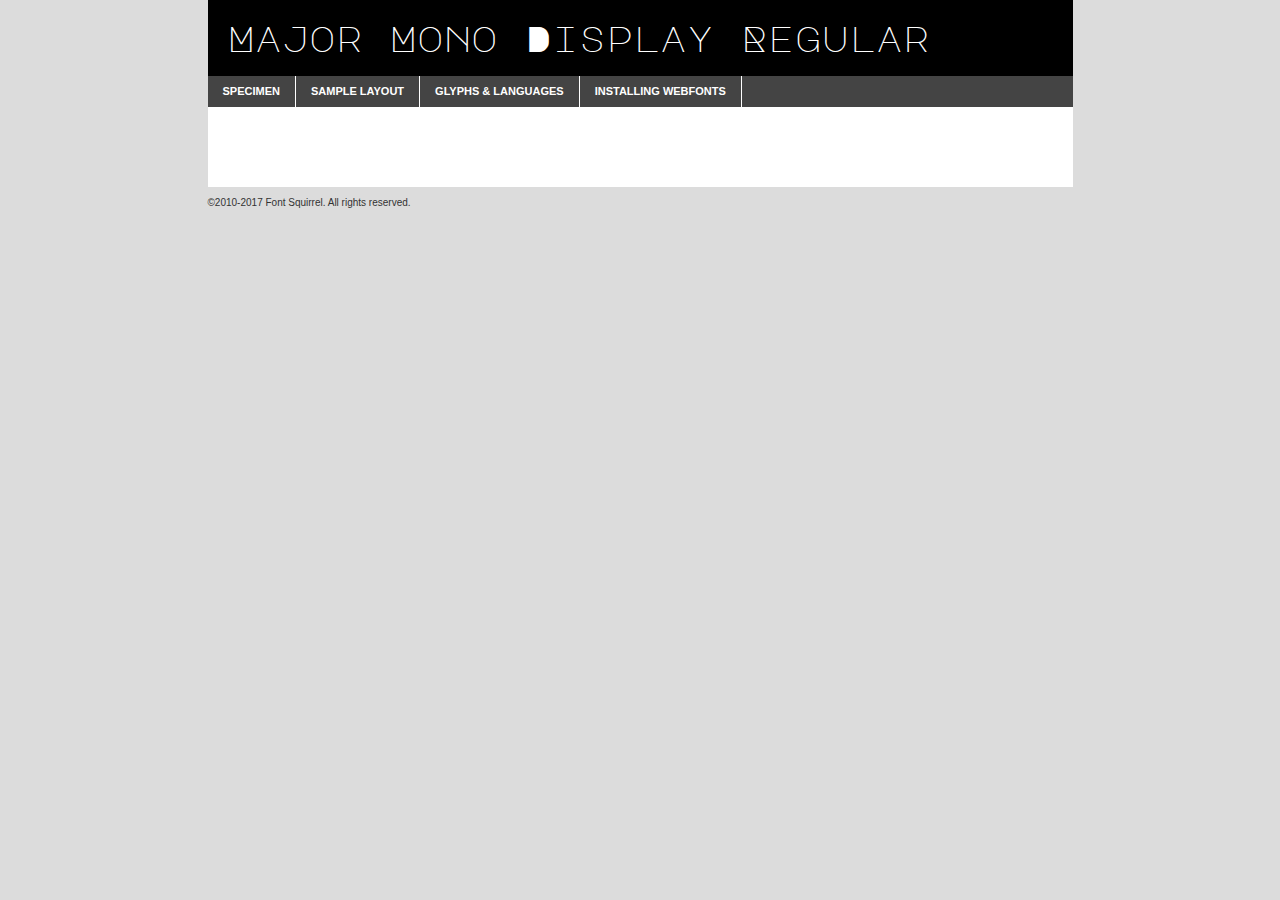
<file: assets/webfontkit-20190304-160544/majormonodisplay-regular-demo.html>
<!DOCTYPE html PUBLIC "-//W3C//DTD XHTML 1.0 Transitional//EN"
	"http://www.w3.org/TR/xhtml1/DTD/xhtml1-transitional.dtd">

<html xmlns="http://www.w3.org/1999/xhtml" xml:lang="en" lang="en">
<head>
	<meta http-equiv="Content-Type" content="text/html; charset=utf-8" />
	<script src="http://ajax.googleapis.com/ajax/libs/jquery/1.7.2/jquery.min.js" type="text/javascript" charset="utf-8"></script>
	<script type="text/javascript">
	(function($){$.fn.easyTabs=function(option){var param=jQuery.extend({fadeSpeed:"fast",defaultContent:1,activeClass:'active'},option);$(this).each(function(){var thisId="#"+this.id;if(param.defaultContent==''){param.defaultContent=1;}
	if(typeof param.defaultContent=="number")
	{var defaultTab=$(thisId+" .tabs li:eq("+(param.defaultContent-1)+") a").attr('href').substr(1);}else{var defaultTab=param.defaultContent;}
	$(thisId+" .tabs li a").each(function(){var tabToHide=$(this).attr('href').substr(1);$("#"+tabToHide).addClass('easytabs-tab-content');});hideAll();changeContent(defaultTab);function hideAll(){$(thisId+" .easytabs-tab-content").hide();}
	function changeContent(tabId){hideAll();$(thisId+" .tabs li").removeClass(param.activeClass);$(thisId+" .tabs li a[href=#"+tabId+"]").closest('li').addClass(param.activeClass);if(param.fadeSpeed!="none")
	{$(thisId+" #"+tabId).fadeIn(param.fadeSpeed);}else{$(thisId+" #"+tabId).show();}}
	$(thisId+" .tabs li").click(function(){var tabId=$(this).find('a').attr('href').substr(1);changeContent(tabId);return false;});});}})(jQuery);
	</script>
	<link rel="stylesheet" href="specimen_files/specimen_stylesheet.css" type="text/css" charset="utf-8" />
	<link rel="stylesheet" href="stylesheet.css" type="text/css" charset="utf-8" />

	<style type="text/css">
					body{
				font-family: 'major_mono_displayregular';
							}
		</style>

	<title>Major Mono Display Regular Specimen</title>
	
	
	<script type="text/javascript" charset="utf-8">
		$(document).ready(function() {
			$('#container').easyTabs({defaultContent:1});
		});
	</script>
</head>

<body>
<div id="container">
	<div id="header">
		Major Mono Display Regular	</div>
	<ul class="tabs">
		<li><a href="#specimen">Specimen</a></li>
		<li><a href="#layout">Sample Layout</a></li>
				<li><a href="#glyphs">Glyphs &amp; Languages</a></li>
		<li><a href="#installing">Installing Webfonts</a></li>
		
	</ul>
	
	<div id="main_content">

		
			<div id="specimen">
		
				<div class="section">
					<div class="grid12 firstcol">
						<div class="huge">AaBb</div>
					</div>
				</div>
		
				<div class="section">
					<div class="glyph_range">A&#x200B;B&#x200b;C&#x200b;D&#x200b;E&#x200b;F&#x200b;G&#x200b;H&#x200b;I&#x200b;J&#x200b;K&#x200b;L&#x200b;M&#x200b;N&#x200b;O&#x200b;P&#x200b;Q&#x200b;R&#x200b;S&#x200b;T&#x200b;U&#x200b;V&#x200b;W&#x200b;X&#x200b;Y&#x200b;Z&#x200b;a&#x200b;b&#x200b;c&#x200b;d&#x200b;e&#x200b;f&#x200b;g&#x200b;h&#x200b;i&#x200b;j&#x200b;k&#x200b;l&#x200b;m&#x200b;n&#x200b;o&#x200b;p&#x200b;q&#x200b;r&#x200b;s&#x200b;t&#x200b;u&#x200b;v&#x200b;w&#x200b;x&#x200b;y&#x200b;z&#x200b;1&#x200b;2&#x200b;3&#x200b;4&#x200b;5&#x200b;6&#x200b;7&#x200b;8&#x200b;9&#x200b;0&#x200b;&amp;&#x200b;.&#x200b;,&#x200b;?&#x200b;!&#x200b;&#64;&#x200b;(&#x200b;)&#x200b;#&#x200b;$&#x200b;%&#x200b;*&#x200b;+&#x200b;-&#x200b;=&#x200b;:&#x200b;;</div>
				</div>
				<div class="section">
					<div class="grid12 firstcol">
						<table class="sample_table">
							<tr><td>10</td><td class="size10">abcdefghijklmnopqrstuvwxyzABCDEFGHIJKLMNOPQRSTUVWXYZ0123456789abcdefghijklmnopqrstuvwxyzABCDEFGHIJKLMNOPQRSTUVWXYZ0123456789abcdefghijklmnopqrstuvwxyzABCDEFGHIJKLMNOPQRSTUVWXYZ</td></tr>
							<tr><td>11</td><td class="size11">abcdefghijklmnopqrstuvwxyzABCDEFGHIJKLMNOPQRSTUVWXYZ0123456789abcdefghijklmnopqrstuvwxyzABCDEFGHIJKLMNOPQRSTUVWXYZ0123456789abcdefghijklmnopqrstuvwxyzABCDEFGHIJKLMNOPQRSTUVWXYZ</td></tr>
							<tr><td>12</td><td class="size12">abcdefghijklmnopqrstuvwxyzABCDEFGHIJKLMNOPQRSTUVWXYZ0123456789abcdefghijklmnopqrstuvwxyzABCDEFGHIJKLMNOPQRSTUVWXYZ0123456789abcdefghijklmnopqrstuvwxyzABCDEFGHIJKLMNOPQRSTUVWXYZ</td></tr>
							<tr><td>13</td><td class="size13">abcdefghijklmnopqrstuvwxyzABCDEFGHIJKLMNOPQRSTUVWXYZ0123456789abcdefghijklmnopqrstuvwxyzABCDEFGHIJKLMNOPQRSTUVWXYZ0123456789abcdefghijklmnopqrstuvwxyzABCDEFGHIJKLMNOPQRSTUVWXYZ</td></tr>
							<tr><td>14</td><td class="size14">abcdefghijklmnopqrstuvwxyzABCDEFGHIJKLMNOPQRSTUVWXYZ0123456789abcdefghijklmnopqrstuvwxyzABCDEFGHIJKLMNOPQRSTUVWXYZ0123456789abcdefghijklmnopqrstuvwxyzABCDEFGHIJKLMNOPQRSTUVWXYZ</td></tr>
							<tr><td>16</td><td class="size16">abcdefghijklmnopqrstuvwxyzABCDEFGHIJKLMNOPQRSTUVWXYZ0123456789abcdefghijklmnopqrstuvwxyzABCDEFGHIJKLMNOPQRSTUVWXYZ</td></tr>
							<tr><td>18</td><td class="size18">abcdefghijklmnopqrstuvwxyzABCDEFGHIJKLMNOPQRSTUVWXYZ0123456789abcdefghijklmnopqrstuvwxyzABCDEFGHIJKLMNOPQRSTUVWXYZ</td></tr>
							<tr><td>20</td><td class="size20">abcdefghijklmnopqrstuvwxyzABCDEFGHIJKLMNOPQRSTUVWXYZ0123456789abcdefghijklmnopqrstuvwxyzABCDEFGHIJKLMNOPQRSTUVWXYZ</td></tr>
							<tr><td>24</td><td class="size24">abcdefghijklmnopqrstuvwxyzABCDEFGHIJKLMNOPQRSTUVWXYZ0123456789abcdefghijklmnopqrstuvwxyzABCDEFGHIJKLMNOPQRSTUVWXYZ</td></tr>
							<tr><td>30</td><td class="size30">abcdefghijklmnopqrstuvwxyzABCDEFGHIJKLMNOPQRSTUVWXYZ0123456789abcdefghijklmnopqrstuvwxyzABCDEFGHIJKLMNOPQRSTUVWXYZ</td></tr>
							<tr><td>36</td><td class="size36">abcdefghijklmnopqrstuvwxyzABCDEFGHIJKLMNOPQRSTUVWXYZ0123456789abcdefghijklmnopqrstuvwxyzABCDEFGHIJKLMNOPQRSTUVWXYZ</td></tr>
							<tr><td>48</td><td class="size48">abcdefghijklmnopqrstuvwxyzABCDEFGHIJKLMNOPQRSTUVWXYZ0123456789abcdefghijklmnopqrstuvwxyzABCDEFGHIJKLMNOPQRSTUVWXYZ</td></tr>
							<tr><td>60</td><td class="size60">abcdefghijklmnopqrstuvwxyzABCDEFGHIJKLMNOPQRSTUVWXYZ0123456789abcdefghijklmnopqrstuvwxyzABCDEFGHIJKLMNOPQRSTUVWXYZ</td></tr>
							<tr><td>72</td><td class="size72">abcdefghijklmnopqrstuvwxyzABCDEFGHIJKLMNOPQRSTUVWXYZ0123456789abcdefghijklmnopqrstuvwxyzABCDEFGHIJKLMNOPQRSTUVWXYZ</td></tr>
							<tr><td>90</td><td class="size90">abcdefghijklmnopqrstuvwxyzABCDEFGHIJKLMNOPQRSTUVWXYZ0123456789abcdefghijklmnopqrstuvwxyzABCDEFGHIJKLMNOPQRSTUVWXYZ</td></tr>
						</table>
				
					</div>
			
				</div>
		
		
		
								<div class="section" id="bodycomparison">


										<div id="xheight">
				<div class="fontbody">&#x25FC;&#x25FC;&#x25FC;&#x25FC;&#x25FC;&#x25FC;&#x25FC;&#x25FC;&#x25FC;&#x25FC;&#x25FC;&#x25FC;&#x25FC;&#x25FC;&#x25FC;&#x25FC;&#x25FC;&#x25FC;&#x25FC;&#x25FC;&#x25FC;&#x25FC;&#x25FC;&#x25FC;&#x25FC;&#x25FC;&#x25FC;&#x25FC;&#x25FC;&#x25FC;&#x25FC;&#x25FC;&#x25FC;&#x25FC;&#x25FC;&#x25FC;&#x25FC;&#x25FC;&#x25FC;&#x25FC;&#x25FC;&#x25FC;&#x25FC;&#x25FC;&#x25FC;&#x25FC;&#x25FC;&#x25FC;&#x25FC;&#x25FC;&#x25FC;&#x25FC;&#x25FC;&#x25FC;&#x25FC;&#x25FC;&#x25FC;&#x25FC;&#x25FC;&#x25FC;&#x25FC;&#x25FC;&#x25FC;&#x25FC;&#x25FC;&#x25FC;&#x25FC;&#x25FC;&#x25FC;&#x25FC;&#x25FC;&#x25FC;&#x25FC;&#x25FC;&#x25FC;&#x25FC;&#x25FC;&#x25FC;&#x25FC;&#x25FC;&#x25FC;&#x25FC;&#x25FC;&#x25FC;&#x25FC;&#x25FC;&#x25FC;&#x25FC;&#x25FC;&#x25FC;&#x25FC;&#x25FC;&#x25FC;&#x25FC;&#x25FC;&#x25FC;&#x25FC;&#x25FC;&#x25FC;body</div><div class="arialbody">body</div><div class="verdanabody">body</div><div class="georgiabody">body</div></div>
										<div class="fontbody" style="z-index:1">
											body<span>Major Mono Display Regular</span>
										</div>
										<div class="arialbody" style="z-index:1">
											body<span>Arial</span>
										</div>
										<div class="verdanabody" style="z-index:1">
											body<span>Verdana</span>
										</div>
										<div class="georgiabody" style="z-index:1">
											body<span>Georgia</span>
										</div>



								</div>
		
		
				<div class="section psample psample_row1" id="">
					
					<div class="grid2 firstcol">
						<p class="size10"><span>10.</span>Aenean lacinia bibendum nulla sed consectetur. Fusce dapibus, tellus ac cursus commodo, tortor mauris condimentum nibh, ut fermentum massa justo sit amet risus. Nullam id dolor id nibh ultricies vehicula ut id elit. Cum sociis natoque penatibus et magnis dis parturient montes, nascetur ridiculus mus. Nulla vitae elit libero, a pharetra augue.</p>
			
					</div>
					<div class="grid3">
						<p class="size11"><span>11.</span>Aenean lacinia bibendum nulla sed consectetur. Fusce dapibus, tellus ac cursus commodo, tortor mauris condimentum nibh, ut fermentum massa justo sit amet risus. Nullam id dolor id nibh ultricies vehicula ut id elit. Cum sociis natoque penatibus et magnis dis parturient montes, nascetur ridiculus mus. Nulla vitae elit libero, a pharetra augue.</p>
			
					</div>
					<div class="grid3">
						<p class="size12"><span>12.</span>Aenean lacinia bibendum nulla sed consectetur. Fusce dapibus, tellus ac cursus commodo, tortor mauris condimentum nibh, ut fermentum massa justo sit amet risus. Nullam id dolor id nibh ultricies vehicula ut id elit. Cum sociis natoque penatibus et magnis dis parturient montes, nascetur ridiculus mus. Nulla vitae elit libero, a pharetra augue.</p>
			
					</div>
					<div class="grid4">
						<p class="size13"><span>13.</span>Aenean lacinia bibendum nulla sed consectetur. Fusce dapibus, tellus ac cursus commodo, tortor mauris condimentum nibh, ut fermentum massa justo sit amet risus. Nullam id dolor id nibh ultricies vehicula ut id elit. Cum sociis natoque penatibus et magnis dis parturient montes, nascetur ridiculus mus. Nulla vitae elit libero, a pharetra augue.</p>
			
					</div>
					<div class="white_blend"></div>
					
				</div>
				<div class="section psample psample_row2" id="">
					<div class="grid3 firstcol">
						<p class="size14"><span>14.</span>Aenean lacinia bibendum nulla sed consectetur. Fusce dapibus, tellus ac cursus commodo, tortor mauris condimentum nibh, ut fermentum massa justo sit amet risus. Nullam id dolor id nibh ultricies vehicula ut id elit. Cum sociis natoque penatibus et magnis dis parturient montes, nascetur ridiculus mus. Nulla vitae elit libero, a pharetra augue.</p>
			
					</div>
					<div class="grid4">
						<p class="size16"><span>16.</span>Aenean lacinia bibendum nulla sed consectetur. Fusce dapibus, tellus ac cursus commodo, tortor mauris condimentum nibh, ut fermentum massa justo sit amet risus. Nullam id dolor id nibh ultricies vehicula ut id elit. Cum sociis natoque penatibus et magnis dis parturient montes, nascetur ridiculus mus. Nulla vitae elit libero, a pharetra augue.</p>
			
					</div>
					<div class="grid5">
						<p class="size18"><span>18.</span>Aenean lacinia bibendum nulla sed consectetur. Fusce dapibus, tellus ac cursus commodo, tortor mauris condimentum nibh, ut fermentum massa justo sit amet risus. Nullam id dolor id nibh ultricies vehicula ut id elit. Cum sociis natoque penatibus et magnis dis parturient montes, nascetur ridiculus mus. Nulla vitae elit libero, a pharetra augue.</p>
			
					</div>

					<div class="white_blend"></div>

				</div>
				
				<div class="section psample psample_row3" id="">
					<div class="grid5 firstcol">
						<p class="size20"><span>20.</span>Aenean lacinia bibendum nulla sed consectetur. Fusce dapibus, tellus ac cursus commodo, tortor mauris condimentum nibh, ut fermentum massa justo sit amet risus. Nullam id dolor id nibh ultricies vehicula ut id elit. Cum sociis natoque penatibus et magnis dis parturient montes, nascetur ridiculus mus. Nulla vitae elit libero, a pharetra augue.</p>
					</div>
					<div class="grid7">
						<p class="size24"><span>24.</span>Aenean lacinia bibendum nulla sed consectetur. Fusce dapibus, tellus ac cursus commodo, tortor mauris condimentum nibh, ut fermentum massa justo sit amet risus. Nullam id dolor id nibh ultricies vehicula ut id elit. Cum sociis natoque penatibus et magnis dis parturient montes, nascetur ridiculus mus. Nulla vitae elit libero, a pharetra augue.</p>
					</div>
					
					<div class="white_blend"></div>
					
				</div>
				
				<div class="section psample psample_row4" id="">
					<div class="grid12 firstcol">
						<p class="size30"><span>30.</span>Aenean lacinia bibendum nulla sed consectetur. Fusce dapibus, tellus ac cursus commodo, tortor mauris condimentum nibh, ut fermentum massa justo sit amet risus. Nullam id dolor id nibh ultricies vehicula ut id elit. Cum sociis natoque penatibus et magnis dis parturient montes, nascetur ridiculus mus. Nulla vitae elit libero, a pharetra augue.</p>
					</div>
					<div class="white_blend"></div>
					
				</div>
				
				
				
				<div class="section psample psample_row1 fullreverse">
					<div class="grid2 firstcol">
						<p class="size10"><span>10.</span>Aenean lacinia bibendum nulla sed consectetur. Fusce dapibus, tellus ac cursus commodo, tortor mauris condimentum nibh, ut fermentum massa justo sit amet risus. Nullam id dolor id nibh ultricies vehicula ut id elit. Cum sociis natoque penatibus et magnis dis parturient montes, nascetur ridiculus mus. Nulla vitae elit libero, a pharetra augue.</p>
			
					</div>
					<div class="grid3">
						<p class="size11"><span>11.</span>Aenean lacinia bibendum nulla sed consectetur. Fusce dapibus, tellus ac cursus commodo, tortor mauris condimentum nibh, ut fermentum massa justo sit amet risus. Nullam id dolor id nibh ultricies vehicula ut id elit. Cum sociis natoque penatibus et magnis dis parturient montes, nascetur ridiculus mus. Nulla vitae elit libero, a pharetra augue.</p>
			
					</div>
					<div class="grid3">
						<p class="size12"><span>12.</span>Aenean lacinia bibendum nulla sed consectetur. Fusce dapibus, tellus ac cursus commodo, tortor mauris condimentum nibh, ut fermentum massa justo sit amet risus. Nullam id dolor id nibh ultricies vehicula ut id elit. Cum sociis natoque penatibus et magnis dis parturient montes, nascetur ridiculus mus. Nulla vitae elit libero, a pharetra augue.</p>
			
					</div>
					<div class="grid4">
						<p class="size13"><span>13.</span>Aenean lacinia bibendum nulla sed consectetur. Fusce dapibus, tellus ac cursus commodo, tortor mauris condimentum nibh, ut fermentum massa justo sit amet risus. Nullam id dolor id nibh ultricies vehicula ut id elit. Cum sociis natoque penatibus et magnis dis parturient montes, nascetur ridiculus mus. Nulla vitae elit libero, a pharetra augue.</p>
			
					</div>
					<div class="black_blend"></div>
					
				</div>
				
				<div class="section psample psample_row2 fullreverse">
					<div class="grid3 firstcol">
						<p class="size14"><span>14.</span>Aenean lacinia bibendum nulla sed consectetur. Fusce dapibus, tellus ac cursus commodo, tortor mauris condimentum nibh, ut fermentum massa justo sit amet risus. Nullam id dolor id nibh ultricies vehicula ut id elit. Cum sociis natoque penatibus et magnis dis parturient montes, nascetur ridiculus mus. Nulla vitae elit libero, a pharetra augue.</p>
			
					</div>
					<div class="grid4">
						<p class="size16"><span>16.</span>Aenean lacinia bibendum nulla sed consectetur. Fusce dapibus, tellus ac cursus commodo, tortor mauris condimentum nibh, ut fermentum massa justo sit amet risus. Nullam id dolor id nibh ultricies vehicula ut id elit. Cum sociis natoque penatibus et magnis dis parturient montes, nascetur ridiculus mus. Nulla vitae elit libero, a pharetra augue.</p>
			
					</div>
					<div class="grid5">
						<p class="size18"><span>18.</span>Aenean lacinia bibendum nulla sed consectetur. Fusce dapibus, tellus ac cursus commodo, tortor mauris condimentum nibh, ut fermentum massa justo sit amet risus. Nullam id dolor id nibh ultricies vehicula ut id elit. Cum sociis natoque penatibus et magnis dis parturient montes, nascetur ridiculus mus. Nulla vitae elit libero, a pharetra augue.</p>
			
					</div>
					<div class="black_blend"></div>

				</div>
				
				<div class="section psample fullreverse psample_row3" id="">
					<div class="grid5 firstcol">
						<p class="size20"><span>20.</span>Aenean lacinia bibendum nulla sed consectetur. Fusce dapibus, tellus ac cursus commodo, tortor mauris condimentum nibh, ut fermentum massa justo sit amet risus. Nullam id dolor id nibh ultricies vehicula ut id elit. Cum sociis natoque penatibus et magnis dis parturient montes, nascetur ridiculus mus. Nulla vitae elit libero, a pharetra augue.</p>
					</div>
					<div class="grid7">
						<p class="size24"><span>24.</span>Aenean lacinia bibendum nulla sed consectetur. Fusce dapibus, tellus ac cursus commodo, tortor mauris condimentum nibh, ut fermentum massa justo sit amet risus. Nullam id dolor id nibh ultricies vehicula ut id elit. Cum sociis natoque penatibus et magnis dis parturient montes, nascetur ridiculus mus. Nulla vitae elit libero, a pharetra augue.</p>
					</div>
					
					<div class="black_blend"></div>
					
				</div>
				
				<div class="section psample fullreverse psample_row4" id="" style="border-bottom: 20px #000 solid;">
					<div class="grid12 firstcol">
						<p class="size30"><span>30.</span>Aenean lacinia bibendum nulla sed consectetur. Fusce dapibus, tellus ac cursus commodo, tortor mauris condimentum nibh, ut fermentum massa justo sit amet risus. Nullam id dolor id nibh ultricies vehicula ut id elit. Cum sociis natoque penatibus et magnis dis parturient montes, nascetur ridiculus mus. Nulla vitae elit libero, a pharetra augue.</p>
					</div>
					<div class="black_blend"></div>
					
				</div>
				
				
				
				
			</div>
			
			<div id="layout">
				
				<div class="section">
					
					<div class="grid12 firstcol">
						<h1>Lorem Ipsum Dolor</h1>
						<h2>Etiam porta sem malesuada magna mollis euismod</h2>
						
						<p class="byline">By <a href="#link">Aenean Lacinia</a></p>
					</div>
				</div>
				<div class="section">
					<div class="grid8 firstcol">
						<p class="large">Donec sed odio dui. Morbi leo risus, porta ac consectetur ac, vestibulum at eros. Fusce dapibus, tellus ac cursus commodo, tortor mauris condimentum nibh, ut fermentum massa justo sit amet risus. </p>

						
						<h3>Pellentesque ornare sem</h3>

						<p>Maecenas sed diam eget risus varius blandit sit amet non magna. Maecenas faucibus mollis interdum. Donec ullamcorper nulla non metus auctor fringilla. Nullam id dolor id nibh ultricies vehicula ut id elit. Nullam id dolor id nibh ultricies vehicula ut id elit. </p>

						<p>Aenean eu leo quam. Pellentesque ornare sem lacinia quam venenatis vestibulum. Lorem ipsum dolor sit amet, consectetur adipiscing elit. Cum sociis natoque penatibus et magnis dis parturient montes, nascetur ridiculus mus. </p>

						<p>Nulla vitae elit libero, a pharetra augue. Praesent commodo cursus magna, vel scelerisque nisl consectetur et. Aenean lacinia bibendum nulla sed consectetur. </p>

						<p>Nullam quis risus eget urna mollis ornare vel eu leo. Nullam quis risus eget urna mollis ornare vel eu leo. Maecenas sed diam eget risus varius blandit sit amet non magna. Donec ullamcorper nulla non metus auctor fringilla. </p>

						<h3>Cras mattis consectetur</h3>

						<p>Aenean eu leo quam. Pellentesque ornare sem lacinia quam venenatis vestibulum. Aenean lacinia bibendum nulla sed consectetur. Integer posuere erat a ante venenatis dapibus posuere velit aliquet. Cras mattis consectetur purus sit amet fermentum. </p>

						<p>Nullam id dolor id nibh ultricies vehicula ut id elit. Nullam quis risus eget urna mollis ornare vel eu leo. Cras mattis consectetur purus sit amet fermentum.</p>
					</div>
					
					<div class="grid4 sidebar">
						
						<div class="box reverse">
							<p class="last">Nullam quis risus eget urna mollis ornare vel eu leo. Donec ullamcorper nulla non metus auctor fringilla. Cras mattis consectetur purus sit amet fermentum. Sed posuere consectetur est at lobortis. Lorem ipsum dolor sit amet, consectetur adipiscing elit. </p>
						</div>
						
						<p class="caption">Maecenas sed diam eget risus varius.</p>

						<p>Vestibulum id ligula porta felis euismod semper. Integer posuere erat a ante venenatis dapibus posuere velit aliquet. Vestibulum id ligula porta felis euismod semper. Sed posuere consectetur est at lobortis. Maecenas sed diam eget risus varius blandit sit amet non magna. Fusce dapibus, tellus ac cursus commodo, tortor mauris condimentum nibh, ut fermentum massa justo sit amet risus. </p>

					

						<p>Duis mollis, est non commodo luctus, nisi erat porttitor ligula, eget lacinia odio sem nec elit. Aenean lacinia bibendum nulla sed consectetur. Vivamus sagittis lacus vel augue laoreet rutrum faucibus dolor auctor. Aenean lacinia bibendum nulla sed consectetur. Nullam quis risus eget urna mollis ornare vel eu leo. </p>

						<p>Praesent commodo cursus magna, vel scelerisque nisl consectetur et. Donec ullamcorper nulla non metus auctor fringilla. Maecenas faucibus mollis interdum. Fusce dapibus, tellus ac cursus commodo, tortor mauris condimentum nibh, ut fermentum massa justo sit amet risus. </p>

					</div>
				</div>
				
			</div>


			



		<div id="glyphs">
			<div class="section">
				<div class="grid12 firstcol">
			
				<h1>Language Support</h1>
				<p>The subset of Major Mono Display Regular in this kit supports the following languages:<br />
			
					Albanian, Basque, Breton, Chamorro, Danish, Dutch, English, Faroese, Finnish, French, Frisian, Galician, German, Icelandic, Italian, Malagasy, Norwegian, Portuguese, Spanish, Alsatian, Aragonese, Arapaho, Arrernte, Asturian, Aymara, Bislama, Cebuano, Corsican, Fijian, French_creole, Genoese, Gilbertese, Greenlandic, Haitian_creole, Hiligaynon, Hmong, Hopi, Ibanag, Iloko_ilokano, Indonesian, Interglossa_glosa, Interlingua, Irish_gaelic, Jerriais, Lojban, Lombard, Luxembourgeois, Manx, Mohawk, Norfolk_pitcairnese, Occitan, Oromo, Pangasinan, Papiamento, Piedmontese, Potawatomi, Rhaeto-romance, Romansh, Rotokas, Sami_lule, Samoan, Sardinian, Scots_gaelic, Seychelles_creole, Shona, Sicilian, Somali, Southern_ndebele, Swahili, Swati_swazi, Tagalog_filipino_pilipino, Tetum, Tok_pisin, Uyghur_latinized, Volapuk, Walloon, Warlpiri, Xhosa, Yapese, Zulu, Latinbasic, Ubasic, Demo				</p>
				<h1>Glyph Chart</h1>
				<p>The subset of Major Mono Display Regular in this kit includes all the glyphs listed below. Unicode entities are included above each glyph to help you insert individual characters into your layout.</p>
				<div id="glyph_chart">
			
																				 <div><p>&amp;#13;</p>&#13;</div>
																				 <div><p>&amp;#32;</p>&#32;</div>
																				 <div><p>&amp;#33;</p>&#33;</div>
																				 <div><p>&amp;#34;</p>&#34;</div>
																				 <div><p>&amp;#35;</p>&#35;</div>
																				 <div><p>&amp;#36;</p>&#36;</div>
																				 <div><p>&amp;#37;</p>&#37;</div>
																				 <div><p>&amp;#38;</p>&#38;</div>
																				 <div><p>&amp;#39;</p>&#39;</div>
																				 <div><p>&amp;#40;</p>&#40;</div>
																				 <div><p>&amp;#41;</p>&#41;</div>
																				 <div><p>&amp;#42;</p>&#42;</div>
																				 <div><p>&amp;#43;</p>&#43;</div>
																				 <div><p>&amp;#44;</p>&#44;</div>
																				 <div><p>&amp;#45;</p>&#45;</div>
																				 <div><p>&amp;#46;</p>&#46;</div>
																				 <div><p>&amp;#47;</p>&#47;</div>
																				 <div><p>&amp;#48;</p>&#48;</div>
																				 <div><p>&amp;#49;</p>&#49;</div>
																				 <div><p>&amp;#50;</p>&#50;</div>
																				 <div><p>&amp;#51;</p>&#51;</div>
																				 <div><p>&amp;#52;</p>&#52;</div>
																				 <div><p>&amp;#53;</p>&#53;</div>
																				 <div><p>&amp;#54;</p>&#54;</div>
																				 <div><p>&amp;#55;</p>&#55;</div>
																				 <div><p>&amp;#56;</p>&#56;</div>
																				 <div><p>&amp;#57;</p>&#57;</div>
																				 <div><p>&amp;#58;</p>&#58;</div>
																				 <div><p>&amp;#59;</p>&#59;</div>
																				 <div><p>&amp;#60;</p>&#60;</div>
																				 <div><p>&amp;#61;</p>&#61;</div>
																				 <div><p>&amp;#62;</p>&#62;</div>
																				 <div><p>&amp;#63;</p>&#63;</div>
																				 <div><p>&amp;#64;</p>&#64;</div>
																				 <div><p>&amp;#65;</p>&#65;</div>
																				 <div><p>&amp;#66;</p>&#66;</div>
																				 <div><p>&amp;#67;</p>&#67;</div>
																				 <div><p>&amp;#68;</p>&#68;</div>
																				 <div><p>&amp;#69;</p>&#69;</div>
																				 <div><p>&amp;#70;</p>&#70;</div>
																				 <div><p>&amp;#71;</p>&#71;</div>
																				 <div><p>&amp;#72;</p>&#72;</div>
																				 <div><p>&amp;#73;</p>&#73;</div>
																				 <div><p>&amp;#74;</p>&#74;</div>
																				 <div><p>&amp;#75;</p>&#75;</div>
																				 <div><p>&amp;#76;</p>&#76;</div>
																				 <div><p>&amp;#77;</p>&#77;</div>
																				 <div><p>&amp;#78;</p>&#78;</div>
																				 <div><p>&amp;#79;</p>&#79;</div>
																				 <div><p>&amp;#80;</p>&#80;</div>
																				 <div><p>&amp;#81;</p>&#81;</div>
																				 <div><p>&amp;#82;</p>&#82;</div>
																				 <div><p>&amp;#83;</p>&#83;</div>
																				 <div><p>&amp;#84;</p>&#84;</div>
																				 <div><p>&amp;#85;</p>&#85;</div>
																				 <div><p>&amp;#86;</p>&#86;</div>
																				 <div><p>&amp;#87;</p>&#87;</div>
																				 <div><p>&amp;#88;</p>&#88;</div>
																				 <div><p>&amp;#89;</p>&#89;</div>
																				 <div><p>&amp;#90;</p>&#90;</div>
																				 <div><p>&amp;#91;</p>&#91;</div>
																				 <div><p>&amp;#92;</p>&#92;</div>
																				 <div><p>&amp;#93;</p>&#93;</div>
																				 <div><p>&amp;#94;</p>&#94;</div>
																				 <div><p>&amp;#95;</p>&#95;</div>
																				 <div><p>&amp;#96;</p>&#96;</div>
																				 <div><p>&amp;#97;</p>&#97;</div>
																				 <div><p>&amp;#98;</p>&#98;</div>
																				 <div><p>&amp;#99;</p>&#99;</div>
																				 <div><p>&amp;#100;</p>&#100;</div>
																				 <div><p>&amp;#101;</p>&#101;</div>
																				 <div><p>&amp;#102;</p>&#102;</div>
																				 <div><p>&amp;#103;</p>&#103;</div>
																				 <div><p>&amp;#104;</p>&#104;</div>
																				 <div><p>&amp;#105;</p>&#105;</div>
																				 <div><p>&amp;#106;</p>&#106;</div>
																				 <div><p>&amp;#107;</p>&#107;</div>
																				 <div><p>&amp;#108;</p>&#108;</div>
																				 <div><p>&amp;#109;</p>&#109;</div>
																				 <div><p>&amp;#110;</p>&#110;</div>
																				 <div><p>&amp;#111;</p>&#111;</div>
																				 <div><p>&amp;#112;</p>&#112;</div>
																				 <div><p>&amp;#113;</p>&#113;</div>
																				 <div><p>&amp;#114;</p>&#114;</div>
																				 <div><p>&amp;#115;</p>&#115;</div>
																				 <div><p>&amp;#116;</p>&#116;</div>
																				 <div><p>&amp;#117;</p>&#117;</div>
																				 <div><p>&amp;#118;</p>&#118;</div>
																				 <div><p>&amp;#119;</p>&#119;</div>
																				 <div><p>&amp;#120;</p>&#120;</div>
																				 <div><p>&amp;#121;</p>&#121;</div>
																				 <div><p>&amp;#122;</p>&#122;</div>
																				 <div><p>&amp;#123;</p>&#123;</div>
																				 <div><p>&amp;#124;</p>&#124;</div>
																				 <div><p>&amp;#125;</p>&#125;</div>
																				 <div><p>&amp;#126;</p>&#126;</div>
																				 <div><p>&amp;#160;</p>&#160;</div>
																				 <div><p>&amp;#161;</p>&#161;</div>
																				 <div><p>&amp;#162;</p>&#162;</div>
																				 <div><p>&amp;#163;</p>&#163;</div>
																				 <div><p>&amp;#164;</p>&#164;</div>
																				 <div><p>&amp;#165;</p>&#165;</div>
																				 <div><p>&amp;#166;</p>&#166;</div>
																				 <div><p>&amp;#167;</p>&#167;</div>
																				 <div><p>&amp;#168;</p>&#168;</div>
																				 <div><p>&amp;#169;</p>&#169;</div>
																				 <div><p>&amp;#170;</p>&#170;</div>
																				 <div><p>&amp;#171;</p>&#171;</div>
																				 <div><p>&amp;#172;</p>&#172;</div>
																				 <div><p>&amp;#173;</p>&#173;</div>
																				 <div><p>&amp;#174;</p>&#174;</div>
																				 <div><p>&amp;#175;</p>&#175;</div>
																				 <div><p>&amp;#176;</p>&#176;</div>
																				 <div><p>&amp;#177;</p>&#177;</div>
																				 <div><p>&amp;#178;</p>&#178;</div>
																				 <div><p>&amp;#179;</p>&#179;</div>
																				 <div><p>&amp;#180;</p>&#180;</div>
																				 <div><p>&amp;#181;</p>&#181;</div>
																				 <div><p>&amp;#182;</p>&#182;</div>
																				 <div><p>&amp;#183;</p>&#183;</div>
																				 <div><p>&amp;#184;</p>&#184;</div>
																				 <div><p>&amp;#185;</p>&#185;</div>
																				 <div><p>&amp;#186;</p>&#186;</div>
																				 <div><p>&amp;#187;</p>&#187;</div>
																				 <div><p>&amp;#188;</p>&#188;</div>
																				 <div><p>&amp;#189;</p>&#189;</div>
																				 <div><p>&amp;#190;</p>&#190;</div>
																				 <div><p>&amp;#191;</p>&#191;</div>
																				 <div><p>&amp;#192;</p>&#192;</div>
																				 <div><p>&amp;#193;</p>&#193;</div>
																				 <div><p>&amp;#194;</p>&#194;</div>
																				 <div><p>&amp;#195;</p>&#195;</div>
																				 <div><p>&amp;#196;</p>&#196;</div>
																				 <div><p>&amp;#197;</p>&#197;</div>
																				 <div><p>&amp;#198;</p>&#198;</div>
																				 <div><p>&amp;#199;</p>&#199;</div>
																				 <div><p>&amp;#200;</p>&#200;</div>
																				 <div><p>&amp;#201;</p>&#201;</div>
																				 <div><p>&amp;#202;</p>&#202;</div>
																				 <div><p>&amp;#203;</p>&#203;</div>
																				 <div><p>&amp;#204;</p>&#204;</div>
																				 <div><p>&amp;#205;</p>&#205;</div>
																				 <div><p>&amp;#206;</p>&#206;</div>
																				 <div><p>&amp;#207;</p>&#207;</div>
																				 <div><p>&amp;#208;</p>&#208;</div>
																				 <div><p>&amp;#209;</p>&#209;</div>
																				 <div><p>&amp;#210;</p>&#210;</div>
																				 <div><p>&amp;#211;</p>&#211;</div>
																				 <div><p>&amp;#212;</p>&#212;</div>
																				 <div><p>&amp;#213;</p>&#213;</div>
																				 <div><p>&amp;#214;</p>&#214;</div>
																				 <div><p>&amp;#215;</p>&#215;</div>
																				 <div><p>&amp;#216;</p>&#216;</div>
																				 <div><p>&amp;#217;</p>&#217;</div>
																				 <div><p>&amp;#218;</p>&#218;</div>
																				 <div><p>&amp;#219;</p>&#219;</div>
																				 <div><p>&amp;#220;</p>&#220;</div>
																				 <div><p>&amp;#221;</p>&#221;</div>
																				 <div><p>&amp;#222;</p>&#222;</div>
																				 <div><p>&amp;#223;</p>&#223;</div>
																				 <div><p>&amp;#224;</p>&#224;</div>
																				 <div><p>&amp;#225;</p>&#225;</div>
																				 <div><p>&amp;#226;</p>&#226;</div>
																				 <div><p>&amp;#227;</p>&#227;</div>
																				 <div><p>&amp;#228;</p>&#228;</div>
																				 <div><p>&amp;#229;</p>&#229;</div>
																				 <div><p>&amp;#230;</p>&#230;</div>
																				 <div><p>&amp;#231;</p>&#231;</div>
																				 <div><p>&amp;#232;</p>&#232;</div>
																				 <div><p>&amp;#233;</p>&#233;</div>
																				 <div><p>&amp;#234;</p>&#234;</div>
																				 <div><p>&amp;#235;</p>&#235;</div>
																				 <div><p>&amp;#236;</p>&#236;</div>
																				 <div><p>&amp;#237;</p>&#237;</div>
																				 <div><p>&amp;#238;</p>&#238;</div>
																				 <div><p>&amp;#239;</p>&#239;</div>
																				 <div><p>&amp;#240;</p>&#240;</div>
																				 <div><p>&amp;#241;</p>&#241;</div>
																				 <div><p>&amp;#242;</p>&#242;</div>
																				 <div><p>&amp;#243;</p>&#243;</div>
																				 <div><p>&amp;#244;</p>&#244;</div>
																				 <div><p>&amp;#245;</p>&#245;</div>
																				 <div><p>&amp;#246;</p>&#246;</div>
																				 <div><p>&amp;#247;</p>&#247;</div>
																				 <div><p>&amp;#248;</p>&#248;</div>
																				 <div><p>&amp;#249;</p>&#249;</div>
																				 <div><p>&amp;#250;</p>&#250;</div>
																				 <div><p>&amp;#251;</p>&#251;</div>
																				 <div><p>&amp;#252;</p>&#252;</div>
																				 <div><p>&amp;#253;</p>&#253;</div>
																				 <div><p>&amp;#254;</p>&#254;</div>
																				 <div><p>&amp;#255;</p>&#255;</div>
																				 <div><p>&amp;#338;</p>&#338;</div>
																				 <div><p>&amp;#339;</p>&#339;</div>
																				 <div><p>&amp;#376;</p>&#376;</div>
																				 <div><p>&amp;#710;</p>&#710;</div>
																				 <div><p>&amp;#732;</p>&#732;</div>
																				 <div><p>&amp;#8192;</p>&#8192;</div>
																				 <div><p>&amp;#8193;</p>&#8193;</div>
																				 <div><p>&amp;#8194;</p>&#8194;</div>
																				 <div><p>&amp;#8195;</p>&#8195;</div>
																				 <div><p>&amp;#8196;</p>&#8196;</div>
																				 <div><p>&amp;#8197;</p>&#8197;</div>
																				 <div><p>&amp;#8198;</p>&#8198;</div>
																				 <div><p>&amp;#8199;</p>&#8199;</div>
																				 <div><p>&amp;#8200;</p>&#8200;</div>
																				 <div><p>&amp;#8201;</p>&#8201;</div>
																				 <div><p>&amp;#8202;</p>&#8202;</div>
																				 <div><p>&amp;#8208;</p>&#8208;</div>
																				 <div><p>&amp;#8209;</p>&#8209;</div>
																				 <div><p>&amp;#8210;</p>&#8210;</div>
																				 <div><p>&amp;#8211;</p>&#8211;</div>
																				 <div><p>&amp;#8212;</p>&#8212;</div>
																				 <div><p>&amp;#8216;</p>&#8216;</div>
																				 <div><p>&amp;#8217;</p>&#8217;</div>
																				 <div><p>&amp;#8218;</p>&#8218;</div>
																				 <div><p>&amp;#8220;</p>&#8220;</div>
																				 <div><p>&amp;#8221;</p>&#8221;</div>
																				 <div><p>&amp;#8222;</p>&#8222;</div>
																				 <div><p>&amp;#8226;</p>&#8226;</div>
																				 <div><p>&amp;#8230;</p>&#8230;</div>
																				 <div><p>&amp;#8239;</p>&#8239;</div>
																				 <div><p>&amp;#8249;</p>&#8249;</div>
																				 <div><p>&amp;#8250;</p>&#8250;</div>
																				 <div><p>&amp;#8287;</p>&#8287;</div>
																				 <div><p>&amp;#8364;</p>&#8364;</div>
																				 <div><p>&amp;#8482;</p>&#8482;</div>
																				 <div><p>&amp;#9724;</p>&#9724;</div>
																				 <div><p>&amp;#64257;</p>&#64257;</div>
																				 <div><p>&amp;#64258;</p>&#64258;</div>
																				 <div><p>&amp;#64259;</p>&#64259;</div>
																				 <div><p>&amp;#64260;</p>&#64260;</div>
																																						</div>	
				</div>
		
		
			</div>
		</div>
		
		
		<div id="specs">
			
		</div>
	
		<div id="installing">
			<div class="section">
				<div class="grid7 firstcol">
					<h1>Installing Webfonts</h1>
					
					<p>Webfonts are supported by all major browser platforms but not all in the same way. There are currently four different font formats that must be included in order to target all browsers. This includes TTF, WOFF, EOT and SVG.</p>
					
					<h2>1. Upload your webfonts</h2>
					<p>You must upload your webfont kit to your website. They should be in or near the same directory as your CSS files.</p>
					
					<h2>2. Include the webfont stylesheet</h2>
					<p>A special CSS @font-face declaration helps the various browsers select the appropriate font it needs without causing you a bunch of headaches. Learn more about this syntax by reading the <a href="https://www.fontspring.com/blog/further-hardening-of-the-bulletproof-syntax">Fontspring blog post</a> about it. The code for it is as follows:</p>


<code>
@font-face{ 
	font-family: 'MyWebFont';
	src: url('WebFont.eot');
	src: url('WebFont.eot?#iefix') format('embedded-opentype'),
	     url('WebFont.woff') format('woff'),
	     url('WebFont.ttf') format('truetype'),
	     url('WebFont.svg#webfont') format('svg');
}
</code>

	<p>We've already gone ahead and generated the code for you. All you have to do is link to the stylesheet in your HTML, like this:</p>
	<code>&lt;link rel=&quot;stylesheet&quot; href=&quot;stylesheet.css&quot; type=&quot;text/css&quot; charset=&quot;utf-8&quot; /&gt;</code>

					<h2>3. Modify your own stylesheet</h2>
					<p>To take advantage of your new fonts, you must tell your stylesheet to use them. Look at the original @font-face declaration above and find the property called "font-family." The name linked there will be what you use to reference the font. Prepend that webfont name to the font stack in the "font-family" property, inside the selector you want to change. For example:</p>
<code>p { font-family: 'WebFont', Arial, sans-serif; }</code>

<h2>4. Test</h2>
<p>Getting webfonts to work cross-browser <em>can</em> be tricky. Use the information in the sidebar to help you if you find that fonts aren't loading in a particular browser.</p>
				</div>
				
				<div class="grid5 sidebar">
					<div class="box">
						<h2>Troubleshooting<br />Font-Face Problems</h2>
						<p>Having trouble getting your webfonts to load in your new website? Here are some tips to sort out what might be the problem.</p>

						<h3>Fonts not showing in any browser</h3>

						<p>This sounds like you need to work on the plumbing. You either did not upload the fonts to the correct directory, or you did not link the fonts properly in the CSS. If you've confirmed that all this is correct and you still have a problem, take a look at your .htaccess file and see if requests are getting intercepted.</p>

						<h3>Fonts not loading in iPhone or iPad</h3>

						<p>The most common problem here is that you are serving the fonts from an IIS server. IIS refuses to serve files that have unknown MIME types. If that is the case, you must set the MIME type for SVG to "image/svg+xml" in the server settings. Follow these instructions from Microsoft if you need help.</p>

						<h3>Fonts not loading in Firefox</h3>

						<p>The primary reason for this failure? You are still using a version Firefox older than 3.5. So upgrade already! If that isn't it, then you are very likely serving fonts from a different domain. Firefox requires that all font assets be served from the same domain. Lastly it is possible that you need to add WOFF to your list of MIME types (if you are serving via IIS.)</p>

						<h3>Fonts not loading in IE</h3>

						<p>Are you looking at Internet Explorer on an actual Windows machine or are you cheating by using a service like Adobe BrowserLab? Many of these screenshot services do not render @font-face for IE. Best to test it on a real machine.</p>

						<h3>Fonts not loading in IE9</h3>

						<p>IE9, like Firefox, requires that fonts be served from the same domain as the website. Make sure that is the case.</p>
					</div>
				</div>
			</div>
			
		</div>
	
	</div>
	<div id="footer">
		<p>&copy;2010-2017 Font Squirrel. All rights reserved.</p>
	</div>
</div>
</body>
</html>
</file>
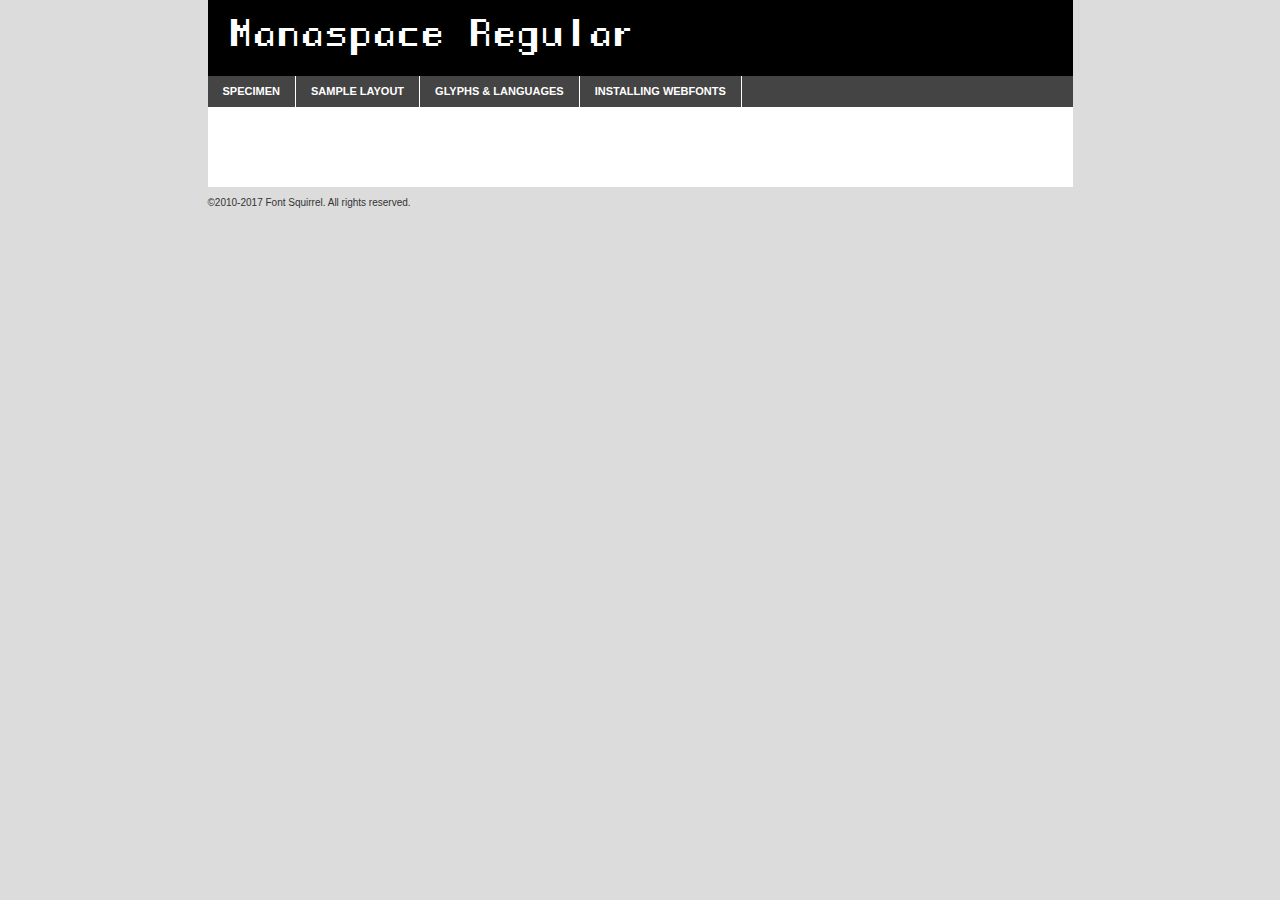
<file: assets/webfontkit-20190304-160544/manaspc-demo.html>
<!DOCTYPE html PUBLIC "-//W3C//DTD XHTML 1.0 Transitional//EN"
	"http://www.w3.org/TR/xhtml1/DTD/xhtml1-transitional.dtd">

<html xmlns="http://www.w3.org/1999/xhtml" xml:lang="en" lang="en">
<head>
	<meta http-equiv="Content-Type" content="text/html; charset=utf-8" />
	<script src="http://ajax.googleapis.com/ajax/libs/jquery/1.7.2/jquery.min.js" type="text/javascript" charset="utf-8"></script>
	<script type="text/javascript">
	(function($){$.fn.easyTabs=function(option){var param=jQuery.extend({fadeSpeed:"fast",defaultContent:1,activeClass:'active'},option);$(this).each(function(){var thisId="#"+this.id;if(param.defaultContent==''){param.defaultContent=1;}
	if(typeof param.defaultContent=="number")
	{var defaultTab=$(thisId+" .tabs li:eq("+(param.defaultContent-1)+") a").attr('href').substr(1);}else{var defaultTab=param.defaultContent;}
	$(thisId+" .tabs li a").each(function(){var tabToHide=$(this).attr('href').substr(1);$("#"+tabToHide).addClass('easytabs-tab-content');});hideAll();changeContent(defaultTab);function hideAll(){$(thisId+" .easytabs-tab-content").hide();}
	function changeContent(tabId){hideAll();$(thisId+" .tabs li").removeClass(param.activeClass);$(thisId+" .tabs li a[href=#"+tabId+"]").closest('li').addClass(param.activeClass);if(param.fadeSpeed!="none")
	{$(thisId+" #"+tabId).fadeIn(param.fadeSpeed);}else{$(thisId+" #"+tabId).show();}}
	$(thisId+" .tabs li").click(function(){var tabId=$(this).find('a').attr('href').substr(1);changeContent(tabId);return false;});});}})(jQuery);
	</script>
	<link rel="stylesheet" href="specimen_files/specimen_stylesheet.css" type="text/css" charset="utf-8" />
	<link rel="stylesheet" href="stylesheet.css" type="text/css" charset="utf-8" />

	<style type="text/css">
					body{
				font-family: 'manaspaceregular';
							}
		</style>

	<title>Manaspace Regular Specimen</title>
	
	
	<script type="text/javascript" charset="utf-8">
		$(document).ready(function() {
			$('#container').easyTabs({defaultContent:1});
		});
	</script>
</head>

<body>
<div id="container">
	<div id="header">
		Manaspace Regular	</div>
	<ul class="tabs">
		<li><a href="#specimen">Specimen</a></li>
		<li><a href="#layout">Sample Layout</a></li>
				<li><a href="#glyphs">Glyphs &amp; Languages</a></li>
		<li><a href="#installing">Installing Webfonts</a></li>
		
	</ul>
	
	<div id="main_content">

		
			<div id="specimen">
		
				<div class="section">
					<div class="grid12 firstcol">
						<div class="huge">AaBb</div>
					</div>
				</div>
		
				<div class="section">
					<div class="glyph_range">A&#x200B;B&#x200b;C&#x200b;D&#x200b;E&#x200b;F&#x200b;G&#x200b;H&#x200b;I&#x200b;J&#x200b;K&#x200b;L&#x200b;M&#x200b;N&#x200b;O&#x200b;P&#x200b;Q&#x200b;R&#x200b;S&#x200b;T&#x200b;U&#x200b;V&#x200b;W&#x200b;X&#x200b;Y&#x200b;Z&#x200b;a&#x200b;b&#x200b;c&#x200b;d&#x200b;e&#x200b;f&#x200b;g&#x200b;h&#x200b;i&#x200b;j&#x200b;k&#x200b;l&#x200b;m&#x200b;n&#x200b;o&#x200b;p&#x200b;q&#x200b;r&#x200b;s&#x200b;t&#x200b;u&#x200b;v&#x200b;w&#x200b;x&#x200b;y&#x200b;z&#x200b;1&#x200b;2&#x200b;3&#x200b;4&#x200b;5&#x200b;6&#x200b;7&#x200b;8&#x200b;9&#x200b;0&#x200b;&amp;&#x200b;.&#x200b;,&#x200b;?&#x200b;!&#x200b;&#64;&#x200b;(&#x200b;)&#x200b;#&#x200b;$&#x200b;%&#x200b;*&#x200b;+&#x200b;-&#x200b;=&#x200b;:&#x200b;;</div>
				</div>
				<div class="section">
					<div class="grid12 firstcol">
						<table class="sample_table">
							<tr><td>10</td><td class="size10">abcdefghijklmnopqrstuvwxyzABCDEFGHIJKLMNOPQRSTUVWXYZ0123456789abcdefghijklmnopqrstuvwxyzABCDEFGHIJKLMNOPQRSTUVWXYZ0123456789abcdefghijklmnopqrstuvwxyzABCDEFGHIJKLMNOPQRSTUVWXYZ</td></tr>
							<tr><td>11</td><td class="size11">abcdefghijklmnopqrstuvwxyzABCDEFGHIJKLMNOPQRSTUVWXYZ0123456789abcdefghijklmnopqrstuvwxyzABCDEFGHIJKLMNOPQRSTUVWXYZ0123456789abcdefghijklmnopqrstuvwxyzABCDEFGHIJKLMNOPQRSTUVWXYZ</td></tr>
							<tr><td>12</td><td class="size12">abcdefghijklmnopqrstuvwxyzABCDEFGHIJKLMNOPQRSTUVWXYZ0123456789abcdefghijklmnopqrstuvwxyzABCDEFGHIJKLMNOPQRSTUVWXYZ0123456789abcdefghijklmnopqrstuvwxyzABCDEFGHIJKLMNOPQRSTUVWXYZ</td></tr>
							<tr><td>13</td><td class="size13">abcdefghijklmnopqrstuvwxyzABCDEFGHIJKLMNOPQRSTUVWXYZ0123456789abcdefghijklmnopqrstuvwxyzABCDEFGHIJKLMNOPQRSTUVWXYZ0123456789abcdefghijklmnopqrstuvwxyzABCDEFGHIJKLMNOPQRSTUVWXYZ</td></tr>
							<tr><td>14</td><td class="size14">abcdefghijklmnopqrstuvwxyzABCDEFGHIJKLMNOPQRSTUVWXYZ0123456789abcdefghijklmnopqrstuvwxyzABCDEFGHIJKLMNOPQRSTUVWXYZ0123456789abcdefghijklmnopqrstuvwxyzABCDEFGHIJKLMNOPQRSTUVWXYZ</td></tr>
							<tr><td>16</td><td class="size16">abcdefghijklmnopqrstuvwxyzABCDEFGHIJKLMNOPQRSTUVWXYZ0123456789abcdefghijklmnopqrstuvwxyzABCDEFGHIJKLMNOPQRSTUVWXYZ</td></tr>
							<tr><td>18</td><td class="size18">abcdefghijklmnopqrstuvwxyzABCDEFGHIJKLMNOPQRSTUVWXYZ0123456789abcdefghijklmnopqrstuvwxyzABCDEFGHIJKLMNOPQRSTUVWXYZ</td></tr>
							<tr><td>20</td><td class="size20">abcdefghijklmnopqrstuvwxyzABCDEFGHIJKLMNOPQRSTUVWXYZ0123456789abcdefghijklmnopqrstuvwxyzABCDEFGHIJKLMNOPQRSTUVWXYZ</td></tr>
							<tr><td>24</td><td class="size24">abcdefghijklmnopqrstuvwxyzABCDEFGHIJKLMNOPQRSTUVWXYZ0123456789abcdefghijklmnopqrstuvwxyzABCDEFGHIJKLMNOPQRSTUVWXYZ</td></tr>
							<tr><td>30</td><td class="size30">abcdefghijklmnopqrstuvwxyzABCDEFGHIJKLMNOPQRSTUVWXYZ0123456789abcdefghijklmnopqrstuvwxyzABCDEFGHIJKLMNOPQRSTUVWXYZ</td></tr>
							<tr><td>36</td><td class="size36">abcdefghijklmnopqrstuvwxyzABCDEFGHIJKLMNOPQRSTUVWXYZ0123456789abcdefghijklmnopqrstuvwxyzABCDEFGHIJKLMNOPQRSTUVWXYZ</td></tr>
							<tr><td>48</td><td class="size48">abcdefghijklmnopqrstuvwxyzABCDEFGHIJKLMNOPQRSTUVWXYZ0123456789abcdefghijklmnopqrstuvwxyzABCDEFGHIJKLMNOPQRSTUVWXYZ</td></tr>
							<tr><td>60</td><td class="size60">abcdefghijklmnopqrstuvwxyzABCDEFGHIJKLMNOPQRSTUVWXYZ0123456789abcdefghijklmnopqrstuvwxyzABCDEFGHIJKLMNOPQRSTUVWXYZ</td></tr>
							<tr><td>72</td><td class="size72">abcdefghijklmnopqrstuvwxyzABCDEFGHIJKLMNOPQRSTUVWXYZ0123456789abcdefghijklmnopqrstuvwxyzABCDEFGHIJKLMNOPQRSTUVWXYZ</td></tr>
							<tr><td>90</td><td class="size90">abcdefghijklmnopqrstuvwxyzABCDEFGHIJKLMNOPQRSTUVWXYZ0123456789abcdefghijklmnopqrstuvwxyzABCDEFGHIJKLMNOPQRSTUVWXYZ</td></tr>
						</table>
				
					</div>
			
				</div>
		
		
		
								<div class="section" id="bodycomparison">


										<div id="xheight">
				<div class="fontbody">&#x25FC;&#x25FC;&#x25FC;&#x25FC;&#x25FC;&#x25FC;&#x25FC;&#x25FC;&#x25FC;&#x25FC;&#x25FC;&#x25FC;&#x25FC;&#x25FC;&#x25FC;&#x25FC;&#x25FC;&#x25FC;&#x25FC;&#x25FC;&#x25FC;&#x25FC;&#x25FC;&#x25FC;&#x25FC;&#x25FC;&#x25FC;&#x25FC;&#x25FC;&#x25FC;&#x25FC;&#x25FC;&#x25FC;&#x25FC;&#x25FC;&#x25FC;&#x25FC;&#x25FC;&#x25FC;&#x25FC;&#x25FC;&#x25FC;&#x25FC;&#x25FC;&#x25FC;&#x25FC;&#x25FC;&#x25FC;&#x25FC;&#x25FC;&#x25FC;&#x25FC;&#x25FC;&#x25FC;&#x25FC;&#x25FC;&#x25FC;&#x25FC;&#x25FC;&#x25FC;&#x25FC;&#x25FC;&#x25FC;&#x25FC;&#x25FC;&#x25FC;&#x25FC;&#x25FC;&#x25FC;&#x25FC;&#x25FC;&#x25FC;&#x25FC;&#x25FC;&#x25FC;&#x25FC;&#x25FC;&#x25FC;&#x25FC;&#x25FC;&#x25FC;&#x25FC;&#x25FC;&#x25FC;&#x25FC;&#x25FC;&#x25FC;&#x25FC;&#x25FC;&#x25FC;&#x25FC;&#x25FC;&#x25FC;&#x25FC;&#x25FC;&#x25FC;&#x25FC;&#x25FC;&#x25FC;body</div><div class="arialbody">body</div><div class="verdanabody">body</div><div class="georgiabody">body</div></div>
										<div class="fontbody" style="z-index:1">
											body<span>Manaspace Regular</span>
										</div>
										<div class="arialbody" style="z-index:1">
											body<span>Arial</span>
										</div>
										<div class="verdanabody" style="z-index:1">
											body<span>Verdana</span>
										</div>
										<div class="georgiabody" style="z-index:1">
											body<span>Georgia</span>
										</div>



								</div>
		
		
				<div class="section psample psample_row1" id="">
					
					<div class="grid2 firstcol">
						<p class="size10"><span>10.</span>Aenean lacinia bibendum nulla sed consectetur. Fusce dapibus, tellus ac cursus commodo, tortor mauris condimentum nibh, ut fermentum massa justo sit amet risus. Nullam id dolor id nibh ultricies vehicula ut id elit. Cum sociis natoque penatibus et magnis dis parturient montes, nascetur ridiculus mus. Nulla vitae elit libero, a pharetra augue.</p>
			
					</div>
					<div class="grid3">
						<p class="size11"><span>11.</span>Aenean lacinia bibendum nulla sed consectetur. Fusce dapibus, tellus ac cursus commodo, tortor mauris condimentum nibh, ut fermentum massa justo sit amet risus. Nullam id dolor id nibh ultricies vehicula ut id elit. Cum sociis natoque penatibus et magnis dis parturient montes, nascetur ridiculus mus. Nulla vitae elit libero, a pharetra augue.</p>
			
					</div>
					<div class="grid3">
						<p class="size12"><span>12.</span>Aenean lacinia bibendum nulla sed consectetur. Fusce dapibus, tellus ac cursus commodo, tortor mauris condimentum nibh, ut fermentum massa justo sit amet risus. Nullam id dolor id nibh ultricies vehicula ut id elit. Cum sociis natoque penatibus et magnis dis parturient montes, nascetur ridiculus mus. Nulla vitae elit libero, a pharetra augue.</p>
			
					</div>
					<div class="grid4">
						<p class="size13"><span>13.</span>Aenean lacinia bibendum nulla sed consectetur. Fusce dapibus, tellus ac cursus commodo, tortor mauris condimentum nibh, ut fermentum massa justo sit amet risus. Nullam id dolor id nibh ultricies vehicula ut id elit. Cum sociis natoque penatibus et magnis dis parturient montes, nascetur ridiculus mus. Nulla vitae elit libero, a pharetra augue.</p>
			
					</div>
					<div class="white_blend"></div>
					
				</div>
				<div class="section psample psample_row2" id="">
					<div class="grid3 firstcol">
						<p class="size14"><span>14.</span>Aenean lacinia bibendum nulla sed consectetur. Fusce dapibus, tellus ac cursus commodo, tortor mauris condimentum nibh, ut fermentum massa justo sit amet risus. Nullam id dolor id nibh ultricies vehicula ut id elit. Cum sociis natoque penatibus et magnis dis parturient montes, nascetur ridiculus mus. Nulla vitae elit libero, a pharetra augue.</p>
			
					</div>
					<div class="grid4">
						<p class="size16"><span>16.</span>Aenean lacinia bibendum nulla sed consectetur. Fusce dapibus, tellus ac cursus commodo, tortor mauris condimentum nibh, ut fermentum massa justo sit amet risus. Nullam id dolor id nibh ultricies vehicula ut id elit. Cum sociis natoque penatibus et magnis dis parturient montes, nascetur ridiculus mus. Nulla vitae elit libero, a pharetra augue.</p>
			
					</div>
					<div class="grid5">
						<p class="size18"><span>18.</span>Aenean lacinia bibendum nulla sed consectetur. Fusce dapibus, tellus ac cursus commodo, tortor mauris condimentum nibh, ut fermentum massa justo sit amet risus. Nullam id dolor id nibh ultricies vehicula ut id elit. Cum sociis natoque penatibus et magnis dis parturient montes, nascetur ridiculus mus. Nulla vitae elit libero, a pharetra augue.</p>
			
					</div>

					<div class="white_blend"></div>

				</div>
				
				<div class="section psample psample_row3" id="">
					<div class="grid5 firstcol">
						<p class="size20"><span>20.</span>Aenean lacinia bibendum nulla sed consectetur. Fusce dapibus, tellus ac cursus commodo, tortor mauris condimentum nibh, ut fermentum massa justo sit amet risus. Nullam id dolor id nibh ultricies vehicula ut id elit. Cum sociis natoque penatibus et magnis dis parturient montes, nascetur ridiculus mus. Nulla vitae elit libero, a pharetra augue.</p>
					</div>
					<div class="grid7">
						<p class="size24"><span>24.</span>Aenean lacinia bibendum nulla sed consectetur. Fusce dapibus, tellus ac cursus commodo, tortor mauris condimentum nibh, ut fermentum massa justo sit amet risus. Nullam id dolor id nibh ultricies vehicula ut id elit. Cum sociis natoque penatibus et magnis dis parturient montes, nascetur ridiculus mus. Nulla vitae elit libero, a pharetra augue.</p>
					</div>
					
					<div class="white_blend"></div>
					
				</div>
				
				<div class="section psample psample_row4" id="">
					<div class="grid12 firstcol">
						<p class="size30"><span>30.</span>Aenean lacinia bibendum nulla sed consectetur. Fusce dapibus, tellus ac cursus commodo, tortor mauris condimentum nibh, ut fermentum massa justo sit amet risus. Nullam id dolor id nibh ultricies vehicula ut id elit. Cum sociis natoque penatibus et magnis dis parturient montes, nascetur ridiculus mus. Nulla vitae elit libero, a pharetra augue.</p>
					</div>
					<div class="white_blend"></div>
					
				</div>
				
				
				
				<div class="section psample psample_row1 fullreverse">
					<div class="grid2 firstcol">
						<p class="size10"><span>10.</span>Aenean lacinia bibendum nulla sed consectetur. Fusce dapibus, tellus ac cursus commodo, tortor mauris condimentum nibh, ut fermentum massa justo sit amet risus. Nullam id dolor id nibh ultricies vehicula ut id elit. Cum sociis natoque penatibus et magnis dis parturient montes, nascetur ridiculus mus. Nulla vitae elit libero, a pharetra augue.</p>
			
					</div>
					<div class="grid3">
						<p class="size11"><span>11.</span>Aenean lacinia bibendum nulla sed consectetur. Fusce dapibus, tellus ac cursus commodo, tortor mauris condimentum nibh, ut fermentum massa justo sit amet risus. Nullam id dolor id nibh ultricies vehicula ut id elit. Cum sociis natoque penatibus et magnis dis parturient montes, nascetur ridiculus mus. Nulla vitae elit libero, a pharetra augue.</p>
			
					</div>
					<div class="grid3">
						<p class="size12"><span>12.</span>Aenean lacinia bibendum nulla sed consectetur. Fusce dapibus, tellus ac cursus commodo, tortor mauris condimentum nibh, ut fermentum massa justo sit amet risus. Nullam id dolor id nibh ultricies vehicula ut id elit. Cum sociis natoque penatibus et magnis dis parturient montes, nascetur ridiculus mus. Nulla vitae elit libero, a pharetra augue.</p>
			
					</div>
					<div class="grid4">
						<p class="size13"><span>13.</span>Aenean lacinia bibendum nulla sed consectetur. Fusce dapibus, tellus ac cursus commodo, tortor mauris condimentum nibh, ut fermentum massa justo sit amet risus. Nullam id dolor id nibh ultricies vehicula ut id elit. Cum sociis natoque penatibus et magnis dis parturient montes, nascetur ridiculus mus. Nulla vitae elit libero, a pharetra augue.</p>
			
					</div>
					<div class="black_blend"></div>
					
				</div>
				
				<div class="section psample psample_row2 fullreverse">
					<div class="grid3 firstcol">
						<p class="size14"><span>14.</span>Aenean lacinia bibendum nulla sed consectetur. Fusce dapibus, tellus ac cursus commodo, tortor mauris condimentum nibh, ut fermentum massa justo sit amet risus. Nullam id dolor id nibh ultricies vehicula ut id elit. Cum sociis natoque penatibus et magnis dis parturient montes, nascetur ridiculus mus. Nulla vitae elit libero, a pharetra augue.</p>
			
					</div>
					<div class="grid4">
						<p class="size16"><span>16.</span>Aenean lacinia bibendum nulla sed consectetur. Fusce dapibus, tellus ac cursus commodo, tortor mauris condimentum nibh, ut fermentum massa justo sit amet risus. Nullam id dolor id nibh ultricies vehicula ut id elit. Cum sociis natoque penatibus et magnis dis parturient montes, nascetur ridiculus mus. Nulla vitae elit libero, a pharetra augue.</p>
			
					</div>
					<div class="grid5">
						<p class="size18"><span>18.</span>Aenean lacinia bibendum nulla sed consectetur. Fusce dapibus, tellus ac cursus commodo, tortor mauris condimentum nibh, ut fermentum massa justo sit amet risus. Nullam id dolor id nibh ultricies vehicula ut id elit. Cum sociis natoque penatibus et magnis dis parturient montes, nascetur ridiculus mus. Nulla vitae elit libero, a pharetra augue.</p>
			
					</div>
					<div class="black_blend"></div>

				</div>
				
				<div class="section psample fullreverse psample_row3" id="">
					<div class="grid5 firstcol">
						<p class="size20"><span>20.</span>Aenean lacinia bibendum nulla sed consectetur. Fusce dapibus, tellus ac cursus commodo, tortor mauris condimentum nibh, ut fermentum massa justo sit amet risus. Nullam id dolor id nibh ultricies vehicula ut id elit. Cum sociis natoque penatibus et magnis dis parturient montes, nascetur ridiculus mus. Nulla vitae elit libero, a pharetra augue.</p>
					</div>
					<div class="grid7">
						<p class="size24"><span>24.</span>Aenean lacinia bibendum nulla sed consectetur. Fusce dapibus, tellus ac cursus commodo, tortor mauris condimentum nibh, ut fermentum massa justo sit amet risus. Nullam id dolor id nibh ultricies vehicula ut id elit. Cum sociis natoque penatibus et magnis dis parturient montes, nascetur ridiculus mus. Nulla vitae elit libero, a pharetra augue.</p>
					</div>
					
					<div class="black_blend"></div>
					
				</div>
				
				<div class="section psample fullreverse psample_row4" id="" style="border-bottom: 20px #000 solid;">
					<div class="grid12 firstcol">
						<p class="size30"><span>30.</span>Aenean lacinia bibendum nulla sed consectetur. Fusce dapibus, tellus ac cursus commodo, tortor mauris condimentum nibh, ut fermentum massa justo sit amet risus. Nullam id dolor id nibh ultricies vehicula ut id elit. Cum sociis natoque penatibus et magnis dis parturient montes, nascetur ridiculus mus. Nulla vitae elit libero, a pharetra augue.</p>
					</div>
					<div class="black_blend"></div>
					
				</div>
				
				
				
				
			</div>
			
			<div id="layout">
				
				<div class="section">
					
					<div class="grid12 firstcol">
						<h1>Lorem Ipsum Dolor</h1>
						<h2>Etiam porta sem malesuada magna mollis euismod</h2>
						
						<p class="byline">By <a href="#link">Aenean Lacinia</a></p>
					</div>
				</div>
				<div class="section">
					<div class="grid8 firstcol">
						<p class="large">Donec sed odio dui. Morbi leo risus, porta ac consectetur ac, vestibulum at eros. Fusce dapibus, tellus ac cursus commodo, tortor mauris condimentum nibh, ut fermentum massa justo sit amet risus. </p>

						
						<h3>Pellentesque ornare sem</h3>

						<p>Maecenas sed diam eget risus varius blandit sit amet non magna. Maecenas faucibus mollis interdum. Donec ullamcorper nulla non metus auctor fringilla. Nullam id dolor id nibh ultricies vehicula ut id elit. Nullam id dolor id nibh ultricies vehicula ut id elit. </p>

						<p>Aenean eu leo quam. Pellentesque ornare sem lacinia quam venenatis vestibulum. Lorem ipsum dolor sit amet, consectetur adipiscing elit. Cum sociis natoque penatibus et magnis dis parturient montes, nascetur ridiculus mus. </p>

						<p>Nulla vitae elit libero, a pharetra augue. Praesent commodo cursus magna, vel scelerisque nisl consectetur et. Aenean lacinia bibendum nulla sed consectetur. </p>

						<p>Nullam quis risus eget urna mollis ornare vel eu leo. Nullam quis risus eget urna mollis ornare vel eu leo. Maecenas sed diam eget risus varius blandit sit amet non magna. Donec ullamcorper nulla non metus auctor fringilla. </p>

						<h3>Cras mattis consectetur</h3>

						<p>Aenean eu leo quam. Pellentesque ornare sem lacinia quam venenatis vestibulum. Aenean lacinia bibendum nulla sed consectetur. Integer posuere erat a ante venenatis dapibus posuere velit aliquet. Cras mattis consectetur purus sit amet fermentum. </p>

						<p>Nullam id dolor id nibh ultricies vehicula ut id elit. Nullam quis risus eget urna mollis ornare vel eu leo. Cras mattis consectetur purus sit amet fermentum.</p>
					</div>
					
					<div class="grid4 sidebar">
						
						<div class="box reverse">
							<p class="last">Nullam quis risus eget urna mollis ornare vel eu leo. Donec ullamcorper nulla non metus auctor fringilla. Cras mattis consectetur purus sit amet fermentum. Sed posuere consectetur est at lobortis. Lorem ipsum dolor sit amet, consectetur adipiscing elit. </p>
						</div>
						
						<p class="caption">Maecenas sed diam eget risus varius.</p>

						<p>Vestibulum id ligula porta felis euismod semper. Integer posuere erat a ante venenatis dapibus posuere velit aliquet. Vestibulum id ligula porta felis euismod semper. Sed posuere consectetur est at lobortis. Maecenas sed diam eget risus varius blandit sit amet non magna. Fusce dapibus, tellus ac cursus commodo, tortor mauris condimentum nibh, ut fermentum massa justo sit amet risus. </p>

					

						<p>Duis mollis, est non commodo luctus, nisi erat porttitor ligula, eget lacinia odio sem nec elit. Aenean lacinia bibendum nulla sed consectetur. Vivamus sagittis lacus vel augue laoreet rutrum faucibus dolor auctor. Aenean lacinia bibendum nulla sed consectetur. Nullam quis risus eget urna mollis ornare vel eu leo. </p>

						<p>Praesent commodo cursus magna, vel scelerisque nisl consectetur et. Donec ullamcorper nulla non metus auctor fringilla. Maecenas faucibus mollis interdum. Fusce dapibus, tellus ac cursus commodo, tortor mauris condimentum nibh, ut fermentum massa justo sit amet risus. </p>

					</div>
				</div>
				
			</div>


			



		<div id="glyphs">
			<div class="section">
				<div class="grid12 firstcol">
			
				<h1>Language Support</h1>
				<p>The subset of Manaspace Regular in this kit supports the following languages:<br />
			
					Albanian, Basque, Breton, Chamorro, Danish, Dutch, English, Faroese, Finnish, French, Frisian, Galician, German, Icelandic, Italian, Malagasy, Norwegian, Portuguese, Spanish, Alsatian, Aragonese, Arapaho, Arrernte, Asturian, Aymara, Bislama, Cebuano, Corsican, Fijian, French_creole, Genoese, Gilbertese, Greenlandic, Haitian_creole, Hiligaynon, Hmong, Hopi, Ibanag, Iloko_ilokano, Indonesian, Interglossa_glosa, Interlingua, Irish_gaelic, Jerriais, Lojban, Lombard, Luxembourgeois, Manx, Mohawk, Norfolk_pitcairnese, Occitan, Oromo, Pangasinan, Papiamento, Piedmontese, Potawatomi, Rhaeto-romance, Romansh, Rotokas, Sami_lule, Samoan, Sardinian, Scots_gaelic, Seychelles_creole, Shona, Sicilian, Somali, Southern_ndebele, Swahili, Swati_swazi, Tagalog_filipino_pilipino, Tetum, Tok_pisin, Uyghur_latinized, Volapuk, Walloon, Warlpiri, Xhosa, Yapese, Zulu, Latinbasic, Ubasic, Demo				</p>
				<h1>Glyph Chart</h1>
				<p>The subset of Manaspace Regular in this kit includes all the glyphs listed below. Unicode entities are included above each glyph to help you insert individual characters into your layout.</p>
				<div id="glyph_chart">
			
																														 <div><p>&amp;#13;</p>&#13;</div>
																				 <div><p>&amp;#32;</p>&#32;</div>
																				 <div><p>&amp;#33;</p>&#33;</div>
																				 <div><p>&amp;#34;</p>&#34;</div>
																				 <div><p>&amp;#35;</p>&#35;</div>
																				 <div><p>&amp;#36;</p>&#36;</div>
																				 <div><p>&amp;#37;</p>&#37;</div>
																				 <div><p>&amp;#38;</p>&#38;</div>
																				 <div><p>&amp;#39;</p>&#39;</div>
																				 <div><p>&amp;#40;</p>&#40;</div>
																				 <div><p>&amp;#41;</p>&#41;</div>
																				 <div><p>&amp;#42;</p>&#42;</div>
																				 <div><p>&amp;#43;</p>&#43;</div>
																				 <div><p>&amp;#44;</p>&#44;</div>
																				 <div><p>&amp;#45;</p>&#45;</div>
																				 <div><p>&amp;#46;</p>&#46;</div>
																				 <div><p>&amp;#47;</p>&#47;</div>
																				 <div><p>&amp;#48;</p>&#48;</div>
																				 <div><p>&amp;#49;</p>&#49;</div>
																				 <div><p>&amp;#50;</p>&#50;</div>
																				 <div><p>&amp;#51;</p>&#51;</div>
																				 <div><p>&amp;#52;</p>&#52;</div>
																				 <div><p>&amp;#53;</p>&#53;</div>
																				 <div><p>&amp;#54;</p>&#54;</div>
																				 <div><p>&amp;#55;</p>&#55;</div>
																				 <div><p>&amp;#56;</p>&#56;</div>
																				 <div><p>&amp;#57;</p>&#57;</div>
																				 <div><p>&amp;#58;</p>&#58;</div>
																				 <div><p>&amp;#59;</p>&#59;</div>
																				 <div><p>&amp;#60;</p>&#60;</div>
																				 <div><p>&amp;#61;</p>&#61;</div>
																				 <div><p>&amp;#62;</p>&#62;</div>
																				 <div><p>&amp;#63;</p>&#63;</div>
																				 <div><p>&amp;#64;</p>&#64;</div>
																				 <div><p>&amp;#65;</p>&#65;</div>
																				 <div><p>&amp;#66;</p>&#66;</div>
																				 <div><p>&amp;#67;</p>&#67;</div>
																				 <div><p>&amp;#68;</p>&#68;</div>
																				 <div><p>&amp;#69;</p>&#69;</div>
																				 <div><p>&amp;#70;</p>&#70;</div>
																				 <div><p>&amp;#71;</p>&#71;</div>
																				 <div><p>&amp;#72;</p>&#72;</div>
																				 <div><p>&amp;#73;</p>&#73;</div>
																				 <div><p>&amp;#74;</p>&#74;</div>
																				 <div><p>&amp;#75;</p>&#75;</div>
																				 <div><p>&amp;#76;</p>&#76;</div>
																				 <div><p>&amp;#77;</p>&#77;</div>
																				 <div><p>&amp;#78;</p>&#78;</div>
																				 <div><p>&amp;#79;</p>&#79;</div>
																				 <div><p>&amp;#80;</p>&#80;</div>
																				 <div><p>&amp;#81;</p>&#81;</div>
																				 <div><p>&amp;#82;</p>&#82;</div>
																				 <div><p>&amp;#83;</p>&#83;</div>
																				 <div><p>&amp;#84;</p>&#84;</div>
																				 <div><p>&amp;#85;</p>&#85;</div>
																				 <div><p>&amp;#86;</p>&#86;</div>
																				 <div><p>&amp;#87;</p>&#87;</div>
																				 <div><p>&amp;#88;</p>&#88;</div>
																				 <div><p>&amp;#89;</p>&#89;</div>
																				 <div><p>&amp;#90;</p>&#90;</div>
																				 <div><p>&amp;#91;</p>&#91;</div>
																				 <div><p>&amp;#92;</p>&#92;</div>
																				 <div><p>&amp;#93;</p>&#93;</div>
																				 <div><p>&amp;#94;</p>&#94;</div>
																				 <div><p>&amp;#95;</p>&#95;</div>
																				 <div><p>&amp;#96;</p>&#96;</div>
																				 <div><p>&amp;#97;</p>&#97;</div>
																				 <div><p>&amp;#98;</p>&#98;</div>
																				 <div><p>&amp;#99;</p>&#99;</div>
																				 <div><p>&amp;#100;</p>&#100;</div>
																				 <div><p>&amp;#101;</p>&#101;</div>
																				 <div><p>&amp;#102;</p>&#102;</div>
																				 <div><p>&amp;#103;</p>&#103;</div>
																				 <div><p>&amp;#104;</p>&#104;</div>
																				 <div><p>&amp;#105;</p>&#105;</div>
																				 <div><p>&amp;#106;</p>&#106;</div>
																				 <div><p>&amp;#107;</p>&#107;</div>
																				 <div><p>&amp;#108;</p>&#108;</div>
																				 <div><p>&amp;#109;</p>&#109;</div>
																				 <div><p>&amp;#110;</p>&#110;</div>
																				 <div><p>&amp;#111;</p>&#111;</div>
																				 <div><p>&amp;#112;</p>&#112;</div>
																				 <div><p>&amp;#113;</p>&#113;</div>
																				 <div><p>&amp;#114;</p>&#114;</div>
																				 <div><p>&amp;#115;</p>&#115;</div>
																				 <div><p>&amp;#116;</p>&#116;</div>
																				 <div><p>&amp;#117;</p>&#117;</div>
																				 <div><p>&amp;#118;</p>&#118;</div>
																				 <div><p>&amp;#119;</p>&#119;</div>
																				 <div><p>&amp;#120;</p>&#120;</div>
																				 <div><p>&amp;#121;</p>&#121;</div>
																				 <div><p>&amp;#122;</p>&#122;</div>
																				 <div><p>&amp;#123;</p>&#123;</div>
																				 <div><p>&amp;#124;</p>&#124;</div>
																				 <div><p>&amp;#125;</p>&#125;</div>
																				 <div><p>&amp;#126;</p>&#126;</div>
																				 <div><p>&amp;#160;</p>&#160;</div>
																				 <div><p>&amp;#161;</p>&#161;</div>
																				 <div><p>&amp;#162;</p>&#162;</div>
																				 <div><p>&amp;#163;</p>&#163;</div>
																				 <div><p>&amp;#164;</p>&#164;</div>
																				 <div><p>&amp;#165;</p>&#165;</div>
																				 <div><p>&amp;#166;</p>&#166;</div>
																				 <div><p>&amp;#167;</p>&#167;</div>
																				 <div><p>&amp;#168;</p>&#168;</div>
																				 <div><p>&amp;#169;</p>&#169;</div>
																				 <div><p>&amp;#170;</p>&#170;</div>
																				 <div><p>&amp;#171;</p>&#171;</div>
																				 <div><p>&amp;#172;</p>&#172;</div>
																				 <div><p>&amp;#173;</p>&#173;</div>
																				 <div><p>&amp;#174;</p>&#174;</div>
																				 <div><p>&amp;#175;</p>&#175;</div>
																				 <div><p>&amp;#176;</p>&#176;</div>
																				 <div><p>&amp;#177;</p>&#177;</div>
																				 <div><p>&amp;#178;</p>&#178;</div>
																				 <div><p>&amp;#179;</p>&#179;</div>
																				 <div><p>&amp;#180;</p>&#180;</div>
																				 <div><p>&amp;#181;</p>&#181;</div>
																				 <div><p>&amp;#182;</p>&#182;</div>
																				 <div><p>&amp;#183;</p>&#183;</div>
																				 <div><p>&amp;#184;</p>&#184;</div>
																				 <div><p>&amp;#185;</p>&#185;</div>
																				 <div><p>&amp;#186;</p>&#186;</div>
																				 <div><p>&amp;#187;</p>&#187;</div>
																				 <div><p>&amp;#188;</p>&#188;</div>
																				 <div><p>&amp;#189;</p>&#189;</div>
																				 <div><p>&amp;#190;</p>&#190;</div>
																				 <div><p>&amp;#191;</p>&#191;</div>
																				 <div><p>&amp;#192;</p>&#192;</div>
																				 <div><p>&amp;#193;</p>&#193;</div>
																				 <div><p>&amp;#194;</p>&#194;</div>
																				 <div><p>&amp;#195;</p>&#195;</div>
																				 <div><p>&amp;#196;</p>&#196;</div>
																				 <div><p>&amp;#197;</p>&#197;</div>
																				 <div><p>&amp;#198;</p>&#198;</div>
																				 <div><p>&amp;#199;</p>&#199;</div>
																				 <div><p>&amp;#200;</p>&#200;</div>
																				 <div><p>&amp;#201;</p>&#201;</div>
																				 <div><p>&amp;#202;</p>&#202;</div>
																				 <div><p>&amp;#203;</p>&#203;</div>
																				 <div><p>&amp;#204;</p>&#204;</div>
																				 <div><p>&amp;#205;</p>&#205;</div>
																				 <div><p>&amp;#206;</p>&#206;</div>
																				 <div><p>&amp;#207;</p>&#207;</div>
																				 <div><p>&amp;#208;</p>&#208;</div>
																				 <div><p>&amp;#209;</p>&#209;</div>
																				 <div><p>&amp;#210;</p>&#210;</div>
																				 <div><p>&amp;#211;</p>&#211;</div>
																				 <div><p>&amp;#212;</p>&#212;</div>
																				 <div><p>&amp;#213;</p>&#213;</div>
																				 <div><p>&amp;#214;</p>&#214;</div>
																				 <div><p>&amp;#215;</p>&#215;</div>
																				 <div><p>&amp;#216;</p>&#216;</div>
																				 <div><p>&amp;#217;</p>&#217;</div>
																				 <div><p>&amp;#218;</p>&#218;</div>
																				 <div><p>&amp;#219;</p>&#219;</div>
																				 <div><p>&amp;#220;</p>&#220;</div>
																				 <div><p>&amp;#221;</p>&#221;</div>
																				 <div><p>&amp;#222;</p>&#222;</div>
																				 <div><p>&amp;#223;</p>&#223;</div>
																				 <div><p>&amp;#224;</p>&#224;</div>
																				 <div><p>&amp;#225;</p>&#225;</div>
																				 <div><p>&amp;#226;</p>&#226;</div>
																				 <div><p>&amp;#227;</p>&#227;</div>
																				 <div><p>&amp;#228;</p>&#228;</div>
																				 <div><p>&amp;#229;</p>&#229;</div>
																				 <div><p>&amp;#230;</p>&#230;</div>
																				 <div><p>&amp;#231;</p>&#231;</div>
																				 <div><p>&amp;#232;</p>&#232;</div>
																				 <div><p>&amp;#233;</p>&#233;</div>
																				 <div><p>&amp;#234;</p>&#234;</div>
																				 <div><p>&amp;#235;</p>&#235;</div>
																				 <div><p>&amp;#236;</p>&#236;</div>
																				 <div><p>&amp;#237;</p>&#237;</div>
																				 <div><p>&amp;#238;</p>&#238;</div>
																				 <div><p>&amp;#239;</p>&#239;</div>
																				 <div><p>&amp;#240;</p>&#240;</div>
																				 <div><p>&amp;#241;</p>&#241;</div>
																				 <div><p>&amp;#242;</p>&#242;</div>
																				 <div><p>&amp;#243;</p>&#243;</div>
																				 <div><p>&amp;#244;</p>&#244;</div>
																				 <div><p>&amp;#245;</p>&#245;</div>
																				 <div><p>&amp;#246;</p>&#246;</div>
																				 <div><p>&amp;#247;</p>&#247;</div>
																				 <div><p>&amp;#248;</p>&#248;</div>
																				 <div><p>&amp;#249;</p>&#249;</div>
																				 <div><p>&amp;#250;</p>&#250;</div>
																				 <div><p>&amp;#251;</p>&#251;</div>
																				 <div><p>&amp;#252;</p>&#252;</div>
																				 <div><p>&amp;#253;</p>&#253;</div>
																				 <div><p>&amp;#254;</p>&#254;</div>
																				 <div><p>&amp;#255;</p>&#255;</div>
																				 <div><p>&amp;#338;</p>&#338;</div>
																				 <div><p>&amp;#339;</p>&#339;</div>
																				 <div><p>&amp;#376;</p>&#376;</div>
																				 <div><p>&amp;#710;</p>&#710;</div>
																				 <div><p>&amp;#732;</p>&#732;</div>
																				 <div><p>&amp;#8192;</p>&#8192;</div>
																				 <div><p>&amp;#8193;</p>&#8193;</div>
																				 <div><p>&amp;#8194;</p>&#8194;</div>
																				 <div><p>&amp;#8195;</p>&#8195;</div>
																				 <div><p>&amp;#8196;</p>&#8196;</div>
																				 <div><p>&amp;#8197;</p>&#8197;</div>
																				 <div><p>&amp;#8198;</p>&#8198;</div>
																				 <div><p>&amp;#8199;</p>&#8199;</div>
																				 <div><p>&amp;#8200;</p>&#8200;</div>
																				 <div><p>&amp;#8201;</p>&#8201;</div>
																				 <div><p>&amp;#8202;</p>&#8202;</div>
																				 <div><p>&amp;#8208;</p>&#8208;</div>
																				 <div><p>&amp;#8209;</p>&#8209;</div>
																				 <div><p>&amp;#8210;</p>&#8210;</div>
																				 <div><p>&amp;#8211;</p>&#8211;</div>
																				 <div><p>&amp;#8212;</p>&#8212;</div>
																				 <div><p>&amp;#8216;</p>&#8216;</div>
																				 <div><p>&amp;#8217;</p>&#8217;</div>
																				 <div><p>&amp;#8218;</p>&#8218;</div>
																				 <div><p>&amp;#8220;</p>&#8220;</div>
																				 <div><p>&amp;#8221;</p>&#8221;</div>
																				 <div><p>&amp;#8222;</p>&#8222;</div>
																				 <div><p>&amp;#8226;</p>&#8226;</div>
																				 <div><p>&amp;#8230;</p>&#8230;</div>
																				 <div><p>&amp;#8239;</p>&#8239;</div>
																				 <div><p>&amp;#8249;</p>&#8249;</div>
																				 <div><p>&amp;#8250;</p>&#8250;</div>
																				 <div><p>&amp;#8287;</p>&#8287;</div>
																				 <div><p>&amp;#8482;</p>&#8482;</div>
																				 <div><p>&amp;#9724;</p>&#9724;</div>
																												</div>	
				</div>
		
		
			</div>
		</div>
		
		
		<div id="specs">
			
		</div>
	
		<div id="installing">
			<div class="section">
				<div class="grid7 firstcol">
					<h1>Installing Webfonts</h1>
					
					<p>Webfonts are supported by all major browser platforms but not all in the same way. There are currently four different font formats that must be included in order to target all browsers. This includes TTF, WOFF, EOT and SVG.</p>
					
					<h2>1. Upload your webfonts</h2>
					<p>You must upload your webfont kit to your website. They should be in or near the same directory as your CSS files.</p>
					
					<h2>2. Include the webfont stylesheet</h2>
					<p>A special CSS @font-face declaration helps the various browsers select the appropriate font it needs without causing you a bunch of headaches. Learn more about this syntax by reading the <a href="https://www.fontspring.com/blog/further-hardening-of-the-bulletproof-syntax">Fontspring blog post</a> about it. The code for it is as follows:</p>


<code>
@font-face{ 
	font-family: 'MyWebFont';
	src: url('WebFont.eot');
	src: url('WebFont.eot?#iefix') format('embedded-opentype'),
	     url('WebFont.woff') format('woff'),
	     url('WebFont.ttf') format('truetype'),
	     url('WebFont.svg#webfont') format('svg');
}
</code>

	<p>We've already gone ahead and generated the code for you. All you have to do is link to the stylesheet in your HTML, like this:</p>
	<code>&lt;link rel=&quot;stylesheet&quot; href=&quot;stylesheet.css&quot; type=&quot;text/css&quot; charset=&quot;utf-8&quot; /&gt;</code>

					<h2>3. Modify your own stylesheet</h2>
					<p>To take advantage of your new fonts, you must tell your stylesheet to use them. Look at the original @font-face declaration above and find the property called "font-family." The name linked there will be what you use to reference the font. Prepend that webfont name to the font stack in the "font-family" property, inside the selector you want to change. For example:</p>
<code>p { font-family: 'WebFont', Arial, sans-serif; }</code>

<h2>4. Test</h2>
<p>Getting webfonts to work cross-browser <em>can</em> be tricky. Use the information in the sidebar to help you if you find that fonts aren't loading in a particular browser.</p>
				</div>
				
				<div class="grid5 sidebar">
					<div class="box">
						<h2>Troubleshooting<br />Font-Face Problems</h2>
						<p>Having trouble getting your webfonts to load in your new website? Here are some tips to sort out what might be the problem.</p>

						<h3>Fonts not showing in any browser</h3>

						<p>This sounds like you need to work on the plumbing. You either did not upload the fonts to the correct directory, or you did not link the fonts properly in the CSS. If you've confirmed that all this is correct and you still have a problem, take a look at your .htaccess file and see if requests are getting intercepted.</p>

						<h3>Fonts not loading in iPhone or iPad</h3>

						<p>The most common problem here is that you are serving the fonts from an IIS server. IIS refuses to serve files that have unknown MIME types. If that is the case, you must set the MIME type for SVG to "image/svg+xml" in the server settings. Follow these instructions from Microsoft if you need help.</p>

						<h3>Fonts not loading in Firefox</h3>

						<p>The primary reason for this failure? You are still using a version Firefox older than 3.5. So upgrade already! If that isn't it, then you are very likely serving fonts from a different domain. Firefox requires that all font assets be served from the same domain. Lastly it is possible that you need to add WOFF to your list of MIME types (if you are serving via IIS.)</p>

						<h3>Fonts not loading in IE</h3>

						<p>Are you looking at Internet Explorer on an actual Windows machine or are you cheating by using a service like Adobe BrowserLab? Many of these screenshot services do not render @font-face for IE. Best to test it on a real machine.</p>

						<h3>Fonts not loading in IE9</h3>

						<p>IE9, like Firefox, requires that fonts be served from the same domain as the website. Make sure that is the case.</p>
					</div>
				</div>
			</div>
			
		</div>
	
	</div>
	<div id="footer">
		<p>&copy;2010-2017 Font Squirrel. All rights reserved.</p>
	</div>
</div>
</body>
</html>
</file>
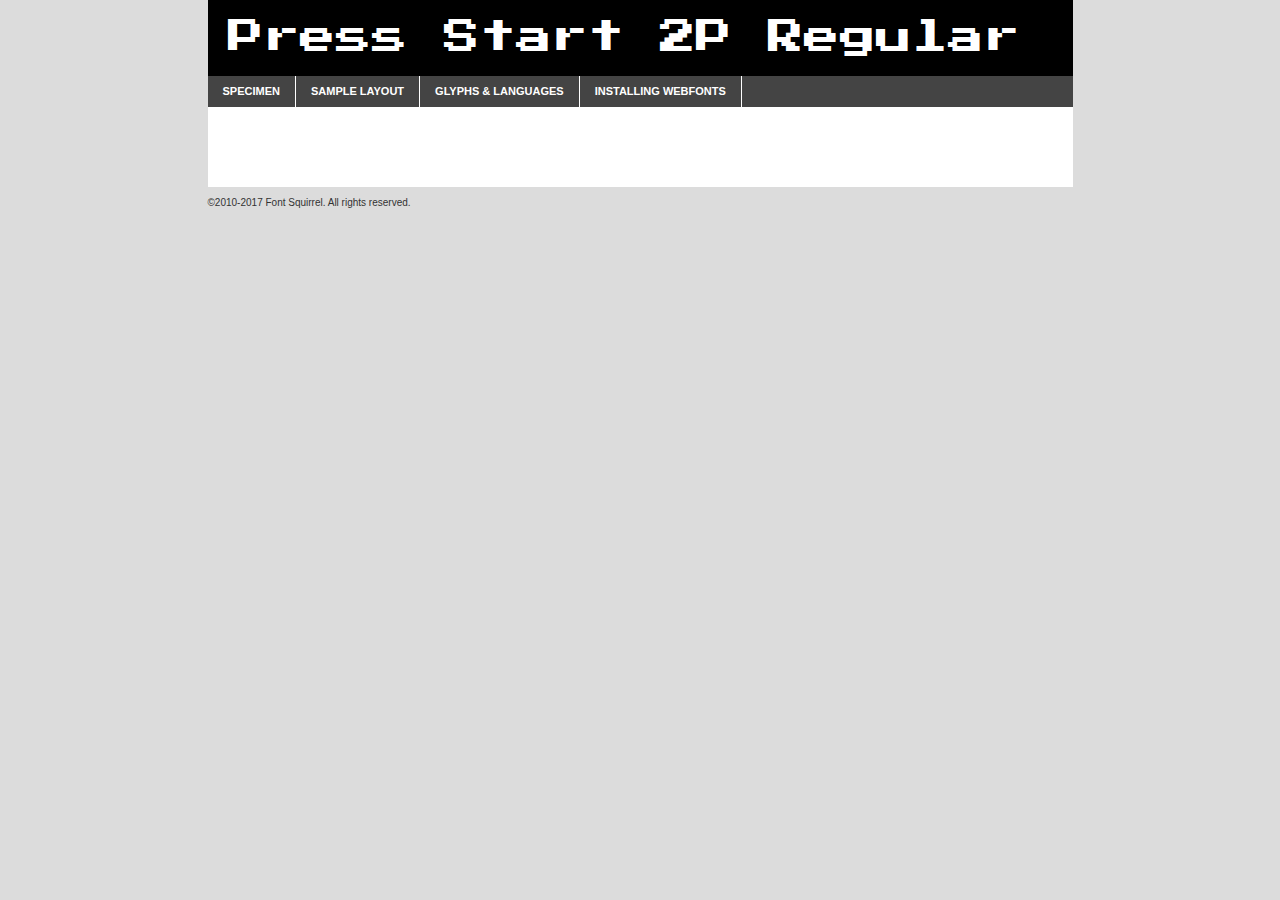
<file: assets/webfontkit-20190304-160544/pressstart2p-regular-demo.html>
<!DOCTYPE html PUBLIC "-//W3C//DTD XHTML 1.0 Transitional//EN"
	"http://www.w3.org/TR/xhtml1/DTD/xhtml1-transitional.dtd">

<html xmlns="http://www.w3.org/1999/xhtml" xml:lang="en" lang="en">
<head>
	<meta http-equiv="Content-Type" content="text/html; charset=utf-8" />
	<script src="http://ajax.googleapis.com/ajax/libs/jquery/1.7.2/jquery.min.js" type="text/javascript" charset="utf-8"></script>
	<script type="text/javascript">
	(function($){$.fn.easyTabs=function(option){var param=jQuery.extend({fadeSpeed:"fast",defaultContent:1,activeClass:'active'},option);$(this).each(function(){var thisId="#"+this.id;if(param.defaultContent==''){param.defaultContent=1;}
	if(typeof param.defaultContent=="number")
	{var defaultTab=$(thisId+" .tabs li:eq("+(param.defaultContent-1)+") a").attr('href').substr(1);}else{var defaultTab=param.defaultContent;}
	$(thisId+" .tabs li a").each(function(){var tabToHide=$(this).attr('href').substr(1);$("#"+tabToHide).addClass('easytabs-tab-content');});hideAll();changeContent(defaultTab);function hideAll(){$(thisId+" .easytabs-tab-content").hide();}
	function changeContent(tabId){hideAll();$(thisId+" .tabs li").removeClass(param.activeClass);$(thisId+" .tabs li a[href=#"+tabId+"]").closest('li').addClass(param.activeClass);if(param.fadeSpeed!="none")
	{$(thisId+" #"+tabId).fadeIn(param.fadeSpeed);}else{$(thisId+" #"+tabId).show();}}
	$(thisId+" .tabs li").click(function(){var tabId=$(this).find('a').attr('href').substr(1);changeContent(tabId);return false;});});}})(jQuery);
	</script>
	<link rel="stylesheet" href="specimen_files/specimen_stylesheet.css" type="text/css" charset="utf-8" />
	<link rel="stylesheet" href="stylesheet.css" type="text/css" charset="utf-8" />

	<style type="text/css">
					body{
				font-family: 'press_start_2pregular';
							}
		</style>

	<title>Press Start 2P Regular Specimen</title>
	
	
	<script type="text/javascript" charset="utf-8">
		$(document).ready(function() {
			$('#container').easyTabs({defaultContent:1});
		});
	</script>
</head>

<body>
<div id="container">
	<div id="header">
		Press Start 2P Regular	</div>
	<ul class="tabs">
		<li><a href="#specimen">Specimen</a></li>
		<li><a href="#layout">Sample Layout</a></li>
				<li><a href="#glyphs">Glyphs &amp; Languages</a></li>
		<li><a href="#installing">Installing Webfonts</a></li>
		
	</ul>
	
	<div id="main_content">

		
			<div id="specimen">
		
				<div class="section">
					<div class="grid12 firstcol">
						<div class="huge">AaBb</div>
					</div>
				</div>
		
				<div class="section">
					<div class="glyph_range">A&#x200B;B&#x200b;C&#x200b;D&#x200b;E&#x200b;F&#x200b;G&#x200b;H&#x200b;I&#x200b;J&#x200b;K&#x200b;L&#x200b;M&#x200b;N&#x200b;O&#x200b;P&#x200b;Q&#x200b;R&#x200b;S&#x200b;T&#x200b;U&#x200b;V&#x200b;W&#x200b;X&#x200b;Y&#x200b;Z&#x200b;a&#x200b;b&#x200b;c&#x200b;d&#x200b;e&#x200b;f&#x200b;g&#x200b;h&#x200b;i&#x200b;j&#x200b;k&#x200b;l&#x200b;m&#x200b;n&#x200b;o&#x200b;p&#x200b;q&#x200b;r&#x200b;s&#x200b;t&#x200b;u&#x200b;v&#x200b;w&#x200b;x&#x200b;y&#x200b;z&#x200b;1&#x200b;2&#x200b;3&#x200b;4&#x200b;5&#x200b;6&#x200b;7&#x200b;8&#x200b;9&#x200b;0&#x200b;&amp;&#x200b;.&#x200b;,&#x200b;?&#x200b;!&#x200b;&#64;&#x200b;(&#x200b;)&#x200b;#&#x200b;$&#x200b;%&#x200b;*&#x200b;+&#x200b;-&#x200b;=&#x200b;:&#x200b;;</div>
				</div>
				<div class="section">
					<div class="grid12 firstcol">
						<table class="sample_table">
							<tr><td>10</td><td class="size10">abcdefghijklmnopqrstuvwxyzABCDEFGHIJKLMNOPQRSTUVWXYZ0123456789abcdefghijklmnopqrstuvwxyzABCDEFGHIJKLMNOPQRSTUVWXYZ0123456789abcdefghijklmnopqrstuvwxyzABCDEFGHIJKLMNOPQRSTUVWXYZ</td></tr>
							<tr><td>11</td><td class="size11">abcdefghijklmnopqrstuvwxyzABCDEFGHIJKLMNOPQRSTUVWXYZ0123456789abcdefghijklmnopqrstuvwxyzABCDEFGHIJKLMNOPQRSTUVWXYZ0123456789abcdefghijklmnopqrstuvwxyzABCDEFGHIJKLMNOPQRSTUVWXYZ</td></tr>
							<tr><td>12</td><td class="size12">abcdefghijklmnopqrstuvwxyzABCDEFGHIJKLMNOPQRSTUVWXYZ0123456789abcdefghijklmnopqrstuvwxyzABCDEFGHIJKLMNOPQRSTUVWXYZ0123456789abcdefghijklmnopqrstuvwxyzABCDEFGHIJKLMNOPQRSTUVWXYZ</td></tr>
							<tr><td>13</td><td class="size13">abcdefghijklmnopqrstuvwxyzABCDEFGHIJKLMNOPQRSTUVWXYZ0123456789abcdefghijklmnopqrstuvwxyzABCDEFGHIJKLMNOPQRSTUVWXYZ0123456789abcdefghijklmnopqrstuvwxyzABCDEFGHIJKLMNOPQRSTUVWXYZ</td></tr>
							<tr><td>14</td><td class="size14">abcdefghijklmnopqrstuvwxyzABCDEFGHIJKLMNOPQRSTUVWXYZ0123456789abcdefghijklmnopqrstuvwxyzABCDEFGHIJKLMNOPQRSTUVWXYZ0123456789abcdefghijklmnopqrstuvwxyzABCDEFGHIJKLMNOPQRSTUVWXYZ</td></tr>
							<tr><td>16</td><td class="size16">abcdefghijklmnopqrstuvwxyzABCDEFGHIJKLMNOPQRSTUVWXYZ0123456789abcdefghijklmnopqrstuvwxyzABCDEFGHIJKLMNOPQRSTUVWXYZ</td></tr>
							<tr><td>18</td><td class="size18">abcdefghijklmnopqrstuvwxyzABCDEFGHIJKLMNOPQRSTUVWXYZ0123456789abcdefghijklmnopqrstuvwxyzABCDEFGHIJKLMNOPQRSTUVWXYZ</td></tr>
							<tr><td>20</td><td class="size20">abcdefghijklmnopqrstuvwxyzABCDEFGHIJKLMNOPQRSTUVWXYZ0123456789abcdefghijklmnopqrstuvwxyzABCDEFGHIJKLMNOPQRSTUVWXYZ</td></tr>
							<tr><td>24</td><td class="size24">abcdefghijklmnopqrstuvwxyzABCDEFGHIJKLMNOPQRSTUVWXYZ0123456789abcdefghijklmnopqrstuvwxyzABCDEFGHIJKLMNOPQRSTUVWXYZ</td></tr>
							<tr><td>30</td><td class="size30">abcdefghijklmnopqrstuvwxyzABCDEFGHIJKLMNOPQRSTUVWXYZ0123456789abcdefghijklmnopqrstuvwxyzABCDEFGHIJKLMNOPQRSTUVWXYZ</td></tr>
							<tr><td>36</td><td class="size36">abcdefghijklmnopqrstuvwxyzABCDEFGHIJKLMNOPQRSTUVWXYZ0123456789abcdefghijklmnopqrstuvwxyzABCDEFGHIJKLMNOPQRSTUVWXYZ</td></tr>
							<tr><td>48</td><td class="size48">abcdefghijklmnopqrstuvwxyzABCDEFGHIJKLMNOPQRSTUVWXYZ0123456789abcdefghijklmnopqrstuvwxyzABCDEFGHIJKLMNOPQRSTUVWXYZ</td></tr>
							<tr><td>60</td><td class="size60">abcdefghijklmnopqrstuvwxyzABCDEFGHIJKLMNOPQRSTUVWXYZ0123456789abcdefghijklmnopqrstuvwxyzABCDEFGHIJKLMNOPQRSTUVWXYZ</td></tr>
							<tr><td>72</td><td class="size72">abcdefghijklmnopqrstuvwxyzABCDEFGHIJKLMNOPQRSTUVWXYZ0123456789abcdefghijklmnopqrstuvwxyzABCDEFGHIJKLMNOPQRSTUVWXYZ</td></tr>
							<tr><td>90</td><td class="size90">abcdefghijklmnopqrstuvwxyzABCDEFGHIJKLMNOPQRSTUVWXYZ0123456789abcdefghijklmnopqrstuvwxyzABCDEFGHIJKLMNOPQRSTUVWXYZ</td></tr>
						</table>
				
					</div>
			
				</div>
		
		
		
								<div class="section" id="bodycomparison">


										<div id="xheight">
				<div class="fontbody">&#x25FC;&#x25FC;&#x25FC;&#x25FC;&#x25FC;&#x25FC;&#x25FC;&#x25FC;&#x25FC;&#x25FC;&#x25FC;&#x25FC;&#x25FC;&#x25FC;&#x25FC;&#x25FC;&#x25FC;&#x25FC;&#x25FC;&#x25FC;&#x25FC;&#x25FC;&#x25FC;&#x25FC;&#x25FC;&#x25FC;&#x25FC;&#x25FC;&#x25FC;&#x25FC;&#x25FC;&#x25FC;&#x25FC;&#x25FC;&#x25FC;&#x25FC;&#x25FC;&#x25FC;&#x25FC;&#x25FC;&#x25FC;&#x25FC;&#x25FC;&#x25FC;&#x25FC;&#x25FC;&#x25FC;&#x25FC;&#x25FC;&#x25FC;&#x25FC;&#x25FC;&#x25FC;&#x25FC;&#x25FC;&#x25FC;&#x25FC;&#x25FC;&#x25FC;&#x25FC;&#x25FC;&#x25FC;&#x25FC;&#x25FC;&#x25FC;&#x25FC;&#x25FC;&#x25FC;&#x25FC;&#x25FC;&#x25FC;&#x25FC;&#x25FC;&#x25FC;&#x25FC;&#x25FC;&#x25FC;&#x25FC;&#x25FC;&#x25FC;&#x25FC;&#x25FC;&#x25FC;&#x25FC;&#x25FC;&#x25FC;&#x25FC;&#x25FC;&#x25FC;&#x25FC;&#x25FC;&#x25FC;&#x25FC;&#x25FC;&#x25FC;&#x25FC;&#x25FC;&#x25FC;&#x25FC;body</div><div class="arialbody">body</div><div class="verdanabody">body</div><div class="georgiabody">body</div></div>
										<div class="fontbody" style="z-index:1">
											body<span>Press Start 2P Regular</span>
										</div>
										<div class="arialbody" style="z-index:1">
											body<span>Arial</span>
										</div>
										<div class="verdanabody" style="z-index:1">
											body<span>Verdana</span>
										</div>
										<div class="georgiabody" style="z-index:1">
											body<span>Georgia</span>
										</div>



								</div>
		
		
				<div class="section psample psample_row1" id="">
					
					<div class="grid2 firstcol">
						<p class="size10"><span>10.</span>Aenean lacinia bibendum nulla sed consectetur. Fusce dapibus, tellus ac cursus commodo, tortor mauris condimentum nibh, ut fermentum massa justo sit amet risus. Nullam id dolor id nibh ultricies vehicula ut id elit. Cum sociis natoque penatibus et magnis dis parturient montes, nascetur ridiculus mus. Nulla vitae elit libero, a pharetra augue.</p>
			
					</div>
					<div class="grid3">
						<p class="size11"><span>11.</span>Aenean lacinia bibendum nulla sed consectetur. Fusce dapibus, tellus ac cursus commodo, tortor mauris condimentum nibh, ut fermentum massa justo sit amet risus. Nullam id dolor id nibh ultricies vehicula ut id elit. Cum sociis natoque penatibus et magnis dis parturient montes, nascetur ridiculus mus. Nulla vitae elit libero, a pharetra augue.</p>
			
					</div>
					<div class="grid3">
						<p class="size12"><span>12.</span>Aenean lacinia bibendum nulla sed consectetur. Fusce dapibus, tellus ac cursus commodo, tortor mauris condimentum nibh, ut fermentum massa justo sit amet risus. Nullam id dolor id nibh ultricies vehicula ut id elit. Cum sociis natoque penatibus et magnis dis parturient montes, nascetur ridiculus mus. Nulla vitae elit libero, a pharetra augue.</p>
			
					</div>
					<div class="grid4">
						<p class="size13"><span>13.</span>Aenean lacinia bibendum nulla sed consectetur. Fusce dapibus, tellus ac cursus commodo, tortor mauris condimentum nibh, ut fermentum massa justo sit amet risus. Nullam id dolor id nibh ultricies vehicula ut id elit. Cum sociis natoque penatibus et magnis dis parturient montes, nascetur ridiculus mus. Nulla vitae elit libero, a pharetra augue.</p>
			
					</div>
					<div class="white_blend"></div>
					
				</div>
				<div class="section psample psample_row2" id="">
					<div class="grid3 firstcol">
						<p class="size14"><span>14.</span>Aenean lacinia bibendum nulla sed consectetur. Fusce dapibus, tellus ac cursus commodo, tortor mauris condimentum nibh, ut fermentum massa justo sit amet risus. Nullam id dolor id nibh ultricies vehicula ut id elit. Cum sociis natoque penatibus et magnis dis parturient montes, nascetur ridiculus mus. Nulla vitae elit libero, a pharetra augue.</p>
			
					</div>
					<div class="grid4">
						<p class="size16"><span>16.</span>Aenean lacinia bibendum nulla sed consectetur. Fusce dapibus, tellus ac cursus commodo, tortor mauris condimentum nibh, ut fermentum massa justo sit amet risus. Nullam id dolor id nibh ultricies vehicula ut id elit. Cum sociis natoque penatibus et magnis dis parturient montes, nascetur ridiculus mus. Nulla vitae elit libero, a pharetra augue.</p>
			
					</div>
					<div class="grid5">
						<p class="size18"><span>18.</span>Aenean lacinia bibendum nulla sed consectetur. Fusce dapibus, tellus ac cursus commodo, tortor mauris condimentum nibh, ut fermentum massa justo sit amet risus. Nullam id dolor id nibh ultricies vehicula ut id elit. Cum sociis natoque penatibus et magnis dis parturient montes, nascetur ridiculus mus. Nulla vitae elit libero, a pharetra augue.</p>
			
					</div>

					<div class="white_blend"></div>

				</div>
				
				<div class="section psample psample_row3" id="">
					<div class="grid5 firstcol">
						<p class="size20"><span>20.</span>Aenean lacinia bibendum nulla sed consectetur. Fusce dapibus, tellus ac cursus commodo, tortor mauris condimentum nibh, ut fermentum massa justo sit amet risus. Nullam id dolor id nibh ultricies vehicula ut id elit. Cum sociis natoque penatibus et magnis dis parturient montes, nascetur ridiculus mus. Nulla vitae elit libero, a pharetra augue.</p>
					</div>
					<div class="grid7">
						<p class="size24"><span>24.</span>Aenean lacinia bibendum nulla sed consectetur. Fusce dapibus, tellus ac cursus commodo, tortor mauris condimentum nibh, ut fermentum massa justo sit amet risus. Nullam id dolor id nibh ultricies vehicula ut id elit. Cum sociis natoque penatibus et magnis dis parturient montes, nascetur ridiculus mus. Nulla vitae elit libero, a pharetra augue.</p>
					</div>
					
					<div class="white_blend"></div>
					
				</div>
				
				<div class="section psample psample_row4" id="">
					<div class="grid12 firstcol">
						<p class="size30"><span>30.</span>Aenean lacinia bibendum nulla sed consectetur. Fusce dapibus, tellus ac cursus commodo, tortor mauris condimentum nibh, ut fermentum massa justo sit amet risus. Nullam id dolor id nibh ultricies vehicula ut id elit. Cum sociis natoque penatibus et magnis dis parturient montes, nascetur ridiculus mus. Nulla vitae elit libero, a pharetra augue.</p>
					</div>
					<div class="white_blend"></div>
					
				</div>
				
				
				
				<div class="section psample psample_row1 fullreverse">
					<div class="grid2 firstcol">
						<p class="size10"><span>10.</span>Aenean lacinia bibendum nulla sed consectetur. Fusce dapibus, tellus ac cursus commodo, tortor mauris condimentum nibh, ut fermentum massa justo sit amet risus. Nullam id dolor id nibh ultricies vehicula ut id elit. Cum sociis natoque penatibus et magnis dis parturient montes, nascetur ridiculus mus. Nulla vitae elit libero, a pharetra augue.</p>
			
					</div>
					<div class="grid3">
						<p class="size11"><span>11.</span>Aenean lacinia bibendum nulla sed consectetur. Fusce dapibus, tellus ac cursus commodo, tortor mauris condimentum nibh, ut fermentum massa justo sit amet risus. Nullam id dolor id nibh ultricies vehicula ut id elit. Cum sociis natoque penatibus et magnis dis parturient montes, nascetur ridiculus mus. Nulla vitae elit libero, a pharetra augue.</p>
			
					</div>
					<div class="grid3">
						<p class="size12"><span>12.</span>Aenean lacinia bibendum nulla sed consectetur. Fusce dapibus, tellus ac cursus commodo, tortor mauris condimentum nibh, ut fermentum massa justo sit amet risus. Nullam id dolor id nibh ultricies vehicula ut id elit. Cum sociis natoque penatibus et magnis dis parturient montes, nascetur ridiculus mus. Nulla vitae elit libero, a pharetra augue.</p>
			
					</div>
					<div class="grid4">
						<p class="size13"><span>13.</span>Aenean lacinia bibendum nulla sed consectetur. Fusce dapibus, tellus ac cursus commodo, tortor mauris condimentum nibh, ut fermentum massa justo sit amet risus. Nullam id dolor id nibh ultricies vehicula ut id elit. Cum sociis natoque penatibus et magnis dis parturient montes, nascetur ridiculus mus. Nulla vitae elit libero, a pharetra augue.</p>
			
					</div>
					<div class="black_blend"></div>
					
				</div>
				
				<div class="section psample psample_row2 fullreverse">
					<div class="grid3 firstcol">
						<p class="size14"><span>14.</span>Aenean lacinia bibendum nulla sed consectetur. Fusce dapibus, tellus ac cursus commodo, tortor mauris condimentum nibh, ut fermentum massa justo sit amet risus. Nullam id dolor id nibh ultricies vehicula ut id elit. Cum sociis natoque penatibus et magnis dis parturient montes, nascetur ridiculus mus. Nulla vitae elit libero, a pharetra augue.</p>
			
					</div>
					<div class="grid4">
						<p class="size16"><span>16.</span>Aenean lacinia bibendum nulla sed consectetur. Fusce dapibus, tellus ac cursus commodo, tortor mauris condimentum nibh, ut fermentum massa justo sit amet risus. Nullam id dolor id nibh ultricies vehicula ut id elit. Cum sociis natoque penatibus et magnis dis parturient montes, nascetur ridiculus mus. Nulla vitae elit libero, a pharetra augue.</p>
			
					</div>
					<div class="grid5">
						<p class="size18"><span>18.</span>Aenean lacinia bibendum nulla sed consectetur. Fusce dapibus, tellus ac cursus commodo, tortor mauris condimentum nibh, ut fermentum massa justo sit amet risus. Nullam id dolor id nibh ultricies vehicula ut id elit. Cum sociis natoque penatibus et magnis dis parturient montes, nascetur ridiculus mus. Nulla vitae elit libero, a pharetra augue.</p>
			
					</div>
					<div class="black_blend"></div>

				</div>
				
				<div class="section psample fullreverse psample_row3" id="">
					<div class="grid5 firstcol">
						<p class="size20"><span>20.</span>Aenean lacinia bibendum nulla sed consectetur. Fusce dapibus, tellus ac cursus commodo, tortor mauris condimentum nibh, ut fermentum massa justo sit amet risus. Nullam id dolor id nibh ultricies vehicula ut id elit. Cum sociis natoque penatibus et magnis dis parturient montes, nascetur ridiculus mus. Nulla vitae elit libero, a pharetra augue.</p>
					</div>
					<div class="grid7">
						<p class="size24"><span>24.</span>Aenean lacinia bibendum nulla sed consectetur. Fusce dapibus, tellus ac cursus commodo, tortor mauris condimentum nibh, ut fermentum massa justo sit amet risus. Nullam id dolor id nibh ultricies vehicula ut id elit. Cum sociis natoque penatibus et magnis dis parturient montes, nascetur ridiculus mus. Nulla vitae elit libero, a pharetra augue.</p>
					</div>
					
					<div class="black_blend"></div>
					
				</div>
				
				<div class="section psample fullreverse psample_row4" id="" style="border-bottom: 20px #000 solid;">
					<div class="grid12 firstcol">
						<p class="size30"><span>30.</span>Aenean lacinia bibendum nulla sed consectetur. Fusce dapibus, tellus ac cursus commodo, tortor mauris condimentum nibh, ut fermentum massa justo sit amet risus. Nullam id dolor id nibh ultricies vehicula ut id elit. Cum sociis natoque penatibus et magnis dis parturient montes, nascetur ridiculus mus. Nulla vitae elit libero, a pharetra augue.</p>
					</div>
					<div class="black_blend"></div>
					
				</div>
				
				
				
				
			</div>
			
			<div id="layout">
				
				<div class="section">
					
					<div class="grid12 firstcol">
						<h1>Lorem Ipsum Dolor</h1>
						<h2>Etiam porta sem malesuada magna mollis euismod</h2>
						
						<p class="byline">By <a href="#link">Aenean Lacinia</a></p>
					</div>
				</div>
				<div class="section">
					<div class="grid8 firstcol">
						<p class="large">Donec sed odio dui. Morbi leo risus, porta ac consectetur ac, vestibulum at eros. Fusce dapibus, tellus ac cursus commodo, tortor mauris condimentum nibh, ut fermentum massa justo sit amet risus. </p>

						
						<h3>Pellentesque ornare sem</h3>

						<p>Maecenas sed diam eget risus varius blandit sit amet non magna. Maecenas faucibus mollis interdum. Donec ullamcorper nulla non metus auctor fringilla. Nullam id dolor id nibh ultricies vehicula ut id elit. Nullam id dolor id nibh ultricies vehicula ut id elit. </p>

						<p>Aenean eu leo quam. Pellentesque ornare sem lacinia quam venenatis vestibulum. Lorem ipsum dolor sit amet, consectetur adipiscing elit. Cum sociis natoque penatibus et magnis dis parturient montes, nascetur ridiculus mus. </p>

						<p>Nulla vitae elit libero, a pharetra augue. Praesent commodo cursus magna, vel scelerisque nisl consectetur et. Aenean lacinia bibendum nulla sed consectetur. </p>

						<p>Nullam quis risus eget urna mollis ornare vel eu leo. Nullam quis risus eget urna mollis ornare vel eu leo. Maecenas sed diam eget risus varius blandit sit amet non magna. Donec ullamcorper nulla non metus auctor fringilla. </p>

						<h3>Cras mattis consectetur</h3>

						<p>Aenean eu leo quam. Pellentesque ornare sem lacinia quam venenatis vestibulum. Aenean lacinia bibendum nulla sed consectetur. Integer posuere erat a ante venenatis dapibus posuere velit aliquet. Cras mattis consectetur purus sit amet fermentum. </p>

						<p>Nullam id dolor id nibh ultricies vehicula ut id elit. Nullam quis risus eget urna mollis ornare vel eu leo. Cras mattis consectetur purus sit amet fermentum.</p>
					</div>
					
					<div class="grid4 sidebar">
						
						<div class="box reverse">
							<p class="last">Nullam quis risus eget urna mollis ornare vel eu leo. Donec ullamcorper nulla non metus auctor fringilla. Cras mattis consectetur purus sit amet fermentum. Sed posuere consectetur est at lobortis. Lorem ipsum dolor sit amet, consectetur adipiscing elit. </p>
						</div>
						
						<p class="caption">Maecenas sed diam eget risus varius.</p>

						<p>Vestibulum id ligula porta felis euismod semper. Integer posuere erat a ante venenatis dapibus posuere velit aliquet. Vestibulum id ligula porta felis euismod semper. Sed posuere consectetur est at lobortis. Maecenas sed diam eget risus varius blandit sit amet non magna. Fusce dapibus, tellus ac cursus commodo, tortor mauris condimentum nibh, ut fermentum massa justo sit amet risus. </p>

					

						<p>Duis mollis, est non commodo luctus, nisi erat porttitor ligula, eget lacinia odio sem nec elit. Aenean lacinia bibendum nulla sed consectetur. Vivamus sagittis lacus vel augue laoreet rutrum faucibus dolor auctor. Aenean lacinia bibendum nulla sed consectetur. Nullam quis risus eget urna mollis ornare vel eu leo. </p>

						<p>Praesent commodo cursus magna, vel scelerisque nisl consectetur et. Donec ullamcorper nulla non metus auctor fringilla. Maecenas faucibus mollis interdum. Fusce dapibus, tellus ac cursus commodo, tortor mauris condimentum nibh, ut fermentum massa justo sit amet risus. </p>

					</div>
				</div>
				
			</div>


			



		<div id="glyphs">
			<div class="section">
				<div class="grid12 firstcol">
			
				<h1>Language Support</h1>
				<p>The subset of Press Start 2P Regular in this kit supports the following languages:<br />
			
					Albanian, Basque, Breton, Chamorro, Danish, Dutch, English, Faroese, Finnish, French, Frisian, Galician, German, Icelandic, Italian, Malagasy, Norwegian, Portuguese, Spanish, Swedish, Alsatian, Aragonese, Arapaho, Arrernte, Asturian, Aymara, Bislama, Cebuano, Corsican, Fijian, French_creole, Genoese, Gilbertese, Greenlandic, Haitian_creole, Hiligaynon, Hmong, Hopi, Ibanag, Iloko_ilokano, Indonesian, Interglossa_glosa, Interlingua, Irish_gaelic, Jerriais, Lojban, Lombard, Luxembourgeois, Manx, Mohawk, Norfolk_pitcairnese, Occitan, Oromo, Pangasinan, Papiamento, Piedmontese, Potawatomi, Rhaeto-romance, Romansh, Rotokas, Sami_lule, Samoan, Sardinian, Scots_gaelic, Seychelles_creole, Shona, Sicilian, Somali, Southern_ndebele, Swahili, Swati_swazi, Tagalog_filipino_pilipino, Tetum, Tok_pisin, Uyghur_latinized, Volapuk, Walloon, Warlpiri, Xhosa, Yapese, Zulu, Latinbasic, Ubasic, Demo				</p>
				<h1>Glyph Chart</h1>
				<p>The subset of Press Start 2P Regular in this kit includes all the glyphs listed below. Unicode entities are included above each glyph to help you insert individual characters into your layout.</p>
				<div id="glyph_chart">
			
																														 <div><p>&amp;#13;</p>&#13;</div>
																				 <div><p>&amp;#32;</p>&#32;</div>
																				 <div><p>&amp;#33;</p>&#33;</div>
																				 <div><p>&amp;#34;</p>&#34;</div>
																				 <div><p>&amp;#35;</p>&#35;</div>
																				 <div><p>&amp;#36;</p>&#36;</div>
																				 <div><p>&amp;#37;</p>&#37;</div>
																				 <div><p>&amp;#38;</p>&#38;</div>
																				 <div><p>&amp;#39;</p>&#39;</div>
																				 <div><p>&amp;#40;</p>&#40;</div>
																				 <div><p>&amp;#41;</p>&#41;</div>
																				 <div><p>&amp;#42;</p>&#42;</div>
																				 <div><p>&amp;#43;</p>&#43;</div>
																				 <div><p>&amp;#44;</p>&#44;</div>
																				 <div><p>&amp;#45;</p>&#45;</div>
																				 <div><p>&amp;#46;</p>&#46;</div>
																				 <div><p>&amp;#47;</p>&#47;</div>
																				 <div><p>&amp;#48;</p>&#48;</div>
																				 <div><p>&amp;#49;</p>&#49;</div>
																				 <div><p>&amp;#50;</p>&#50;</div>
																				 <div><p>&amp;#51;</p>&#51;</div>
																				 <div><p>&amp;#52;</p>&#52;</div>
																				 <div><p>&amp;#53;</p>&#53;</div>
																				 <div><p>&amp;#54;</p>&#54;</div>
																				 <div><p>&amp;#55;</p>&#55;</div>
																				 <div><p>&amp;#56;</p>&#56;</div>
																				 <div><p>&amp;#57;</p>&#57;</div>
																				 <div><p>&amp;#58;</p>&#58;</div>
																				 <div><p>&amp;#59;</p>&#59;</div>
																				 <div><p>&amp;#60;</p>&#60;</div>
																				 <div><p>&amp;#61;</p>&#61;</div>
																				 <div><p>&amp;#62;</p>&#62;</div>
																				 <div><p>&amp;#63;</p>&#63;</div>
																				 <div><p>&amp;#64;</p>&#64;</div>
																				 <div><p>&amp;#65;</p>&#65;</div>
																				 <div><p>&amp;#66;</p>&#66;</div>
																				 <div><p>&amp;#67;</p>&#67;</div>
																				 <div><p>&amp;#68;</p>&#68;</div>
																				 <div><p>&amp;#69;</p>&#69;</div>
																				 <div><p>&amp;#70;</p>&#70;</div>
																				 <div><p>&amp;#71;</p>&#71;</div>
																				 <div><p>&amp;#72;</p>&#72;</div>
																				 <div><p>&amp;#73;</p>&#73;</div>
																				 <div><p>&amp;#74;</p>&#74;</div>
																				 <div><p>&amp;#75;</p>&#75;</div>
																				 <div><p>&amp;#76;</p>&#76;</div>
																				 <div><p>&amp;#77;</p>&#77;</div>
																				 <div><p>&amp;#78;</p>&#78;</div>
																				 <div><p>&amp;#79;</p>&#79;</div>
																				 <div><p>&amp;#80;</p>&#80;</div>
																				 <div><p>&amp;#81;</p>&#81;</div>
																				 <div><p>&amp;#82;</p>&#82;</div>
																				 <div><p>&amp;#83;</p>&#83;</div>
																				 <div><p>&amp;#84;</p>&#84;</div>
																				 <div><p>&amp;#85;</p>&#85;</div>
																				 <div><p>&amp;#86;</p>&#86;</div>
																				 <div><p>&amp;#87;</p>&#87;</div>
																				 <div><p>&amp;#88;</p>&#88;</div>
																				 <div><p>&amp;#89;</p>&#89;</div>
																				 <div><p>&amp;#90;</p>&#90;</div>
																				 <div><p>&amp;#91;</p>&#91;</div>
																				 <div><p>&amp;#92;</p>&#92;</div>
																				 <div><p>&amp;#93;</p>&#93;</div>
																				 <div><p>&amp;#94;</p>&#94;</div>
																				 <div><p>&amp;#95;</p>&#95;</div>
																				 <div><p>&amp;#96;</p>&#96;</div>
																				 <div><p>&amp;#97;</p>&#97;</div>
																				 <div><p>&amp;#98;</p>&#98;</div>
																				 <div><p>&amp;#99;</p>&#99;</div>
																				 <div><p>&amp;#100;</p>&#100;</div>
																				 <div><p>&amp;#101;</p>&#101;</div>
																				 <div><p>&amp;#102;</p>&#102;</div>
																				 <div><p>&amp;#103;</p>&#103;</div>
																				 <div><p>&amp;#104;</p>&#104;</div>
																				 <div><p>&amp;#105;</p>&#105;</div>
																				 <div><p>&amp;#106;</p>&#106;</div>
																				 <div><p>&amp;#107;</p>&#107;</div>
																				 <div><p>&amp;#108;</p>&#108;</div>
																				 <div><p>&amp;#109;</p>&#109;</div>
																				 <div><p>&amp;#110;</p>&#110;</div>
																				 <div><p>&amp;#111;</p>&#111;</div>
																				 <div><p>&amp;#112;</p>&#112;</div>
																				 <div><p>&amp;#113;</p>&#113;</div>
																				 <div><p>&amp;#114;</p>&#114;</div>
																				 <div><p>&amp;#115;</p>&#115;</div>
																				 <div><p>&amp;#116;</p>&#116;</div>
																				 <div><p>&amp;#117;</p>&#117;</div>
																				 <div><p>&amp;#118;</p>&#118;</div>
																				 <div><p>&amp;#119;</p>&#119;</div>
																				 <div><p>&amp;#120;</p>&#120;</div>
																				 <div><p>&amp;#121;</p>&#121;</div>
																				 <div><p>&amp;#122;</p>&#122;</div>
																				 <div><p>&amp;#123;</p>&#123;</div>
																				 <div><p>&amp;#124;</p>&#124;</div>
																				 <div><p>&amp;#125;</p>&#125;</div>
																				 <div><p>&amp;#126;</p>&#126;</div>
																				 <div><p>&amp;#127;</p>&#127;</div>
																				 <div><p>&amp;#160;</p>&#160;</div>
																				 <div><p>&amp;#161;</p>&#161;</div>
																				 <div><p>&amp;#162;</p>&#162;</div>
																				 <div><p>&amp;#163;</p>&#163;</div>
																				 <div><p>&amp;#164;</p>&#164;</div>
																				 <div><p>&amp;#165;</p>&#165;</div>
																				 <div><p>&amp;#166;</p>&#166;</div>
																				 <div><p>&amp;#167;</p>&#167;</div>
																				 <div><p>&amp;#168;</p>&#168;</div>
																				 <div><p>&amp;#169;</p>&#169;</div>
																				 <div><p>&amp;#170;</p>&#170;</div>
																				 <div><p>&amp;#171;</p>&#171;</div>
																				 <div><p>&amp;#172;</p>&#172;</div>
																				 <div><p>&amp;#173;</p>&#173;</div>
																				 <div><p>&amp;#174;</p>&#174;</div>
																				 <div><p>&amp;#175;</p>&#175;</div>
																				 <div><p>&amp;#176;</p>&#176;</div>
																				 <div><p>&amp;#177;</p>&#177;</div>
																				 <div><p>&amp;#178;</p>&#178;</div>
																				 <div><p>&amp;#179;</p>&#179;</div>
																				 <div><p>&amp;#180;</p>&#180;</div>
																				 <div><p>&amp;#181;</p>&#181;</div>
																				 <div><p>&amp;#182;</p>&#182;</div>
																				 <div><p>&amp;#183;</p>&#183;</div>
																				 <div><p>&amp;#184;</p>&#184;</div>
																				 <div><p>&amp;#185;</p>&#185;</div>
																				 <div><p>&amp;#186;</p>&#186;</div>
																				 <div><p>&amp;#187;</p>&#187;</div>
																				 <div><p>&amp;#188;</p>&#188;</div>
																				 <div><p>&amp;#189;</p>&#189;</div>
																				 <div><p>&amp;#190;</p>&#190;</div>
																				 <div><p>&amp;#191;</p>&#191;</div>
																				 <div><p>&amp;#192;</p>&#192;</div>
																				 <div><p>&amp;#193;</p>&#193;</div>
																				 <div><p>&amp;#194;</p>&#194;</div>
																				 <div><p>&amp;#195;</p>&#195;</div>
																				 <div><p>&amp;#196;</p>&#196;</div>
																				 <div><p>&amp;#197;</p>&#197;</div>
																				 <div><p>&amp;#198;</p>&#198;</div>
																				 <div><p>&amp;#199;</p>&#199;</div>
																				 <div><p>&amp;#200;</p>&#200;</div>
																				 <div><p>&amp;#201;</p>&#201;</div>
																				 <div><p>&amp;#202;</p>&#202;</div>
																				 <div><p>&amp;#203;</p>&#203;</div>
																				 <div><p>&amp;#204;</p>&#204;</div>
																				 <div><p>&amp;#205;</p>&#205;</div>
																				 <div><p>&amp;#206;</p>&#206;</div>
																				 <div><p>&amp;#207;</p>&#207;</div>
																				 <div><p>&amp;#208;</p>&#208;</div>
																				 <div><p>&amp;#209;</p>&#209;</div>
																				 <div><p>&amp;#210;</p>&#210;</div>
																				 <div><p>&amp;#211;</p>&#211;</div>
																				 <div><p>&amp;#212;</p>&#212;</div>
																				 <div><p>&amp;#213;</p>&#213;</div>
																				 <div><p>&amp;#214;</p>&#214;</div>
																				 <div><p>&amp;#215;</p>&#215;</div>
																				 <div><p>&amp;#216;</p>&#216;</div>
																				 <div><p>&amp;#217;</p>&#217;</div>
																				 <div><p>&amp;#218;</p>&#218;</div>
																				 <div><p>&amp;#219;</p>&#219;</div>
																				 <div><p>&amp;#220;</p>&#220;</div>
																				 <div><p>&amp;#221;</p>&#221;</div>
																				 <div><p>&amp;#222;</p>&#222;</div>
																				 <div><p>&amp;#223;</p>&#223;</div>
																				 <div><p>&amp;#224;</p>&#224;</div>
																				 <div><p>&amp;#225;</p>&#225;</div>
																				 <div><p>&amp;#226;</p>&#226;</div>
																				 <div><p>&amp;#227;</p>&#227;</div>
																				 <div><p>&amp;#228;</p>&#228;</div>
																				 <div><p>&amp;#229;</p>&#229;</div>
																				 <div><p>&amp;#230;</p>&#230;</div>
																				 <div><p>&amp;#231;</p>&#231;</div>
																				 <div><p>&amp;#232;</p>&#232;</div>
																				 <div><p>&amp;#233;</p>&#233;</div>
																				 <div><p>&amp;#234;</p>&#234;</div>
																				 <div><p>&amp;#235;</p>&#235;</div>
																				 <div><p>&amp;#236;</p>&#236;</div>
																				 <div><p>&amp;#237;</p>&#237;</div>
																				 <div><p>&amp;#238;</p>&#238;</div>
																				 <div><p>&amp;#239;</p>&#239;</div>
																				 <div><p>&amp;#240;</p>&#240;</div>
																				 <div><p>&amp;#241;</p>&#241;</div>
																				 <div><p>&amp;#242;</p>&#242;</div>
																				 <div><p>&amp;#243;</p>&#243;</div>
																				 <div><p>&amp;#244;</p>&#244;</div>
																				 <div><p>&amp;#245;</p>&#245;</div>
																				 <div><p>&amp;#246;</p>&#246;</div>
																				 <div><p>&amp;#247;</p>&#247;</div>
																				 <div><p>&amp;#248;</p>&#248;</div>
																				 <div><p>&amp;#249;</p>&#249;</div>
																				 <div><p>&amp;#250;</p>&#250;</div>
																				 <div><p>&amp;#251;</p>&#251;</div>
																				 <div><p>&amp;#252;</p>&#252;</div>
																				 <div><p>&amp;#253;</p>&#253;</div>
																				 <div><p>&amp;#254;</p>&#254;</div>
																				 <div><p>&amp;#255;</p>&#255;</div>
																				 <div><p>&amp;#338;</p>&#338;</div>
																				 <div><p>&amp;#339;</p>&#339;</div>
																				 <div><p>&amp;#376;</p>&#376;</div>
																				 <div><p>&amp;#710;</p>&#710;</div>
																				 <div><p>&amp;#732;</p>&#732;</div>
																				 <div><p>&amp;#8192;</p>&#8192;</div>
																				 <div><p>&amp;#8193;</p>&#8193;</div>
																				 <div><p>&amp;#8194;</p>&#8194;</div>
																				 <div><p>&amp;#8195;</p>&#8195;</div>
																				 <div><p>&amp;#8196;</p>&#8196;</div>
																				 <div><p>&amp;#8197;</p>&#8197;</div>
																				 <div><p>&amp;#8198;</p>&#8198;</div>
																				 <div><p>&amp;#8199;</p>&#8199;</div>
																				 <div><p>&amp;#8200;</p>&#8200;</div>
																				 <div><p>&amp;#8201;</p>&#8201;</div>
																				 <div><p>&amp;#8202;</p>&#8202;</div>
																				 <div><p>&amp;#8208;</p>&#8208;</div>
																				 <div><p>&amp;#8209;</p>&#8209;</div>
																				 <div><p>&amp;#8210;</p>&#8210;</div>
																				 <div><p>&amp;#8211;</p>&#8211;</div>
																				 <div><p>&amp;#8212;</p>&#8212;</div>
																				 <div><p>&amp;#8216;</p>&#8216;</div>
																				 <div><p>&amp;#8217;</p>&#8217;</div>
																				 <div><p>&amp;#8218;</p>&#8218;</div>
																				 <div><p>&amp;#8220;</p>&#8220;</div>
																				 <div><p>&amp;#8221;</p>&#8221;</div>
																				 <div><p>&amp;#8222;</p>&#8222;</div>
																				 <div><p>&amp;#8226;</p>&#8226;</div>
																				 <div><p>&amp;#8230;</p>&#8230;</div>
																				 <div><p>&amp;#8239;</p>&#8239;</div>
																				 <div><p>&amp;#8249;</p>&#8249;</div>
																				 <div><p>&amp;#8250;</p>&#8250;</div>
																				 <div><p>&amp;#8287;</p>&#8287;</div>
																				 <div><p>&amp;#8364;</p>&#8364;</div>
																				 <div><p>&amp;#8482;</p>&#8482;</div>
																				 <div><p>&amp;#9724;</p>&#9724;</div>
																				 <div><p>&amp;#64257;</p>&#64257;</div>
																				 <div><p>&amp;#64258;</p>&#64258;</div>
																																						</div>	
				</div>
		
		
			</div>
		</div>
		
		
		<div id="specs">
			
		</div>
	
		<div id="installing">
			<div class="section">
				<div class="grid7 firstcol">
					<h1>Installing Webfonts</h1>
					
					<p>Webfonts are supported by all major browser platforms but not all in the same way. There are currently four different font formats that must be included in order to target all browsers. This includes TTF, WOFF, EOT and SVG.</p>
					
					<h2>1. Upload your webfonts</h2>
					<p>You must upload your webfont kit to your website. They should be in or near the same directory as your CSS files.</p>
					
					<h2>2. Include the webfont stylesheet</h2>
					<p>A special CSS @font-face declaration helps the various browsers select the appropriate font it needs without causing you a bunch of headaches. Learn more about this syntax by reading the <a href="https://www.fontspring.com/blog/further-hardening-of-the-bulletproof-syntax">Fontspring blog post</a> about it. The code for it is as follows:</p>


<code>
@font-face{ 
	font-family: 'MyWebFont';
	src: url('WebFont.eot');
	src: url('WebFont.eot?#iefix') format('embedded-opentype'),
	     url('WebFont.woff') format('woff'),
	     url('WebFont.ttf') format('truetype'),
	     url('WebFont.svg#webfont') format('svg');
}
</code>

	<p>We've already gone ahead and generated the code for you. All you have to do is link to the stylesheet in your HTML, like this:</p>
	<code>&lt;link rel=&quot;stylesheet&quot; href=&quot;stylesheet.css&quot; type=&quot;text/css&quot; charset=&quot;utf-8&quot; /&gt;</code>

					<h2>3. Modify your own stylesheet</h2>
					<p>To take advantage of your new fonts, you must tell your stylesheet to use them. Look at the original @font-face declaration above and find the property called "font-family." The name linked there will be what you use to reference the font. Prepend that webfont name to the font stack in the "font-family" property, inside the selector you want to change. For example:</p>
<code>p { font-family: 'WebFont', Arial, sans-serif; }</code>

<h2>4. Test</h2>
<p>Getting webfonts to work cross-browser <em>can</em> be tricky. Use the information in the sidebar to help you if you find that fonts aren't loading in a particular browser.</p>
				</div>
				
				<div class="grid5 sidebar">
					<div class="box">
						<h2>Troubleshooting<br />Font-Face Problems</h2>
						<p>Having trouble getting your webfonts to load in your new website? Here are some tips to sort out what might be the problem.</p>

						<h3>Fonts not showing in any browser</h3>

						<p>This sounds like you need to work on the plumbing. You either did not upload the fonts to the correct directory, or you did not link the fonts properly in the CSS. If you've confirmed that all this is correct and you still have a problem, take a look at your .htaccess file and see if requests are getting intercepted.</p>

						<h3>Fonts not loading in iPhone or iPad</h3>

						<p>The most common problem here is that you are serving the fonts from an IIS server. IIS refuses to serve files that have unknown MIME types. If that is the case, you must set the MIME type for SVG to "image/svg+xml" in the server settings. Follow these instructions from Microsoft if you need help.</p>

						<h3>Fonts not loading in Firefox</h3>

						<p>The primary reason for this failure? You are still using a version Firefox older than 3.5. So upgrade already! If that isn't it, then you are very likely serving fonts from a different domain. Firefox requires that all font assets be served from the same domain. Lastly it is possible that you need to add WOFF to your list of MIME types (if you are serving via IIS.)</p>

						<h3>Fonts not loading in IE</h3>

						<p>Are you looking at Internet Explorer on an actual Windows machine or are you cheating by using a service like Adobe BrowserLab? Many of these screenshot services do not render @font-face for IE. Best to test it on a real machine.</p>

						<h3>Fonts not loading in IE9</h3>

						<p>IE9, like Firefox, requires that fonts be served from the same domain as the website. Make sure that is the case.</p>
					</div>
				</div>
			</div>
			
		</div>
	
	</div>
	<div id="footer">
		<p>&copy;2010-2017 Font Squirrel. All rights reserved.</p>
	</div>
</div>
</body>
</html>
</file>
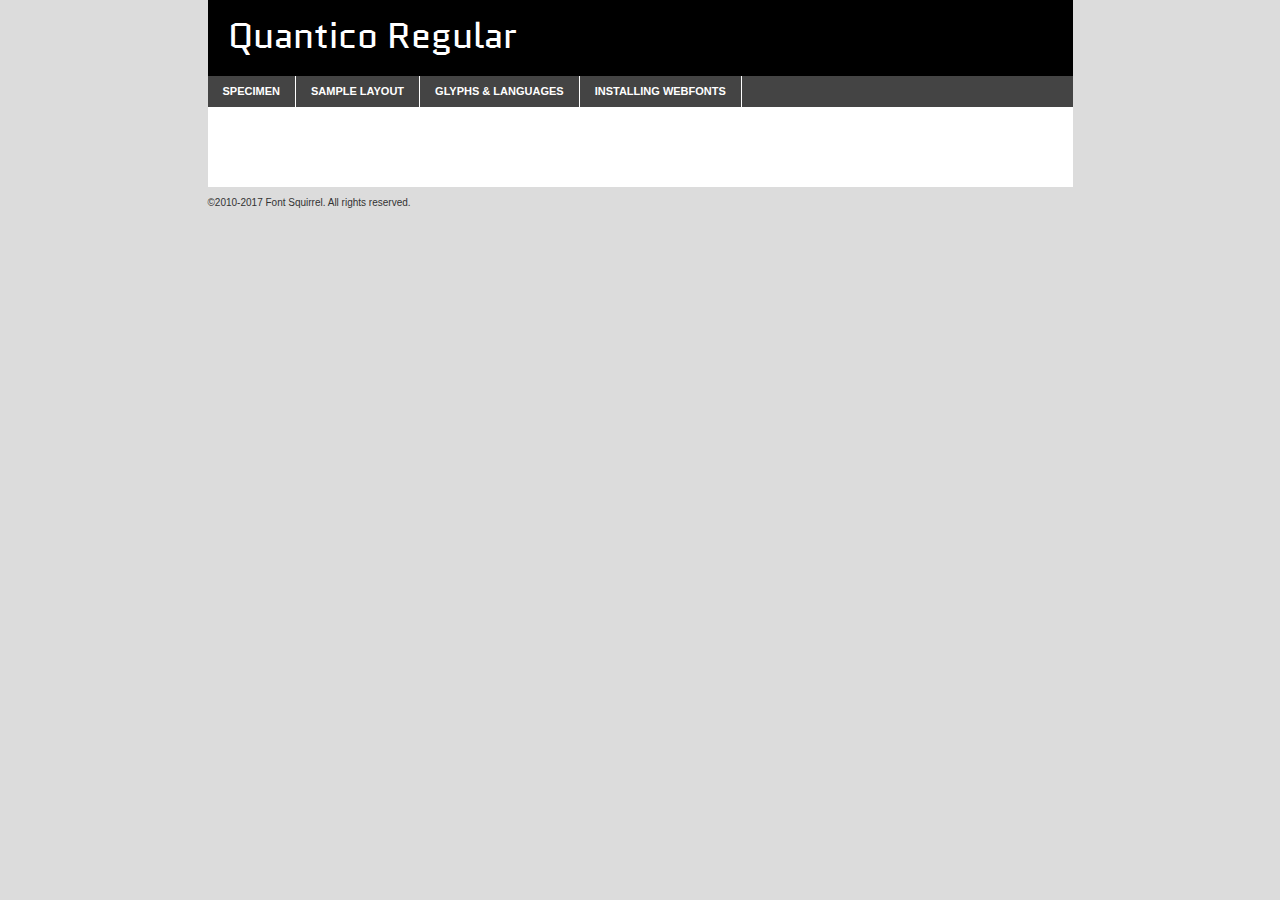
<file: assets/webfontkit-20190304-160544/quantico-regular-demo.html>
<!DOCTYPE html PUBLIC "-//W3C//DTD XHTML 1.0 Transitional//EN"
	"http://www.w3.org/TR/xhtml1/DTD/xhtml1-transitional.dtd">

<html xmlns="http://www.w3.org/1999/xhtml" xml:lang="en" lang="en">
<head>
	<meta http-equiv="Content-Type" content="text/html; charset=utf-8" />
	<script src="http://ajax.googleapis.com/ajax/libs/jquery/1.7.2/jquery.min.js" type="text/javascript" charset="utf-8"></script>
	<script type="text/javascript">
	(function($){$.fn.easyTabs=function(option){var param=jQuery.extend({fadeSpeed:"fast",defaultContent:1,activeClass:'active'},option);$(this).each(function(){var thisId="#"+this.id;if(param.defaultContent==''){param.defaultContent=1;}
	if(typeof param.defaultContent=="number")
	{var defaultTab=$(thisId+" .tabs li:eq("+(param.defaultContent-1)+") a").attr('href').substr(1);}else{var defaultTab=param.defaultContent;}
	$(thisId+" .tabs li a").each(function(){var tabToHide=$(this).attr('href').substr(1);$("#"+tabToHide).addClass('easytabs-tab-content');});hideAll();changeContent(defaultTab);function hideAll(){$(thisId+" .easytabs-tab-content").hide();}
	function changeContent(tabId){hideAll();$(thisId+" .tabs li").removeClass(param.activeClass);$(thisId+" .tabs li a[href=#"+tabId+"]").closest('li').addClass(param.activeClass);if(param.fadeSpeed!="none")
	{$(thisId+" #"+tabId).fadeIn(param.fadeSpeed);}else{$(thisId+" #"+tabId).show();}}
	$(thisId+" .tabs li").click(function(){var tabId=$(this).find('a').attr('href').substr(1);changeContent(tabId);return false;});});}})(jQuery);
	</script>
	<link rel="stylesheet" href="specimen_files/specimen_stylesheet.css" type="text/css" charset="utf-8" />
	<link rel="stylesheet" href="stylesheet.css" type="text/css" charset="utf-8" />

	<style type="text/css">
					body{
				font-family: 'quanticoregular';
							}
		</style>

	<title>Quantico Regular Specimen</title>
	
	
	<script type="text/javascript" charset="utf-8">
		$(document).ready(function() {
			$('#container').easyTabs({defaultContent:1});
		});
	</script>
</head>

<body>
<div id="container">
	<div id="header">
		Quantico Regular	</div>
	<ul class="tabs">
		<li><a href="#specimen">Specimen</a></li>
		<li><a href="#layout">Sample Layout</a></li>
				<li><a href="#glyphs">Glyphs &amp; Languages</a></li>
		<li><a href="#installing">Installing Webfonts</a></li>
		
	</ul>
	
	<div id="main_content">

		
			<div id="specimen">
		
				<div class="section">
					<div class="grid12 firstcol">
						<div class="huge">AaBb</div>
					</div>
				</div>
		
				<div class="section">
					<div class="glyph_range">A&#x200B;B&#x200b;C&#x200b;D&#x200b;E&#x200b;F&#x200b;G&#x200b;H&#x200b;I&#x200b;J&#x200b;K&#x200b;L&#x200b;M&#x200b;N&#x200b;O&#x200b;P&#x200b;Q&#x200b;R&#x200b;S&#x200b;T&#x200b;U&#x200b;V&#x200b;W&#x200b;X&#x200b;Y&#x200b;Z&#x200b;a&#x200b;b&#x200b;c&#x200b;d&#x200b;e&#x200b;f&#x200b;g&#x200b;h&#x200b;i&#x200b;j&#x200b;k&#x200b;l&#x200b;m&#x200b;n&#x200b;o&#x200b;p&#x200b;q&#x200b;r&#x200b;s&#x200b;t&#x200b;u&#x200b;v&#x200b;w&#x200b;x&#x200b;y&#x200b;z&#x200b;1&#x200b;2&#x200b;3&#x200b;4&#x200b;5&#x200b;6&#x200b;7&#x200b;8&#x200b;9&#x200b;0&#x200b;&amp;&#x200b;.&#x200b;,&#x200b;?&#x200b;!&#x200b;&#64;&#x200b;(&#x200b;)&#x200b;#&#x200b;$&#x200b;%&#x200b;*&#x200b;+&#x200b;-&#x200b;=&#x200b;:&#x200b;;</div>
				</div>
				<div class="section">
					<div class="grid12 firstcol">
						<table class="sample_table">
							<tr><td>10</td><td class="size10">abcdefghijklmnopqrstuvwxyzABCDEFGHIJKLMNOPQRSTUVWXYZ0123456789abcdefghijklmnopqrstuvwxyzABCDEFGHIJKLMNOPQRSTUVWXYZ0123456789abcdefghijklmnopqrstuvwxyzABCDEFGHIJKLMNOPQRSTUVWXYZ</td></tr>
							<tr><td>11</td><td class="size11">abcdefghijklmnopqrstuvwxyzABCDEFGHIJKLMNOPQRSTUVWXYZ0123456789abcdefghijklmnopqrstuvwxyzABCDEFGHIJKLMNOPQRSTUVWXYZ0123456789abcdefghijklmnopqrstuvwxyzABCDEFGHIJKLMNOPQRSTUVWXYZ</td></tr>
							<tr><td>12</td><td class="size12">abcdefghijklmnopqrstuvwxyzABCDEFGHIJKLMNOPQRSTUVWXYZ0123456789abcdefghijklmnopqrstuvwxyzABCDEFGHIJKLMNOPQRSTUVWXYZ0123456789abcdefghijklmnopqrstuvwxyzABCDEFGHIJKLMNOPQRSTUVWXYZ</td></tr>
							<tr><td>13</td><td class="size13">abcdefghijklmnopqrstuvwxyzABCDEFGHIJKLMNOPQRSTUVWXYZ0123456789abcdefghijklmnopqrstuvwxyzABCDEFGHIJKLMNOPQRSTUVWXYZ0123456789abcdefghijklmnopqrstuvwxyzABCDEFGHIJKLMNOPQRSTUVWXYZ</td></tr>
							<tr><td>14</td><td class="size14">abcdefghijklmnopqrstuvwxyzABCDEFGHIJKLMNOPQRSTUVWXYZ0123456789abcdefghijklmnopqrstuvwxyzABCDEFGHIJKLMNOPQRSTUVWXYZ0123456789abcdefghijklmnopqrstuvwxyzABCDEFGHIJKLMNOPQRSTUVWXYZ</td></tr>
							<tr><td>16</td><td class="size16">abcdefghijklmnopqrstuvwxyzABCDEFGHIJKLMNOPQRSTUVWXYZ0123456789abcdefghijklmnopqrstuvwxyzABCDEFGHIJKLMNOPQRSTUVWXYZ</td></tr>
							<tr><td>18</td><td class="size18">abcdefghijklmnopqrstuvwxyzABCDEFGHIJKLMNOPQRSTUVWXYZ0123456789abcdefghijklmnopqrstuvwxyzABCDEFGHIJKLMNOPQRSTUVWXYZ</td></tr>
							<tr><td>20</td><td class="size20">abcdefghijklmnopqrstuvwxyzABCDEFGHIJKLMNOPQRSTUVWXYZ0123456789abcdefghijklmnopqrstuvwxyzABCDEFGHIJKLMNOPQRSTUVWXYZ</td></tr>
							<tr><td>24</td><td class="size24">abcdefghijklmnopqrstuvwxyzABCDEFGHIJKLMNOPQRSTUVWXYZ0123456789abcdefghijklmnopqrstuvwxyzABCDEFGHIJKLMNOPQRSTUVWXYZ</td></tr>
							<tr><td>30</td><td class="size30">abcdefghijklmnopqrstuvwxyzABCDEFGHIJKLMNOPQRSTUVWXYZ0123456789abcdefghijklmnopqrstuvwxyzABCDEFGHIJKLMNOPQRSTUVWXYZ</td></tr>
							<tr><td>36</td><td class="size36">abcdefghijklmnopqrstuvwxyzABCDEFGHIJKLMNOPQRSTUVWXYZ0123456789abcdefghijklmnopqrstuvwxyzABCDEFGHIJKLMNOPQRSTUVWXYZ</td></tr>
							<tr><td>48</td><td class="size48">abcdefghijklmnopqrstuvwxyzABCDEFGHIJKLMNOPQRSTUVWXYZ0123456789abcdefghijklmnopqrstuvwxyzABCDEFGHIJKLMNOPQRSTUVWXYZ</td></tr>
							<tr><td>60</td><td class="size60">abcdefghijklmnopqrstuvwxyzABCDEFGHIJKLMNOPQRSTUVWXYZ0123456789abcdefghijklmnopqrstuvwxyzABCDEFGHIJKLMNOPQRSTUVWXYZ</td></tr>
							<tr><td>72</td><td class="size72">abcdefghijklmnopqrstuvwxyzABCDEFGHIJKLMNOPQRSTUVWXYZ0123456789abcdefghijklmnopqrstuvwxyzABCDEFGHIJKLMNOPQRSTUVWXYZ</td></tr>
							<tr><td>90</td><td class="size90">abcdefghijklmnopqrstuvwxyzABCDEFGHIJKLMNOPQRSTUVWXYZ0123456789abcdefghijklmnopqrstuvwxyzABCDEFGHIJKLMNOPQRSTUVWXYZ</td></tr>
						</table>
				
					</div>
			
				</div>
		
		
		
								<div class="section" id="bodycomparison">


										<div id="xheight">
				<div class="fontbody">&#x25FC;&#x25FC;&#x25FC;&#x25FC;&#x25FC;&#x25FC;&#x25FC;&#x25FC;&#x25FC;&#x25FC;&#x25FC;&#x25FC;&#x25FC;&#x25FC;&#x25FC;&#x25FC;&#x25FC;&#x25FC;&#x25FC;&#x25FC;&#x25FC;&#x25FC;&#x25FC;&#x25FC;&#x25FC;&#x25FC;&#x25FC;&#x25FC;&#x25FC;&#x25FC;&#x25FC;&#x25FC;&#x25FC;&#x25FC;&#x25FC;&#x25FC;&#x25FC;&#x25FC;&#x25FC;&#x25FC;&#x25FC;&#x25FC;&#x25FC;&#x25FC;&#x25FC;&#x25FC;&#x25FC;&#x25FC;&#x25FC;&#x25FC;&#x25FC;&#x25FC;&#x25FC;&#x25FC;&#x25FC;&#x25FC;&#x25FC;&#x25FC;&#x25FC;&#x25FC;&#x25FC;&#x25FC;&#x25FC;&#x25FC;&#x25FC;&#x25FC;&#x25FC;&#x25FC;&#x25FC;&#x25FC;&#x25FC;&#x25FC;&#x25FC;&#x25FC;&#x25FC;&#x25FC;&#x25FC;&#x25FC;&#x25FC;&#x25FC;&#x25FC;&#x25FC;&#x25FC;&#x25FC;&#x25FC;&#x25FC;&#x25FC;&#x25FC;&#x25FC;&#x25FC;&#x25FC;&#x25FC;&#x25FC;&#x25FC;&#x25FC;&#x25FC;&#x25FC;&#x25FC;&#x25FC;body</div><div class="arialbody">body</div><div class="verdanabody">body</div><div class="georgiabody">body</div></div>
										<div class="fontbody" style="z-index:1">
											body<span>Quantico Regular</span>
										</div>
										<div class="arialbody" style="z-index:1">
											body<span>Arial</span>
										</div>
										<div class="verdanabody" style="z-index:1">
											body<span>Verdana</span>
										</div>
										<div class="georgiabody" style="z-index:1">
											body<span>Georgia</span>
										</div>



								</div>
		
		
				<div class="section psample psample_row1" id="">
					
					<div class="grid2 firstcol">
						<p class="size10"><span>10.</span>Aenean lacinia bibendum nulla sed consectetur. Fusce dapibus, tellus ac cursus commodo, tortor mauris condimentum nibh, ut fermentum massa justo sit amet risus. Nullam id dolor id nibh ultricies vehicula ut id elit. Cum sociis natoque penatibus et magnis dis parturient montes, nascetur ridiculus mus. Nulla vitae elit libero, a pharetra augue.</p>
			
					</div>
					<div class="grid3">
						<p class="size11"><span>11.</span>Aenean lacinia bibendum nulla sed consectetur. Fusce dapibus, tellus ac cursus commodo, tortor mauris condimentum nibh, ut fermentum massa justo sit amet risus. Nullam id dolor id nibh ultricies vehicula ut id elit. Cum sociis natoque penatibus et magnis dis parturient montes, nascetur ridiculus mus. Nulla vitae elit libero, a pharetra augue.</p>
			
					</div>
					<div class="grid3">
						<p class="size12"><span>12.</span>Aenean lacinia bibendum nulla sed consectetur. Fusce dapibus, tellus ac cursus commodo, tortor mauris condimentum nibh, ut fermentum massa justo sit amet risus. Nullam id dolor id nibh ultricies vehicula ut id elit. Cum sociis natoque penatibus et magnis dis parturient montes, nascetur ridiculus mus. Nulla vitae elit libero, a pharetra augue.</p>
			
					</div>
					<div class="grid4">
						<p class="size13"><span>13.</span>Aenean lacinia bibendum nulla sed consectetur. Fusce dapibus, tellus ac cursus commodo, tortor mauris condimentum nibh, ut fermentum massa justo sit amet risus. Nullam id dolor id nibh ultricies vehicula ut id elit. Cum sociis natoque penatibus et magnis dis parturient montes, nascetur ridiculus mus. Nulla vitae elit libero, a pharetra augue.</p>
			
					</div>
					<div class="white_blend"></div>
					
				</div>
				<div class="section psample psample_row2" id="">
					<div class="grid3 firstcol">
						<p class="size14"><span>14.</span>Aenean lacinia bibendum nulla sed consectetur. Fusce dapibus, tellus ac cursus commodo, tortor mauris condimentum nibh, ut fermentum massa justo sit amet risus. Nullam id dolor id nibh ultricies vehicula ut id elit. Cum sociis natoque penatibus et magnis dis parturient montes, nascetur ridiculus mus. Nulla vitae elit libero, a pharetra augue.</p>
			
					</div>
					<div class="grid4">
						<p class="size16"><span>16.</span>Aenean lacinia bibendum nulla sed consectetur. Fusce dapibus, tellus ac cursus commodo, tortor mauris condimentum nibh, ut fermentum massa justo sit amet risus. Nullam id dolor id nibh ultricies vehicula ut id elit. Cum sociis natoque penatibus et magnis dis parturient montes, nascetur ridiculus mus. Nulla vitae elit libero, a pharetra augue.</p>
			
					</div>
					<div class="grid5">
						<p class="size18"><span>18.</span>Aenean lacinia bibendum nulla sed consectetur. Fusce dapibus, tellus ac cursus commodo, tortor mauris condimentum nibh, ut fermentum massa justo sit amet risus. Nullam id dolor id nibh ultricies vehicula ut id elit. Cum sociis natoque penatibus et magnis dis parturient montes, nascetur ridiculus mus. Nulla vitae elit libero, a pharetra augue.</p>
			
					</div>

					<div class="white_blend"></div>

				</div>
				
				<div class="section psample psample_row3" id="">
					<div class="grid5 firstcol">
						<p class="size20"><span>20.</span>Aenean lacinia bibendum nulla sed consectetur. Fusce dapibus, tellus ac cursus commodo, tortor mauris condimentum nibh, ut fermentum massa justo sit amet risus. Nullam id dolor id nibh ultricies vehicula ut id elit. Cum sociis natoque penatibus et magnis dis parturient montes, nascetur ridiculus mus. Nulla vitae elit libero, a pharetra augue.</p>
					</div>
					<div class="grid7">
						<p class="size24"><span>24.</span>Aenean lacinia bibendum nulla sed consectetur. Fusce dapibus, tellus ac cursus commodo, tortor mauris condimentum nibh, ut fermentum massa justo sit amet risus. Nullam id dolor id nibh ultricies vehicula ut id elit. Cum sociis natoque penatibus et magnis dis parturient montes, nascetur ridiculus mus. Nulla vitae elit libero, a pharetra augue.</p>
					</div>
					
					<div class="white_blend"></div>
					
				</div>
				
				<div class="section psample psample_row4" id="">
					<div class="grid12 firstcol">
						<p class="size30"><span>30.</span>Aenean lacinia bibendum nulla sed consectetur. Fusce dapibus, tellus ac cursus commodo, tortor mauris condimentum nibh, ut fermentum massa justo sit amet risus. Nullam id dolor id nibh ultricies vehicula ut id elit. Cum sociis natoque penatibus et magnis dis parturient montes, nascetur ridiculus mus. Nulla vitae elit libero, a pharetra augue.</p>
					</div>
					<div class="white_blend"></div>
					
				</div>
				
				
				
				<div class="section psample psample_row1 fullreverse">
					<div class="grid2 firstcol">
						<p class="size10"><span>10.</span>Aenean lacinia bibendum nulla sed consectetur. Fusce dapibus, tellus ac cursus commodo, tortor mauris condimentum nibh, ut fermentum massa justo sit amet risus. Nullam id dolor id nibh ultricies vehicula ut id elit. Cum sociis natoque penatibus et magnis dis parturient montes, nascetur ridiculus mus. Nulla vitae elit libero, a pharetra augue.</p>
			
					</div>
					<div class="grid3">
						<p class="size11"><span>11.</span>Aenean lacinia bibendum nulla sed consectetur. Fusce dapibus, tellus ac cursus commodo, tortor mauris condimentum nibh, ut fermentum massa justo sit amet risus. Nullam id dolor id nibh ultricies vehicula ut id elit. Cum sociis natoque penatibus et magnis dis parturient montes, nascetur ridiculus mus. Nulla vitae elit libero, a pharetra augue.</p>
			
					</div>
					<div class="grid3">
						<p class="size12"><span>12.</span>Aenean lacinia bibendum nulla sed consectetur. Fusce dapibus, tellus ac cursus commodo, tortor mauris condimentum nibh, ut fermentum massa justo sit amet risus. Nullam id dolor id nibh ultricies vehicula ut id elit. Cum sociis natoque penatibus et magnis dis parturient montes, nascetur ridiculus mus. Nulla vitae elit libero, a pharetra augue.</p>
			
					</div>
					<div class="grid4">
						<p class="size13"><span>13.</span>Aenean lacinia bibendum nulla sed consectetur. Fusce dapibus, tellus ac cursus commodo, tortor mauris condimentum nibh, ut fermentum massa justo sit amet risus. Nullam id dolor id nibh ultricies vehicula ut id elit. Cum sociis natoque penatibus et magnis dis parturient montes, nascetur ridiculus mus. Nulla vitae elit libero, a pharetra augue.</p>
			
					</div>
					<div class="black_blend"></div>
					
				</div>
				
				<div class="section psample psample_row2 fullreverse">
					<div class="grid3 firstcol">
						<p class="size14"><span>14.</span>Aenean lacinia bibendum nulla sed consectetur. Fusce dapibus, tellus ac cursus commodo, tortor mauris condimentum nibh, ut fermentum massa justo sit amet risus. Nullam id dolor id nibh ultricies vehicula ut id elit. Cum sociis natoque penatibus et magnis dis parturient montes, nascetur ridiculus mus. Nulla vitae elit libero, a pharetra augue.</p>
			
					</div>
					<div class="grid4">
						<p class="size16"><span>16.</span>Aenean lacinia bibendum nulla sed consectetur. Fusce dapibus, tellus ac cursus commodo, tortor mauris condimentum nibh, ut fermentum massa justo sit amet risus. Nullam id dolor id nibh ultricies vehicula ut id elit. Cum sociis natoque penatibus et magnis dis parturient montes, nascetur ridiculus mus. Nulla vitae elit libero, a pharetra augue.</p>
			
					</div>
					<div class="grid5">
						<p class="size18"><span>18.</span>Aenean lacinia bibendum nulla sed consectetur. Fusce dapibus, tellus ac cursus commodo, tortor mauris condimentum nibh, ut fermentum massa justo sit amet risus. Nullam id dolor id nibh ultricies vehicula ut id elit. Cum sociis natoque penatibus et magnis dis parturient montes, nascetur ridiculus mus. Nulla vitae elit libero, a pharetra augue.</p>
			
					</div>
					<div class="black_blend"></div>

				</div>
				
				<div class="section psample fullreverse psample_row3" id="">
					<div class="grid5 firstcol">
						<p class="size20"><span>20.</span>Aenean lacinia bibendum nulla sed consectetur. Fusce dapibus, tellus ac cursus commodo, tortor mauris condimentum nibh, ut fermentum massa justo sit amet risus. Nullam id dolor id nibh ultricies vehicula ut id elit. Cum sociis natoque penatibus et magnis dis parturient montes, nascetur ridiculus mus. Nulla vitae elit libero, a pharetra augue.</p>
					</div>
					<div class="grid7">
						<p class="size24"><span>24.</span>Aenean lacinia bibendum nulla sed consectetur. Fusce dapibus, tellus ac cursus commodo, tortor mauris condimentum nibh, ut fermentum massa justo sit amet risus. Nullam id dolor id nibh ultricies vehicula ut id elit. Cum sociis natoque penatibus et magnis dis parturient montes, nascetur ridiculus mus. Nulla vitae elit libero, a pharetra augue.</p>
					</div>
					
					<div class="black_blend"></div>
					
				</div>
				
				<div class="section psample fullreverse psample_row4" id="" style="border-bottom: 20px #000 solid;">
					<div class="grid12 firstcol">
						<p class="size30"><span>30.</span>Aenean lacinia bibendum nulla sed consectetur. Fusce dapibus, tellus ac cursus commodo, tortor mauris condimentum nibh, ut fermentum massa justo sit amet risus. Nullam id dolor id nibh ultricies vehicula ut id elit. Cum sociis natoque penatibus et magnis dis parturient montes, nascetur ridiculus mus. Nulla vitae elit libero, a pharetra augue.</p>
					</div>
					<div class="black_blend"></div>
					
				</div>
				
				
				
				
			</div>
			
			<div id="layout">
				
				<div class="section">
					
					<div class="grid12 firstcol">
						<h1>Lorem Ipsum Dolor</h1>
						<h2>Etiam porta sem malesuada magna mollis euismod</h2>
						
						<p class="byline">By <a href="#link">Aenean Lacinia</a></p>
					</div>
				</div>
				<div class="section">
					<div class="grid8 firstcol">
						<p class="large">Donec sed odio dui. Morbi leo risus, porta ac consectetur ac, vestibulum at eros. Fusce dapibus, tellus ac cursus commodo, tortor mauris condimentum nibh, ut fermentum massa justo sit amet risus. </p>

						
						<h3>Pellentesque ornare sem</h3>

						<p>Maecenas sed diam eget risus varius blandit sit amet non magna. Maecenas faucibus mollis interdum. Donec ullamcorper nulla non metus auctor fringilla. Nullam id dolor id nibh ultricies vehicula ut id elit. Nullam id dolor id nibh ultricies vehicula ut id elit. </p>

						<p>Aenean eu leo quam. Pellentesque ornare sem lacinia quam venenatis vestibulum. Lorem ipsum dolor sit amet, consectetur adipiscing elit. Cum sociis natoque penatibus et magnis dis parturient montes, nascetur ridiculus mus. </p>

						<p>Nulla vitae elit libero, a pharetra augue. Praesent commodo cursus magna, vel scelerisque nisl consectetur et. Aenean lacinia bibendum nulla sed consectetur. </p>

						<p>Nullam quis risus eget urna mollis ornare vel eu leo. Nullam quis risus eget urna mollis ornare vel eu leo. Maecenas sed diam eget risus varius blandit sit amet non magna. Donec ullamcorper nulla non metus auctor fringilla. </p>

						<h3>Cras mattis consectetur</h3>

						<p>Aenean eu leo quam. Pellentesque ornare sem lacinia quam venenatis vestibulum. Aenean lacinia bibendum nulla sed consectetur. Integer posuere erat a ante venenatis dapibus posuere velit aliquet. Cras mattis consectetur purus sit amet fermentum. </p>

						<p>Nullam id dolor id nibh ultricies vehicula ut id elit. Nullam quis risus eget urna mollis ornare vel eu leo. Cras mattis consectetur purus sit amet fermentum.</p>
					</div>
					
					<div class="grid4 sidebar">
						
						<div class="box reverse">
							<p class="last">Nullam quis risus eget urna mollis ornare vel eu leo. Donec ullamcorper nulla non metus auctor fringilla. Cras mattis consectetur purus sit amet fermentum. Sed posuere consectetur est at lobortis. Lorem ipsum dolor sit amet, consectetur adipiscing elit. </p>
						</div>
						
						<p class="caption">Maecenas sed diam eget risus varius.</p>

						<p>Vestibulum id ligula porta felis euismod semper. Integer posuere erat a ante venenatis dapibus posuere velit aliquet. Vestibulum id ligula porta felis euismod semper. Sed posuere consectetur est at lobortis. Maecenas sed diam eget risus varius blandit sit amet non magna. Fusce dapibus, tellus ac cursus commodo, tortor mauris condimentum nibh, ut fermentum massa justo sit amet risus. </p>

					

						<p>Duis mollis, est non commodo luctus, nisi erat porttitor ligula, eget lacinia odio sem nec elit. Aenean lacinia bibendum nulla sed consectetur. Vivamus sagittis lacus vel augue laoreet rutrum faucibus dolor auctor. Aenean lacinia bibendum nulla sed consectetur. Nullam quis risus eget urna mollis ornare vel eu leo. </p>

						<p>Praesent commodo cursus magna, vel scelerisque nisl consectetur et. Donec ullamcorper nulla non metus auctor fringilla. Maecenas faucibus mollis interdum. Fusce dapibus, tellus ac cursus commodo, tortor mauris condimentum nibh, ut fermentum massa justo sit amet risus. </p>

					</div>
				</div>
				
			</div>


			



		<div id="glyphs">
			<div class="section">
				<div class="grid12 firstcol">
			
				<h1>Language Support</h1>
				<p>The subset of Quantico Regular in this kit supports the following languages:<br />
			
					Albanian, Basque, Breton, Chamorro, Danish, Dutch, English, Faroese, Finnish, French, Frisian, Galician, German, Icelandic, Italian, Malagasy, Norwegian, Portuguese, Spanish, Swedish, Alsatian, Aragonese, Arapaho, Arrernte, Asturian, Aymara, Bislama, Cebuano, Corsican, Fijian, French_creole, Genoese, Gilbertese, Greenlandic, Haitian_creole, Hiligaynon, Hmong, Hopi, Ibanag, Iloko_ilokano, Indonesian, Interglossa_glosa, Interlingua, Irish_gaelic, Jerriais, Lojban, Lombard, Luxembourgeois, Manx, Mohawk, Norfolk_pitcairnese, Occitan, Oromo, Pangasinan, Papiamento, Piedmontese, Potawatomi, Rhaeto-romance, Romansh, Rotokas, Sami_lule, Samoan, Sardinian, Scots_gaelic, Seychelles_creole, Shona, Sicilian, Somali, Southern_ndebele, Swahili, Swati_swazi, Tagalog_filipino_pilipino, Tetum, Tok_pisin, Uyghur_latinized, Volapuk, Walloon, Warlpiri, Xhosa, Yapese, Zulu, Latinbasic, Ubasic, Demo				</p>
				<h1>Glyph Chart</h1>
				<p>The subset of Quantico Regular in this kit includes all the glyphs listed below. Unicode entities are included above each glyph to help you insert individual characters into your layout.</p>
				<div id="glyph_chart">
			
																				 <div><p>&amp;#13;</p>&#13;</div>
																				 <div><p>&amp;#32;</p>&#32;</div>
																				 <div><p>&amp;#33;</p>&#33;</div>
																				 <div><p>&amp;#34;</p>&#34;</div>
																				 <div><p>&amp;#35;</p>&#35;</div>
																				 <div><p>&amp;#36;</p>&#36;</div>
																				 <div><p>&amp;#37;</p>&#37;</div>
																				 <div><p>&amp;#38;</p>&#38;</div>
																				 <div><p>&amp;#39;</p>&#39;</div>
																				 <div><p>&amp;#40;</p>&#40;</div>
																				 <div><p>&amp;#41;</p>&#41;</div>
																				 <div><p>&amp;#42;</p>&#42;</div>
																				 <div><p>&amp;#43;</p>&#43;</div>
																				 <div><p>&amp;#44;</p>&#44;</div>
																				 <div><p>&amp;#45;</p>&#45;</div>
																				 <div><p>&amp;#46;</p>&#46;</div>
																				 <div><p>&amp;#47;</p>&#47;</div>
																				 <div><p>&amp;#48;</p>&#48;</div>
																				 <div><p>&amp;#49;</p>&#49;</div>
																				 <div><p>&amp;#50;</p>&#50;</div>
																				 <div><p>&amp;#51;</p>&#51;</div>
																				 <div><p>&amp;#52;</p>&#52;</div>
																				 <div><p>&amp;#53;</p>&#53;</div>
																				 <div><p>&amp;#54;</p>&#54;</div>
																				 <div><p>&amp;#55;</p>&#55;</div>
																				 <div><p>&amp;#56;</p>&#56;</div>
																				 <div><p>&amp;#57;</p>&#57;</div>
																				 <div><p>&amp;#58;</p>&#58;</div>
																				 <div><p>&amp;#59;</p>&#59;</div>
																				 <div><p>&amp;#60;</p>&#60;</div>
																				 <div><p>&amp;#61;</p>&#61;</div>
																				 <div><p>&amp;#62;</p>&#62;</div>
																				 <div><p>&amp;#63;</p>&#63;</div>
																				 <div><p>&amp;#64;</p>&#64;</div>
																				 <div><p>&amp;#65;</p>&#65;</div>
																				 <div><p>&amp;#66;</p>&#66;</div>
																				 <div><p>&amp;#67;</p>&#67;</div>
																				 <div><p>&amp;#68;</p>&#68;</div>
																				 <div><p>&amp;#69;</p>&#69;</div>
																				 <div><p>&amp;#70;</p>&#70;</div>
																				 <div><p>&amp;#71;</p>&#71;</div>
																				 <div><p>&amp;#72;</p>&#72;</div>
																				 <div><p>&amp;#73;</p>&#73;</div>
																				 <div><p>&amp;#74;</p>&#74;</div>
																				 <div><p>&amp;#75;</p>&#75;</div>
																				 <div><p>&amp;#76;</p>&#76;</div>
																				 <div><p>&amp;#77;</p>&#77;</div>
																				 <div><p>&amp;#78;</p>&#78;</div>
																				 <div><p>&amp;#79;</p>&#79;</div>
																				 <div><p>&amp;#80;</p>&#80;</div>
																				 <div><p>&amp;#81;</p>&#81;</div>
																				 <div><p>&amp;#82;</p>&#82;</div>
																				 <div><p>&amp;#83;</p>&#83;</div>
																				 <div><p>&amp;#84;</p>&#84;</div>
																				 <div><p>&amp;#85;</p>&#85;</div>
																				 <div><p>&amp;#86;</p>&#86;</div>
																				 <div><p>&amp;#87;</p>&#87;</div>
																				 <div><p>&amp;#88;</p>&#88;</div>
																				 <div><p>&amp;#89;</p>&#89;</div>
																				 <div><p>&amp;#90;</p>&#90;</div>
																				 <div><p>&amp;#91;</p>&#91;</div>
																				 <div><p>&amp;#92;</p>&#92;</div>
																				 <div><p>&amp;#93;</p>&#93;</div>
																				 <div><p>&amp;#94;</p>&#94;</div>
																				 <div><p>&amp;#95;</p>&#95;</div>
																				 <div><p>&amp;#96;</p>&#96;</div>
																				 <div><p>&amp;#97;</p>&#97;</div>
																				 <div><p>&amp;#98;</p>&#98;</div>
																				 <div><p>&amp;#99;</p>&#99;</div>
																				 <div><p>&amp;#100;</p>&#100;</div>
																				 <div><p>&amp;#101;</p>&#101;</div>
																				 <div><p>&amp;#102;</p>&#102;</div>
																				 <div><p>&amp;#103;</p>&#103;</div>
																				 <div><p>&amp;#104;</p>&#104;</div>
																				 <div><p>&amp;#105;</p>&#105;</div>
																				 <div><p>&amp;#106;</p>&#106;</div>
																				 <div><p>&amp;#107;</p>&#107;</div>
																				 <div><p>&amp;#108;</p>&#108;</div>
																				 <div><p>&amp;#109;</p>&#109;</div>
																				 <div><p>&amp;#110;</p>&#110;</div>
																				 <div><p>&amp;#111;</p>&#111;</div>
																				 <div><p>&amp;#112;</p>&#112;</div>
																				 <div><p>&amp;#113;</p>&#113;</div>
																				 <div><p>&amp;#114;</p>&#114;</div>
																				 <div><p>&amp;#115;</p>&#115;</div>
																				 <div><p>&amp;#116;</p>&#116;</div>
																				 <div><p>&amp;#117;</p>&#117;</div>
																				 <div><p>&amp;#118;</p>&#118;</div>
																				 <div><p>&amp;#119;</p>&#119;</div>
																				 <div><p>&amp;#120;</p>&#120;</div>
																				 <div><p>&amp;#121;</p>&#121;</div>
																				 <div><p>&amp;#122;</p>&#122;</div>
																				 <div><p>&amp;#123;</p>&#123;</div>
																				 <div><p>&amp;#124;</p>&#124;</div>
																				 <div><p>&amp;#125;</p>&#125;</div>
																				 <div><p>&amp;#126;</p>&#126;</div>
																				 <div><p>&amp;#160;</p>&#160;</div>
																				 <div><p>&amp;#161;</p>&#161;</div>
																				 <div><p>&amp;#162;</p>&#162;</div>
																				 <div><p>&amp;#163;</p>&#163;</div>
																				 <div><p>&amp;#165;</p>&#165;</div>
																				 <div><p>&amp;#166;</p>&#166;</div>
																				 <div><p>&amp;#167;</p>&#167;</div>
																				 <div><p>&amp;#168;</p>&#168;</div>
																				 <div><p>&amp;#169;</p>&#169;</div>
																				 <div><p>&amp;#170;</p>&#170;</div>
																				 <div><p>&amp;#171;</p>&#171;</div>
																				 <div><p>&amp;#173;</p>&#173;</div>
																				 <div><p>&amp;#174;</p>&#174;</div>
																				 <div><p>&amp;#175;</p>&#175;</div>
																				 <div><p>&amp;#176;</p>&#176;</div>
																				 <div><p>&amp;#177;</p>&#177;</div>
																				 <div><p>&amp;#180;</p>&#180;</div>
																				 <div><p>&amp;#181;</p>&#181;</div>
																				 <div><p>&amp;#182;</p>&#182;</div>
																				 <div><p>&amp;#183;</p>&#183;</div>
																				 <div><p>&amp;#184;</p>&#184;</div>
																				 <div><p>&amp;#186;</p>&#186;</div>
																				 <div><p>&amp;#187;</p>&#187;</div>
																				 <div><p>&amp;#191;</p>&#191;</div>
																				 <div><p>&amp;#192;</p>&#192;</div>
																				 <div><p>&amp;#193;</p>&#193;</div>
																				 <div><p>&amp;#194;</p>&#194;</div>
																				 <div><p>&amp;#195;</p>&#195;</div>
																				 <div><p>&amp;#196;</p>&#196;</div>
																				 <div><p>&amp;#197;</p>&#197;</div>
																				 <div><p>&amp;#198;</p>&#198;</div>
																				 <div><p>&amp;#199;</p>&#199;</div>
																				 <div><p>&amp;#200;</p>&#200;</div>
																				 <div><p>&amp;#201;</p>&#201;</div>
																				 <div><p>&amp;#202;</p>&#202;</div>
																				 <div><p>&amp;#203;</p>&#203;</div>
																				 <div><p>&amp;#204;</p>&#204;</div>
																				 <div><p>&amp;#205;</p>&#205;</div>
																				 <div><p>&amp;#206;</p>&#206;</div>
																				 <div><p>&amp;#207;</p>&#207;</div>
																				 <div><p>&amp;#208;</p>&#208;</div>
																				 <div><p>&amp;#209;</p>&#209;</div>
																				 <div><p>&amp;#210;</p>&#210;</div>
																				 <div><p>&amp;#211;</p>&#211;</div>
																				 <div><p>&amp;#212;</p>&#212;</div>
																				 <div><p>&amp;#213;</p>&#213;</div>
																				 <div><p>&amp;#214;</p>&#214;</div>
																				 <div><p>&amp;#215;</p>&#215;</div>
																				 <div><p>&amp;#216;</p>&#216;</div>
																				 <div><p>&amp;#217;</p>&#217;</div>
																				 <div><p>&amp;#218;</p>&#218;</div>
																				 <div><p>&amp;#219;</p>&#219;</div>
																				 <div><p>&amp;#220;</p>&#220;</div>
																				 <div><p>&amp;#221;</p>&#221;</div>
																				 <div><p>&amp;#222;</p>&#222;</div>
																				 <div><p>&amp;#223;</p>&#223;</div>
																				 <div><p>&amp;#224;</p>&#224;</div>
																				 <div><p>&amp;#225;</p>&#225;</div>
																				 <div><p>&amp;#226;</p>&#226;</div>
																				 <div><p>&amp;#227;</p>&#227;</div>
																				 <div><p>&amp;#228;</p>&#228;</div>
																				 <div><p>&amp;#229;</p>&#229;</div>
																				 <div><p>&amp;#230;</p>&#230;</div>
																				 <div><p>&amp;#231;</p>&#231;</div>
																				 <div><p>&amp;#232;</p>&#232;</div>
																				 <div><p>&amp;#233;</p>&#233;</div>
																				 <div><p>&amp;#234;</p>&#234;</div>
																				 <div><p>&amp;#235;</p>&#235;</div>
																				 <div><p>&amp;#236;</p>&#236;</div>
																				 <div><p>&amp;#237;</p>&#237;</div>
																				 <div><p>&amp;#238;</p>&#238;</div>
																				 <div><p>&amp;#239;</p>&#239;</div>
																				 <div><p>&amp;#240;</p>&#240;</div>
																				 <div><p>&amp;#241;</p>&#241;</div>
																				 <div><p>&amp;#242;</p>&#242;</div>
																				 <div><p>&amp;#243;</p>&#243;</div>
																				 <div><p>&amp;#244;</p>&#244;</div>
																				 <div><p>&amp;#245;</p>&#245;</div>
																				 <div><p>&amp;#246;</p>&#246;</div>
																				 <div><p>&amp;#247;</p>&#247;</div>
																				 <div><p>&amp;#248;</p>&#248;</div>
																				 <div><p>&amp;#249;</p>&#249;</div>
																				 <div><p>&amp;#250;</p>&#250;</div>
																				 <div><p>&amp;#251;</p>&#251;</div>
																				 <div><p>&amp;#252;</p>&#252;</div>
																				 <div><p>&amp;#253;</p>&#253;</div>
																				 <div><p>&amp;#254;</p>&#254;</div>
																				 <div><p>&amp;#255;</p>&#255;</div>
																				 <div><p>&amp;#338;</p>&#338;</div>
																				 <div><p>&amp;#339;</p>&#339;</div>
																				 <div><p>&amp;#376;</p>&#376;</div>
																				 <div><p>&amp;#710;</p>&#710;</div>
																				 <div><p>&amp;#732;</p>&#732;</div>
																				 <div><p>&amp;#8192;</p>&#8192;</div>
																				 <div><p>&amp;#8193;</p>&#8193;</div>
																				 <div><p>&amp;#8194;</p>&#8194;</div>
																				 <div><p>&amp;#8195;</p>&#8195;</div>
																				 <div><p>&amp;#8196;</p>&#8196;</div>
																				 <div><p>&amp;#8197;</p>&#8197;</div>
																				 <div><p>&amp;#8198;</p>&#8198;</div>
																				 <div><p>&amp;#8199;</p>&#8199;</div>
																				 <div><p>&amp;#8200;</p>&#8200;</div>
																				 <div><p>&amp;#8201;</p>&#8201;</div>
																				 <div><p>&amp;#8202;</p>&#8202;</div>
																				 <div><p>&amp;#8208;</p>&#8208;</div>
																				 <div><p>&amp;#8209;</p>&#8209;</div>
																				 <div><p>&amp;#8210;</p>&#8210;</div>
																				 <div><p>&amp;#8211;</p>&#8211;</div>
																				 <div><p>&amp;#8212;</p>&#8212;</div>
																				 <div><p>&amp;#8216;</p>&#8216;</div>
																				 <div><p>&amp;#8217;</p>&#8217;</div>
																				 <div><p>&amp;#8218;</p>&#8218;</div>
																				 <div><p>&amp;#8220;</p>&#8220;</div>
																				 <div><p>&amp;#8221;</p>&#8221;</div>
																				 <div><p>&amp;#8222;</p>&#8222;</div>
																				 <div><p>&amp;#8226;</p>&#8226;</div>
																				 <div><p>&amp;#8230;</p>&#8230;</div>
																				 <div><p>&amp;#8239;</p>&#8239;</div>
																				 <div><p>&amp;#8249;</p>&#8249;</div>
																				 <div><p>&amp;#8250;</p>&#8250;</div>
																				 <div><p>&amp;#8287;</p>&#8287;</div>
																				 <div><p>&amp;#8364;</p>&#8364;</div>
																				 <div><p>&amp;#8482;</p>&#8482;</div>
																				 <div><p>&amp;#9724;</p>&#9724;</div>
																				 <div><p>&amp;#64257;</p>&#64257;</div>
																				 <div><p>&amp;#64258;</p>&#64258;</div>
																				 <div><p>&amp;#64259;</p>&#64259;</div>
																				 <div><p>&amp;#64260;</p>&#64260;</div>
																																						</div>	
				</div>
		
		
			</div>
		</div>
		
		
		<div id="specs">
			
		</div>
	
		<div id="installing">
			<div class="section">
				<div class="grid7 firstcol">
					<h1>Installing Webfonts</h1>
					
					<p>Webfonts are supported by all major browser platforms but not all in the same way. There are currently four different font formats that must be included in order to target all browsers. This includes TTF, WOFF, EOT and SVG.</p>
					
					<h2>1. Upload your webfonts</h2>
					<p>You must upload your webfont kit to your website. They should be in or near the same directory as your CSS files.</p>
					
					<h2>2. Include the webfont stylesheet</h2>
					<p>A special CSS @font-face declaration helps the various browsers select the appropriate font it needs without causing you a bunch of headaches. Learn more about this syntax by reading the <a href="https://www.fontspring.com/blog/further-hardening-of-the-bulletproof-syntax">Fontspring blog post</a> about it. The code for it is as follows:</p>


<code>
@font-face{ 
	font-family: 'MyWebFont';
	src: url('WebFont.eot');
	src: url('WebFont.eot?#iefix') format('embedded-opentype'),
	     url('WebFont.woff') format('woff'),
	     url('WebFont.ttf') format('truetype'),
	     url('WebFont.svg#webfont') format('svg');
}
</code>

	<p>We've already gone ahead and generated the code for you. All you have to do is link to the stylesheet in your HTML, like this:</p>
	<code>&lt;link rel=&quot;stylesheet&quot; href=&quot;stylesheet.css&quot; type=&quot;text/css&quot; charset=&quot;utf-8&quot; /&gt;</code>

					<h2>3. Modify your own stylesheet</h2>
					<p>To take advantage of your new fonts, you must tell your stylesheet to use them. Look at the original @font-face declaration above and find the property called "font-family." The name linked there will be what you use to reference the font. Prepend that webfont name to the font stack in the "font-family" property, inside the selector you want to change. For example:</p>
<code>p { font-family: 'WebFont', Arial, sans-serif; }</code>

<h2>4. Test</h2>
<p>Getting webfonts to work cross-browser <em>can</em> be tricky. Use the information in the sidebar to help you if you find that fonts aren't loading in a particular browser.</p>
				</div>
				
				<div class="grid5 sidebar">
					<div class="box">
						<h2>Troubleshooting<br />Font-Face Problems</h2>
						<p>Having trouble getting your webfonts to load in your new website? Here are some tips to sort out what might be the problem.</p>

						<h3>Fonts not showing in any browser</h3>

						<p>This sounds like you need to work on the plumbing. You either did not upload the fonts to the correct directory, or you did not link the fonts properly in the CSS. If you've confirmed that all this is correct and you still have a problem, take a look at your .htaccess file and see if requests are getting intercepted.</p>

						<h3>Fonts not loading in iPhone or iPad</h3>

						<p>The most common problem here is that you are serving the fonts from an IIS server. IIS refuses to serve files that have unknown MIME types. If that is the case, you must set the MIME type for SVG to "image/svg+xml" in the server settings. Follow these instructions from Microsoft if you need help.</p>

						<h3>Fonts not loading in Firefox</h3>

						<p>The primary reason for this failure? You are still using a version Firefox older than 3.5. So upgrade already! If that isn't it, then you are very likely serving fonts from a different domain. Firefox requires that all font assets be served from the same domain. Lastly it is possible that you need to add WOFF to your list of MIME types (if you are serving via IIS.)</p>

						<h3>Fonts not loading in IE</h3>

						<p>Are you looking at Internet Explorer on an actual Windows machine or are you cheating by using a service like Adobe BrowserLab? Many of these screenshot services do not render @font-face for IE. Best to test it on a real machine.</p>

						<h3>Fonts not loading in IE9</h3>

						<p>IE9, like Firefox, requires that fonts be served from the same domain as the website. Make sure that is the case.</p>
					</div>
				</div>
			</div>
			
		</div>
	
	</div>
	<div id="footer">
		<p>&copy;2010-2017 Font Squirrel. All rights reserved.</p>
	</div>
</div>
</body>
</html>
</file>
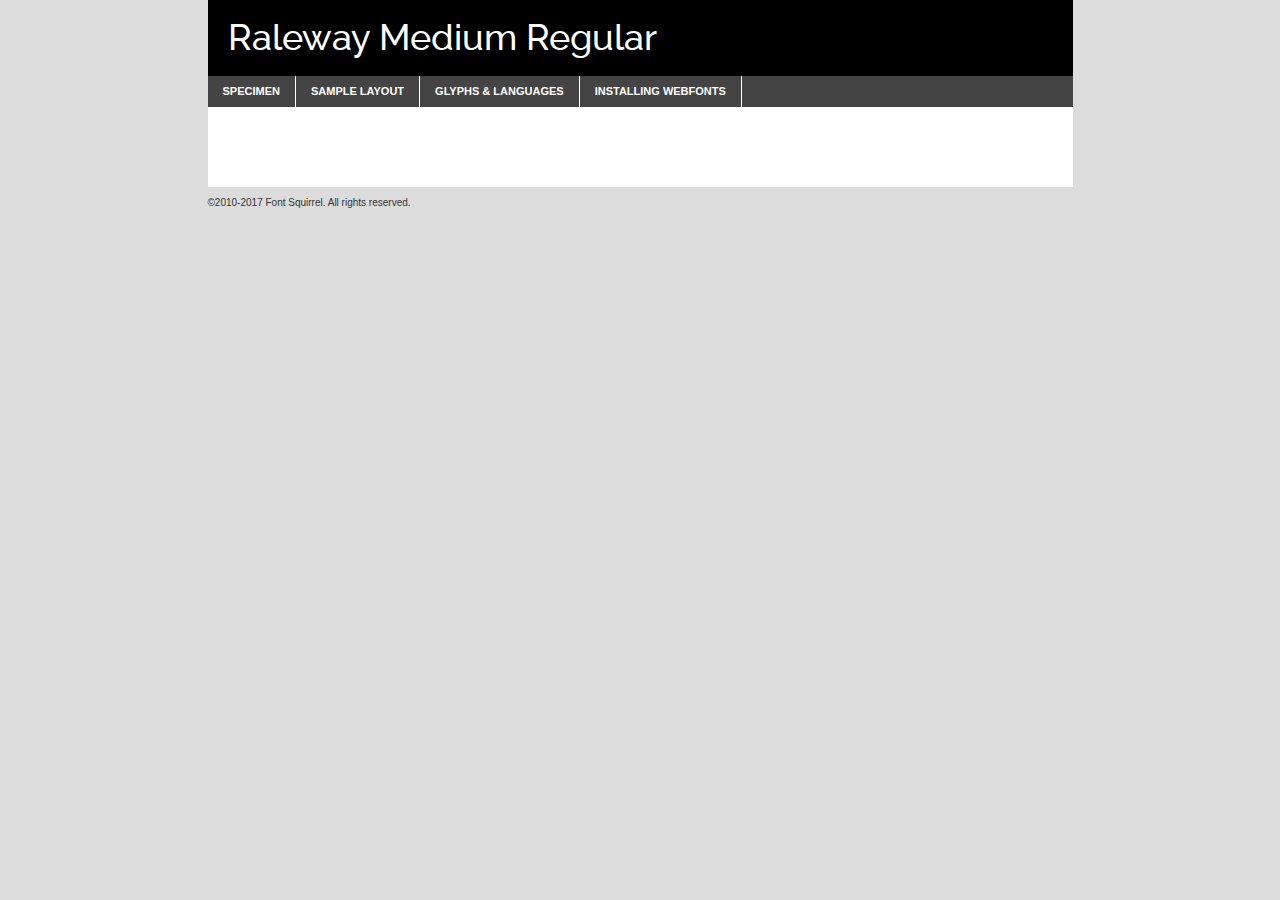
<file: assets/webfontkit-20190304-160544/raleway-medium-demo.html>
<!DOCTYPE html PUBLIC "-//W3C//DTD XHTML 1.0 Transitional//EN"
	"http://www.w3.org/TR/xhtml1/DTD/xhtml1-transitional.dtd">

<html xmlns="http://www.w3.org/1999/xhtml" xml:lang="en" lang="en">
<head>
	<meta http-equiv="Content-Type" content="text/html; charset=utf-8" />
	<script src="http://ajax.googleapis.com/ajax/libs/jquery/1.7.2/jquery.min.js" type="text/javascript" charset="utf-8"></script>
	<script type="text/javascript">
	(function($){$.fn.easyTabs=function(option){var param=jQuery.extend({fadeSpeed:"fast",defaultContent:1,activeClass:'active'},option);$(this).each(function(){var thisId="#"+this.id;if(param.defaultContent==''){param.defaultContent=1;}
	if(typeof param.defaultContent=="number")
	{var defaultTab=$(thisId+" .tabs li:eq("+(param.defaultContent-1)+") a").attr('href').substr(1);}else{var defaultTab=param.defaultContent;}
	$(thisId+" .tabs li a").each(function(){var tabToHide=$(this).attr('href').substr(1);$("#"+tabToHide).addClass('easytabs-tab-content');});hideAll();changeContent(defaultTab);function hideAll(){$(thisId+" .easytabs-tab-content").hide();}
	function changeContent(tabId){hideAll();$(thisId+" .tabs li").removeClass(param.activeClass);$(thisId+" .tabs li a[href=#"+tabId+"]").closest('li').addClass(param.activeClass);if(param.fadeSpeed!="none")
	{$(thisId+" #"+tabId).fadeIn(param.fadeSpeed);}else{$(thisId+" #"+tabId).show();}}
	$(thisId+" .tabs li").click(function(){var tabId=$(this).find('a').attr('href').substr(1);changeContent(tabId);return false;});});}})(jQuery);
	</script>
	<link rel="stylesheet" href="specimen_files/specimen_stylesheet.css" type="text/css" charset="utf-8" />
	<link rel="stylesheet" href="stylesheet.css" type="text/css" charset="utf-8" />

	<style type="text/css">
					body{
				font-family: 'ralewaymedium';
							}
		</style>

	<title>Raleway Medium Regular Specimen</title>
	
	
	<script type="text/javascript" charset="utf-8">
		$(document).ready(function() {
			$('#container').easyTabs({defaultContent:1});
		});
	</script>
</head>

<body>
<div id="container">
	<div id="header">
		Raleway Medium Regular	</div>
	<ul class="tabs">
		<li><a href="#specimen">Specimen</a></li>
		<li><a href="#layout">Sample Layout</a></li>
				<li><a href="#glyphs">Glyphs &amp; Languages</a></li>
		<li><a href="#installing">Installing Webfonts</a></li>
		
	</ul>
	
	<div id="main_content">

		
			<div id="specimen">
		
				<div class="section">
					<div class="grid12 firstcol">
						<div class="huge">AaBb</div>
					</div>
				</div>
		
				<div class="section">
					<div class="glyph_range">A&#x200B;B&#x200b;C&#x200b;D&#x200b;E&#x200b;F&#x200b;G&#x200b;H&#x200b;I&#x200b;J&#x200b;K&#x200b;L&#x200b;M&#x200b;N&#x200b;O&#x200b;P&#x200b;Q&#x200b;R&#x200b;S&#x200b;T&#x200b;U&#x200b;V&#x200b;W&#x200b;X&#x200b;Y&#x200b;Z&#x200b;a&#x200b;b&#x200b;c&#x200b;d&#x200b;e&#x200b;f&#x200b;g&#x200b;h&#x200b;i&#x200b;j&#x200b;k&#x200b;l&#x200b;m&#x200b;n&#x200b;o&#x200b;p&#x200b;q&#x200b;r&#x200b;s&#x200b;t&#x200b;u&#x200b;v&#x200b;w&#x200b;x&#x200b;y&#x200b;z&#x200b;1&#x200b;2&#x200b;3&#x200b;4&#x200b;5&#x200b;6&#x200b;7&#x200b;8&#x200b;9&#x200b;0&#x200b;&amp;&#x200b;.&#x200b;,&#x200b;?&#x200b;!&#x200b;&#64;&#x200b;(&#x200b;)&#x200b;#&#x200b;$&#x200b;%&#x200b;*&#x200b;+&#x200b;-&#x200b;=&#x200b;:&#x200b;;</div>
				</div>
				<div class="section">
					<div class="grid12 firstcol">
						<table class="sample_table">
							<tr><td>10</td><td class="size10">abcdefghijklmnopqrstuvwxyzABCDEFGHIJKLMNOPQRSTUVWXYZ0123456789abcdefghijklmnopqrstuvwxyzABCDEFGHIJKLMNOPQRSTUVWXYZ0123456789abcdefghijklmnopqrstuvwxyzABCDEFGHIJKLMNOPQRSTUVWXYZ</td></tr>
							<tr><td>11</td><td class="size11">abcdefghijklmnopqrstuvwxyzABCDEFGHIJKLMNOPQRSTUVWXYZ0123456789abcdefghijklmnopqrstuvwxyzABCDEFGHIJKLMNOPQRSTUVWXYZ0123456789abcdefghijklmnopqrstuvwxyzABCDEFGHIJKLMNOPQRSTUVWXYZ</td></tr>
							<tr><td>12</td><td class="size12">abcdefghijklmnopqrstuvwxyzABCDEFGHIJKLMNOPQRSTUVWXYZ0123456789abcdefghijklmnopqrstuvwxyzABCDEFGHIJKLMNOPQRSTUVWXYZ0123456789abcdefghijklmnopqrstuvwxyzABCDEFGHIJKLMNOPQRSTUVWXYZ</td></tr>
							<tr><td>13</td><td class="size13">abcdefghijklmnopqrstuvwxyzABCDEFGHIJKLMNOPQRSTUVWXYZ0123456789abcdefghijklmnopqrstuvwxyzABCDEFGHIJKLMNOPQRSTUVWXYZ0123456789abcdefghijklmnopqrstuvwxyzABCDEFGHIJKLMNOPQRSTUVWXYZ</td></tr>
							<tr><td>14</td><td class="size14">abcdefghijklmnopqrstuvwxyzABCDEFGHIJKLMNOPQRSTUVWXYZ0123456789abcdefghijklmnopqrstuvwxyzABCDEFGHIJKLMNOPQRSTUVWXYZ0123456789abcdefghijklmnopqrstuvwxyzABCDEFGHIJKLMNOPQRSTUVWXYZ</td></tr>
							<tr><td>16</td><td class="size16">abcdefghijklmnopqrstuvwxyzABCDEFGHIJKLMNOPQRSTUVWXYZ0123456789abcdefghijklmnopqrstuvwxyzABCDEFGHIJKLMNOPQRSTUVWXYZ</td></tr>
							<tr><td>18</td><td class="size18">abcdefghijklmnopqrstuvwxyzABCDEFGHIJKLMNOPQRSTUVWXYZ0123456789abcdefghijklmnopqrstuvwxyzABCDEFGHIJKLMNOPQRSTUVWXYZ</td></tr>
							<tr><td>20</td><td class="size20">abcdefghijklmnopqrstuvwxyzABCDEFGHIJKLMNOPQRSTUVWXYZ0123456789abcdefghijklmnopqrstuvwxyzABCDEFGHIJKLMNOPQRSTUVWXYZ</td></tr>
							<tr><td>24</td><td class="size24">abcdefghijklmnopqrstuvwxyzABCDEFGHIJKLMNOPQRSTUVWXYZ0123456789abcdefghijklmnopqrstuvwxyzABCDEFGHIJKLMNOPQRSTUVWXYZ</td></tr>
							<tr><td>30</td><td class="size30">abcdefghijklmnopqrstuvwxyzABCDEFGHIJKLMNOPQRSTUVWXYZ0123456789abcdefghijklmnopqrstuvwxyzABCDEFGHIJKLMNOPQRSTUVWXYZ</td></tr>
							<tr><td>36</td><td class="size36">abcdefghijklmnopqrstuvwxyzABCDEFGHIJKLMNOPQRSTUVWXYZ0123456789abcdefghijklmnopqrstuvwxyzABCDEFGHIJKLMNOPQRSTUVWXYZ</td></tr>
							<tr><td>48</td><td class="size48">abcdefghijklmnopqrstuvwxyzABCDEFGHIJKLMNOPQRSTUVWXYZ0123456789abcdefghijklmnopqrstuvwxyzABCDEFGHIJKLMNOPQRSTUVWXYZ</td></tr>
							<tr><td>60</td><td class="size60">abcdefghijklmnopqrstuvwxyzABCDEFGHIJKLMNOPQRSTUVWXYZ0123456789abcdefghijklmnopqrstuvwxyzABCDEFGHIJKLMNOPQRSTUVWXYZ</td></tr>
							<tr><td>72</td><td class="size72">abcdefghijklmnopqrstuvwxyzABCDEFGHIJKLMNOPQRSTUVWXYZ0123456789abcdefghijklmnopqrstuvwxyzABCDEFGHIJKLMNOPQRSTUVWXYZ</td></tr>
							<tr><td>90</td><td class="size90">abcdefghijklmnopqrstuvwxyzABCDEFGHIJKLMNOPQRSTUVWXYZ0123456789abcdefghijklmnopqrstuvwxyzABCDEFGHIJKLMNOPQRSTUVWXYZ</td></tr>
						</table>
				
					</div>
			
				</div>
		
		
		
								<div class="section" id="bodycomparison">


										<div id="xheight">
				<div class="fontbody">&#x25FC;&#x25FC;&#x25FC;&#x25FC;&#x25FC;&#x25FC;&#x25FC;&#x25FC;&#x25FC;&#x25FC;&#x25FC;&#x25FC;&#x25FC;&#x25FC;&#x25FC;&#x25FC;&#x25FC;&#x25FC;&#x25FC;&#x25FC;&#x25FC;&#x25FC;&#x25FC;&#x25FC;&#x25FC;&#x25FC;&#x25FC;&#x25FC;&#x25FC;&#x25FC;&#x25FC;&#x25FC;&#x25FC;&#x25FC;&#x25FC;&#x25FC;&#x25FC;&#x25FC;&#x25FC;&#x25FC;&#x25FC;&#x25FC;&#x25FC;&#x25FC;&#x25FC;&#x25FC;&#x25FC;&#x25FC;&#x25FC;&#x25FC;&#x25FC;&#x25FC;&#x25FC;&#x25FC;&#x25FC;&#x25FC;&#x25FC;&#x25FC;&#x25FC;&#x25FC;&#x25FC;&#x25FC;&#x25FC;&#x25FC;&#x25FC;&#x25FC;&#x25FC;&#x25FC;&#x25FC;&#x25FC;&#x25FC;&#x25FC;&#x25FC;&#x25FC;&#x25FC;&#x25FC;&#x25FC;&#x25FC;&#x25FC;&#x25FC;&#x25FC;&#x25FC;&#x25FC;&#x25FC;&#x25FC;&#x25FC;&#x25FC;&#x25FC;&#x25FC;&#x25FC;&#x25FC;&#x25FC;&#x25FC;&#x25FC;&#x25FC;&#x25FC;&#x25FC;&#x25FC;&#x25FC;body</div><div class="arialbody">body</div><div class="verdanabody">body</div><div class="georgiabody">body</div></div>
										<div class="fontbody" style="z-index:1">
											body<span>Raleway Medium Regular</span>
										</div>
										<div class="arialbody" style="z-index:1">
											body<span>Arial</span>
										</div>
										<div class="verdanabody" style="z-index:1">
											body<span>Verdana</span>
										</div>
										<div class="georgiabody" style="z-index:1">
											body<span>Georgia</span>
										</div>



								</div>
		
		
				<div class="section psample psample_row1" id="">
					
					<div class="grid2 firstcol">
						<p class="size10"><span>10.</span>Aenean lacinia bibendum nulla sed consectetur. Fusce dapibus, tellus ac cursus commodo, tortor mauris condimentum nibh, ut fermentum massa justo sit amet risus. Nullam id dolor id nibh ultricies vehicula ut id elit. Cum sociis natoque penatibus et magnis dis parturient montes, nascetur ridiculus mus. Nulla vitae elit libero, a pharetra augue.</p>
			
					</div>
					<div class="grid3">
						<p class="size11"><span>11.</span>Aenean lacinia bibendum nulla sed consectetur. Fusce dapibus, tellus ac cursus commodo, tortor mauris condimentum nibh, ut fermentum massa justo sit amet risus. Nullam id dolor id nibh ultricies vehicula ut id elit. Cum sociis natoque penatibus et magnis dis parturient montes, nascetur ridiculus mus. Nulla vitae elit libero, a pharetra augue.</p>
			
					</div>
					<div class="grid3">
						<p class="size12"><span>12.</span>Aenean lacinia bibendum nulla sed consectetur. Fusce dapibus, tellus ac cursus commodo, tortor mauris condimentum nibh, ut fermentum massa justo sit amet risus. Nullam id dolor id nibh ultricies vehicula ut id elit. Cum sociis natoque penatibus et magnis dis parturient montes, nascetur ridiculus mus. Nulla vitae elit libero, a pharetra augue.</p>
			
					</div>
					<div class="grid4">
						<p class="size13"><span>13.</span>Aenean lacinia bibendum nulla sed consectetur. Fusce dapibus, tellus ac cursus commodo, tortor mauris condimentum nibh, ut fermentum massa justo sit amet risus. Nullam id dolor id nibh ultricies vehicula ut id elit. Cum sociis natoque penatibus et magnis dis parturient montes, nascetur ridiculus mus. Nulla vitae elit libero, a pharetra augue.</p>
			
					</div>
					<div class="white_blend"></div>
					
				</div>
				<div class="section psample psample_row2" id="">
					<div class="grid3 firstcol">
						<p class="size14"><span>14.</span>Aenean lacinia bibendum nulla sed consectetur. Fusce dapibus, tellus ac cursus commodo, tortor mauris condimentum nibh, ut fermentum massa justo sit amet risus. Nullam id dolor id nibh ultricies vehicula ut id elit. Cum sociis natoque penatibus et magnis dis parturient montes, nascetur ridiculus mus. Nulla vitae elit libero, a pharetra augue.</p>
			
					</div>
					<div class="grid4">
						<p class="size16"><span>16.</span>Aenean lacinia bibendum nulla sed consectetur. Fusce dapibus, tellus ac cursus commodo, tortor mauris condimentum nibh, ut fermentum massa justo sit amet risus. Nullam id dolor id nibh ultricies vehicula ut id elit. Cum sociis natoque penatibus et magnis dis parturient montes, nascetur ridiculus mus. Nulla vitae elit libero, a pharetra augue.</p>
			
					</div>
					<div class="grid5">
						<p class="size18"><span>18.</span>Aenean lacinia bibendum nulla sed consectetur. Fusce dapibus, tellus ac cursus commodo, tortor mauris condimentum nibh, ut fermentum massa justo sit amet risus. Nullam id dolor id nibh ultricies vehicula ut id elit. Cum sociis natoque penatibus et magnis dis parturient montes, nascetur ridiculus mus. Nulla vitae elit libero, a pharetra augue.</p>
			
					</div>

					<div class="white_blend"></div>

				</div>
				
				<div class="section psample psample_row3" id="">
					<div class="grid5 firstcol">
						<p class="size20"><span>20.</span>Aenean lacinia bibendum nulla sed consectetur. Fusce dapibus, tellus ac cursus commodo, tortor mauris condimentum nibh, ut fermentum massa justo sit amet risus. Nullam id dolor id nibh ultricies vehicula ut id elit. Cum sociis natoque penatibus et magnis dis parturient montes, nascetur ridiculus mus. Nulla vitae elit libero, a pharetra augue.</p>
					</div>
					<div class="grid7">
						<p class="size24"><span>24.</span>Aenean lacinia bibendum nulla sed consectetur. Fusce dapibus, tellus ac cursus commodo, tortor mauris condimentum nibh, ut fermentum massa justo sit amet risus. Nullam id dolor id nibh ultricies vehicula ut id elit. Cum sociis natoque penatibus et magnis dis parturient montes, nascetur ridiculus mus. Nulla vitae elit libero, a pharetra augue.</p>
					</div>
					
					<div class="white_blend"></div>
					
				</div>
				
				<div class="section psample psample_row4" id="">
					<div class="grid12 firstcol">
						<p class="size30"><span>30.</span>Aenean lacinia bibendum nulla sed consectetur. Fusce dapibus, tellus ac cursus commodo, tortor mauris condimentum nibh, ut fermentum massa justo sit amet risus. Nullam id dolor id nibh ultricies vehicula ut id elit. Cum sociis natoque penatibus et magnis dis parturient montes, nascetur ridiculus mus. Nulla vitae elit libero, a pharetra augue.</p>
					</div>
					<div class="white_blend"></div>
					
				</div>
				
				
				
				<div class="section psample psample_row1 fullreverse">
					<div class="grid2 firstcol">
						<p class="size10"><span>10.</span>Aenean lacinia bibendum nulla sed consectetur. Fusce dapibus, tellus ac cursus commodo, tortor mauris condimentum nibh, ut fermentum massa justo sit amet risus. Nullam id dolor id nibh ultricies vehicula ut id elit. Cum sociis natoque penatibus et magnis dis parturient montes, nascetur ridiculus mus. Nulla vitae elit libero, a pharetra augue.</p>
			
					</div>
					<div class="grid3">
						<p class="size11"><span>11.</span>Aenean lacinia bibendum nulla sed consectetur. Fusce dapibus, tellus ac cursus commodo, tortor mauris condimentum nibh, ut fermentum massa justo sit amet risus. Nullam id dolor id nibh ultricies vehicula ut id elit. Cum sociis natoque penatibus et magnis dis parturient montes, nascetur ridiculus mus. Nulla vitae elit libero, a pharetra augue.</p>
			
					</div>
					<div class="grid3">
						<p class="size12"><span>12.</span>Aenean lacinia bibendum nulla sed consectetur. Fusce dapibus, tellus ac cursus commodo, tortor mauris condimentum nibh, ut fermentum massa justo sit amet risus. Nullam id dolor id nibh ultricies vehicula ut id elit. Cum sociis natoque penatibus et magnis dis parturient montes, nascetur ridiculus mus. Nulla vitae elit libero, a pharetra augue.</p>
			
					</div>
					<div class="grid4">
						<p class="size13"><span>13.</span>Aenean lacinia bibendum nulla sed consectetur. Fusce dapibus, tellus ac cursus commodo, tortor mauris condimentum nibh, ut fermentum massa justo sit amet risus. Nullam id dolor id nibh ultricies vehicula ut id elit. Cum sociis natoque penatibus et magnis dis parturient montes, nascetur ridiculus mus. Nulla vitae elit libero, a pharetra augue.</p>
			
					</div>
					<div class="black_blend"></div>
					
				</div>
				
				<div class="section psample psample_row2 fullreverse">
					<div class="grid3 firstcol">
						<p class="size14"><span>14.</span>Aenean lacinia bibendum nulla sed consectetur. Fusce dapibus, tellus ac cursus commodo, tortor mauris condimentum nibh, ut fermentum massa justo sit amet risus. Nullam id dolor id nibh ultricies vehicula ut id elit. Cum sociis natoque penatibus et magnis dis parturient montes, nascetur ridiculus mus. Nulla vitae elit libero, a pharetra augue.</p>
			
					</div>
					<div class="grid4">
						<p class="size16"><span>16.</span>Aenean lacinia bibendum nulla sed consectetur. Fusce dapibus, tellus ac cursus commodo, tortor mauris condimentum nibh, ut fermentum massa justo sit amet risus. Nullam id dolor id nibh ultricies vehicula ut id elit. Cum sociis natoque penatibus et magnis dis parturient montes, nascetur ridiculus mus. Nulla vitae elit libero, a pharetra augue.</p>
			
					</div>
					<div class="grid5">
						<p class="size18"><span>18.</span>Aenean lacinia bibendum nulla sed consectetur. Fusce dapibus, tellus ac cursus commodo, tortor mauris condimentum nibh, ut fermentum massa justo sit amet risus. Nullam id dolor id nibh ultricies vehicula ut id elit. Cum sociis natoque penatibus et magnis dis parturient montes, nascetur ridiculus mus. Nulla vitae elit libero, a pharetra augue.</p>
			
					</div>
					<div class="black_blend"></div>

				</div>
				
				<div class="section psample fullreverse psample_row3" id="">
					<div class="grid5 firstcol">
						<p class="size20"><span>20.</span>Aenean lacinia bibendum nulla sed consectetur. Fusce dapibus, tellus ac cursus commodo, tortor mauris condimentum nibh, ut fermentum massa justo sit amet risus. Nullam id dolor id nibh ultricies vehicula ut id elit. Cum sociis natoque penatibus et magnis dis parturient montes, nascetur ridiculus mus. Nulla vitae elit libero, a pharetra augue.</p>
					</div>
					<div class="grid7">
						<p class="size24"><span>24.</span>Aenean lacinia bibendum nulla sed consectetur. Fusce dapibus, tellus ac cursus commodo, tortor mauris condimentum nibh, ut fermentum massa justo sit amet risus. Nullam id dolor id nibh ultricies vehicula ut id elit. Cum sociis natoque penatibus et magnis dis parturient montes, nascetur ridiculus mus. Nulla vitae elit libero, a pharetra augue.</p>
					</div>
					
					<div class="black_blend"></div>
					
				</div>
				
				<div class="section psample fullreverse psample_row4" id="" style="border-bottom: 20px #000 solid;">
					<div class="grid12 firstcol">
						<p class="size30"><span>30.</span>Aenean lacinia bibendum nulla sed consectetur. Fusce dapibus, tellus ac cursus commodo, tortor mauris condimentum nibh, ut fermentum massa justo sit amet risus. Nullam id dolor id nibh ultricies vehicula ut id elit. Cum sociis natoque penatibus et magnis dis parturient montes, nascetur ridiculus mus. Nulla vitae elit libero, a pharetra augue.</p>
					</div>
					<div class="black_blend"></div>
					
				</div>
				
				
				
				
			</div>
			
			<div id="layout">
				
				<div class="section">
					
					<div class="grid12 firstcol">
						<h1>Lorem Ipsum Dolor</h1>
						<h2>Etiam porta sem malesuada magna mollis euismod</h2>
						
						<p class="byline">By <a href="#link">Aenean Lacinia</a></p>
					</div>
				</div>
				<div class="section">
					<div class="grid8 firstcol">
						<p class="large">Donec sed odio dui. Morbi leo risus, porta ac consectetur ac, vestibulum at eros. Fusce dapibus, tellus ac cursus commodo, tortor mauris condimentum nibh, ut fermentum massa justo sit amet risus. </p>

						
						<h3>Pellentesque ornare sem</h3>

						<p>Maecenas sed diam eget risus varius blandit sit amet non magna. Maecenas faucibus mollis interdum. Donec ullamcorper nulla non metus auctor fringilla. Nullam id dolor id nibh ultricies vehicula ut id elit. Nullam id dolor id nibh ultricies vehicula ut id elit. </p>

						<p>Aenean eu leo quam. Pellentesque ornare sem lacinia quam venenatis vestibulum. Lorem ipsum dolor sit amet, consectetur adipiscing elit. Cum sociis natoque penatibus et magnis dis parturient montes, nascetur ridiculus mus. </p>

						<p>Nulla vitae elit libero, a pharetra augue. Praesent commodo cursus magna, vel scelerisque nisl consectetur et. Aenean lacinia bibendum nulla sed consectetur. </p>

						<p>Nullam quis risus eget urna mollis ornare vel eu leo. Nullam quis risus eget urna mollis ornare vel eu leo. Maecenas sed diam eget risus varius blandit sit amet non magna. Donec ullamcorper nulla non metus auctor fringilla. </p>

						<h3>Cras mattis consectetur</h3>

						<p>Aenean eu leo quam. Pellentesque ornare sem lacinia quam venenatis vestibulum. Aenean lacinia bibendum nulla sed consectetur. Integer posuere erat a ante venenatis dapibus posuere velit aliquet. Cras mattis consectetur purus sit amet fermentum. </p>

						<p>Nullam id dolor id nibh ultricies vehicula ut id elit. Nullam quis risus eget urna mollis ornare vel eu leo. Cras mattis consectetur purus sit amet fermentum.</p>
					</div>
					
					<div class="grid4 sidebar">
						
						<div class="box reverse">
							<p class="last">Nullam quis risus eget urna mollis ornare vel eu leo. Donec ullamcorper nulla non metus auctor fringilla. Cras mattis consectetur purus sit amet fermentum. Sed posuere consectetur est at lobortis. Lorem ipsum dolor sit amet, consectetur adipiscing elit. </p>
						</div>
						
						<p class="caption">Maecenas sed diam eget risus varius.</p>

						<p>Vestibulum id ligula porta felis euismod semper. Integer posuere erat a ante venenatis dapibus posuere velit aliquet. Vestibulum id ligula porta felis euismod semper. Sed posuere consectetur est at lobortis. Maecenas sed diam eget risus varius blandit sit amet non magna. Fusce dapibus, tellus ac cursus commodo, tortor mauris condimentum nibh, ut fermentum massa justo sit amet risus. </p>

					

						<p>Duis mollis, est non commodo luctus, nisi erat porttitor ligula, eget lacinia odio sem nec elit. Aenean lacinia bibendum nulla sed consectetur. Vivamus sagittis lacus vel augue laoreet rutrum faucibus dolor auctor. Aenean lacinia bibendum nulla sed consectetur. Nullam quis risus eget urna mollis ornare vel eu leo. </p>

						<p>Praesent commodo cursus magna, vel scelerisque nisl consectetur et. Donec ullamcorper nulla non metus auctor fringilla. Maecenas faucibus mollis interdum. Fusce dapibus, tellus ac cursus commodo, tortor mauris condimentum nibh, ut fermentum massa justo sit amet risus. </p>

					</div>
				</div>
				
			</div>


			



		<div id="glyphs">
			<div class="section">
				<div class="grid12 firstcol">
			
				<h1>Language Support</h1>
				<p>The subset of Raleway Medium Regular in this kit supports the following languages:<br />
			
					Albanian, Basque, Breton, Chamorro, Danish, Dutch, English, Faroese, Finnish, French, Frisian, Galician, German, Icelandic, Italian, Malagasy, Norwegian, Portuguese, Spanish, Swedish, Alsatian, Aragonese, Arapaho, Arrernte, Asturian, Aymara, Bislama, Cebuano, Corsican, Fijian, French_creole, Genoese, Gilbertese, Greenlandic, Haitian_creole, Hiligaynon, Hmong, Hopi, Ibanag, Iloko_ilokano, Indonesian, Interglossa_glosa, Interlingua, Irish_gaelic, Jerriais, Lojban, Lombard, Luxembourgeois, Manx, Mohawk, Norfolk_pitcairnese, Occitan, Oromo, Pangasinan, Papiamento, Piedmontese, Potawatomi, Rhaeto-romance, Romansh, Rotokas, Sami_lule, Samoan, Sardinian, Scots_gaelic, Seychelles_creole, Shona, Sicilian, Somali, Southern_ndebele, Swahili, Swati_swazi, Tagalog_filipino_pilipino, Tetum, Tok_pisin, Uyghur_latinized, Volapuk, Walloon, Warlpiri, Xhosa, Yapese, Zulu, Latinbasic, Ubasic, Demo				</p>
				<h1>Glyph Chart</h1>
				<p>The subset of Raleway Medium Regular in this kit includes all the glyphs listed below. Unicode entities are included above each glyph to help you insert individual characters into your layout.</p>
				<div id="glyph_chart">
			
																				 <div><p>&amp;#13;</p>&#13;</div>
																				 <div><p>&amp;#32;</p>&#32;</div>
																				 <div><p>&amp;#33;</p>&#33;</div>
																				 <div><p>&amp;#34;</p>&#34;</div>
																				 <div><p>&amp;#35;</p>&#35;</div>
																				 <div><p>&amp;#36;</p>&#36;</div>
																				 <div><p>&amp;#37;</p>&#37;</div>
																				 <div><p>&amp;#38;</p>&#38;</div>
																				 <div><p>&amp;#39;</p>&#39;</div>
																				 <div><p>&amp;#40;</p>&#40;</div>
																				 <div><p>&amp;#41;</p>&#41;</div>
																				 <div><p>&amp;#42;</p>&#42;</div>
																				 <div><p>&amp;#43;</p>&#43;</div>
																				 <div><p>&amp;#44;</p>&#44;</div>
																				 <div><p>&amp;#45;</p>&#45;</div>
																				 <div><p>&amp;#46;</p>&#46;</div>
																				 <div><p>&amp;#47;</p>&#47;</div>
																				 <div><p>&amp;#48;</p>&#48;</div>
																				 <div><p>&amp;#49;</p>&#49;</div>
																				 <div><p>&amp;#50;</p>&#50;</div>
																				 <div><p>&amp;#51;</p>&#51;</div>
																				 <div><p>&amp;#52;</p>&#52;</div>
																				 <div><p>&amp;#53;</p>&#53;</div>
																				 <div><p>&amp;#54;</p>&#54;</div>
																				 <div><p>&amp;#55;</p>&#55;</div>
																				 <div><p>&amp;#56;</p>&#56;</div>
																				 <div><p>&amp;#57;</p>&#57;</div>
																				 <div><p>&amp;#58;</p>&#58;</div>
																				 <div><p>&amp;#59;</p>&#59;</div>
																				 <div><p>&amp;#60;</p>&#60;</div>
																				 <div><p>&amp;#61;</p>&#61;</div>
																				 <div><p>&amp;#62;</p>&#62;</div>
																				 <div><p>&amp;#63;</p>&#63;</div>
																				 <div><p>&amp;#64;</p>&#64;</div>
																				 <div><p>&amp;#65;</p>&#65;</div>
																				 <div><p>&amp;#66;</p>&#66;</div>
																				 <div><p>&amp;#67;</p>&#67;</div>
																				 <div><p>&amp;#68;</p>&#68;</div>
																				 <div><p>&amp;#69;</p>&#69;</div>
																				 <div><p>&amp;#70;</p>&#70;</div>
																				 <div><p>&amp;#71;</p>&#71;</div>
																				 <div><p>&amp;#72;</p>&#72;</div>
																				 <div><p>&amp;#73;</p>&#73;</div>
																				 <div><p>&amp;#74;</p>&#74;</div>
																				 <div><p>&amp;#75;</p>&#75;</div>
																				 <div><p>&amp;#76;</p>&#76;</div>
																				 <div><p>&amp;#77;</p>&#77;</div>
																				 <div><p>&amp;#78;</p>&#78;</div>
																				 <div><p>&amp;#79;</p>&#79;</div>
																				 <div><p>&amp;#80;</p>&#80;</div>
																				 <div><p>&amp;#81;</p>&#81;</div>
																				 <div><p>&amp;#82;</p>&#82;</div>
																				 <div><p>&amp;#83;</p>&#83;</div>
																				 <div><p>&amp;#84;</p>&#84;</div>
																				 <div><p>&amp;#85;</p>&#85;</div>
																				 <div><p>&amp;#86;</p>&#86;</div>
																				 <div><p>&amp;#87;</p>&#87;</div>
																				 <div><p>&amp;#88;</p>&#88;</div>
																				 <div><p>&amp;#89;</p>&#89;</div>
																				 <div><p>&amp;#90;</p>&#90;</div>
																				 <div><p>&amp;#91;</p>&#91;</div>
																				 <div><p>&amp;#92;</p>&#92;</div>
																				 <div><p>&amp;#93;</p>&#93;</div>
																				 <div><p>&amp;#94;</p>&#94;</div>
																				 <div><p>&amp;#95;</p>&#95;</div>
																				 <div><p>&amp;#96;</p>&#96;</div>
																				 <div><p>&amp;#97;</p>&#97;</div>
																				 <div><p>&amp;#98;</p>&#98;</div>
																				 <div><p>&amp;#99;</p>&#99;</div>
																				 <div><p>&amp;#100;</p>&#100;</div>
																				 <div><p>&amp;#101;</p>&#101;</div>
																				 <div><p>&amp;#102;</p>&#102;</div>
																				 <div><p>&amp;#103;</p>&#103;</div>
																				 <div><p>&amp;#104;</p>&#104;</div>
																				 <div><p>&amp;#105;</p>&#105;</div>
																				 <div><p>&amp;#106;</p>&#106;</div>
																				 <div><p>&amp;#107;</p>&#107;</div>
																				 <div><p>&amp;#108;</p>&#108;</div>
																				 <div><p>&amp;#109;</p>&#109;</div>
																				 <div><p>&amp;#110;</p>&#110;</div>
																				 <div><p>&amp;#111;</p>&#111;</div>
																				 <div><p>&amp;#112;</p>&#112;</div>
																				 <div><p>&amp;#113;</p>&#113;</div>
																				 <div><p>&amp;#114;</p>&#114;</div>
																				 <div><p>&amp;#115;</p>&#115;</div>
																				 <div><p>&amp;#116;</p>&#116;</div>
																				 <div><p>&amp;#117;</p>&#117;</div>
																				 <div><p>&amp;#118;</p>&#118;</div>
																				 <div><p>&amp;#119;</p>&#119;</div>
																				 <div><p>&amp;#120;</p>&#120;</div>
																				 <div><p>&amp;#121;</p>&#121;</div>
																				 <div><p>&amp;#122;</p>&#122;</div>
																				 <div><p>&amp;#123;</p>&#123;</div>
																				 <div><p>&amp;#124;</p>&#124;</div>
																				 <div><p>&amp;#125;</p>&#125;</div>
																				 <div><p>&amp;#126;</p>&#126;</div>
																				 <div><p>&amp;#160;</p>&#160;</div>
																				 <div><p>&amp;#161;</p>&#161;</div>
																				 <div><p>&amp;#162;</p>&#162;</div>
																				 <div><p>&amp;#163;</p>&#163;</div>
																				 <div><p>&amp;#164;</p>&#164;</div>
																				 <div><p>&amp;#165;</p>&#165;</div>
																				 <div><p>&amp;#166;</p>&#166;</div>
																				 <div><p>&amp;#167;</p>&#167;</div>
																				 <div><p>&amp;#168;</p>&#168;</div>
																				 <div><p>&amp;#169;</p>&#169;</div>
																				 <div><p>&amp;#170;</p>&#170;</div>
																				 <div><p>&amp;#171;</p>&#171;</div>
																				 <div><p>&amp;#172;</p>&#172;</div>
																				 <div><p>&amp;#173;</p>&#173;</div>
																				 <div><p>&amp;#174;</p>&#174;</div>
																				 <div><p>&amp;#175;</p>&#175;</div>
																				 <div><p>&amp;#176;</p>&#176;</div>
																				 <div><p>&amp;#177;</p>&#177;</div>
																				 <div><p>&amp;#178;</p>&#178;</div>
																				 <div><p>&amp;#179;</p>&#179;</div>
																				 <div><p>&amp;#180;</p>&#180;</div>
																				 <div><p>&amp;#181;</p>&#181;</div>
																				 <div><p>&amp;#182;</p>&#182;</div>
																				 <div><p>&amp;#183;</p>&#183;</div>
																				 <div><p>&amp;#184;</p>&#184;</div>
																				 <div><p>&amp;#185;</p>&#185;</div>
																				 <div><p>&amp;#186;</p>&#186;</div>
																				 <div><p>&amp;#187;</p>&#187;</div>
																				 <div><p>&amp;#188;</p>&#188;</div>
																				 <div><p>&amp;#189;</p>&#189;</div>
																				 <div><p>&amp;#190;</p>&#190;</div>
																				 <div><p>&amp;#191;</p>&#191;</div>
																				 <div><p>&amp;#192;</p>&#192;</div>
																				 <div><p>&amp;#193;</p>&#193;</div>
																				 <div><p>&amp;#194;</p>&#194;</div>
																				 <div><p>&amp;#195;</p>&#195;</div>
																				 <div><p>&amp;#196;</p>&#196;</div>
																				 <div><p>&amp;#197;</p>&#197;</div>
																				 <div><p>&amp;#198;</p>&#198;</div>
																				 <div><p>&amp;#199;</p>&#199;</div>
																				 <div><p>&amp;#200;</p>&#200;</div>
																				 <div><p>&amp;#201;</p>&#201;</div>
																				 <div><p>&amp;#202;</p>&#202;</div>
																				 <div><p>&amp;#203;</p>&#203;</div>
																				 <div><p>&amp;#204;</p>&#204;</div>
																				 <div><p>&amp;#205;</p>&#205;</div>
																				 <div><p>&amp;#206;</p>&#206;</div>
																				 <div><p>&amp;#207;</p>&#207;</div>
																				 <div><p>&amp;#208;</p>&#208;</div>
																				 <div><p>&amp;#209;</p>&#209;</div>
																				 <div><p>&amp;#210;</p>&#210;</div>
																				 <div><p>&amp;#211;</p>&#211;</div>
																				 <div><p>&amp;#212;</p>&#212;</div>
																				 <div><p>&amp;#213;</p>&#213;</div>
																				 <div><p>&amp;#214;</p>&#214;</div>
																				 <div><p>&amp;#215;</p>&#215;</div>
																				 <div><p>&amp;#216;</p>&#216;</div>
																				 <div><p>&amp;#217;</p>&#217;</div>
																				 <div><p>&amp;#218;</p>&#218;</div>
																				 <div><p>&amp;#219;</p>&#219;</div>
																				 <div><p>&amp;#220;</p>&#220;</div>
																				 <div><p>&amp;#221;</p>&#221;</div>
																				 <div><p>&amp;#222;</p>&#222;</div>
																				 <div><p>&amp;#223;</p>&#223;</div>
																				 <div><p>&amp;#224;</p>&#224;</div>
																				 <div><p>&amp;#225;</p>&#225;</div>
																				 <div><p>&amp;#226;</p>&#226;</div>
																				 <div><p>&amp;#227;</p>&#227;</div>
																				 <div><p>&amp;#228;</p>&#228;</div>
																				 <div><p>&amp;#229;</p>&#229;</div>
																				 <div><p>&amp;#230;</p>&#230;</div>
																				 <div><p>&amp;#231;</p>&#231;</div>
																				 <div><p>&amp;#232;</p>&#232;</div>
																				 <div><p>&amp;#233;</p>&#233;</div>
																				 <div><p>&amp;#234;</p>&#234;</div>
																				 <div><p>&amp;#235;</p>&#235;</div>
																				 <div><p>&amp;#236;</p>&#236;</div>
																				 <div><p>&amp;#237;</p>&#237;</div>
																				 <div><p>&amp;#238;</p>&#238;</div>
																				 <div><p>&amp;#239;</p>&#239;</div>
																				 <div><p>&amp;#240;</p>&#240;</div>
																				 <div><p>&amp;#241;</p>&#241;</div>
																				 <div><p>&amp;#242;</p>&#242;</div>
																				 <div><p>&amp;#243;</p>&#243;</div>
																				 <div><p>&amp;#244;</p>&#244;</div>
																				 <div><p>&amp;#245;</p>&#245;</div>
																				 <div><p>&amp;#246;</p>&#246;</div>
																				 <div><p>&amp;#247;</p>&#247;</div>
																				 <div><p>&amp;#248;</p>&#248;</div>
																				 <div><p>&amp;#249;</p>&#249;</div>
																				 <div><p>&amp;#250;</p>&#250;</div>
																				 <div><p>&amp;#251;</p>&#251;</div>
																				 <div><p>&amp;#252;</p>&#252;</div>
																				 <div><p>&amp;#253;</p>&#253;</div>
																				 <div><p>&amp;#254;</p>&#254;</div>
																				 <div><p>&amp;#255;</p>&#255;</div>
																				 <div><p>&amp;#338;</p>&#338;</div>
																				 <div><p>&amp;#339;</p>&#339;</div>
																				 <div><p>&amp;#376;</p>&#376;</div>
																				 <div><p>&amp;#710;</p>&#710;</div>
																				 <div><p>&amp;#732;</p>&#732;</div>
																				 <div><p>&amp;#8192;</p>&#8192;</div>
																				 <div><p>&amp;#8193;</p>&#8193;</div>
																				 <div><p>&amp;#8194;</p>&#8194;</div>
																				 <div><p>&amp;#8195;</p>&#8195;</div>
																				 <div><p>&amp;#8196;</p>&#8196;</div>
																				 <div><p>&amp;#8197;</p>&#8197;</div>
																				 <div><p>&amp;#8198;</p>&#8198;</div>
																				 <div><p>&amp;#8199;</p>&#8199;</div>
																				 <div><p>&amp;#8200;</p>&#8200;</div>
																				 <div><p>&amp;#8201;</p>&#8201;</div>
																				 <div><p>&amp;#8202;</p>&#8202;</div>
																				 <div><p>&amp;#8208;</p>&#8208;</div>
																				 <div><p>&amp;#8209;</p>&#8209;</div>
																				 <div><p>&amp;#8210;</p>&#8210;</div>
																				 <div><p>&amp;#8211;</p>&#8211;</div>
																				 <div><p>&amp;#8212;</p>&#8212;</div>
																				 <div><p>&amp;#8216;</p>&#8216;</div>
																				 <div><p>&amp;#8217;</p>&#8217;</div>
																				 <div><p>&amp;#8218;</p>&#8218;</div>
																				 <div><p>&amp;#8220;</p>&#8220;</div>
																				 <div><p>&amp;#8221;</p>&#8221;</div>
																				 <div><p>&amp;#8222;</p>&#8222;</div>
																				 <div><p>&amp;#8226;</p>&#8226;</div>
																				 <div><p>&amp;#8230;</p>&#8230;</div>
																				 <div><p>&amp;#8239;</p>&#8239;</div>
																				 <div><p>&amp;#8249;</p>&#8249;</div>
																				 <div><p>&amp;#8250;</p>&#8250;</div>
																				 <div><p>&amp;#8287;</p>&#8287;</div>
																				 <div><p>&amp;#8364;</p>&#8364;</div>
																				 <div><p>&amp;#8482;</p>&#8482;</div>
																				 <div><p>&amp;#9724;</p>&#9724;</div>
																				 <div><p>&amp;#64257;</p>&#64257;</div>
																				 <div><p>&amp;#64258;</p>&#64258;</div>
																				 <div><p>&amp;#64259;</p>&#64259;</div>
																				 <div><p>&amp;#64260;</p>&#64260;</div>
																																						</div>	
				</div>
		
		
			</div>
		</div>
		
		
		<div id="specs">
			
		</div>
	
		<div id="installing">
			<div class="section">
				<div class="grid7 firstcol">
					<h1>Installing Webfonts</h1>
					
					<p>Webfonts are supported by all major browser platforms but not all in the same way. There are currently four different font formats that must be included in order to target all browsers. This includes TTF, WOFF, EOT and SVG.</p>
					
					<h2>1. Upload your webfonts</h2>
					<p>You must upload your webfont kit to your website. They should be in or near the same directory as your CSS files.</p>
					
					<h2>2. Include the webfont stylesheet</h2>
					<p>A special CSS @font-face declaration helps the various browsers select the appropriate font it needs without causing you a bunch of headaches. Learn more about this syntax by reading the <a href="https://www.fontspring.com/blog/further-hardening-of-the-bulletproof-syntax">Fontspring blog post</a> about it. The code for it is as follows:</p>


<code>
@font-face{ 
	font-family: 'MyWebFont';
	src: url('WebFont.eot');
	src: url('WebFont.eot?#iefix') format('embedded-opentype'),
	     url('WebFont.woff') format('woff'),
	     url('WebFont.ttf') format('truetype'),
	     url('WebFont.svg#webfont') format('svg');
}
</code>

	<p>We've already gone ahead and generated the code for you. All you have to do is link to the stylesheet in your HTML, like this:</p>
	<code>&lt;link rel=&quot;stylesheet&quot; href=&quot;stylesheet.css&quot; type=&quot;text/css&quot; charset=&quot;utf-8&quot; /&gt;</code>

					<h2>3. Modify your own stylesheet</h2>
					<p>To take advantage of your new fonts, you must tell your stylesheet to use them. Look at the original @font-face declaration above and find the property called "font-family." The name linked there will be what you use to reference the font. Prepend that webfont name to the font stack in the "font-family" property, inside the selector you want to change. For example:</p>
<code>p { font-family: 'WebFont', Arial, sans-serif; }</code>

<h2>4. Test</h2>
<p>Getting webfonts to work cross-browser <em>can</em> be tricky. Use the information in the sidebar to help you if you find that fonts aren't loading in a particular browser.</p>
				</div>
				
				<div class="grid5 sidebar">
					<div class="box">
						<h2>Troubleshooting<br />Font-Face Problems</h2>
						<p>Having trouble getting your webfonts to load in your new website? Here are some tips to sort out what might be the problem.</p>

						<h3>Fonts not showing in any browser</h3>

						<p>This sounds like you need to work on the plumbing. You either did not upload the fonts to the correct directory, or you did not link the fonts properly in the CSS. If you've confirmed that all this is correct and you still have a problem, take a look at your .htaccess file and see if requests are getting intercepted.</p>

						<h3>Fonts not loading in iPhone or iPad</h3>

						<p>The most common problem here is that you are serving the fonts from an IIS server. IIS refuses to serve files that have unknown MIME types. If that is the case, you must set the MIME type for SVG to "image/svg+xml" in the server settings. Follow these instructions from Microsoft if you need help.</p>

						<h3>Fonts not loading in Firefox</h3>

						<p>The primary reason for this failure? You are still using a version Firefox older than 3.5. So upgrade already! If that isn't it, then you are very likely serving fonts from a different domain. Firefox requires that all font assets be served from the same domain. Lastly it is possible that you need to add WOFF to your list of MIME types (if you are serving via IIS.)</p>

						<h3>Fonts not loading in IE</h3>

						<p>Are you looking at Internet Explorer on an actual Windows machine or are you cheating by using a service like Adobe BrowserLab? Many of these screenshot services do not render @font-face for IE. Best to test it on a real machine.</p>

						<h3>Fonts not loading in IE9</h3>

						<p>IE9, like Firefox, requires that fonts be served from the same domain as the website. Make sure that is the case.</p>
					</div>
				</div>
			</div>
			
		</div>
	
	</div>
	<div id="footer">
		<p>&copy;2010-2017 Font Squirrel. All rights reserved.</p>
	</div>
</div>
</body>
</html>
</file>
<file: main.css>
:root {
    --header-color: rgb(042,135,152);
    --color-2: rgb(078,131,155);
    --color-3: rgb(127,151,177);
    --lgt-bg-txt: rgb(077,089,101);
    --color-5: rgb(112,112,112);
    --color-6: rgba(219, 217, 204, 0.77);
    --color-7: rgba(237, 234, 216, 0.77);
    --color-8: rgb(218,224,230);
    --dark-bg-txt: rgb(255,255,255);
}

@font-face {
    font-family: 'manaspaceregular';
    src: url('assets/webfontkit-20190304-160544/manaspc-webfont.woff2') format('woff2'),
         url('assets/webfontkit-20190304-160544/manaspc-webfont.woff') format('woff');
    font-weight: normal;
    font-style: normal;

}
@font-face{
    font-family: 'lektonregular';
    src: url('assets/webfontkit-20190304-160544/lekton-regular-webfont.woff2') format('woff2'),
         url('assets/webfontkit-20190304-160544/lekton-regular-webfont.woff') format('woff');
    font-weight: normal;
    font-style: normal;

}

@font-face {
    font-family: 'retron2000regular';
    src: url('assets/webfontkit-20190304-160544/retron2000-webfont.woff2') format('woff2'),
         url('assets/webfontkit-20190304-160544/retron2000-webfont.woff') format('woff');
    font-weight: normal;
    font-style: normal;

}
@font-face {
    font-family: 'cayetano_roundregular';
    src: url('assets/webfontkit-20190304-160544/cayetanr-webfont.woff2') format('woff2'),
         url('assets/webfontkit-20190304-160544/cayetanr-webfont.woff') format('woff');
    font-weight: normal;
    font-style: normal;

}
@font-face {
    font-family: 'major_mono_displayregular';
    src: url('assets/webfontkit-20190304-160544/majormonodisplay-regular-webfont.woff2') format('woff2'),
         url('assets/webfontkit-20190304-160544/majormonodisplay-regular-webfont.woff') format('woff');
    font-weight: normal;
    font-style: normal;

}

@font-face {
    font-family: 'chakra_petch_mediumregular';
    src: url('assets/webfontkit-20190304-160544/chakrapetch-medium-webfont.woff2') format('woff2'),
         url('assets/webfontkit-20190304-160544/chakrapetch-medium-webfont.woff') format('woff');
    font-weight: normal;
    font-style: normal;

}

html {
    overflow: hidden;
}

body {
    margin: 0px;
    padding: 0px;
    font-family: 'lektonregular', 'PT-sans', sans-serif;
    color: var(--dark-bg-txt);
    background-image: url(assets/15px_milkyway.png);
    background-size: cover;
    background-color: rgb(14, 19, 24);
    overflow: hidden;
    
}

h2 {
    padding: 0;
    margin: 5px;
}


#header {
    /* font-family: 'manaspaceregular'; */
    font-family: 'major_mono_displayregular';
    /* font-family: 'chakra_petch_mediumregular'; */
    height: 210px;
    position: relative;
    /* background-color: rgba(189, 189, 189, 0.507); */
    padding-right: 120px;

    
}

#header h1 {
    color: var(--header-color);
    text-align: center;
    font-size: 3.3em;
    font-weight: normal;
    padding-top: 159.5px;
    padding-left: 100px;
}




#main {
    max-width: 860px;
    height: 500px;
    display: block;
    margin: 0px auto;
    align-items: center;
    padding-right: 120px;
    padding-bottom: 60px;
    
}

#navigation {
    float: left;
    width: 120px;
}

#navigation ul {
    margin: 0px;
    padding: 1px 0px 0px 0px;
    list-style: none;
    text-align: center;
    float: right;
    display: table;
}

#navigation ul li {
    /* font-family: 'manaspaceregular'; */
    font-family: 'chakra_petch_mediumregular';
    font-size: .75em;
    line-height: 60px;
    color: var(--color-2);
    text-decoration: none;
    width: 60px;
    height: 60px;
    margin: 0px 0px 2px 0px;
}

#navigation ul li a {
    background-color: var(--color-6);
    height: inherit;
    width: inherit;
    float: right;
    transition: 500ms;
    text-decoration: none;
    color: var(--color-2);
    border: rgb(255,255,255) solid .5px;
    border-right: 0px;
    border-top-left-radius: 2.5px;
    border-bottom-left-radius: 2.5px;
}

#navigation ul li a:hover {
    width: 90px;
    color: var(--lgt-bg-txt);
    font-size: 1.5em;
}

#navigation ul li a.current-page {
    width: 90px;
    font-size: 1.3em;
    color: var(--lgt-bg-txt);
}


#content {
    background-color: var(--color-7);
    color: var(--lgt-bg-txt);
    float: right;
    width: 700px;
    height: 100%;
    padding: 5px 19.5px;
    border: rgb(255,255,255) solid .5px;
    border-radius: 2.5px;
    overflow: hidden;
    
}

#content p {
    font-size: 1.1em;
    padding: 0;
}

#content p:first-of-type {
    margin-top: 2px;
}

#scroll {
    width: 720px;
    /* margin-top: 10px; */
    height: 100%;
    overflow: auto;
    overflow-x: hidden;
}

#footer {
    /* clear: both; */
    position: absolute;
    font-size: .9em;
    text-align: center;
    bottom: 0%;
    left: 50%;
    margin-left: -150px;

}

::-webkit-scrollbar-thumb {
    background-color: var(--header-color);
}

::-webkit-scrollbar {
    width: 12px;
    background-color: rgb(0,0,0);
}

::-webkit-scrollbar-track {
    border: rgb(122, 122, 122) solid 1px;
    background-color: rgba(219, 217, 204, 0.77)
}
</file>
<file: landing.css>
html, body{
  height: 100%;
}

body{
  margin:0px;
  padding: 0px;
  background-color: rgb(7, 20, 32);
  /* background-color: rgb(24, 50, 83); */
  font-family: 'Raleway', 'Nanum Gothic', Verdana, sans-serif;
  color: rgb(255, 255, 255);
  overflow-x: hidden;
}

a:link {
  color: rgb(255, 255, 255);
}

a:visited {
  color: rgb(255,255,255);
}

#container{
  height: 100%;

}

#split-left{
  background: url(assets/full_moon.jpg) center center no-repeat;
  background-size: cover;
  background-position: absolute;
  left: 0;
  /* background-repeat: no-repeat; */
  background-color: rgb(211, 210, 146);
  /* background-color: rgb(7, 8, 7); */
  float:left;
  height: 100%;
  width: 60%;
  font-size: .7em;

}



#img-credit{
  text-align: center;
  color: rgb(255, 255, 255);
}

#split-right{
  /* background-color: rgb(114, 184, 145); */
  /* background-color: rgb(42, 50, 91); */
  float: left;
  height: 100%;
  width: 40%;
  font-size: 3.5em;
  line-height: 100%;


}

a:link {
  text-decoration: none;
}

a:hover {
  text-decoration: underline;
}

#enter-link{
  text-align: center;
  /* line-height: 100%; */
  vertical-align: middle;
  position: relative;
  top: 50%;
  transform: translateY(-50%);
  -webkit-transform: translateY(-50%);
  -ms-transform: translateY(-50%);


}


@media (min-width: 320px) and (max-width: 560px) {
  #split-left{
    float: none;
    margin: 0%;
    width: 100%;
    height: 75%;
  }
  #split-right{
    float: none;
    margin: 0%;
    width: 100%;
    height: 25%;
  }
}

@media (min-width: 561px) and (max-width: 800px) {
  #split-left{
    float: none;
    margin: 0%;
    width: 100%;

  }
  #split-right{
    float: none;
    margin: 0%;
    width: 100%;
  }
}
</file>
<file: assets/webfontkit-20190304-160544/stylesheet.css>
/*! Generated by Font Squirrel (https://www.fontsquirrel.com) on March 4, 2019 */



@font-face {
    font-family: 'chakra_petch_mediumregular';
    src: url('chakrapetch-medium-webfont.woff2') format('woff2'),
         url('chakrapetch-medium-webfont.woff') format('woff');
    font-weight: normal;
    font-style: normal;

}




@font-face {
    font-family: 'quanticoregular';
    src: url('quantico-regular-webfont.woff2') format('woff2'),
         url('quantico-regular-webfont.woff') format('woff');
    font-weight: normal;
    font-style: normal;

}




@font-face {
    font-family: 'press_start_2pregular';
    src: url('pressstart2p-regular-webfont.woff2') format('woff2'),
         url('pressstart2p-regular-webfont.woff') format('woff');
    font-weight: normal;
    font-style: normal;

}




@font-face {
    font-family: 'ralewaymedium';
    src: url('raleway-medium-webfont.woff2') format('woff2'),
         url('raleway-medium-webfont.woff') format('woff');
    font-weight: normal;
    font-style: normal;

}




@font-face {
    font-family: 'retron2000regular';
    src: url('retron2000-webfont.woff2') format('woff2'),
         url('retron2000-webfont.woff') format('woff');
    font-weight: normal;
    font-style: normal;

}




@font-face {
    font-family: 'text_me_oneregular';
    src: url('textmeone-regular-webfont.woff2') format('woff2'),
         url('textmeone-regular-webfont.woff') format('woff');
    font-weight: normal;
    font-style: normal;

}




@font-face {
    font-family: 'cayetano_roundregular';
    src: url('cayetanr-webfont.woff2') format('woff2'),
         url('cayetanr-webfont.woff') format('woff');
    font-weight: normal;
    font-style: normal;

}




@font-face {
    font-family: 'lektonregular';
    src: url('lekton-regular-webfont.woff2') format('woff2'),
         url('lekton-regular-webfont.woff') format('woff');
    font-weight: normal;
    font-style: normal;

}




@font-face {
    font-family: 'manaspaceregular';
    src: url('manaspc-webfont.woff2') format('woff2'),
         url('manaspc-webfont.woff') format('woff');
    font-weight: normal;
    font-style: normal;

}




@font-face {
    font-family: 'major_mono_displayregular';
    src: url('majormonodisplay-regular-webfont.woff2') format('woff2'),
         url('majormonodisplay-regular-webfont.woff') format('woff');
    font-weight: normal;
    font-style: normal;

}




@font-face {
    font-family: 'lunchtime_doubly_soregular';
    src: url('lunchds-webfont.woff2') format('woff2'),
         url('lunchds-webfont.woff') format('woff');
    font-weight: normal;
    font-style: normal;

}
</file>
<file: assets/webfontkit-20190304-160544/specimen_files/specimen_stylesheet.css>
@import url('grid_12-825-55-15.css');

/*  
	CSS Reset by Eric Meyer - Released under Public Domain
    http://meyerweb.com/eric/tools/css/reset/
*/
html, body, div, span, applet, object, iframe,
h1, h2, h3, h4, h5, h6, p, blockquote, pre,
a, abbr, acronym, address, big, cite, code,
del, dfn, em, font, img, ins, kbd, q, s, samp,
small, strike, strong, sub, sup, tt, var,
b, u, i, center, dl, dt, dd, ol, ul, li,
fieldset, form, label, legend, table, 
caption, tbody, tfoot, thead, tr, th, td 
                  {margin: 0;padding: 0;border: 0;outline: 0;
                  font-size: 100%;vertical-align: baseline;
                  background: transparent;}
body              {line-height: 1;}
ol, ul            {list-style: none;}
blockquote, q     {quotes: none;}
blockquote:before, blockquote:after,
q:before, q:after {content: '';	content: none;}
:focus            {outline: 0;}
ins               {text-decoration: none;}
del               {text-decoration: line-through;}
table             {border-collapse: collapse;border-spacing: 0;}




body {
	color: #000;
	background-color: #dcdcdc;
}

a {
	text-decoration: none;
	color: #1883ba;
}

h1{
	font-size: 32px;
	font-weight: normal;
	font-style: normal;
	margin-bottom: 18px;
}

h2{
	font-size: 18px;
}

#container {
	width: 865px;
	margin: 0px auto;
}


#header {
	padding: 20px;
	font-size: 36px;
	background-color: #000;
	color: #fff;
}

#header span {
	color: #666;
}
#main_content {
	background-color: #fff;
	padding: 60px 20px 20px;
}


#footer p {
	margin: 0;
	padding-top: 10px;
	padding-bottom: 50px;
	color: #333;
	font: 10px Arial, sans-serif;
}

.tabs {
	width: 100%;
	height: 31px;
	background-color: #444;
}
.tabs li {
	float:  left;
	margin: 0;
	overflow: hidden;
	background-color: #444;
}
.tabs li a {
	display: block;
	color: #fff;
	text-decoration: none;
	font: bold 11px/11px 'Arial';
	text-transform: uppercase;
	padding: 10px 15px;
	border-right: 1px solid #fff;
}

.tabs li a:hover {
		background-color: #00b3ff;

}

.tabs li.active a {
	color:  #000;
	background-color: #fff;
}



div.huge {
	
	font-size: 300px;
	line-height: 1em;
	padding: 0;
	letter-spacing: -.02em;
	overflow: hidden;
}
div.glyph_range {
	font-size: 72px;
	line-height: 1.1em;
}

.size10{ font-size: 10px; }
.size11{ font-size: 11px; }
.size12{ font-size: 12px; }
.size13{ font-size: 13px; }
.size14{ font-size: 14px; }
.size16{ font-size: 16px; }
.size18{ font-size: 18px; }
.size20{ font-size: 20px; }
.size24{ font-size: 24px; }
.size30{ font-size: 30px; }
.size36{ font-size: 36px; }
.size48{ font-size: 48px; }
.size60{ font-size: 60px; }
.size72{ font-size: 72px; }
.size90{ font-size: 90px; }


.psample_row1 {	height: 120px;}
.psample_row1 {	height: 120px;}
.psample_row2 {	height: 160px;}
.psample_row3 {	height: 160px;}
.psample_row4 {	height: 160px;}

.psample {
	overflow: hidden;
	position: relative;
}
.psample p {
	line-height: 1.3em;
	display: block;
	overflow: hidden;
	margin: 0;
}

.psample span {
	margin-right: .5em;
}

.white_blend {
	width: 100%;
	height: 61px;
	background-image: url([data-uri]);
	position: absolute;
	bottom: 0;
}
.black_blend {
	width: 100%;
	height: 61px;
	background-image: url([data-uri]);
	position: absolute;
	bottom: 0;
}
.fullreverse {
	background:  #000 !important;
	color:  #fff !important;
	margin-left: -20px;
	padding-left: 20px;
	margin-right: -20px;
	padding-right: 20px;
	padding: 20px;
	margin-bottom:0;
}


.sample_table td {
	padding-top: 3px;
	padding-bottom:5px;
	padding-left: 5px;
	vertical-align: middle;
	line-height: 1.2em;
}

.sample_table td:first-child {
	background-color: #eee;
	text-align: right;
	padding-right: 5px;
	padding-left: 0;
	padding: 5px;
	font: 11px/12px "Courier New", Courier, mono;
}

code {
	white-space: pre;
	background-color: #eee;
	display: block;
	padding: 10px;
	margin-bottom: 18px;
	overflow: auto;
}


.bottom,.last 	{margin-bottom:0 !important; padding-bottom:0 !important;}

.box  { 
  padding: 18px; 
  margin-bottom: 18px; 
  background: #eee; 
}

.reverse,.reversed { background:  #000 !important;color:  #fff !important; border: none !important;}

#bodycomparison {
	position: relative;
	overflow: hidden;
	font-size: 72px;
	height: 90px;
	white-space: nowrap;
}

#bodycomparison div{
	font-size: 72px;
	line-height: 90px;
	display: inline;
	margin: 0 15px 0 0;
	padding: 0;
}

#bodycomparison div span{
	font: 10px Arial;
	position: absolute;
	left: 0;
}
#xheight {
	float: none;
	position: absolute;
	color: #d9f3ff;
	font-size: 72px;
	line-height: 90px;
}

.fontbody {
 position: relative;
}
.arialbody{
	font-family: Arial;
	position: relative;
}
.verdanabody{
	font-family: Verdana;
	position: relative;
}
.georgiabody{
	font-family: Georgia;
	position: relative;
}

/* @group Layout page
 */

#layout h1 {
	font-size: 36px;
	line-height: 42px;
	font-weight: normal;
	font-style: normal;
}

#layout h2 {
	font-size: 24px;
	line-height: 23px;
	font-weight: normal;
	font-style: normal;
}

#layout h3 {
	font-size: 22px;
	line-height: 1.4em;
	margin-top: 1em;
	font-weight: normal;
	font-style: normal;
}


#layout p.byline {
	font-size: 12px;
	margin-top: 18px;
	line-height: 12px;
	margin-bottom: 0;
}
#layout p {
	font-size: 14px;
	line-height: 21px;
	margin-bottom: .5em;
}

#layout p.large{
	font-size: 18px;
	line-height: 26px;
}

#layout .sidebar p{
	font-size: 12px;
	line-height: 1.4em;
}

#layout p.caption {
	font-size: 10px;
	margin-top: -16px;
	margin-bottom: 18px;
}

/* @end */

/* @group Glyphs */

#glyph_chart div{
	background-color: #d9f3ff;
	color: black;
	float: left;
	font-size: 36px;
	height: 1.2em;
	line-height: 1.2em;
	margin-bottom: 1px;
	margin-right: 1px;
	text-align: center;
	width: 1.2em;
	position: relative;
	padding: .6em .2em .2em;
}

#glyph_chart div p {
	position: absolute;
	left: 0;
	top: 0;
	display: block;
	text-align: center;
	font: bold 9px Arial, sans-serif;
	background-color: #3a768f;
	width: 100%;
	color: #fff;
	padding: 2px 0;
}


#glyphs h1 {
	font-family: Arial, sans-serif;
}
/* @end */

/* @group Installing */

#installing {
	font: 13px Arial, sans-serif;
}

#installing p,
#glyphs p{
	line-height: 1.2em;
	margin-bottom: 18px;
	font: 13px Arial, sans-serif;
}



#installing h3{
	font-size: 15px;
	margin-top: 18px;
}

/* @end */

#rendering h1 {
	font-family: Arial, sans-serif;
}
.render_table td {
	font: 11px "Courier New", Courier, mono;
	vertical-align: middle;
}
</file>
